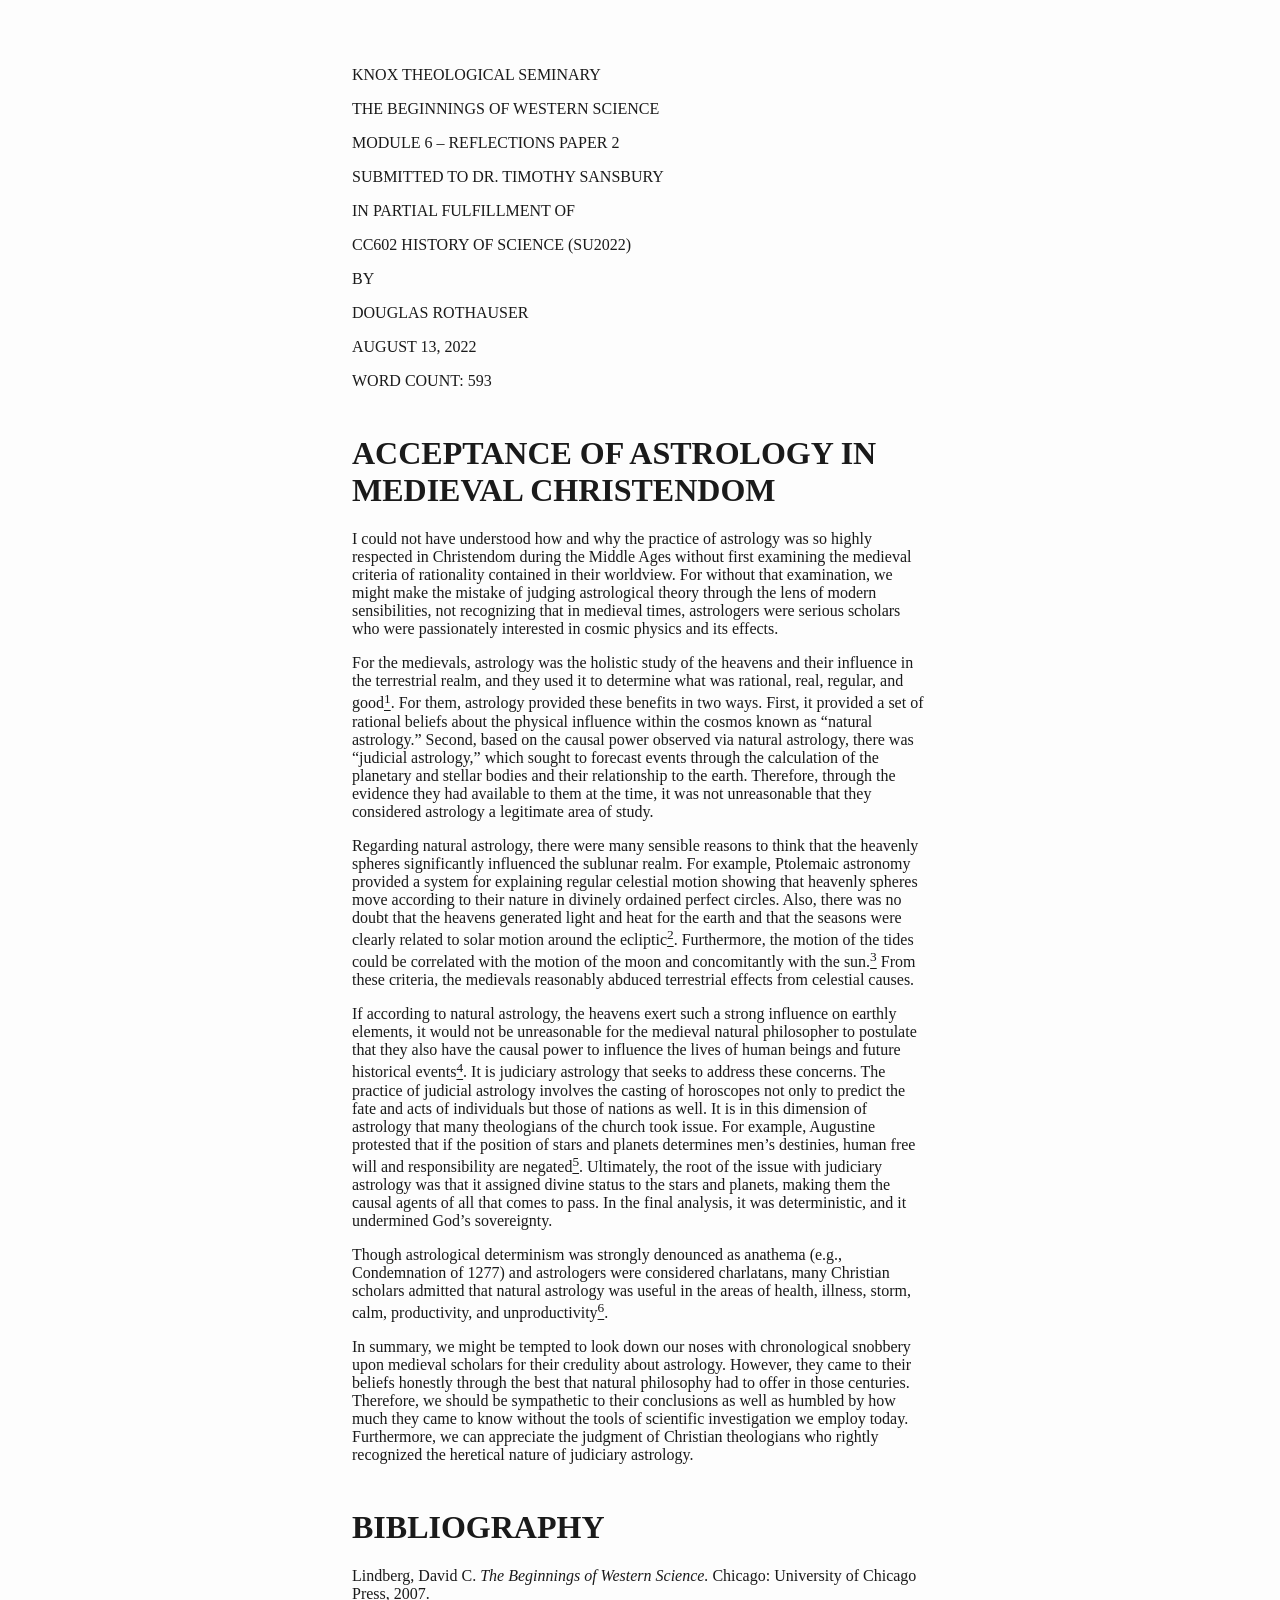
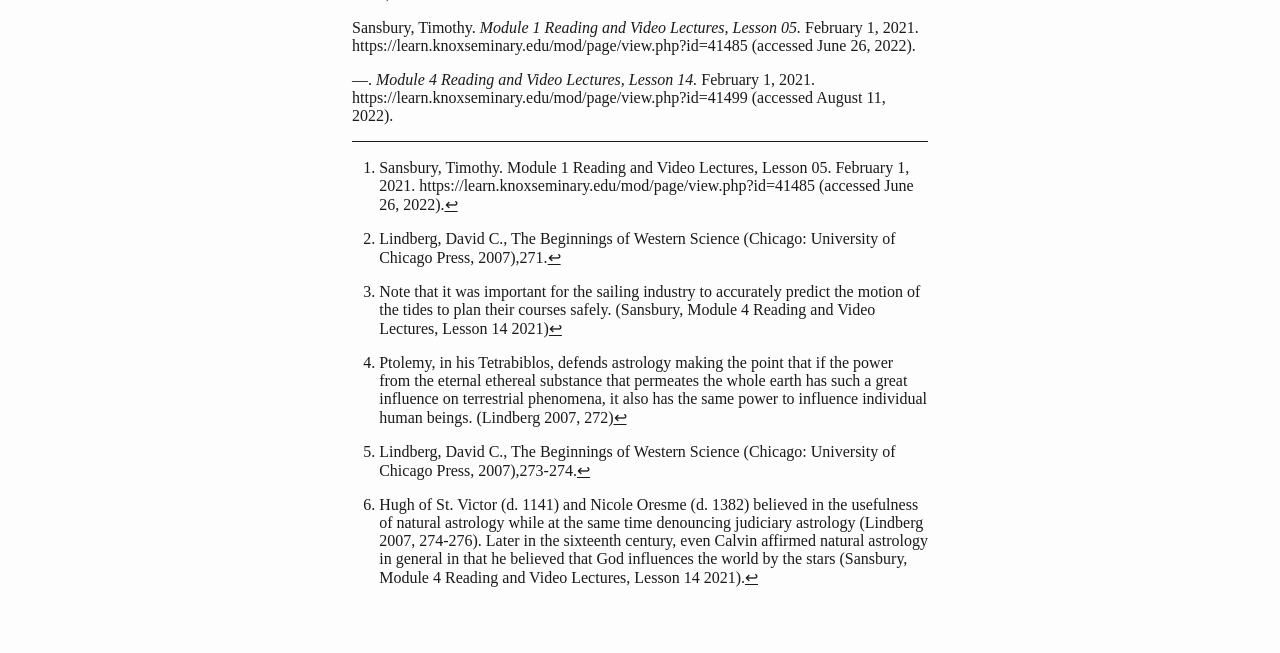
<file: AstrologyInMedievalChristendom.htm>
<!DOCTYPE html>
<html xmlns="http://www.w3.org/1999/xhtml">
<head>
  <meta charset="utf-8" />
  <meta name="generator" content="pandoc" />
  <meta name="viewport" content="width=device-width, initial-scale=1.0, user-scalable=yes" />
  <title>Module-06_Reflections-Paper-2</title>
  <style>
    /* Default styles provided by pandoc.
    ** See https://pandoc.org/MANUAL.html#variables-for-html for config info.
    */
    html {
      color: #1a1a1a;
      background-color: #fdfdfd;
    }
    body {
      margin: 0 auto;
      max-width: 36em;
      padding-left: 50px;
      padding-right: 50px;
      padding-top: 50px;
      padding-bottom: 50px;
      hyphens: auto;
      overflow-wrap: break-word;
      text-rendering: optimizeLegibility;
      font-kerning: normal;
    }
    @media (max-width: 600px) {
      body {
        font-size: 0.9em;
        padding: 12px;
      }
      h1 {
        font-size: 1.8em;
      }
    }
    @media print {
      html {
        background-color: white;
      }
      body {
        background-color: transparent;
        color: black;
        font-size: 12pt;
      }
      p, h2, h3 {
        orphans: 3;
        widows: 3;
      }
      h2, h3, h4 {
        page-break-after: avoid;
      }
    }
    p {
      margin: 1em 0;
    }
    a {
      color: #1a1a1a;
    }
    a:visited {
      color: #1a1a1a;
    }
    img {
      max-width: 100%;
    }
    svg {
      height: auto;
      max-width: 100%;
    }
    h1, h2, h3, h4, h5, h6 {
      margin-top: 1.4em;
    }
    h5, h6 {
      font-size: 1em;
      font-style: italic;
    }
    h6 {
      font-weight: normal;
    }
    ol, ul {
      padding-left: 1.7em;
      margin-top: 1em;
    }
    li > ol, li > ul {
      margin-top: 0;
    }
    blockquote {
      margin: 1em 0 1em 1.7em;
      padding-left: 1em;
      border-left: 2px solid #e6e6e6;
      color: #606060;
    }
    code {
      white-space: pre-wrap;
      font-family: Menlo, Monaco, Consolas, 'Lucida Console', monospace;
      font-size: 85%;
      margin: 0;
      hyphens: manual;
    }
    pre {
      margin: 1em 0;
      overflow: auto;
    }
    pre code {
      padding: 0;
      overflow: visible;
      overflow-wrap: normal;
    }
    .sourceCode {
     background-color: transparent;
     overflow: visible;
    }
    hr {
      border: none;
      border-top: 1px solid #1a1a1a;
      height: 1px;
      margin: 1em 0;
    }
    table {
      margin: 1em 0;
      border-collapse: collapse;
      width: 100%;
      overflow-x: auto;
      display: block;
      font-variant-numeric: lining-nums tabular-nums;
    }
    table caption {
      margin-bottom: 0.75em;
    }
    tbody {
      margin-top: 0.5em;
      border-top: 1px solid #1a1a1a;
      border-bottom: 1px solid #1a1a1a;
    }
    th {
      border-top: 1px solid #1a1a1a;
      padding: 0.25em 0.5em 0.25em 0.5em;
    }
    td {
      padding: 0.125em 0.5em 0.25em 0.5em;
    }
    header {
      margin-bottom: 4em;
      text-align: center;
    }
    #TOC li {
      list-style: none;
    }
    #TOC ul {
      padding-left: 1.3em;
    }
    #TOC > ul {
      padding-left: 0;
    }
    #TOC a:not(:hover) {
      text-decoration: none;
    }
    span.smallcaps{font-variant: small-caps;}
    div.columns{display: flex; gap: min(4vw, 1.5em);}
    div.column{flex: auto; overflow-x: auto;}
    div.hanging-indent{margin-left: 1.5em; text-indent: -1.5em;}
    /* The extra [class] is a hack that increases specificity enough to
       override a similar rule in reveal.js */
    ul.task-list[class]{list-style: none;}
    ul.task-list li input[type="checkbox"] {
      font-size: inherit;
      width: 0.8em;
      margin: 0 0.8em 0.2em -1.6em;
      vertical-align: middle;
    }
    .display.math{display: block; text-align: center; margin: 0.5rem auto;}
  </style>
</head>
<body>
<p>KNOX THEOLOGICAL SEMINARY</p>
<p>THE BEGINNINGS OF WESTERN SCIENCE</p>
<p>MODULE 6 – REFLECTIONS PAPER 2</p>
<p>SUBMITTED TO DR. TIMOTHY SANSBURY</p>
<p>IN PARTIAL FULFILLMENT OF</p>
<p>CC602 HISTORY OF SCIENCE (SU2022)</p>
<p>BY</p>
<p>DOUGLAS ROTHAUSER</p>
<p>AUGUST 13, 2022</p>
<p>WORD COUNT: 593</p>
<h1 id="acceptance-of-astrology-in-medieval-christendom">ACCEPTANCE OF
ASTROLOGY IN MEDIEVAL CHRISTENDOM</h1>
<p>I could not have understood how and why the practice of astrology was
so highly respected in Christendom during the Middle Ages without first
examining the medieval criteria of rationality contained in their
worldview. For without that examination, we might make the mistake of
judging astrological theory through the lens of modern sensibilities,
not recognizing that in medieval times, astrologers were serious
scholars who were passionately interested in cosmic physics and its
effects.</p>
<p>For the medievals, astrology was the holistic study of the heavens
and their influence in the terrestrial realm, and they used it to
determine what was rational, real, regular, and good<a href="#fn1"
class="footnote-ref" id="fnref1" role="doc-noteref"><sup>1</sup></a>.
For them, astrology provided these benefits in two ways. First, it
provided a set of rational beliefs about the physical influence within
the cosmos known as “natural astrology.” Second, based on the causal
power observed via natural astrology, there was “judicial astrology,”
which sought to forecast events through the calculation of the planetary
and stellar bodies and their relationship to the earth. Therefore,
through the evidence they had available to them at the time, it was not
unreasonable that they considered astrology a legitimate area of
study.</p>
<p>Regarding natural astrology, there were many sensible reasons to
think that the heavenly spheres significantly influenced the sublunar
realm. For example, Ptolemaic astronomy provided a system for explaining
regular celestial motion showing that heavenly spheres move according to
their nature in divinely ordained perfect circles. Also, there was no
doubt that the heavens generated light and heat for the earth and that
the seasons were clearly related to solar motion around the ecliptic<a
href="#fn2" class="footnote-ref" id="fnref2"
role="doc-noteref"><sup>2</sup></a>. Furthermore, the motion of the
tides could be correlated with the motion of the moon and concomitantly
with the sun.<a href="#fn3" class="footnote-ref" id="fnref3"
role="doc-noteref"><sup>3</sup></a> From these criteria, the medievals
reasonably abduced terrestrial effects from celestial causes.</p>
<p>If according to natural astrology, the heavens exert such a strong
influence on earthly elements, it would not be unreasonable for the
medieval natural philosopher to postulate that they also have the causal
power to influence the lives of human beings and future historical
events<a href="#fn4" class="footnote-ref" id="fnref4"
role="doc-noteref"><sup>4</sup></a>. It is judiciary astrology that
seeks to address these concerns. The practice of judicial astrology
involves the casting of horoscopes not only to predict the fate and acts
of individuals but those of nations as well. It is in this dimension of
astrology that many theologians of the church took issue. For example,
Augustine protested that if the position of stars and planets determines
men’s destinies, human free will and responsibility are negated<a
href="#fn5" class="footnote-ref" id="fnref5"
role="doc-noteref"><sup>5</sup></a>. Ultimately, the root of the issue
with judiciary astrology was that it assigned divine status to the stars
and planets, making them the causal agents of all that comes to pass. In
the final analysis, it was deterministic, and it undermined God’s
sovereignty.</p>
<p>Though astrological determinism was strongly denounced as anathema
(e.g., Condemnation of 1277) and astrologers were considered charlatans,
many Christian scholars admitted that natural astrology was useful in
the areas of health, illness, storm, calm, productivity, and
unproductivity<a href="#fn6" class="footnote-ref" id="fnref6"
role="doc-noteref"><sup>6</sup></a>.</p>
<p>In summary, we might be tempted to look down our noses with
chronological snobbery upon medieval scholars for their credulity about
astrology. However, they came to their beliefs honestly through the best
that natural philosophy had to offer in those centuries. Therefore, we
should be sympathetic to their conclusions as well as humbled by how
much they came to know without the tools of scientific investigation we
employ today. Furthermore, we can appreciate the judgment of Christian
theologians who rightly recognized the heretical nature of judiciary
astrology.</p>
<h1 id="bibliography">BIBLIOGRAPHY</h1>
<p>Lindberg, David C. <em>The Beginnings of Western Science.</em>
Chicago: University of Chicago Press, 2007.</p>
<p>Sansbury, Timothy. <em>Module 1 Reading and Video Lectures, Lesson
05.</em> February 1, 2021.
https://learn.knoxseminary.edu/mod/page/view.php?id=41485 (accessed June
26, 2022).</p>
<p>—. <em>Module 4 Reading and Video Lectures, Lesson 14.</em> February
1, 2021. https://learn.knoxseminary.edu/mod/page/view.php?id=41499
(accessed August 11, 2022).</p>
<section id="footnotes" class="footnotes footnotes-end-of-document"
role="doc-endnotes">
<hr />
<ol>
<li id="fn1"><p>Sansbury, Timothy. Module 1 Reading and Video Lectures,
Lesson 05. February 1, 2021.
https://learn.knoxseminary.edu/mod/page/view.php?id=41485 (accessed June
26, 2022).<a href="#fnref1" class="footnote-back"
role="doc-backlink">↩︎</a></p></li>
<li id="fn2"><p>Lindberg, David C., The Beginnings of Western Science
(Chicago: University of Chicago Press, 2007),271.<a href="#fnref2"
class="footnote-back" role="doc-backlink">↩︎</a></p></li>
<li id="fn3"><p>Note that it was important for the sailing industry to
accurately predict the motion of the tides to plan their courses safely.
(Sansbury, Module 4 Reading and Video Lectures, Lesson 14 2021)<a
href="#fnref3" class="footnote-back" role="doc-backlink">↩︎</a></p></li>
<li id="fn4"><p>Ptolemy, in his Tetrabiblos, defends astrology making
the point that if the power from the eternal ethereal substance that
permeates the whole earth has such a great influence on terrestrial
phenomena, it also has the same power to influence individual human
beings. (Lindberg 2007, 272)<a href="#fnref4" class="footnote-back"
role="doc-backlink">↩︎</a></p></li>
<li id="fn5"><p>Lindberg, David C., The Beginnings of Western Science
(Chicago: University of Chicago Press, 2007),273-274.<a href="#fnref5"
class="footnote-back" role="doc-backlink">↩︎</a></p></li>
<li id="fn6"><p>Hugh of St. Victor (d. 1141) and Nicole Oresme (d. 1382)
believed in the usefulness of natural astrology while at the same time
denouncing judiciary astrology (Lindberg 2007, 274-276). Later in the
sixteenth century, even Calvin affirmed natural astrology in general in
that he believed that God influences the world by the stars (Sansbury,
Module 4 Reading and Video Lectures, Lesson 14 2021).<a href="#fnref6"
class="footnote-back" role="doc-backlink">↩︎</a></p></li>
</ol>
</section>
</body>
</html>
</file>
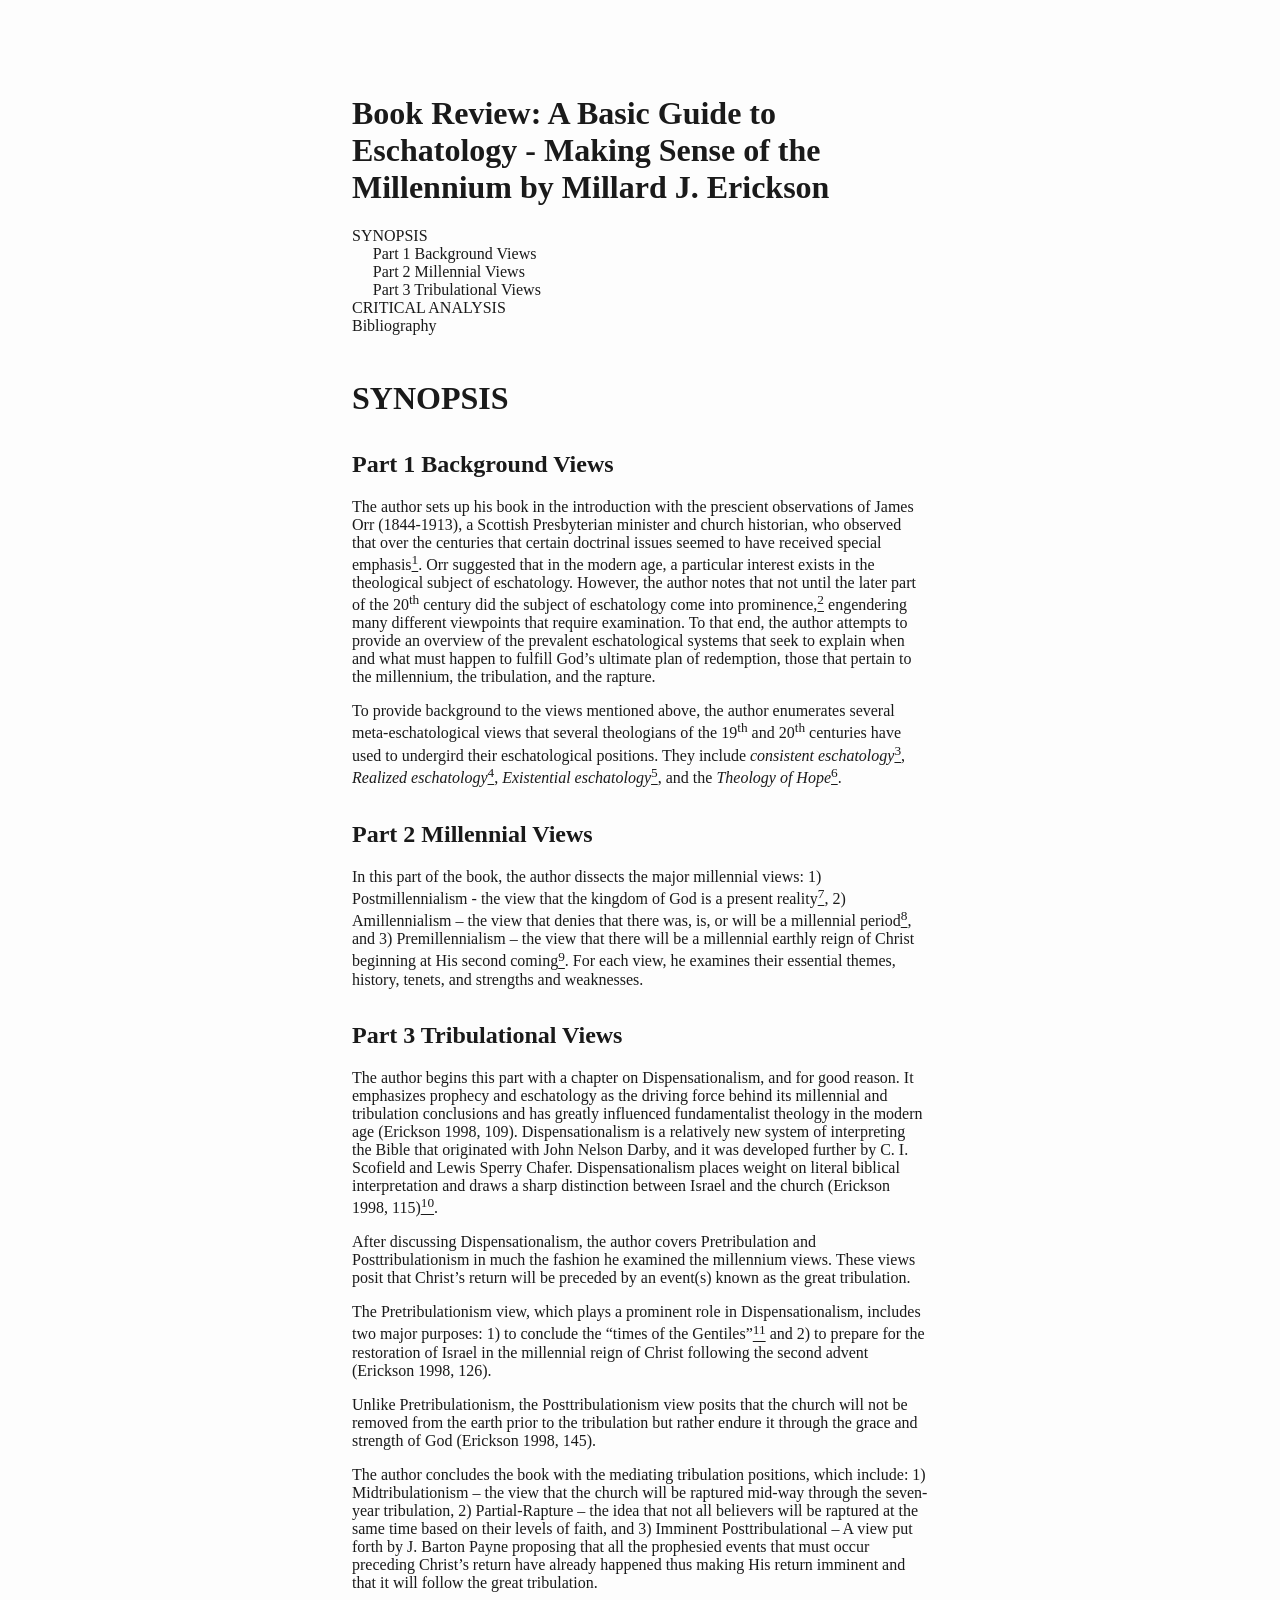
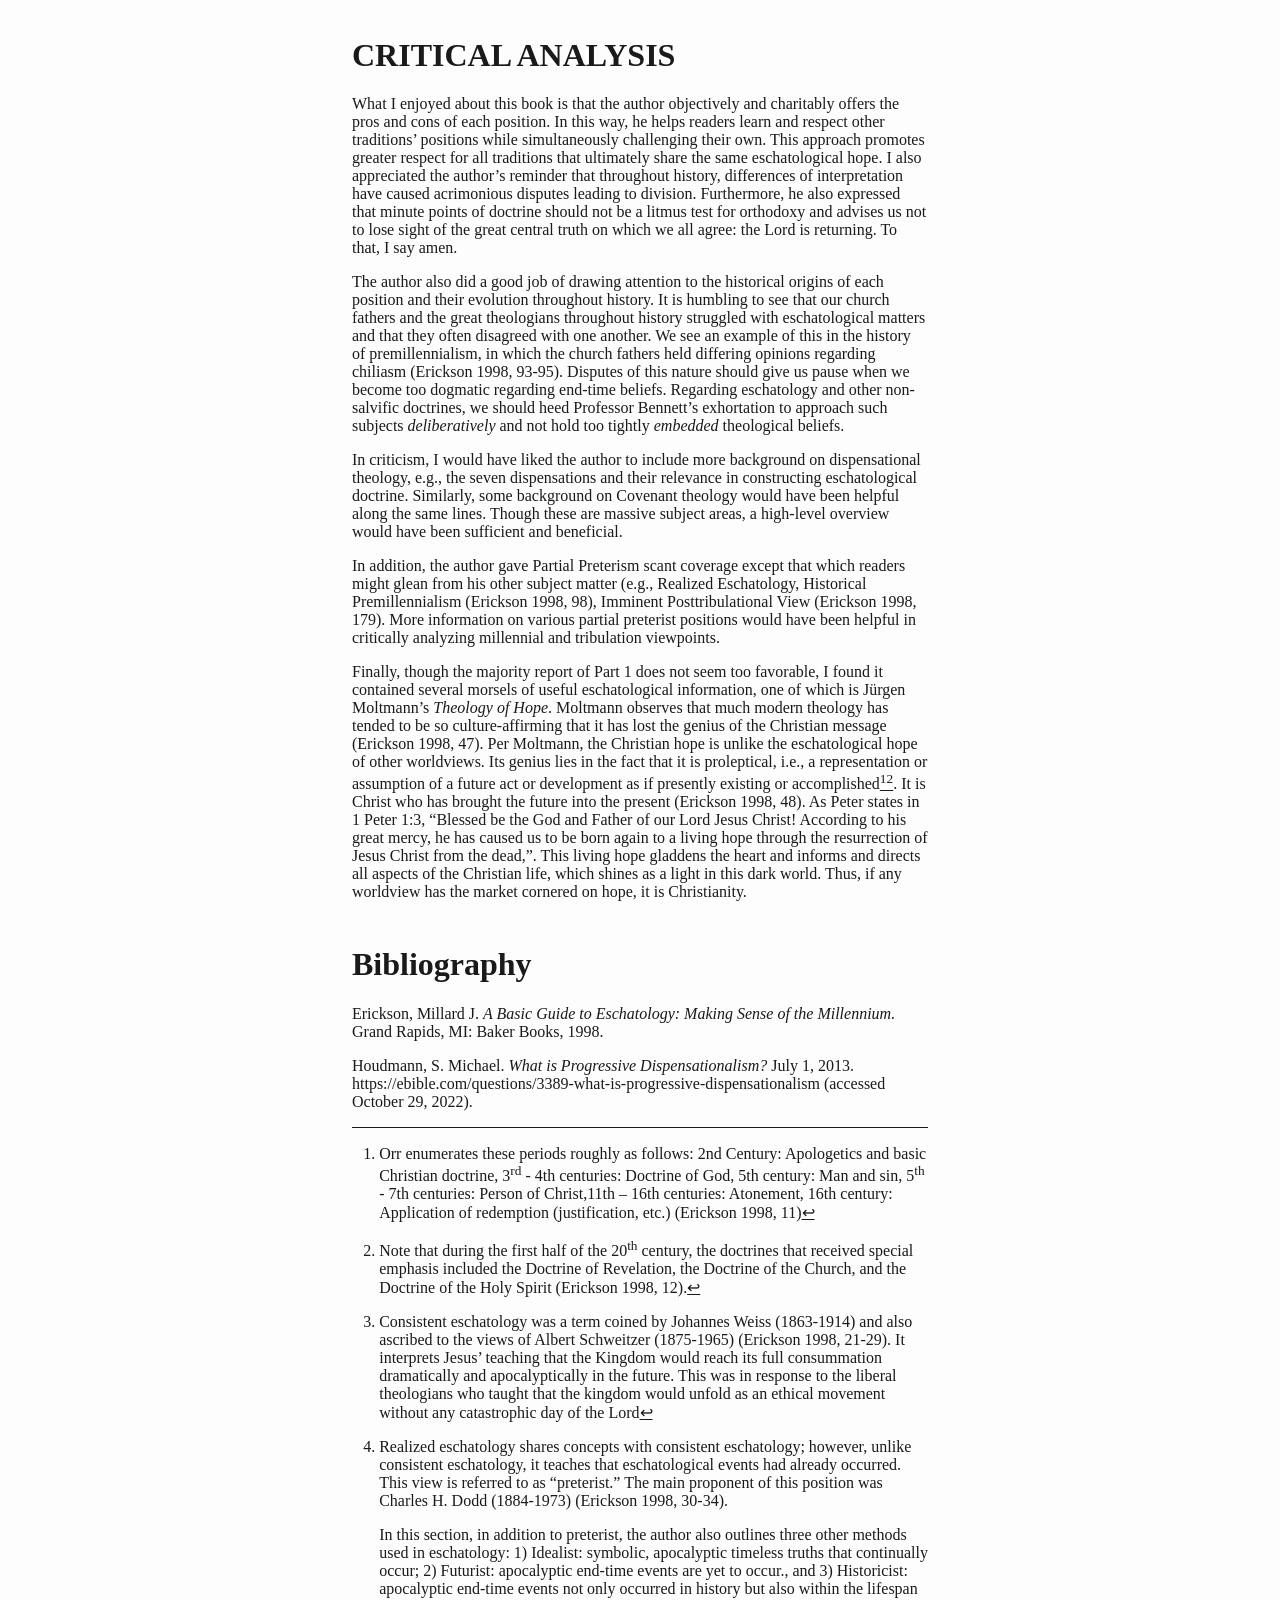
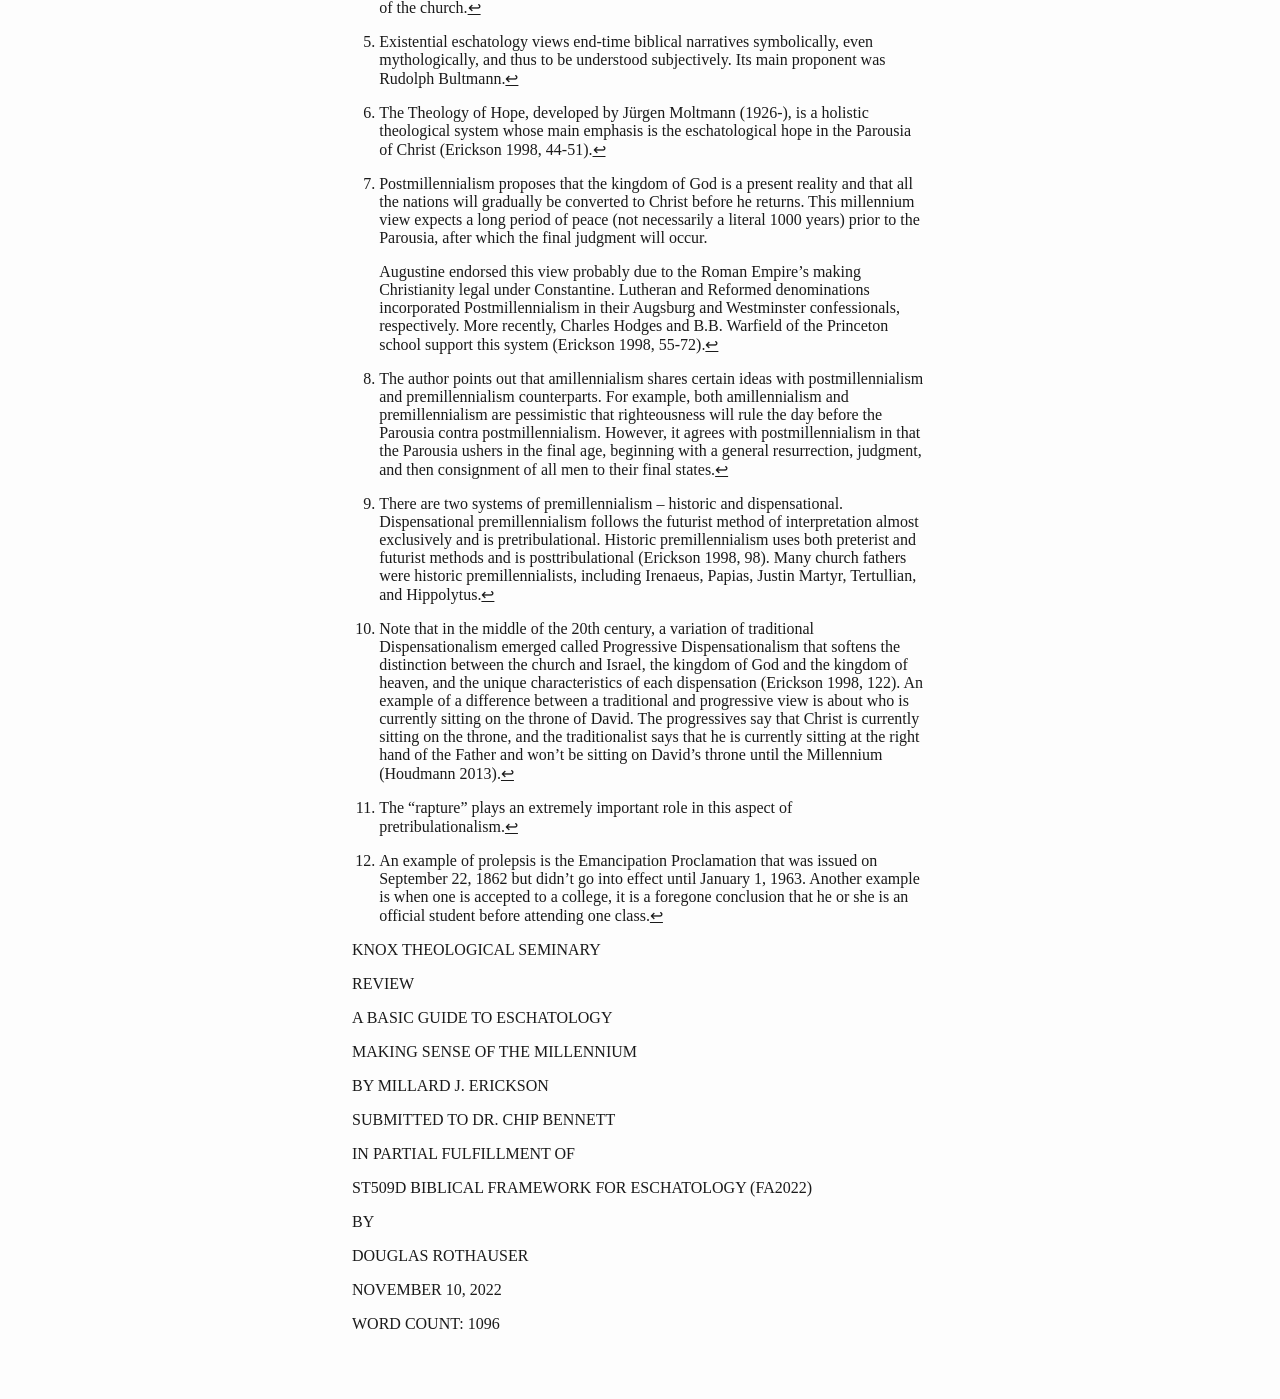
<file: Basic-Guide-to-Eschatology.htm>
<!DOCTYPE html>
<html xmlns="http://www.w3.org/1999/xhtml">
<head>
  <meta charset="utf-8" />
  <meta name="generator" content="pandoc" />
  <meta name="viewport" content="width=device-width, initial-scale=1.0, user-scalable=yes" />
  <title>Basic-Guide-to-Eschatology_Review_Rothauser</title>
  <style>
    /* Default styles provided by pandoc.
    ** See https://pandoc.org/MANUAL.html#variables-for-html for config info.
    */
    html {
      color: #1a1a1a;
      background-color: #fdfdfd;
    }
    body {
      margin: 0 auto;
      max-width: 36em;
      padding-left: 50px;
      padding-right: 50px;
      padding-top: 50px;
      padding-bottom: 50px;
      hyphens: auto;
      overflow-wrap: break-word;
      text-rendering: optimizeLegibility;
      font-kerning: normal;
    }
    @media (max-width: 600px) {
      body {
        font-size: 0.9em;
        padding: 12px;
      }
      h1 {
        font-size: 1.8em;
      }
    }
    @media print {
      html {
        background-color: white;
      }
      body {
        background-color: transparent;
        color: black;
        font-size: 12pt;
      }
      p, h2, h3 {
        orphans: 3;
        widows: 3;
      }
      h2, h3, h4 {
        page-break-after: avoid;
      }
    }
    p {
      margin: 1em 0;
    }
    a {
      color: #1a1a1a;
    }
    a:visited {
      color: #1a1a1a;
    }
    img {
      max-width: 100%;
    }
    svg {
      height: auto;
      max-width: 100%;
    }
    h1, h2, h3, h4, h5, h6 {
      margin-top: 1.4em;
    }
    h5, h6 {
      font-size: 1em;
      font-style: italic;
    }
    h6 {
      font-weight: normal;
    }
    ol, ul {
      padding-left: 1.7em;
      margin-top: 1em;
    }
    li > ol, li > ul {
      margin-top: 0;
    }
    blockquote {
      margin: 1em 0 1em 1.7em;
      padding-left: 1em;
      border-left: 2px solid #e6e6e6;
      color: #606060;
    }
    code {
      white-space: pre-wrap;
      font-family: Menlo, Monaco, Consolas, 'Lucida Console', monospace;
      font-size: 85%;
      margin: 0;
      hyphens: manual;
    }
    pre {
      margin: 1em 0;
      overflow: auto;
    }
    pre code {
      padding: 0;
      overflow: visible;
      overflow-wrap: normal;
    }
    .sourceCode {
     background-color: transparent;
     overflow: visible;
    }
    hr {
      border: none;
      border-top: 1px solid #1a1a1a;
      height: 1px;
      margin: 1em 0;
    }
    table {
      margin: 1em 0;
      border-collapse: collapse;
      width: 100%;
      overflow-x: auto;
      display: block;
      font-variant-numeric: lining-nums tabular-nums;
    }
    table caption {
      margin-bottom: 0.75em;
    }
    tbody {
      margin-top: 0.5em;
      border-top: 1px solid #1a1a1a;
      border-bottom: 1px solid #1a1a1a;
    }
    th {
      border-top: 1px solid #1a1a1a;
      padding: 0.25em 0.5em 0.25em 0.5em;
    }
    td {
      padding: 0.125em 0.5em 0.25em 0.5em;
    }
    header {
      margin-bottom: 4em;
      text-align: center;
    }
    #TOC li {
      list-style: none;
    }
    #TOC ul {
      padding-left: 1.3em;
    }
    #TOC > ul {
      padding-left: 0;
    }
    #TOC a:not(:hover) {
      text-decoration: none;
    }
    span.smallcaps{font-variant: small-caps;}
    div.columns{display: flex; gap: min(4vw, 1.5em);}
    div.column{flex: auto; overflow-x: auto;}
    div.hanging-indent{margin-left: 1.5em; text-indent: -1.5em;}
    /* The extra [class] is a hack that increases specificity enough to
       override a similar rule in reveal.js */
    ul.task-list[class]{list-style: none;}
    ul.task-list li input[type="checkbox"] {
      font-size: inherit;
      width: 0.8em;
      margin: 0 0.8em 0.2em -1.6em;
      vertical-align: middle;
    }
    .display.math{display: block; text-align: center; margin: 0.5rem auto;}
  </style>
</head>
<body>
<h1>Book Review: A Basic Guide to Eschatology - Making Sense of the Millennium by Millard J. Erickson</h1>
<nav id="TOC" role="doc-toc">
<ul>
<li><a href="#synopsis" id="toc-synopsis">SYNOPSIS</a>
<ul>
<li><a href="#part-1-background-views"
id="toc-part-1-background-views">Part 1 Background Views</a></li>
<li><a href="#part-2-millennial-views"
id="toc-part-2-millennial-views">Part 2 Millennial Views</a></li>
<li><a href="#part-3-tribulational-views"
id="toc-part-3-tribulational-views">Part 3 Tribulational Views</a></li>
</ul></li>
<li><a href="#critical-analysis" id="toc-critical-analysis">CRITICAL
ANALYSIS</a></li>
<li><a href="#bibliography" id="toc-bibliography">Bibliography</a></li>
</ul>
</nav>
<h1 id="synopsis">SYNOPSIS</h1>
<h2 id="part-1-background-views">Part 1 Background Views</h2>
<p>The author sets up his book in the introduction with the prescient
observations of James Orr (1844-1913), a Scottish Presbyterian minister
and church historian, who observed that over the centuries that certain
doctrinal issues seemed to have received special emphasis<a href="#fn1"
class="footnote-ref" id="fnref1" role="doc-noteref"><sup>1</sup></a>.
Orr suggested that in the modern age, a particular interest exists in
the theological subject of eschatology. However, the author notes that
not until the later part of the 20<sup>th</sup> century did the subject
of eschatology come into prominence,<a href="#fn2" class="footnote-ref"
id="fnref2" role="doc-noteref"><sup>2</sup></a> engendering many
different viewpoints that require examination. To that end, the author
attempts to provide an overview of the prevalent eschatological systems
that seek to explain when and what must happen to fulfill God’s ultimate
plan of redemption, those that pertain to the millennium, the
tribulation, and the rapture.</p>
<p>To provide background to the views mentioned above, the author
enumerates several meta-eschatological views that several theologians of
the 19<sup>th</sup> and 20<sup>th</sup> centuries have used to undergird
their eschatological positions. They include <em>consistent
eschatology</em><a href="#fn3" class="footnote-ref" id="fnref3"
role="doc-noteref"><sup>3</sup></a>, <em>Realized eschatology</em><a
href="#fn4" class="footnote-ref" id="fnref4"
role="doc-noteref"><sup>4</sup></a>, <em>Existential eschatology</em><a
href="#fn5" class="footnote-ref" id="fnref5"
role="doc-noteref"><sup>5</sup></a>, and the <em>Theology of Hope</em><a
href="#fn6" class="footnote-ref" id="fnref6"
role="doc-noteref"><sup>6</sup></a>.</p>
<h2 id="part-2-millennial-views">Part 2 Millennial Views</h2>
<p>In this part of the book, the author dissects the major millennial
views: 1) Postmillennialism - the view that the kingdom of God is a
present reality<a href="#fn7" class="footnote-ref" id="fnref7"
role="doc-noteref"><sup>7</sup></a>, 2) Amillennialism – the view that
denies that there was, is, or will be a millennial period<a href="#fn8"
class="footnote-ref" id="fnref8" role="doc-noteref"><sup>8</sup></a>,
and 3) Premillennialism – the view that there will be a millennial
earthly reign of Christ beginning at His second coming<a href="#fn9"
class="footnote-ref" id="fnref9" role="doc-noteref"><sup>9</sup></a>.
For each view, he examines their essential themes, history, tenets, and
strengths and weaknesses.</p>
<h2 id="part-3-tribulational-views">Part 3 Tribulational Views</h2>
<p>The author begins this part with a chapter on Dispensationalism, and
for good reason. It emphasizes prophecy and eschatology as the driving
force behind its millennial and tribulation conclusions and has greatly
influenced fundamentalist theology in the modern age (Erickson 1998,
109). Dispensationalism is a relatively new system of interpreting the
Bible that originated with John Nelson Darby, and it was developed
further by C. I. Scofield and Lewis Sperry Chafer. Dispensationalism
places weight on literal biblical interpretation and draws a sharp
distinction between Israel and the church (Erickson 1998, 115)<a
href="#fn10" class="footnote-ref" id="fnref10"
role="doc-noteref"><sup>10</sup></a>.</p>
<p>After discussing Dispensationalism, the author covers Pretribulation
and Posttribulationism in much the fashion he examined the millennium
views. These views posit that Christ’s return will be preceded by an
event(s) known as the great tribulation.</p>
<p>The Pretribulationism view, which plays a prominent role in
Dispensationalism, includes two major purposes: 1) to conclude the
“times of the Gentiles”<a href="#fn11" class="footnote-ref" id="fnref11"
role="doc-noteref"><sup>11</sup></a> and 2) to prepare for the
restoration of Israel in the millennial reign of Christ following the
second advent (Erickson 1998, 126).</p>
<p>Unlike Pretribulationism, the Posttribulationism view posits that the
church will not be removed from the earth prior to the tribulation but
rather endure it through the grace and strength of God (Erickson 1998,
145).</p>
<p>The author concludes the book with the mediating tribulation
positions, which include: 1) Midtribulationism – the view that the
church will be raptured mid-way through the seven-year tribulation, 2)
Partial-Rapture – the idea that not all believers will be raptured at
the same time based on their levels of faith, and 3) Imminent
Posttribulational – A view put forth by J. Barton Payne proposing that
all the prophesied events that must occur preceding Christ’s return have
already happened thus making His return imminent and that it will follow
the great tribulation.</p>
<h1 id="critical-analysis">CRITICAL ANALYSIS</h1>
<p>What I enjoyed about this book is that the author objectively and
charitably offers the pros and cons of each position. In this way, he
helps readers learn and respect other traditions’ positions while
simultaneously challenging their own. This approach promotes greater
respect for all traditions that ultimately share the same eschatological
hope. I also appreciated the author’s reminder that throughout history,
differences of interpretation have caused acrimonious disputes leading
to division. Furthermore, he also expressed that minute points of
doctrine should not be a litmus test for orthodoxy and advises us not to
lose sight of the great central truth on which we all agree: the Lord is
returning. To that, I say amen.</p>
<p>The author also did a good job of drawing attention to the historical
origins of each position and their evolution throughout history. It is
humbling to see that our church fathers and the great theologians
throughout history struggled with eschatological matters and that they
often disagreed with one another. We see an example of this in the
history of premillennialism, in which the church fathers held differing
opinions regarding chiliasm (Erickson 1998, 93-95). Disputes of this
nature should give us pause when we become too dogmatic regarding
end-time beliefs. Regarding eschatology and other non-salvific
doctrines, we should heed Professor Bennett’s exhortation to approach
such subjects <em>deliberatively</em> and not hold too tightly
<em>embedded</em> theological beliefs.</p>
<p>In criticism, I would have liked the author to include more
background on dispensational theology, e.g., the seven dispensations and
their relevance in constructing eschatological doctrine. Similarly, some
background on Covenant theology would have been helpful along the same
lines. Though these are massive subject areas, a high-level overview
would have been sufficient and beneficial.</p>
<p>In addition, the author gave Partial Preterism scant coverage except
that which readers might glean from his other subject matter (e.g.,
Realized Eschatology, Historical Premillennialism (Erickson 1998, 98),
Imminent Posttribulational View (Erickson 1998, 179). More information
on various partial preterist positions would have been helpful in
critically analyzing millennial and tribulation viewpoints.</p>
<p>Finally, though the majority report of Part 1 does not seem too
favorable, I found it contained several morsels of useful eschatological
information, one of which is Jürgen Moltmann’s <em>Theology of
Hope</em>. Moltmann observes that much modern theology has tended to be
so culture-affirming that it has lost the genius of the Christian
message (Erickson 1998, 47). Per Moltmann, the Christian hope is unlike
the eschatological hope of other worldviews. Its genius lies in the fact
that it is proleptical, i.e., a representation or assumption of a future
act or development as if presently existing or accomplished<a
href="#fn12" class="footnote-ref" id="fnref12"
role="doc-noteref"><sup>12</sup></a>. It is Christ who has brought the
future into the present (Erickson 1998, 48). As Peter states in 1 Peter
1:3, “Blessed be the God and Father of our Lord Jesus Christ! According
to his great mercy, he has caused us to be born again to a living hope
through the resurrection of Jesus Christ from the dead,”. This living
hope gladdens the heart and informs and directs all aspects of the
Christian life, which shines as a light in this dark world. Thus, if any
worldview has the market cornered on hope, it is Christianity.</p>
<h1 id="bibliography">Bibliography</h1>
<p>Erickson, Millard J. <em>A Basic Guide to Eschatology: Making Sense
of the Millennium.</em> Grand Rapids, MI: Baker Books, 1998.</p>
<p>Houdmann, S. Michael. <em>What is Progressive Dispensationalism?</em>
July 1, 2013.
https://ebible.com/questions/3389-what-is-progressive-dispensationalism
(accessed October 29, 2022).</p>
<section id="footnotes" class="footnotes footnotes-end-of-document"
role="doc-endnotes">
<hr />
<ol>
<li id="fn1"><p>Orr enumerates these periods roughly as follows: 2nd
Century: Apologetics and basic Christian doctrine, 3<sup>rd</sup> - 4th
centuries: Doctrine of God, 5th century: Man and sin, 5<sup>th</sup> -
7th centuries: Person of Christ,11th – 16th centuries: Atonement, 16th
century: Application of redemption (justification, etc.) (Erickson 1998,
11)<a href="#fnref1" class="footnote-back"
role="doc-backlink">↩︎</a></p></li>
<li id="fn2"><p>Note that during the first half of the 20<sup>th</sup>
century, the doctrines that received special emphasis included the
Doctrine of Revelation, the Doctrine of the Church, and the Doctrine of
the Holy Spirit (Erickson 1998, 12).<a href="#fnref2"
class="footnote-back" role="doc-backlink">↩︎</a></p></li>
<li id="fn3"><p>Consistent eschatology was a term coined by Johannes
Weiss (1863-1914) and also ascribed to the views of Albert Schweitzer
(1875-1965) (Erickson 1998, 21-29). It interprets Jesus’ teaching that
the Kingdom would reach its full consummation dramatically and
apocalyptically in the future. This was in response to the liberal
theologians who taught that the kingdom would unfold as an ethical
movement without any catastrophic day of the Lord<a href="#fnref3"
class="footnote-back" role="doc-backlink">↩︎</a></p></li>
<li id="fn4"><p>Realized eschatology shares concepts with consistent
eschatology; however, unlike consistent eschatology, it teaches that
eschatological events had already occurred. This view is referred to as
“preterist.” The main proponent of this position was Charles H. Dodd
(1884-1973) (Erickson 1998, 30-34).</p>
<p>In this section, in addition to preterist, the author also outlines
three other methods used in eschatology: 1) Idealist: symbolic,
apocalyptic timeless truths that continually occur; 2) Futurist:
apocalyptic end-time events are yet to occur., and 3) Historicist:
apocalyptic end-time events not only occurred in history but also within
the lifespan of the church.<a href="#fnref4" class="footnote-back"
role="doc-backlink">↩︎</a></p></li>
<li id="fn5"><p>Existential eschatology views end-time biblical
narratives symbolically, even mythologically, and thus to be understood
subjectively. Its main proponent was Rudolph Bultmann.<a href="#fnref5"
class="footnote-back" role="doc-backlink">↩︎</a></p></li>
<li id="fn6"><p>The Theology of Hope, developed by Jürgen Moltmann
(1926-), is a holistic theological system whose main emphasis is the
eschatological hope in the Parousia of Christ (Erickson 1998, 44-51).<a
href="#fnref6" class="footnote-back" role="doc-backlink">↩︎</a></p></li>
<li id="fn7"><p>Postmillennialism proposes that the kingdom of God is a
present reality and that all the nations will gradually be converted to
Christ before he returns. This millennium view expects a long period of
peace (not necessarily a literal 1000 years) prior to the Parousia,
after which the final judgment will occur.</p>
<p>Augustine endorsed this view probably due to the Roman Empire’s
making Christianity legal under Constantine. Lutheran and Reformed
denominations incorporated Postmillennialism in their Augsburg and
Westminster confessionals, respectively. More recently, Charles Hodges
and B.B. Warfield of the Princeton school support this system (Erickson
1998, 55-72).<a href="#fnref7" class="footnote-back"
role="doc-backlink">↩︎</a></p></li>
<li id="fn8"><p>The author points out that amillennialism shares certain
ideas with postmillennialism and premillennialism counterparts. For
example, both amillennialism and premillennialism are pessimistic that
righteousness will rule the day before the Parousia contra
postmillennialism. However, it agrees with postmillennialism in that the
Parousia ushers in the final age, beginning with a general resurrection,
judgment, and then consignment of all men to their final states.<a
href="#fnref8" class="footnote-back" role="doc-backlink">↩︎</a></p></li>
<li id="fn9"><p>There are two systems of premillennialism – historic and
dispensational. Dispensational premillennialism follows the futurist
method of interpretation almost exclusively and is pretribulational.
Historic premillennialism uses both preterist and futurist methods and
is posttribulational (Erickson 1998, 98). Many church fathers were
historic premillennialists, including Irenaeus, Papias, Justin Martyr,
Tertullian, and Hippolytus.<a href="#fnref9" class="footnote-back"
role="doc-backlink">↩︎</a></p></li>
<li id="fn10"><p>Note that in the middle of the 20th century, a
variation of traditional Dispensationalism emerged called Progressive
Dispensationalism that softens the distinction between the church and
Israel, the kingdom of God and the kingdom of heaven, and the unique
characteristics of each dispensation (Erickson 1998, 122). An example of
a difference between a traditional and progressive view is about who is
currently sitting on the throne of David. The progressives say that
Christ is currently sitting on the throne, and the traditionalist says
that he is currently sitting at the right hand of the Father and won’t
be sitting on David’s throne until the Millennium (Houdmann 2013).<a
href="#fnref10" class="footnote-back" role="doc-backlink">↩︎</a></p></li>
<li id="fn11"><p>The “rapture” plays an extremely important role in this
aspect of pretribulationalism.<a href="#fnref11" class="footnote-back"
role="doc-backlink">↩︎</a></p></li>
<li id="fn12"><p>An example of prolepsis is the Emancipation
Proclamation that was issued on September 22, 1862 but didn’t go into
effect until January 1, 1963. Another example is when one is accepted to
a college, it is a foregone conclusion that he or she is an official
student before attending one class.<a href="#fnref12"
class="footnote-back" role="doc-backlink">↩︎</a></p></li>
</ol>
</section>
<p>KNOX THEOLOGICAL SEMINARY</p>
<p>REVIEW</p>
<p>A BASIC GUIDE TO ESCHATOLOGY</p>
<p>MAKING SENSE OF THE MILLENNIUM</p>
<p>BY MILLARD J. ERICKSON</p>
<p>SUBMITTED TO DR. CHIP BENNETT</p>
<p>IN PARTIAL FULFILLMENT OF</p>
<p>ST509D BIBLICAL FRAMEWORK FOR ESCHATOLOGY (FA2022)</p>
<p>BY</p>
<p>DOUGLAS ROTHAUSER</p>
<p>NOVEMBER 10, 2022</p>
<p>WORD COUNT: 1096</p>
</body>
</html>
</file>
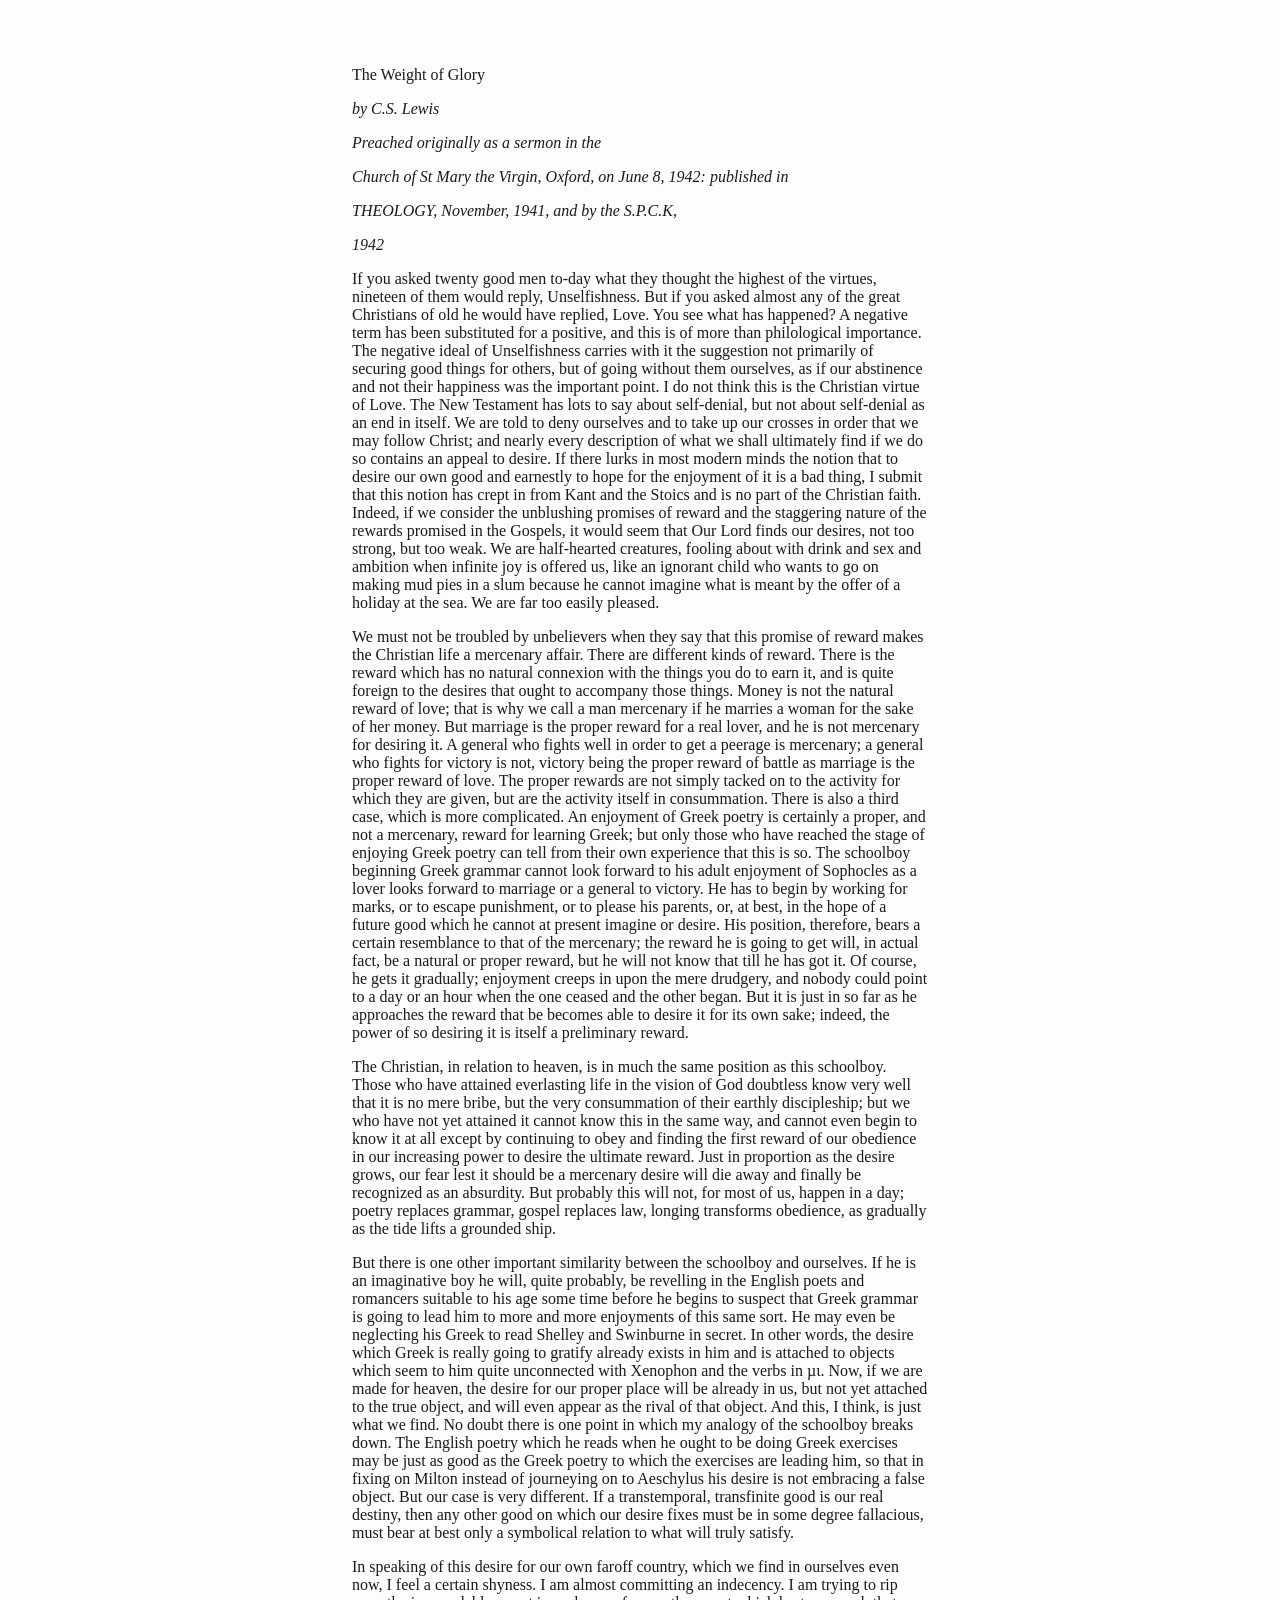
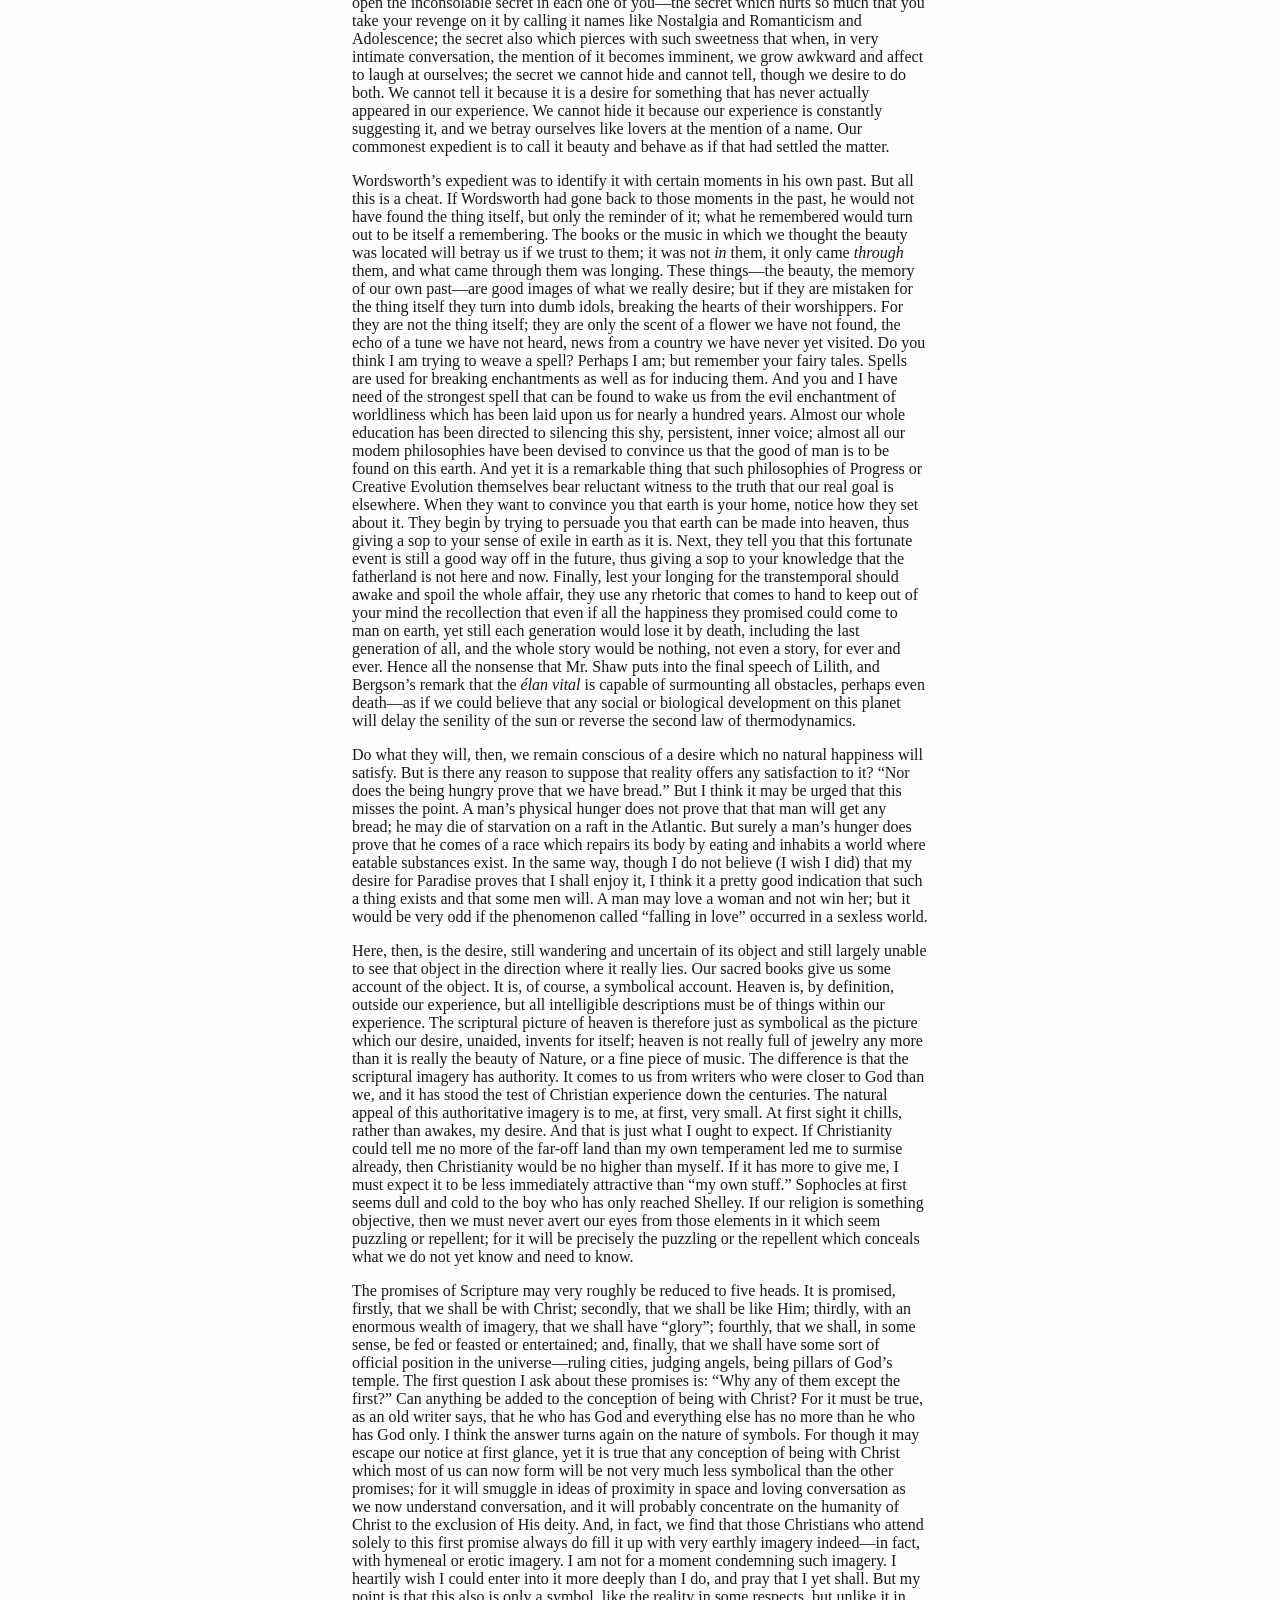
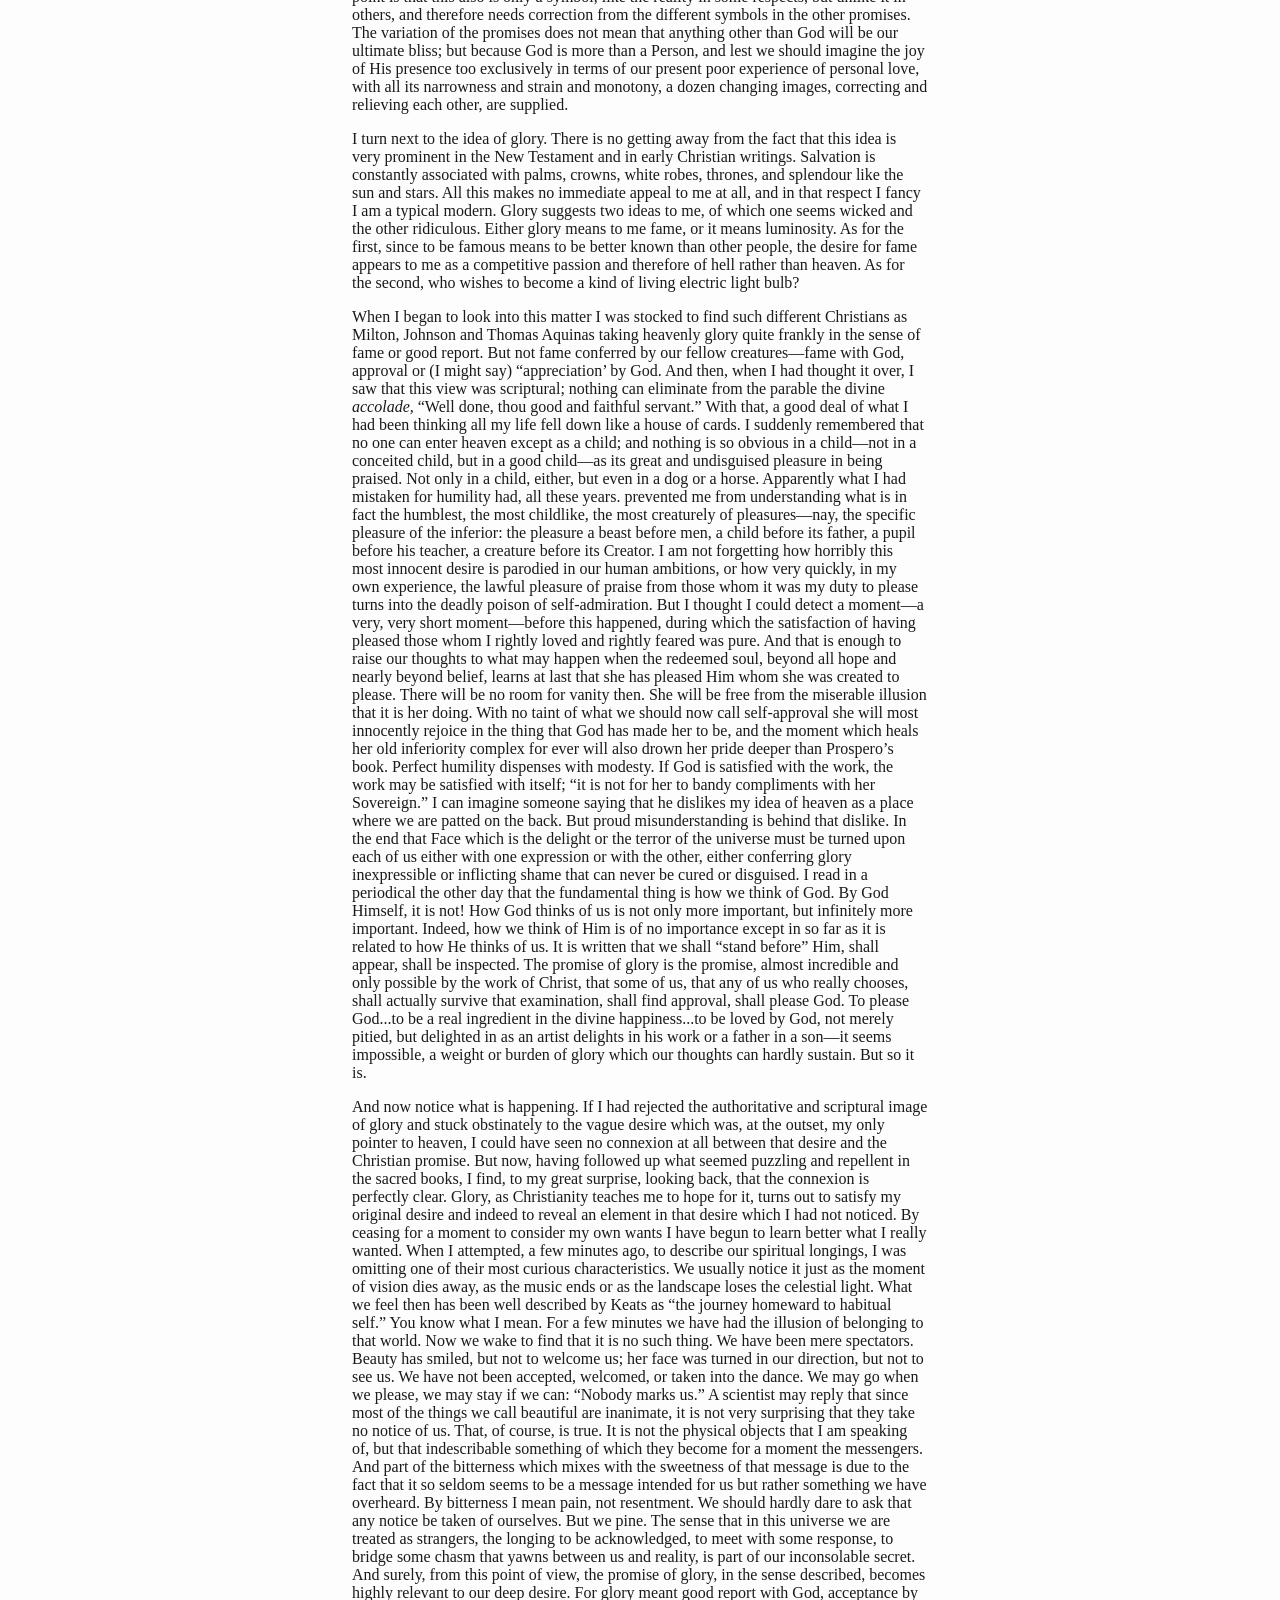
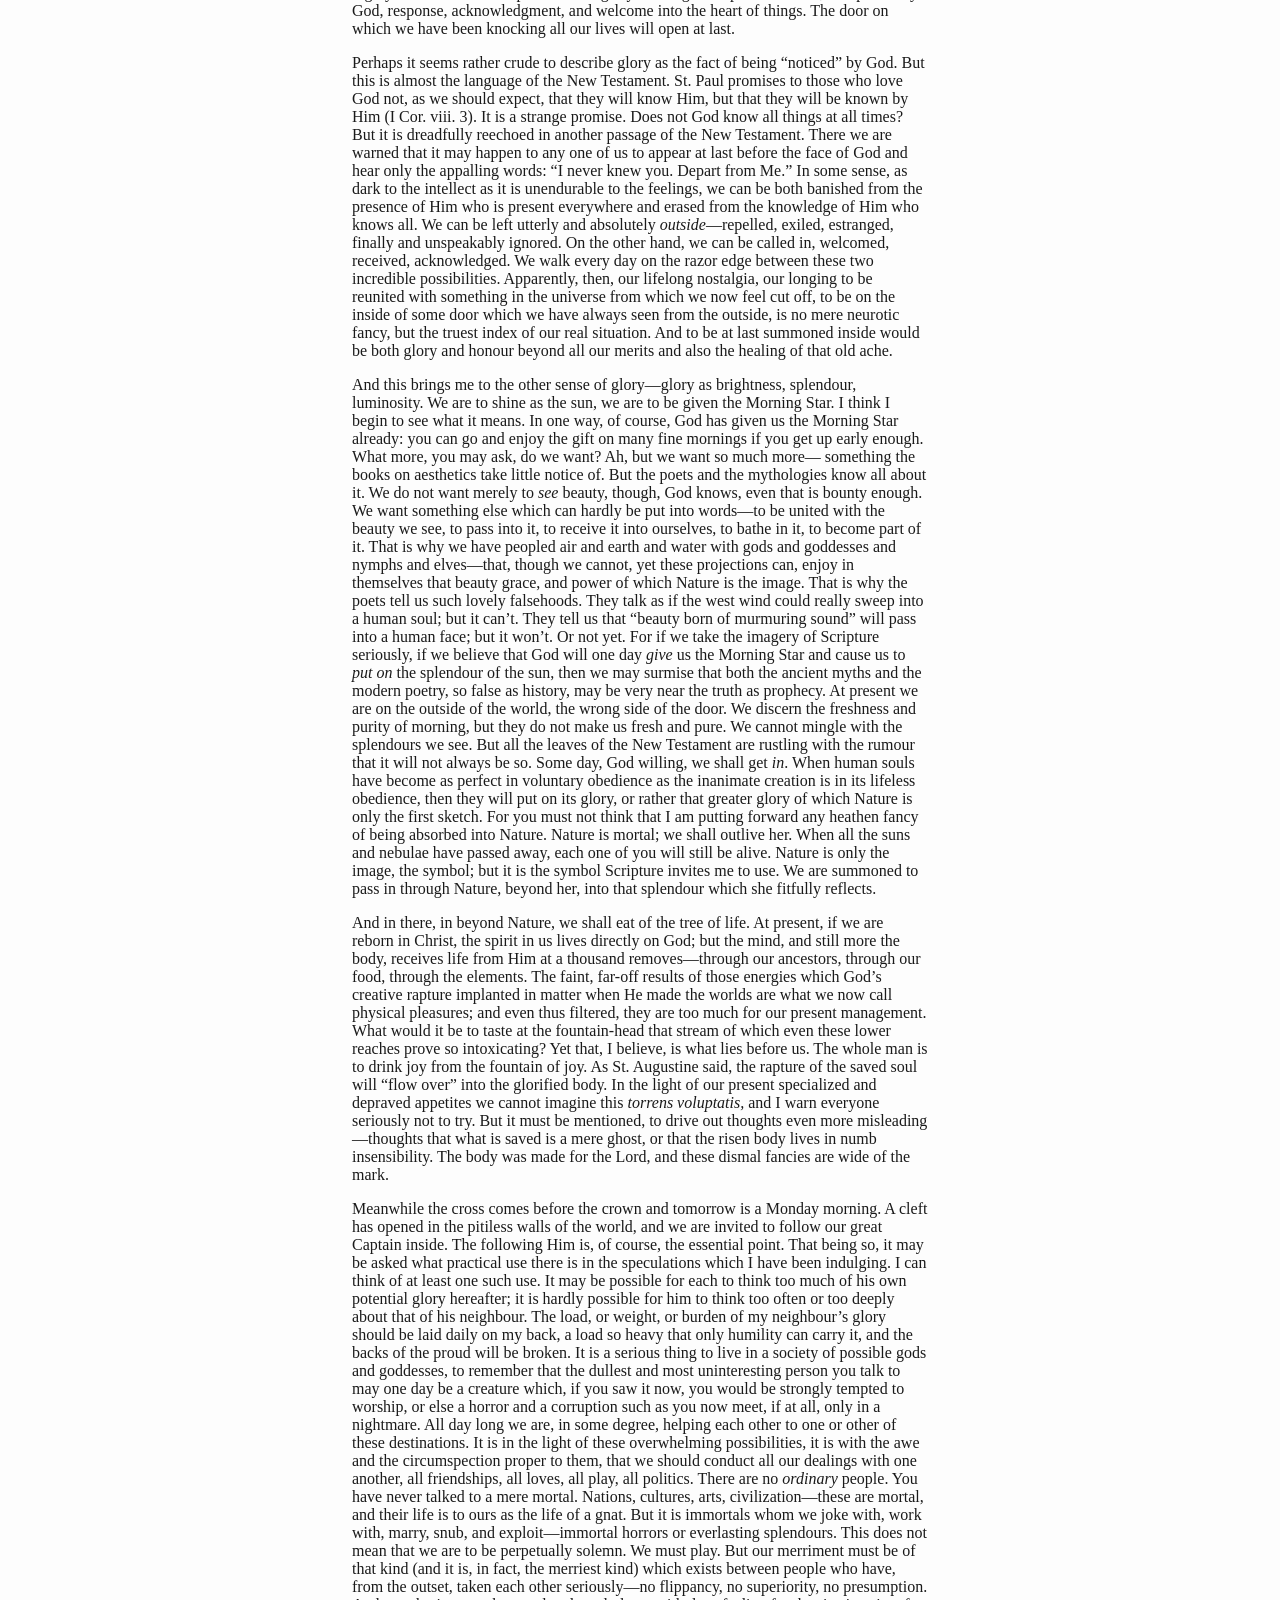
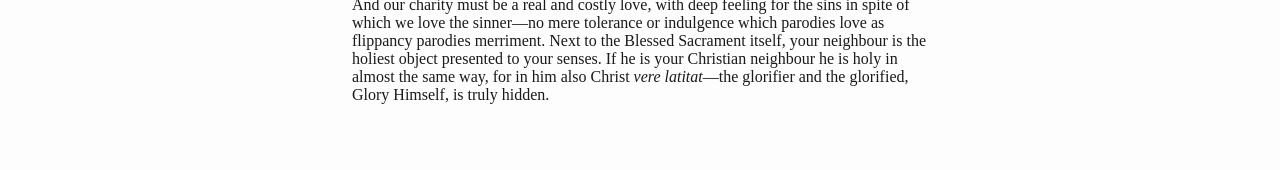
<file: CS-Lewis_weight-of-glory.htm>
<!DOCTYPE html>
<html xmlns="http://www.w3.org/1999/xhtml">
<head>
  <meta charset="utf-8" />
  <meta name="generator" content="pandoc" />
  <meta name="viewport" content="width=device-width, initial-scale=1.0, user-scalable=yes" />
  <title>CS-Lewis_weight-of-glory</title>
  <style>
    /* Default styles provided by pandoc.
    ** See https://pandoc.org/MANUAL.html#variables-for-html for config info.
    */
    html {
      color: #1a1a1a;
      background-color: #fdfdfd;
    }
    body {
      margin: 0 auto;
      max-width: 36em;
      padding-left: 50px;
      padding-right: 50px;
      padding-top: 50px;
      padding-bottom: 50px;
      hyphens: auto;
      overflow-wrap: break-word;
      text-rendering: optimizeLegibility;
      font-kerning: normal;
    }
    @media (max-width: 600px) {
      body {
        font-size: 0.9em;
        padding: 12px;
      }
      h1 {
        font-size: 1.8em;
      }
    }
    @media print {
      html {
        background-color: white;
      }
      body {
        background-color: transparent;
        color: black;
        font-size: 12pt;
      }
      p, h2, h3 {
        orphans: 3;
        widows: 3;
      }
      h2, h3, h4 {
        page-break-after: avoid;
      }
    }
    p {
      margin: 1em 0;
    }
    a {
      color: #1a1a1a;
    }
    a:visited {
      color: #1a1a1a;
    }
    img {
      max-width: 100%;
    }
    svg {
      height: auto;
      max-width: 100%;
    }
    h1, h2, h3, h4, h5, h6 {
      margin-top: 1.4em;
    }
    h5, h6 {
      font-size: 1em;
      font-style: italic;
    }
    h6 {
      font-weight: normal;
    }
    ol, ul {
      padding-left: 1.7em;
      margin-top: 1em;
    }
    li > ol, li > ul {
      margin-top: 0;
    }
    blockquote {
      margin: 1em 0 1em 1.7em;
      padding-left: 1em;
      border-left: 2px solid #e6e6e6;
      color: #606060;
    }
    code {
      white-space: pre-wrap;
      font-family: Menlo, Monaco, Consolas, 'Lucida Console', monospace;
      font-size: 85%;
      margin: 0;
      hyphens: manual;
    }
    pre {
      margin: 1em 0;
      overflow: auto;
    }
    pre code {
      padding: 0;
      overflow: visible;
      overflow-wrap: normal;
    }
    .sourceCode {
     background-color: transparent;
     overflow: visible;
    }
    hr {
      border: none;
      border-top: 1px solid #1a1a1a;
      height: 1px;
      margin: 1em 0;
    }
    table {
      margin: 1em 0;
      border-collapse: collapse;
      width: 100%;
      overflow-x: auto;
      display: block;
      font-variant-numeric: lining-nums tabular-nums;
    }
    table caption {
      margin-bottom: 0.75em;
    }
    tbody {
      margin-top: 0.5em;
      border-top: 1px solid #1a1a1a;
      border-bottom: 1px solid #1a1a1a;
    }
    th {
      border-top: 1px solid #1a1a1a;
      padding: 0.25em 0.5em 0.25em 0.5em;
    }
    td {
      padding: 0.125em 0.5em 0.25em 0.5em;
    }
    header {
      margin-bottom: 4em;
      text-align: center;
    }
    #TOC li {
      list-style: none;
    }
    #TOC ul {
      padding-left: 1.3em;
    }
    #TOC > ul {
      padding-left: 0;
    }
    #TOC a:not(:hover) {
      text-decoration: none;
    }
    span.smallcaps{font-variant: small-caps;}
    div.columns{display: flex; gap: min(4vw, 1.5em);}
    div.column{flex: auto; overflow-x: auto;}
    div.hanging-indent{margin-left: 1.5em; text-indent: -1.5em;}
    /* The extra [class] is a hack that increases specificity enough to
       override a similar rule in reveal.js */
    ul.task-list[class]{list-style: none;}
    ul.task-list li input[type="checkbox"] {
      font-size: inherit;
      width: 0.8em;
      margin: 0 0.8em 0.2em -1.6em;
      vertical-align: middle;
    }
    .display.math{display: block; text-align: center; margin: 0.5rem auto;}
  </style>
</head>
<body>
<p>The Weight of Glory</p>
<p><em>by C.S. Lewis</em></p>
<p><em>Preached originally as a sermon in the</em></p>
<p><em>Church of St Mary the Virgin, Oxford, on June 8, 1942: published
in</em></p>
<p><em>THEOLOGY, November, 1941, and by the S.P.C.K,</em></p>
<p><em>1942</em></p>
<p>If you asked twenty good men to-day what they thought the highest of
the virtues, nineteen of them would reply, Unselfishness. But if you
asked almost any of the great Christians of old he would have replied,
Love. You see what has happened? A negative term has been substituted
for a positive, and this is of more than philological importance. The
negative ideal of Unselfishness carries with it the suggestion not
primarily of securing good things for others, but of going without them
ourselves, as if our abstinence and not their happiness was the
important point. I do not think this is the Christian virtue of Love.
The New Testament has lots to say about self-denial, but not about
self-denial as an end in itself. We are told to deny ourselves and to
take up our crosses in order that we may follow Christ; and nearly every
description of what we shall ultimately find if we do so contains an
appeal to desire. If there lurks in most modern minds the notion that to
desire our own good and earnestly to hope for the enjoyment of it is a
bad thing, I submit that this notion has crept in from Kant and the
Stoics and is no part of the Christian faith. Indeed, if we consider the
unblushing promises of reward and the staggering nature of the rewards
promised in the Gospels, it would seem that Our Lord finds our desires,
not too strong, but too weak. We are half-hearted creatures, fooling
about with drink and sex and ambition when infinite joy is offered us,
like an ignorant child who wants to go on making mud pies in a slum
because he cannot imagine what is meant by the offer of a holiday at the
sea. We are far too easily pleased.</p>
<p>We must not be troubled by unbelievers when they say that this
promise of reward makes the Christian life a mercenary affair. There are
different kinds of reward. There is the reward which has no natural
connexion with the things you do to earn it, and is quite foreign to the
desires that ought to accompany those things. Money is not the natural
reward of love; that is why we call a man mercenary if he marries a
woman for the sake of her money. But marriage is the proper reward for a
real lover, and he is not mercenary for desiring it. A general who
fights well in order to get a peerage is mercenary; a general who fights
for victory is not, victory being the proper reward of battle as
marriage is the proper reward of love. The proper rewards are not simply
tacked on to the activity for which they are given, but are the activity
itself in consummation. There is also a third case, which is more
complicated. An enjoyment of Greek poetry is certainly a proper, and not
a mercenary, reward for learning Greek; but only those who have reached
the stage of enjoying Greek poetry can tell from their own experience
that this is so. The schoolboy beginning Greek grammar cannot look
forward to his adult enjoyment of Sophocles as a lover looks forward to
marriage or a general to victory. He has to begin by working for marks,
or to escape punishment, or to please his parents, or, at best, in the
hope of a future good which he cannot at present imagine or desire. His
position, therefore, bears a certain resemblance to that of the
mercenary; the reward he is going to get will, in actual fact, be a
natural or proper reward, but he will not know that till he has got it.
Of course, he gets it gradually; enjoyment creeps in upon the mere
drudgery, and nobody could point to a day or an hour when the one ceased
and the other began. But it is just in so far as he approaches the
reward that be becomes able to desire it for its own sake; indeed, the
power of so desiring it is itself a preliminary reward.</p>
<p>The Christian, in relation to heaven, is in much the same position as
this schoolboy. Those who have attained everlasting life in the vision
of God doubtless know very well that it is no mere bribe, but the very
consummation of their earthly discipleship; but we who have not yet
attained it cannot know this in the same way, and cannot even begin to
know it at all except by continuing to obey and finding the first reward
of our obedience in our increasing power to desire the ultimate reward.
Just in proportion as the desire grows, our fear lest it should be a
mercenary desire will die away and finally be recognized as an
absurdity. But probably this will not, for most of us, happen in a day;
poetry replaces grammar, gospel replaces law, longing transforms
obedience, as gradually as the tide lifts a grounded ship.</p>
<p>But there is one other important similarity between the schoolboy and
ourselves. If he is an imaginative boy he will, quite probably, be
revelling in the English poets and romancers suitable to his age some
time before he begins to suspect that Greek grammar is going to lead him
to more and more enjoyments of this same sort. He may even be neglecting
his Greek to read Shelley and Swinburne in secret. In other words, the
desire which Greek is really going to gratify already exists in him and
is attached to objects which seem to him quite unconnected with Xenophon
and the verbs in µι. Now, if we are made for heaven, the desire for our
proper place will be already in us, but not yet attached to the true
object, and will even appear as the rival of that object. And this, I
think, is just what we find. No doubt there is one point in which my
analogy of the schoolboy breaks down. The English poetry which he reads
when he ought to be doing Greek exercises may be just as good as the
Greek poetry to which the exercises are leading him, so that in fixing
on Milton instead of journeying on to Aeschylus his desire is not
embracing a false object. But our case is very different. If a
transtemporal, transfinite good is our real destiny, then any other good
on which our desire fixes must be in some degree fallacious, must bear
at best only a symbolical relation to what will truly satisfy.</p>
<p>In speaking of this desire for our own faroff country, which we find
in ourselves even now, I feel a certain shyness. I am almost committing
an indecency. I am trying to rip open the inconsolable secret in each
one of you—the secret which hurts so much that you take your revenge on
it by calling it names like Nostalgia and Romanticism and Adolescence;
the secret also which pierces with such sweetness that when, in very
intimate conversation, the mention of it becomes imminent, we grow
awkward and affect to laugh at ourselves; the secret we cannot hide and
cannot tell, though we desire to do both. We cannot tell it because it
is a desire for something that has never actually appeared in our
experience. We cannot hide it because our experience is constantly
suggesting it, and we betray ourselves like lovers at the mention of a
name. Our commonest expedient is to call it beauty and behave as if that
had settled the matter.</p>
<p>Wordsworth’s expedient was to identify it with certain moments in his
own past. But all this is a cheat. If Wordsworth had gone back to those
moments in the past, he would not have found the thing itself, but only
the reminder of it; what he remembered would turn out to be itself a
remembering. The books or the music in which we thought the beauty was
located will betray us if we trust to them; it was not <em>in</em> them,
it only came <em>through</em> them, and what came through them was
longing. These things—the beauty, the memory of our own past—are good
images of what we really desire; but if they are mistaken for the thing
itself they turn into dumb idols, breaking the hearts of their
worshippers. For they are not the thing itself; they are only the scent
of a flower we have not found, the echo of a tune we have not heard,
news from a country we have never yet visited. Do you think I am trying
to weave a spell? Perhaps I am; but remember your fairy tales. Spells
are used for breaking enchantments as well as for inducing them. And you
and I have need of the strongest spell that can be found to wake us from
the evil enchantment of worldliness which has been laid upon us for
nearly a hundred years. Almost our whole education has been directed to
silencing this shy, persistent, inner voice; almost all our modem
philosophies have been devised to convince us that the good of man is to
be found on this earth. And yet it is a remarkable thing that such
philosophies of Progress or Creative Evolution themselves bear reluctant
witness to the truth that our real goal is elsewhere. When they want to
convince you that earth is your home, notice how they set about it. They
begin by trying to persuade you that earth can be made into heaven, thus
giving a sop to your sense of exile in earth as it is. Next, they tell
you that this fortunate event is still a good way off in the future,
thus giving a sop to your knowledge that the fatherland is not here and
now. Finally, lest your longing for the transtemporal should awake and
spoil the whole affair, they use any rhetoric that comes to hand to keep
out of your mind the recollection that even if all the happiness they
promised could come to man on earth, yet still each generation would
lose it by death, including the last generation of all, and the whole
story would be nothing, not even a story, for ever and ever. Hence all
the nonsense that Mr. Shaw puts into the final speech of Lilith, and
Bergson’s remark that the <em>élan vital</em> is capable of surmounting
all obstacles, perhaps even death—as if we could believe that any social
or biological development on this planet will delay the senility of the
sun or reverse the second law of thermodynamics.</p>
<p>Do what they will, then, we remain conscious of a desire which no
natural happiness will satisfy. But is there any reason to suppose that
reality offers any satisfaction to it? “Nor does the being hungry prove
that we have bread.” But I think it may be urged that this misses the
point. A man’s physical hunger does not prove that that man will get any
bread; he may die of starvation on a raft in the Atlantic. But surely a
man’s hunger does prove that he comes of a race which repairs its body
by eating and inhabits a world where eatable substances exist. In the
same way, though I do not believe (I wish I did) that my desire for
Paradise proves that I shall enjoy it, I think it a pretty good
indication that such a thing exists and that some men will. A man may
love a woman and not win her; but it would be very odd if the phenomenon
called “falling in love” occurred in a sexless world.</p>
<p>Here, then, is the desire, still wandering and uncertain of its
object and still largely unable to see that object in the direction
where it really lies. Our sacred books give us some account of the
object. It is, of course, a symbolical account. Heaven is, by
definition, outside our experience, but all intelligible descriptions
must be of things within our experience. The scriptural picture of
heaven is therefore just as symbolical as the picture which our desire,
unaided, invents for itself; heaven is not really full of jewelry any
more than it is really the beauty of Nature, or a fine piece of music.
The difference is that the scriptural imagery has authority. It comes to
us from writers who were closer to God than we, and it has stood the
test of Christian experience down the centuries. The natural appeal of
this authoritative imagery is to me, at first, very small. At first
sight it chills, rather than awakes, my desire. And that is just what I
ought to expect. If Christianity could tell me no more of the far-off
land than my own temperament led me to surmise already, then
Christianity would be no higher than myself. If it has more to give me,
I must expect it to be less immediately attractive than “my own stuff.”
Sophocles at first seems dull and cold to the boy who has only reached
Shelley. If our religion is something objective, then we must never
avert our eyes from those elements in it which seem puzzling or
repellent; for it will be precisely the puzzling or the repellent which
conceals what we do not yet know and need to know.</p>
<p>The promises of Scripture may very roughly be reduced to five heads.
It is promised, firstly, that we shall be with Christ; secondly, that we
shall be like Him; thirdly, with an enormous wealth of imagery, that we
shall have “glory”; fourthly, that we shall, in some sense, be fed or
feasted or entertained; and, finally, that we shall have some sort of
official position in the universe—ruling cities, judging angels, being
pillars of God’s temple. The first question I ask about these promises
is: “Why any of them except the first?” Can anything be added to the
conception of being with Christ? For it must be true, as an old writer
says, that he who has God and everything else has no more than he who
has God only. I think the answer turns again on the nature of symbols.
For though it may escape our notice at first glance, yet it is true that
any conception of being with Christ which most of us can now form will
be not very much less symbolical than the other promises; for it will
smuggle in ideas of proximity in space and loving conversation as we now
understand conversation, and it will probably concentrate on the
humanity of Christ to the exclusion of His deity. And, in fact, we find
that those Christians who attend solely to this first promise always do
fill it up with very earthly imagery indeed—in fact, with hymeneal or
erotic imagery. I am not for a moment condemning such imagery. I
heartily wish I could enter into it more deeply than I do, and pray that
I yet shall. But my point is that this also is only a symbol, like the
reality in some respects, but unlike it in others, and therefore needs
correction from the different symbols in the other promises. The
variation of the promises does not mean that anything other than God
will be our ultimate bliss; but because God is more than a Person, and
lest we should imagine the joy of His presence too exclusively in terms
of our present poor experience of personal love, with all its narrowness
and strain and monotony, a dozen changing images, correcting and
relieving each other, are supplied.</p>
<p>I turn next to the idea of glory. There is no getting away from the
fact that this idea is very prominent in the New Testament and in early
Christian writings. Salvation is constantly associated with palms,
crowns, white robes, thrones, and splendour like the sun and stars. All
this makes no immediate appeal to me at all, and in that respect I fancy
I am a typical modern. Glory suggests two ideas to me, of which one
seems wicked and the other ridiculous. Either glory means to me fame, or
it means luminosity. As for the first, since to be famous means to be
better known than other people, the desire for fame appears to me as a
competitive passion and therefore of hell rather than heaven. As for the
second, who wishes to become a kind of living electric light bulb?</p>
<p>When I began to look into this matter I was stocked to find such
different Christians as Milton, Johnson and Thomas Aquinas taking
heavenly glory quite frankly in the sense of fame or good report. But
not fame conferred by our fellow creatures—fame with God, approval or (I
might say) “appreciation’ by God. And then, when I had thought it over,
I saw that this view was scriptural; nothing can eliminate from the
parable the divine <em>accolade,</em> “Well done, thou good and faithful
servant.” With that, a good deal of what I had been thinking all my life
fell down like a house of cards. I suddenly remembered that no one can
enter heaven except as a child; and nothing is so obvious in a child—not
in a conceited child, but in a good child—as its great and undisguised
pleasure in being praised. Not only in a child, either, but even in a
dog or a horse. Apparently what I had mistaken for humility had, all
these years. prevented me from understanding what is in fact the
humblest, the most childlike, the most creaturely of pleasures—nay, the
specific pleasure of the inferior: the pleasure a beast before men, a
child before its father, a pupil before his teacher, a creature before
its Creator. I am not forgetting how horribly this most innocent desire
is parodied in our human ambitions, or how very quickly, in my own
experience, the lawful pleasure of praise from those whom it was my duty
to please turns into the deadly poison of self-admiration. But I thought
I could detect a moment—a very, very short moment—before this happened,
during which the satisfaction of having pleased those whom I rightly
loved and rightly feared was pure. And that is enough to raise our
thoughts to what may happen when the redeemed soul, beyond all hope and
nearly beyond belief, learns at last that she has pleased Him whom she
was created to please. There will be no room for vanity then. She will
be free from the miserable illusion that it is her doing. With no taint
of what we should now call self-approval she will most innocently
rejoice in the thing that God has made her to be, and the moment which
heals her old inferiority complex for ever will also drown her pride
deeper than Prospero’s book. Perfect humility dispenses with modesty. If
God is satisfied with the work, the work may be satisfied with itself;
“it is not for her to bandy compliments with her Sovereign.” I can
imagine someone saying that he dislikes my idea of heaven as a place
where we are patted on the back. But proud misunderstanding is behind
that dislike. In the end that Face which is the delight or the terror of
the universe must be turned upon each of us either with one expression
or with the other, either conferring glory inexpressible or inflicting
shame that can never be cured or disguised. I read in a periodical the
other day that the fundamental thing is how we think of God. By God
Himself, it is not! How God thinks of us is not only more important, but
infinitely more important. Indeed, how we think of Him is of no
importance except in so far as it is related to how He thinks of us. It
is written that we shall “stand before” Him, shall appear, shall be
inspected. The promise of glory is the promise, almost incredible and
only possible by the work of Christ, that some of us, that any of us who
really chooses, shall actually survive that examination, shall find
approval, shall please God. To please God...to be a real ingredient in
the divine happiness...to be loved by God, not merely pitied, but
delighted in as an artist delights in his work or a father in a son—it
seems impossible, a weight or burden of glory which our thoughts can
hardly sustain. But so it is.</p>
<p>And now notice what is happening. If I had rejected the authoritative
and scriptural image of glory and stuck obstinately to the vague desire
which was, at the outset, my only pointer to heaven, I could have seen
no connexion at all between that desire and the Christian promise. But
now, having followed up what seemed puzzling and repellent in the sacred
books, I find, to my great surprise, looking back, that the connexion is
perfectly clear. Glory, as Christianity teaches me to hope for it, turns
out to satisfy my original desire and indeed to reveal an element in
that desire which I had not noticed. By ceasing for a moment to consider
my own wants I have begun to learn better what I really wanted. When I
attempted, a few minutes ago, to describe our spiritual longings, I was
omitting one of their most curious characteristics. We usually notice it
just as the moment of vision dies away, as the music ends or as the
landscape loses the celestial light. What we feel then has been well
described by Keats as “the journey homeward to habitual self.” You know
what I mean. For a few minutes we have had the illusion of belonging to
that world. Now we wake to find that it is no such thing. We have been
mere spectators. Beauty has smiled, but not to welcome us; her face was
turned in our direction, but not to see us. We have not been accepted,
welcomed, or taken into the dance. We may go when we please, we may stay
if we can: “Nobody marks us.” A scientist may reply that since most of
the things we call beautiful are inanimate, it is not very surprising
that they take no notice of us. That, of course, is true. It is not the
physical objects that I am speaking of, but that indescribable something
of which they become for a moment the messengers. And part of the
bitterness which mixes with the sweetness of that message is due to the
fact that it so seldom seems to be a message intended for us but rather
something we have overheard. By bitterness I mean pain, not resentment.
We should hardly dare to ask that any notice be taken of ourselves. But
we pine. The sense that in this universe we are treated as strangers,
the longing to be acknowledged, to meet with some response, to bridge
some chasm that yawns between us and reality, is part of our
inconsolable secret. And surely, from this point of view, the promise of
glory, in the sense described, becomes highly relevant to our deep
desire. For glory meant good report with God, acceptance by God,
response, acknowledgment, and welcome into the heart of things. The door
on which we have been knocking all our lives will open at last.</p>
<p>Perhaps it seems rather crude to describe glory as the fact of being
“noticed” by God. But this is almost the language of the New Testament.
St. Paul promises to those who love God not, as we should expect, that
they will know Him, but that they will be known by Him (I Cor. viii. 3).
It is a strange promise. Does not God know all things at all times? But
it is dreadfully reechoed in another passage of the New Testament. There
we are warned that it may happen to any one of us to appear at last
before the face of God and hear only the appalling words: “I never knew
you. Depart from Me.” In some sense, as dark to the intellect as it is
unendurable to the feelings, we can be both banished from the presence
of Him who is present everywhere and erased from the knowledge of Him
who knows all. We can be left utterly and absolutely
<em>outside</em>—repelled, exiled, estranged, finally and unspeakably
ignored. On the other hand, we can be called in, welcomed, received,
acknowledged. We walk every day on the razor edge between these two
incredible possibilities. Apparently, then, our lifelong nostalgia, our
longing to be reunited with something in the universe from which we now
feel cut off, to be on the inside of some door which we have always seen
from the outside, is no mere neurotic fancy, but the truest index of our
real situation. And to be at last summoned inside would be both glory
and honour beyond all our merits and also the healing of that old
ache.</p>
<p>And this brings me to the other sense of glory—glory as brightness,
splendour, luminosity. We are to shine as the sun, we are to be given
the Morning Star. I think I begin to see what it means. In one way, of
course, God has given us the Morning Star already: you can go and enjoy
the gift on many fine mornings if you get up early enough. What more,
you may ask, do we want? Ah, but we want so much more— something the
books on aesthetics take little notice of. But the poets and the
mythologies know all about it. We do not want merely to <em>see</em>
beauty, though, God knows, even that is bounty enough. We want something
else which can hardly be put into words—to be united with the beauty we
see, to pass into it, to receive it into ourselves, to bathe in it, to
become part of it. That is why we have peopled air and earth and water
with gods and goddesses and nymphs and elves—that, though we cannot, yet
these projections can, enjoy in themselves that beauty grace, and power
of which Nature is the image. That is why the poets tell us such lovely
falsehoods. They talk as if the west wind could really sweep into a
human soul; but it can’t. They tell us that “beauty born of murmuring
sound” will pass into a human face; but it won’t. Or not yet. For if we
take the imagery of Scripture seriously, if we believe that God will one
day <em>give</em> us the Morning Star and cause us to <em>put on</em>
the splendour of the sun, then we may surmise that both the ancient
myths and the modern poetry, so false as history, may be very near the
truth as prophecy. At present we are on the outside of the world, the
wrong side of the door. We discern the freshness and purity of morning,
but they do not make us fresh and pure. We cannot mingle with the
splendours we see. But all the leaves of the New Testament are rustling
with the rumour that it will not always be so. Some day, God willing, we
shall get <em>in</em>. When human souls have become as perfect in
voluntary obedience as the inanimate creation is in its lifeless
obedience, then they will put on its glory, or rather that greater glory
of which Nature is only the first sketch. For you must not think that I
am putting forward any heathen fancy of being absorbed into Nature.
Nature is mortal; we shall outlive her. When all the suns and nebulae
have passed away, each one of you will still be alive. Nature is only
the image, the symbol; but it is the symbol Scripture invites me to use.
We are summoned to pass in through Nature, beyond her, into that
splendour which she fitfully reflects.</p>
<p>And in there, in beyond Nature, we shall eat of the tree of life. At
present, if we are reborn in Christ, the spirit in us lives directly on
God; but the mind, and still more the body, receives life from Him at a
thousand removes—through our ancestors, through our food, through the
elements. The faint, far-off results of those energies which God’s
creative rapture implanted in matter when He made the worlds are what we
now call physical pleasures; and even thus filtered, they are too much
for our present management. What would it be to taste at the
fountain-head that stream of which even these lower reaches prove so
intoxicating? Yet that, I believe, is what lies before us. The whole man
is to drink joy from the fountain of joy. As St. Augustine said, the
rapture of the saved soul will “flow over” into the glorified body. In
the light of our present specialized and depraved appetites we cannot
imagine this <em>torrens voluptatis,</em> and I warn everyone seriously
not to try. But it must be mentioned, to drive out thoughts even more
misleading—thoughts that what is saved is a mere ghost, or that the
risen body lives in numb insensibility. The body was made for the Lord,
and these dismal fancies are wide of the mark.</p>
<p>Meanwhile the cross comes before the crown and tomorrow is a Monday
morning. A cleft has opened in the pitiless walls of the world, and we
are invited to follow our great Captain inside. The following Him is, of
course, the essential point. That being so, it may be asked what
practical use there is in the speculations which I have been indulging.
I can think of at least one such use. It may be possible for each to
think too much of his own potential glory hereafter; it is hardly
possible for him to think too often or too deeply about that of his
neighbour. The load, or weight, or burden of my neighbour’s glory should
be laid daily on my back, a load so heavy that only humility can carry
it, and the backs of the proud will be broken. It is a serious thing to
live in a society of possible gods and goddesses, to remember that the
dullest and most uninteresting person you talk to may one day be a
creature which, if you saw it now, you would be strongly tempted to
worship, or else a horror and a corruption such as you now meet, if at
all, only in a nightmare. All day long we are, in some degree, helping
each other to one or other of these destinations. It is in the light of
these overwhelming possibilities, it is with the awe and the
circumspection proper to them, that we should conduct all our dealings
with one another, all friendships, all loves, all play, all politics.
There are no <em>ordinary</em> people. You have never talked to a mere
mortal. Nations, cultures, arts, civilization—these are mortal, and
their life is to ours as the life of a gnat. But it is immortals whom we
joke with, work with, marry, snub, and exploit—immortal horrors or
everlasting splendours. This does not mean that we are to be perpetually
solemn. We must play. But our merriment must be of that kind (and it is,
in fact, the merriest kind) which exists between people who have, from
the outset, taken each other seriously—no flippancy, no superiority, no
presumption. And our charity must be a real and costly love, with deep
feeling for the sins in spite of which we love the sinner—no mere
tolerance or indulgence which parodies love as flippancy parodies
merriment. Next to the Blessed Sacrament itself, your neighbour is the
holiest object presented to your senses. If he is your Christian
neighbour he is holy in almost the same way, for in him also Christ
<em>vere latitat</em>—the glorifier and the glorified, Glory Himself, is
truly hidden.</p>
</body>
</html>
</file>
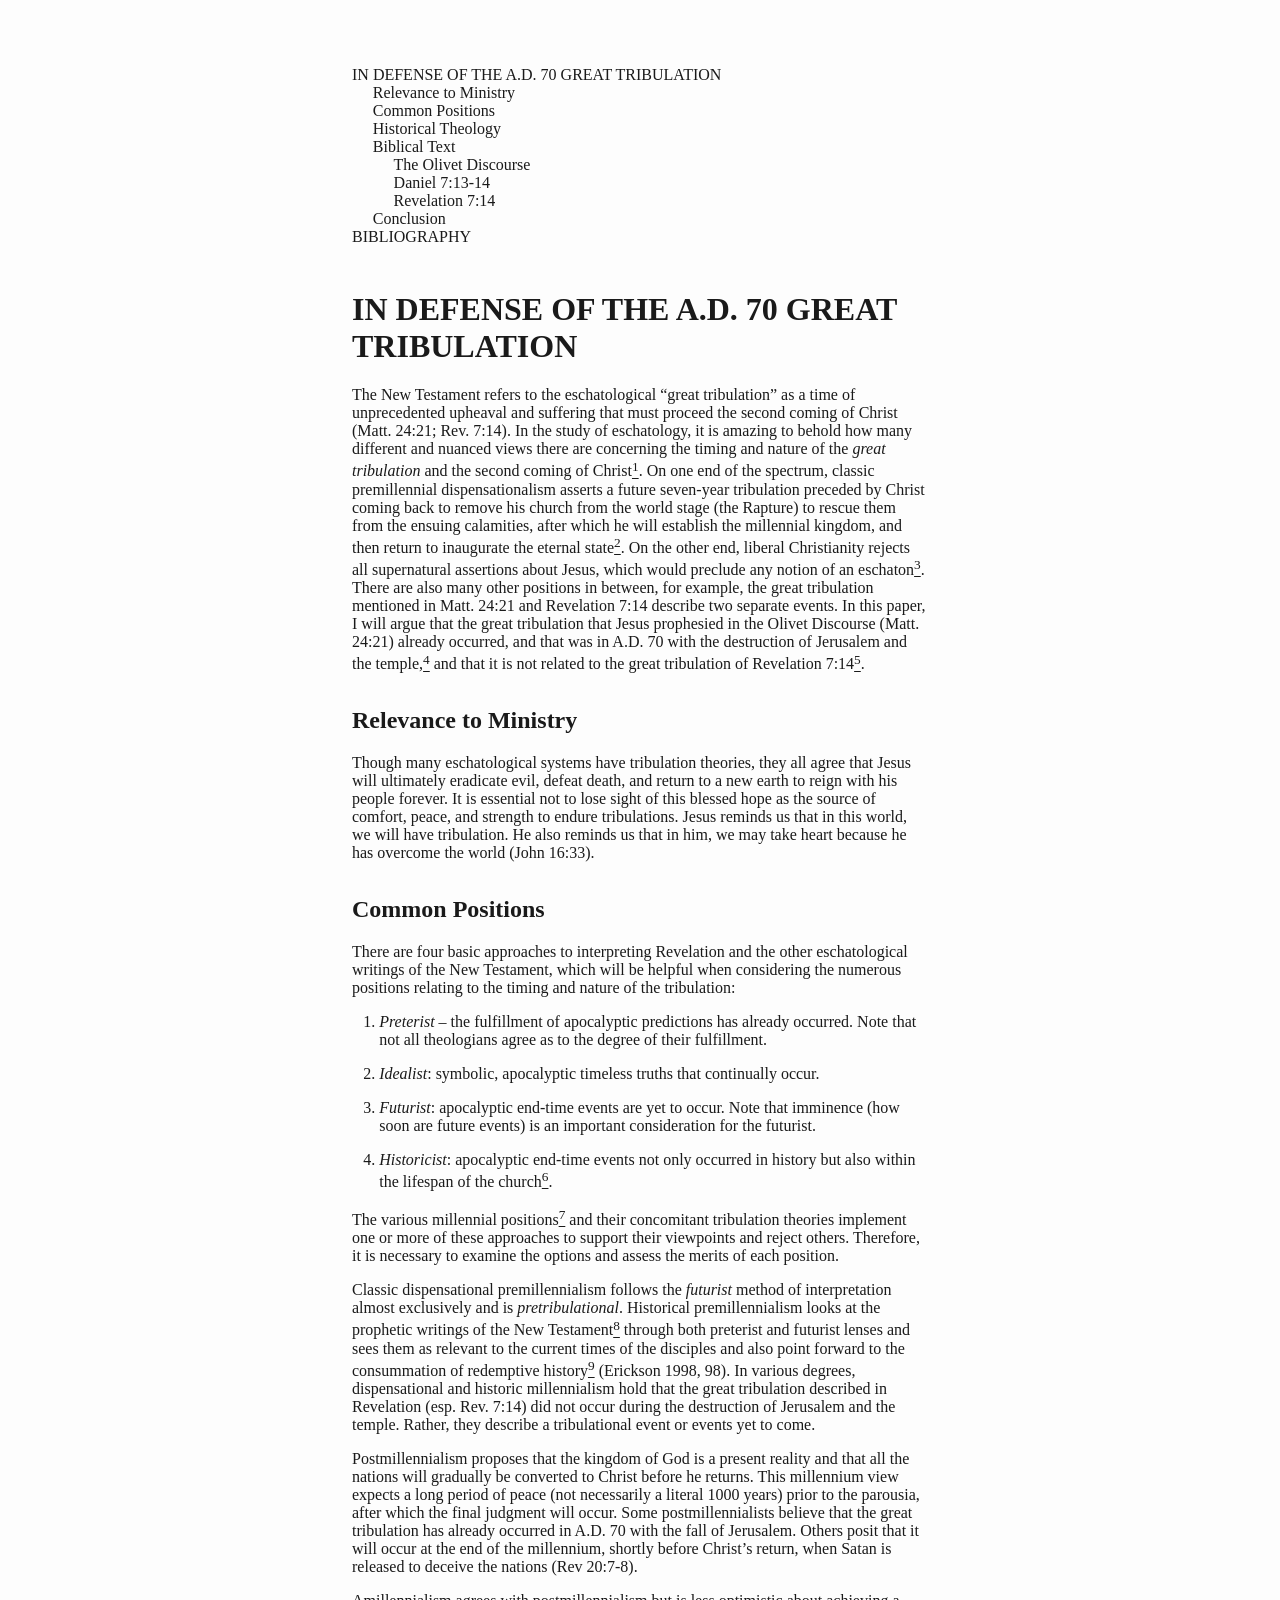
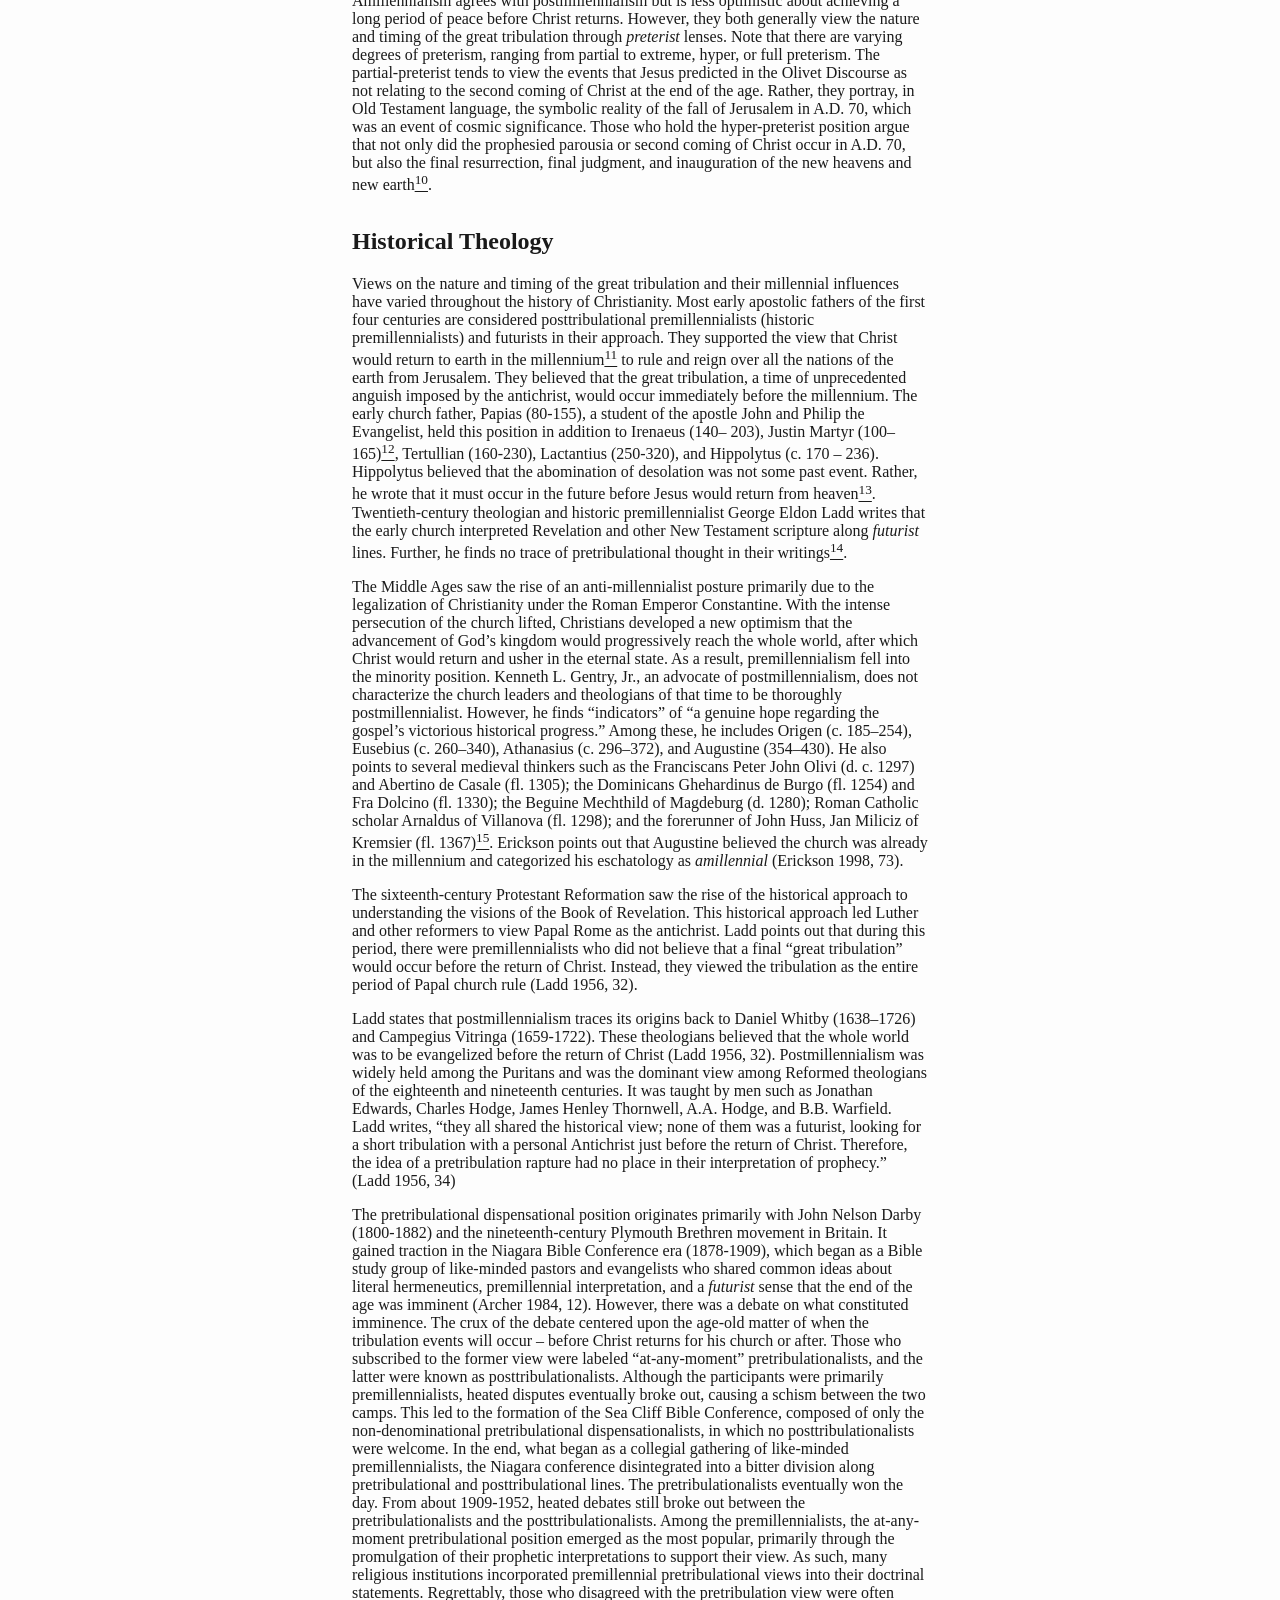
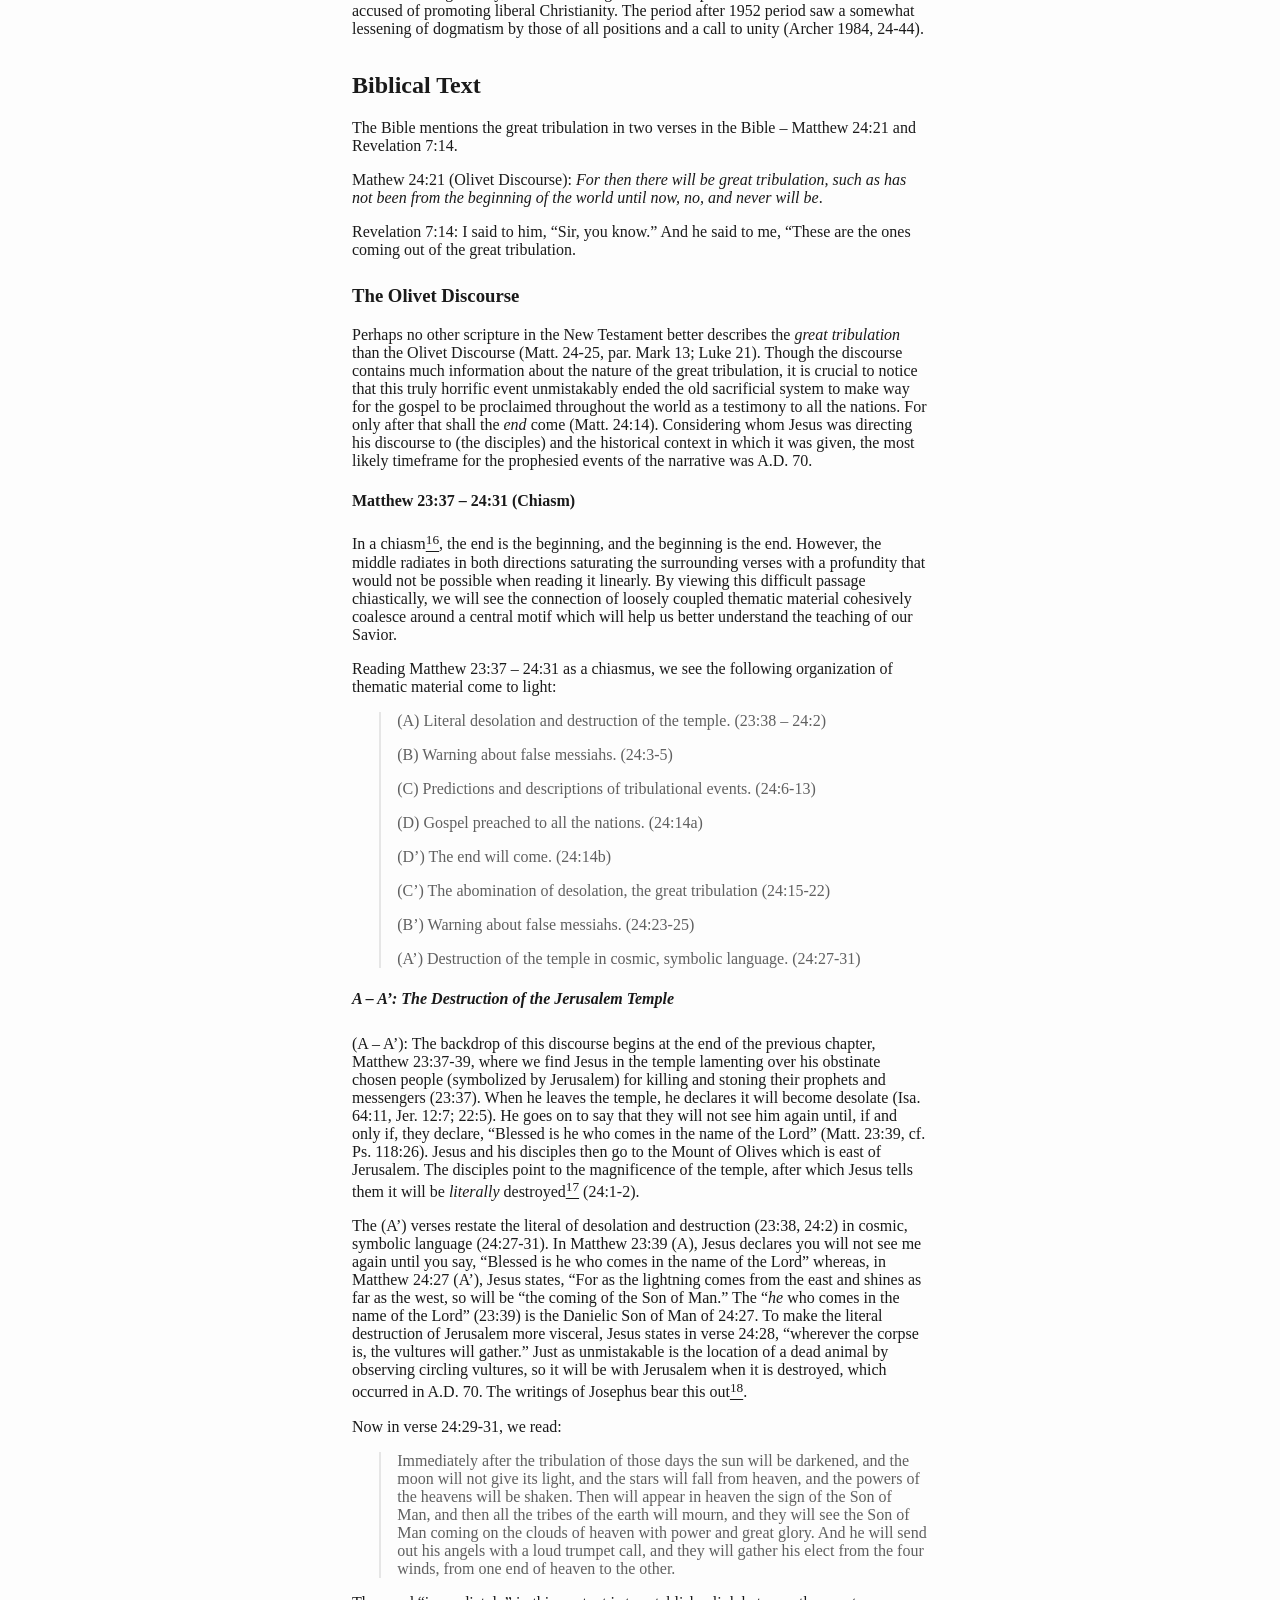
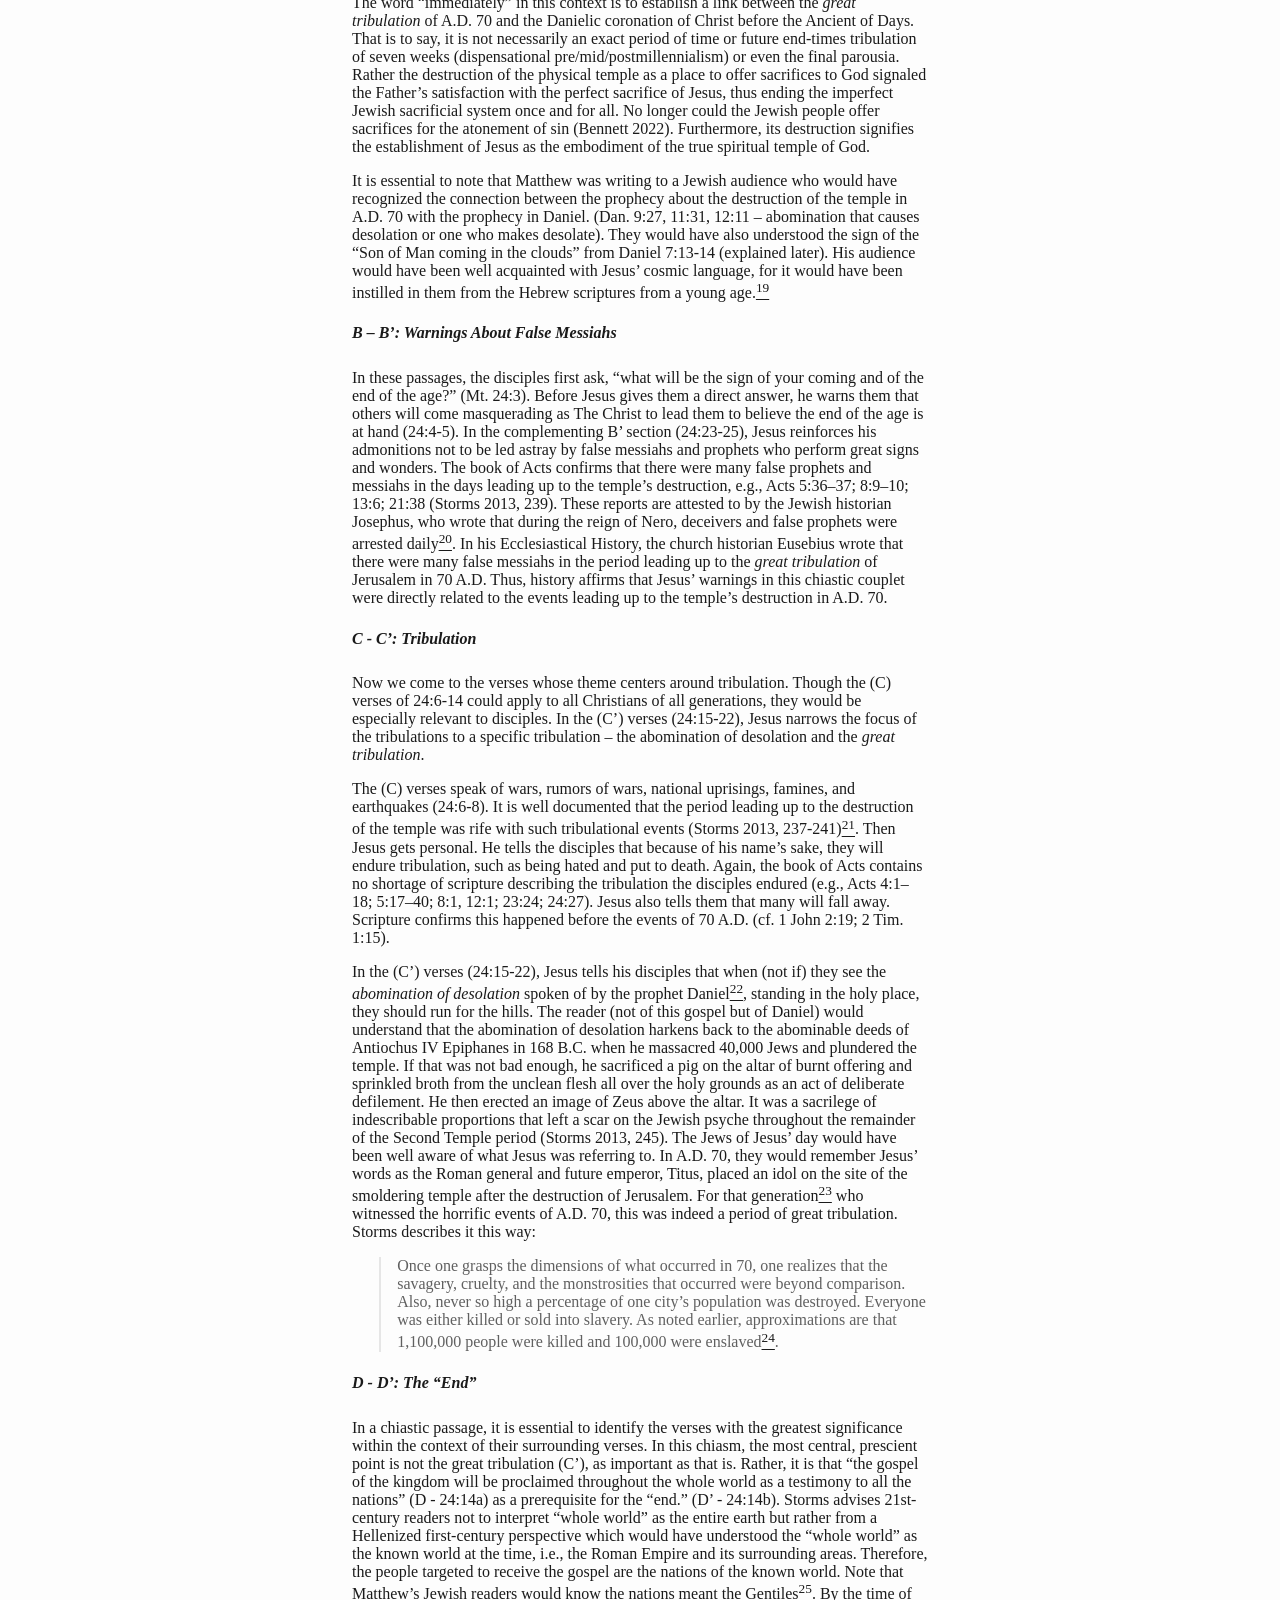
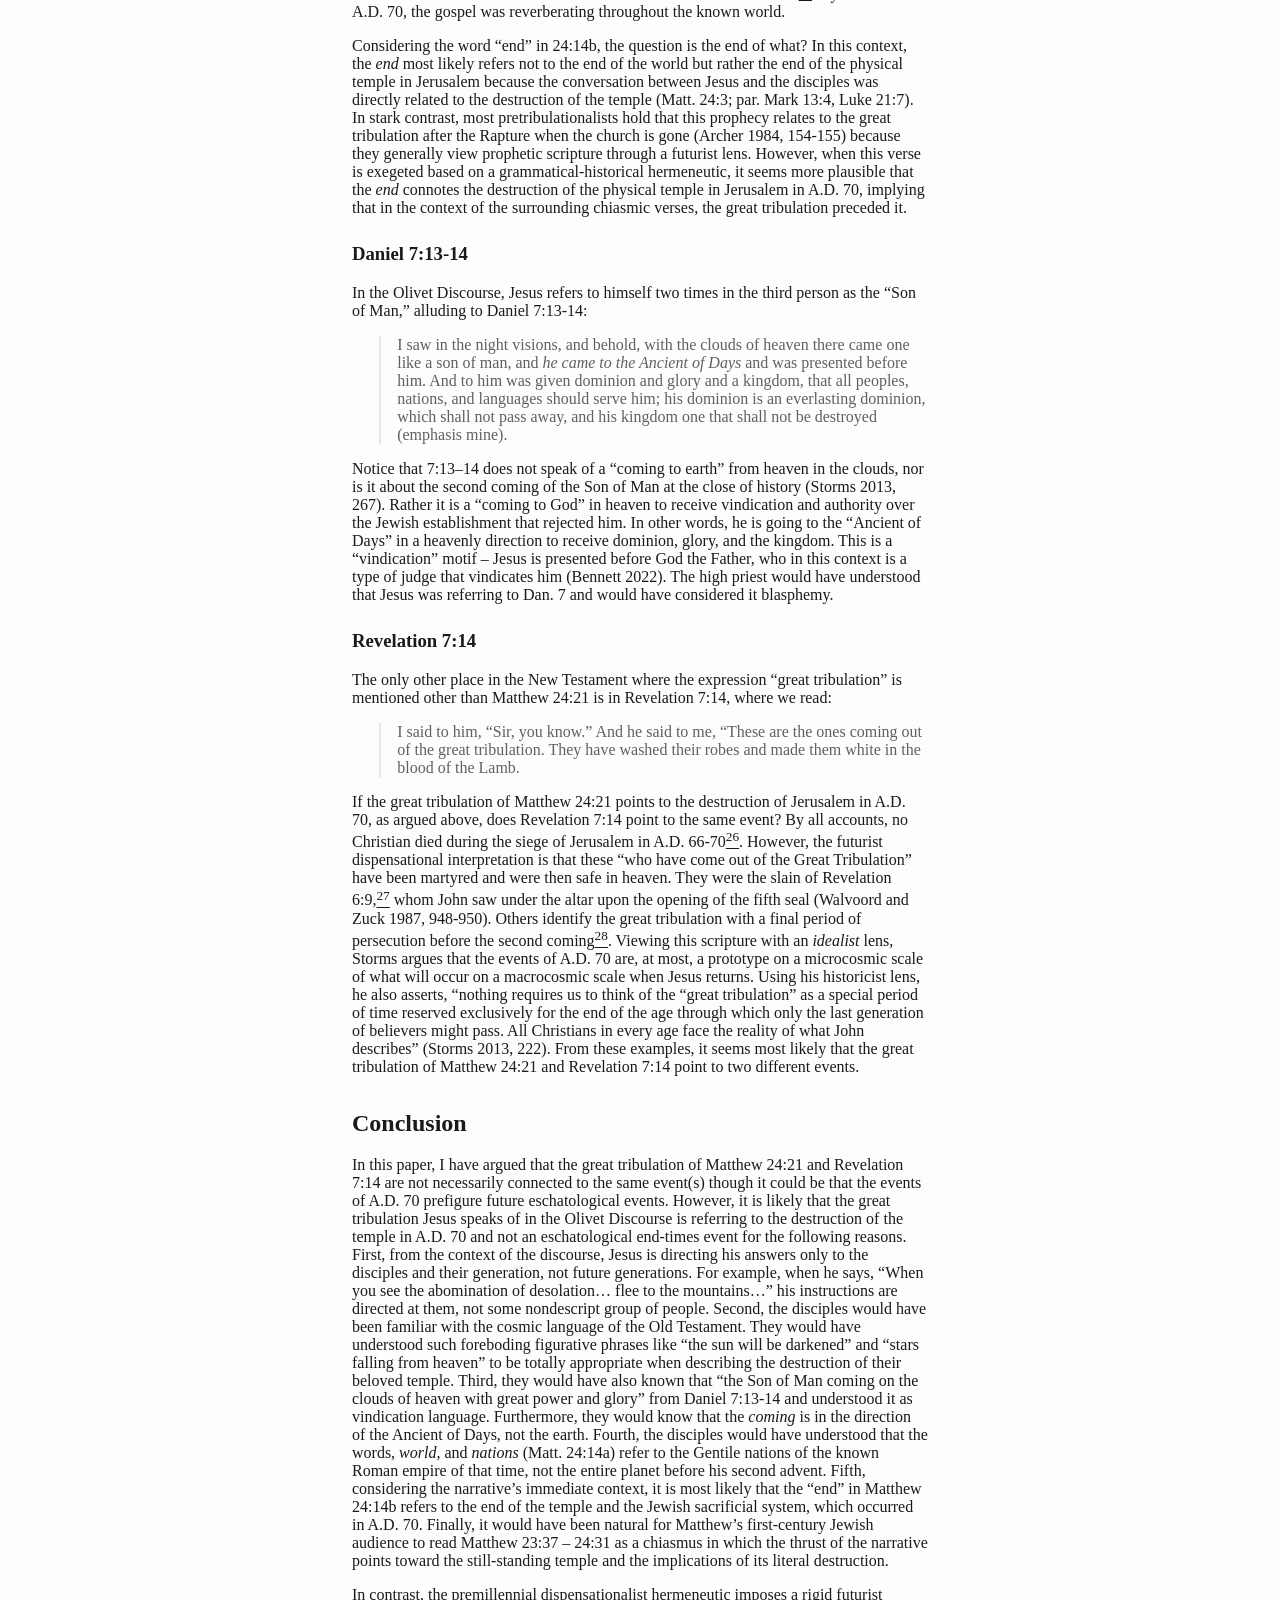
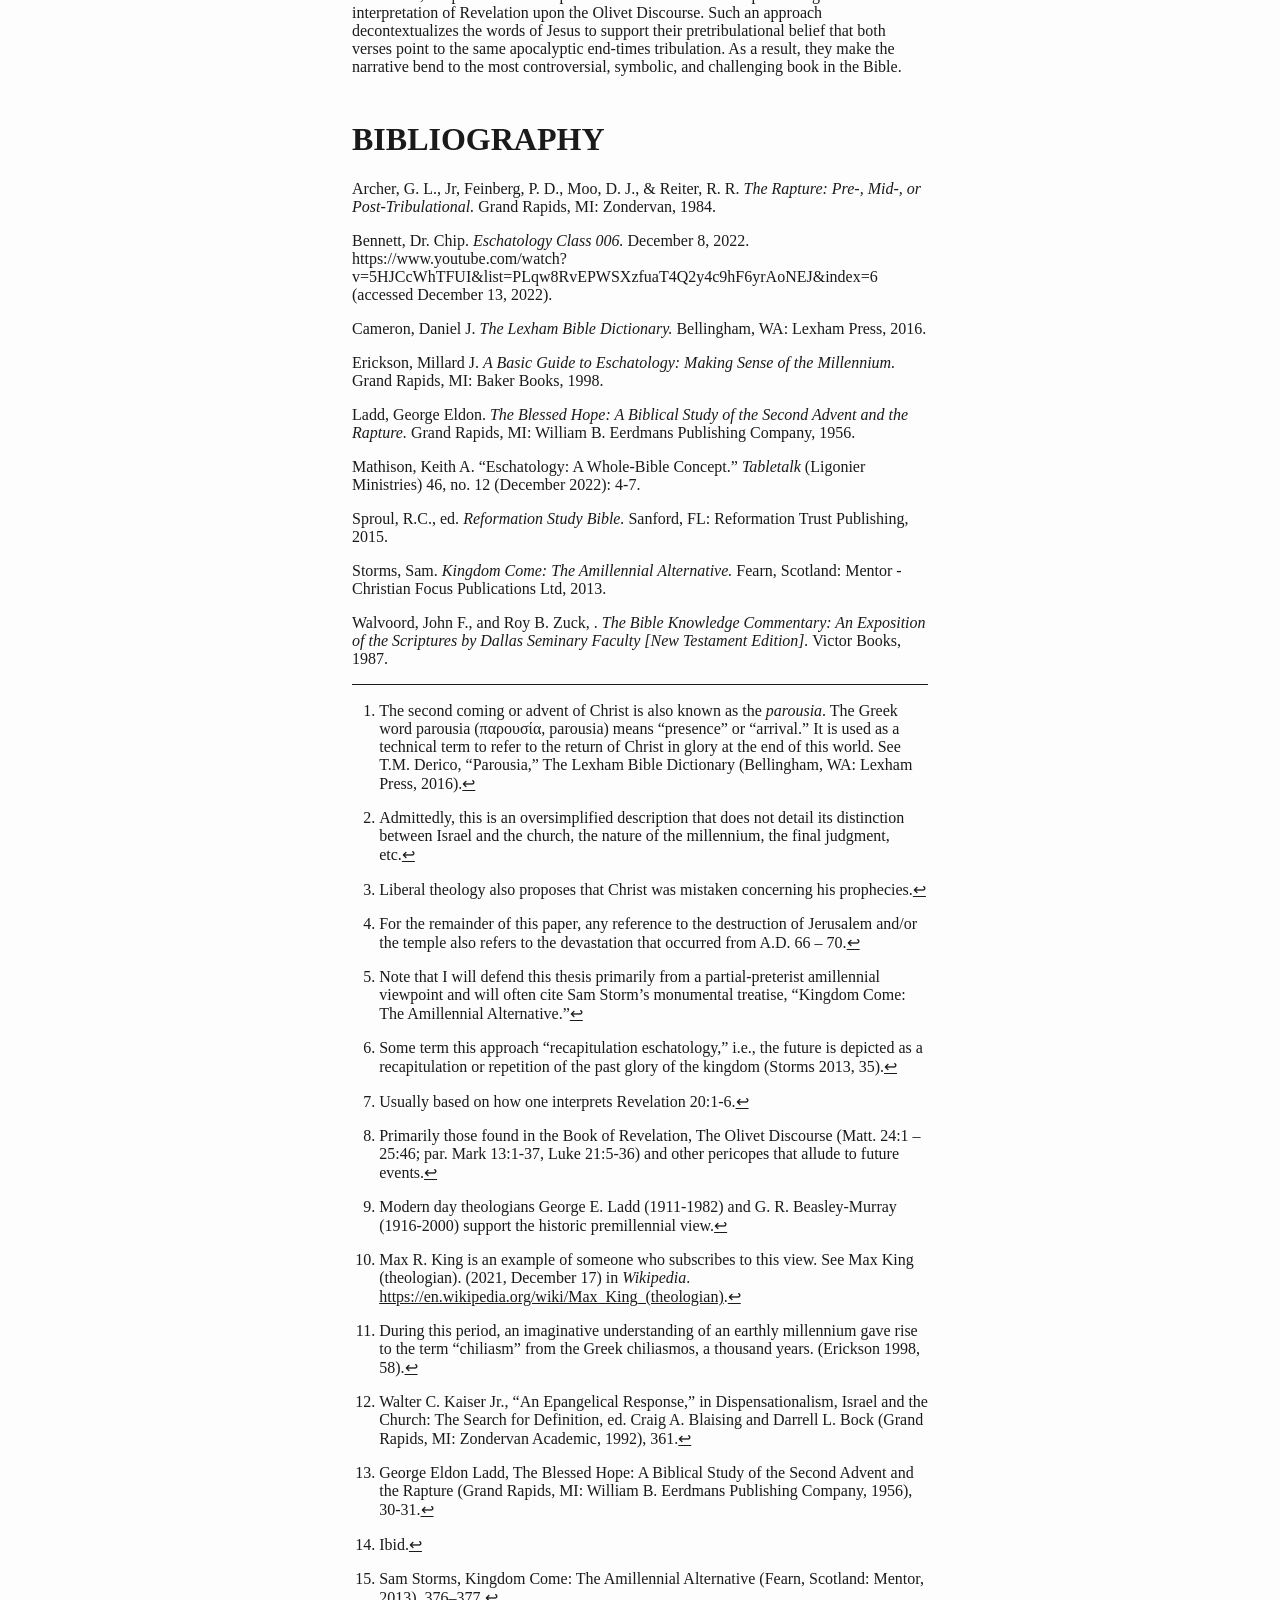
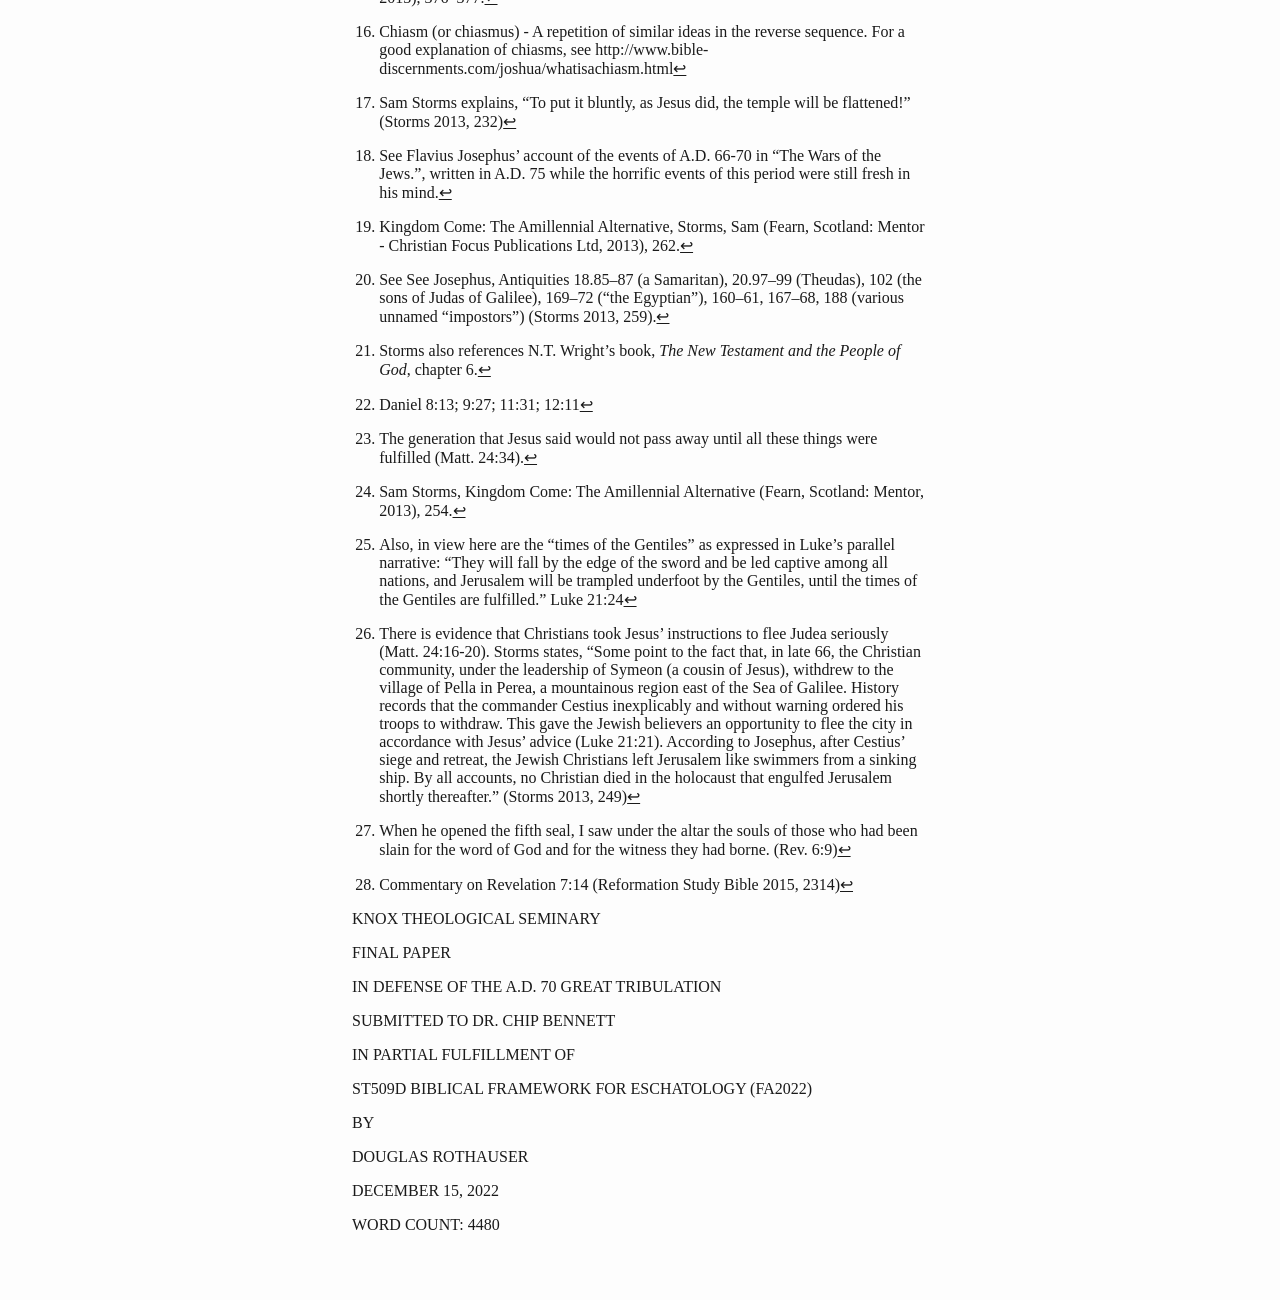
<file: Defense-of-70AD-Tribulation.htm>
<!DOCTYPE html>
<html xmlns="http://www.w3.org/1999/xhtml">
<head>
  <meta charset="utf-8" />
  <meta name="generator" content="pandoc" />
  <meta name="viewport" content="width=device-width, initial-scale=1.0, user-scalable=yes" />
  <title>Eschatology-Final-Paper-Rothauser</title>
  <style>
    /* Default styles provided by pandoc.
    ** See https://pandoc.org/MANUAL.html#variables-for-html for config info.
    */
    html {
      color: #1a1a1a;
      background-color: #fdfdfd;
    }
    body {
      margin: 0 auto;
      max-width: 36em;
      padding-left: 50px;
      padding-right: 50px;
      padding-top: 50px;
      padding-bottom: 50px;
      hyphens: auto;
      overflow-wrap: break-word;
      text-rendering: optimizeLegibility;
      font-kerning: normal;
    }
    @media (max-width: 600px) {
      body {
        font-size: 0.9em;
        padding: 12px;
      }
      h1 {
        font-size: 1.8em;
      }
    }
    @media print {
      html {
        background-color: white;
      }
      body {
        background-color: transparent;
        color: black;
        font-size: 12pt;
      }
      p, h2, h3 {
        orphans: 3;
        widows: 3;
      }
      h2, h3, h4 {
        page-break-after: avoid;
      }
    }
    p {
      margin: 1em 0;
    }
    a {
      color: #1a1a1a;
    }
    a:visited {
      color: #1a1a1a;
    }
    img {
      max-width: 100%;
    }
    svg {
      height: auto;
      max-width: 100%;
    }
    h1, h2, h3, h4, h5, h6 {
      margin-top: 1.4em;
    }
    h5, h6 {
      font-size: 1em;
      font-style: italic;
    }
    h6 {
      font-weight: normal;
    }
    ol, ul {
      padding-left: 1.7em;
      margin-top: 1em;
    }
    li > ol, li > ul {
      margin-top: 0;
    }
    blockquote {
      margin: 1em 0 1em 1.7em;
      padding-left: 1em;
      border-left: 2px solid #e6e6e6;
      color: #606060;
    }
    code {
      white-space: pre-wrap;
      font-family: Menlo, Monaco, Consolas, 'Lucida Console', monospace;
      font-size: 85%;
      margin: 0;
      hyphens: manual;
    }
    pre {
      margin: 1em 0;
      overflow: auto;
    }
    pre code {
      padding: 0;
      overflow: visible;
      overflow-wrap: normal;
    }
    .sourceCode {
     background-color: transparent;
     overflow: visible;
    }
    hr {
      border: none;
      border-top: 1px solid #1a1a1a;
      height: 1px;
      margin: 1em 0;
    }
    table {
      margin: 1em 0;
      border-collapse: collapse;
      width: 100%;
      overflow-x: auto;
      display: block;
      font-variant-numeric: lining-nums tabular-nums;
    }
    table caption {
      margin-bottom: 0.75em;
    }
    tbody {
      margin-top: 0.5em;
      border-top: 1px solid #1a1a1a;
      border-bottom: 1px solid #1a1a1a;
    }
    th {
      border-top: 1px solid #1a1a1a;
      padding: 0.25em 0.5em 0.25em 0.5em;
    }
    td {
      padding: 0.125em 0.5em 0.25em 0.5em;
    }
    header {
      margin-bottom: 4em;
      text-align: center;
    }
    #TOC li {
      list-style: none;
    }
    #TOC ul {
      padding-left: 1.3em;
    }
    #TOC > ul {
      padding-left: 0;
    }
    #TOC a:not(:hover) {
      text-decoration: none;
    }
    span.smallcaps{font-variant: small-caps;}
    div.columns{display: flex; gap: min(4vw, 1.5em);}
    div.column{flex: auto; overflow-x: auto;}
    div.hanging-indent{margin-left: 1.5em; text-indent: -1.5em;}
    /* The extra [class] is a hack that increases specificity enough to
       override a similar rule in reveal.js */
    ul.task-list[class]{list-style: none;}
    ul.task-list li input[type="checkbox"] {
      font-size: inherit;
      width: 0.8em;
      margin: 0 0.8em 0.2em -1.6em;
      vertical-align: middle;
    }
    .display.math{display: block; text-align: center; margin: 0.5rem auto;}
  </style>
</head>
<body>
<nav id="TOC" role="doc-toc">
<ul>
<li><a href="#in-defense-of-the-a.d.-70-great-tribulation"
id="toc-in-defense-of-the-a.d.-70-great-tribulation">IN DEFENSE OF THE
A.D. 70 GREAT TRIBULATION</a>
<ul>
<li><a href="#relevance-to-ministry"
id="toc-relevance-to-ministry">Relevance to Ministry</a></li>
<li><a href="#common-positions" id="toc-common-positions">Common
Positions</a></li>
<li><a href="#historical-theology"
id="toc-historical-theology">Historical Theology</a></li>
<li><a href="#biblical-text" id="toc-biblical-text">Biblical Text</a>
<ul>
<li><a href="#the-olivet-discourse" id="toc-the-olivet-discourse">The
Olivet Discourse</a></li>
<li><a href="#daniel-713-14" id="toc-daniel-713-14">Daniel
7:13-14</a></li>
<li><a href="#revelation-714" id="toc-revelation-714">Revelation
7:14</a></li>
</ul></li>
<li><a href="#conclusion" id="toc-conclusion">Conclusion</a></li>
</ul></li>
<li><a href="#bibliography" id="toc-bibliography">BIBLIOGRAPHY</a></li>
</ul>
</nav>

<h1 id="in-defense-of-the-a.d.-70-great-tribulation">IN DEFENSE OF THE
A.D. 70 GREAT TRIBULATION</h1>
<p>The New Testament refers to the eschatological “great tribulation” as
a time of unprecedented upheaval and suffering that must proceed the
second coming of Christ (Matt. 24:21; Rev. 7:14). In the study of
eschatology, it is amazing to behold how many different and nuanced
views there are concerning the timing and nature of the <em>great
tribulation</em> and the second coming of Christ<a href="#fn1"
class="footnote-ref" id="fnref1" role="doc-noteref"><sup>1</sup></a>. On
one end of the spectrum, classic premillennial dispensationalism asserts
a future seven-year tribulation preceded by Christ coming back to remove
his church from the world stage (the Rapture) to rescue them from the
ensuing calamities, after which he will establish the millennial
kingdom, and then return to inaugurate the eternal state<a href="#fn2"
class="footnote-ref" id="fnref2" role="doc-noteref"><sup>2</sup></a>. On
the other end, liberal Christianity rejects all supernatural assertions
about Jesus, which would preclude any notion of an eschaton<a
href="#fn3" class="footnote-ref" id="fnref3"
role="doc-noteref"><sup>3</sup></a>. There are also many other positions
in between, for example, the great tribulation mentioned in Matt. 24:21
and Revelation 7:14 describe two separate events. In this paper, I will
argue that the great tribulation that Jesus prophesied in the Olivet
Discourse (Matt. 24:21) already occurred, and that was in A.D. 70 with
the destruction of Jerusalem and the temple,<a href="#fn4"
class="footnote-ref" id="fnref4" role="doc-noteref"><sup>4</sup></a> and
that it is not related to the great tribulation of Revelation 7:14<a
href="#fn5" class="footnote-ref" id="fnref5"
role="doc-noteref"><sup>5</sup></a>.</p>
<h2 id="relevance-to-ministry">Relevance to Ministry</h2>
<p>Though many eschatological systems have tribulation theories, they
all agree that Jesus will ultimately eradicate evil, defeat death, and
return to a new earth to reign with his people forever. It is essential
not to lose sight of this blessed hope as the source of comfort, peace,
and strength to endure tribulations. Jesus reminds us that in this
world, we will have tribulation. He also reminds us that in him, we may
take heart because he has overcome the world (John 16:33).</p>
<h2 id="common-positions">Common Positions</h2>
<p>There are four basic approaches to interpreting Revelation and the
other eschatological writings of the New Testament, which will be
helpful when considering the numerous positions relating to the timing
and nature of the tribulation:</p>
<ol type="1">
<li><p><em>Preterist</em> – the fulfillment of apocalyptic predictions
has already occurred. Note that not all theologians agree as to the
degree of their fulfillment.</p></li>
<li><p><em>Idealist</em>: symbolic, apocalyptic timeless truths that
continually occur.</p></li>
<li><p><em>Futurist</em>: apocalyptic end-time events are yet to occur.
Note that imminence (how soon are future events) is an important
consideration for the futurist.</p></li>
<li><p><em>Historicist</em>: apocalyptic end-time events not only
occurred in history but also within the lifespan of the church<a
href="#fn6" class="footnote-ref" id="fnref6"
role="doc-noteref"><sup>6</sup></a>.</p></li>
</ol>
<p>The various millennial positions<a href="#fn7" class="footnote-ref"
id="fnref7" role="doc-noteref"><sup>7</sup></a> and their concomitant
tribulation theories implement one or more of these approaches to
support their viewpoints and reject others. Therefore, it is necessary
to examine the options and assess the merits of each position.</p>
<p>Classic dispensational premillennialism follows the <em>futurist</em>
method of interpretation almost exclusively and is
<em>pretribulational</em>. Historical premillennialism looks at the
prophetic writings of the New Testament<a href="#fn8"
class="footnote-ref" id="fnref8" role="doc-noteref"><sup>8</sup></a>
through both preterist and futurist lenses and sees them as relevant to
the current times of the disciples and also point forward to the
consummation of redemptive history<a href="#fn9" class="footnote-ref"
id="fnref9" role="doc-noteref"><sup>9</sup></a> (Erickson 1998, 98). In
various degrees, dispensational and historic millennialism hold that the
great tribulation described in Revelation (esp. Rev. 7:14) did not occur
during the destruction of Jerusalem and the temple. Rather, they
describe a tribulational event or events yet to come.</p>
<p>Postmillennialism proposes that the kingdom of God is a present
reality and that all the nations will gradually be converted to Christ
before he returns. This millennium view expects a long period of peace
(not necessarily a literal 1000 years) prior to the parousia, after
which the final judgment will occur. Some postmillennialists believe
that the great tribulation has already occurred in A.D. 70 with the fall
of Jerusalem. Others posit that it will occur at the end of the
millennium, shortly before Christ’s return, when Satan is released to
deceive the nations (Rev 20:7-8).</p>
<p>Amillennialism agrees with postmillennialism but is less optimistic
about achieving a long period of peace before Christ returns. However,
they both generally view the nature and timing of the great tribulation
through <em>preterist</em> lenses. Note that there are varying degrees
of preterism, ranging from partial to extreme, hyper, or full preterism.
The partial-preterist tends to view the events that Jesus predicted in
the Olivet Discourse as not relating to the second coming of Christ at
the end of the age. Rather, they portray, in Old Testament language, the
symbolic reality of the fall of Jerusalem in A.D. 70, which was an event
of cosmic significance. Those who hold the hyper-preterist position
argue that not only did the prophesied parousia or second coming of
Christ occur in A.D. 70, but also the final resurrection, final
judgment, and inauguration of the new heavens and new earth<a
href="#fn10" class="footnote-ref" id="fnref10"
role="doc-noteref"><sup>10</sup></a>.</p>
<h2 id="historical-theology">Historical Theology</h2>
<p>Views on the nature and timing of the great tribulation and their
millennial influences have varied throughout the history of
Christianity. Most early apostolic fathers of the first four centuries
are considered posttribulational premillennialists (historic
premillennialists) and futurists in their approach. They supported the
view that Christ would return to earth in the millennium<a href="#fn11"
class="footnote-ref" id="fnref11" role="doc-noteref"><sup>11</sup></a>
to rule and reign over all the nations of the earth from Jerusalem. They
believed that the great tribulation, a time of unprecedented anguish
imposed by the antichrist, would occur immediately before the
millennium. The early church father, Papias (80-155), a student of the
apostle John and Philip the Evangelist, held this position in addition
to Irenaeus (140– 203), Justin Martyr (100–165)<a href="#fn12"
class="footnote-ref" id="fnref12" role="doc-noteref"><sup>12</sup></a>,
Tertullian (160-230), Lactantius (250-320), and Hippolytus (c. 170 –
236). Hippolytus believed that the abomination of desolation was not
some past event. Rather, he wrote that it must occur in the future
before Jesus would return from heaven<a href="#fn13"
class="footnote-ref" id="fnref13" role="doc-noteref"><sup>13</sup></a>.
Twentieth-century theologian and historic premillennialist George Eldon
Ladd writes that the early church interpreted Revelation and other New
Testament scripture along <em>futurist</em> lines. Further, he finds no
trace of pretribulational thought in their writings<a href="#fn14"
class="footnote-ref" id="fnref14"
role="doc-noteref"><sup>14</sup></a>.</p>
<p>The Middle Ages saw the rise of an anti-millennialist posture
primarily due to the legalization of Christianity under the Roman
Emperor Constantine. With the intense persecution of the church lifted,
Christians developed a new optimism that the advancement of God’s
kingdom would progressively reach the whole world, after which Christ
would return and usher in the eternal state. As a result,
premillennialism fell into the minority position. Kenneth L. Gentry,
Jr., an advocate of postmillennialism, does not characterize the church
leaders and theologians of that time to be thoroughly postmillennialist.
However, he finds “indicators” of “a genuine hope regarding the gospel’s
victorious historical progress.” Among these, he includes Origen (c.
185–254), Eusebius (c. 260–340), Athanasius (c. 296–372), and Augustine
(354–430). He also points to several medieval thinkers such as the
Franciscans Peter John Olivi (d. c. 1297) and Abertino de Casale (fl.
1305); the Dominicans Ghehardinus de Burgo (fl. 1254) and Fra Dolcino
(fl. 1330); the Beguine Mechthild of Magdeburg (d. 1280); Roman Catholic
scholar Arnaldus of Villanova (fl. 1298); and the forerunner of John
Huss, Jan Miliciz of Kremsier (fl. 1367)<a href="#fn15"
class="footnote-ref" id="fnref15" role="doc-noteref"><sup>15</sup></a>.
Erickson points out that Augustine believed the church was already in
the millennium and categorized his eschatology as <em>amillennial</em>
(Erickson 1998, 73).</p>
<p>The sixteenth-century Protestant Reformation saw the rise of the
historical approach to understanding the visions of the Book of
Revelation. This historical approach led Luther and other reformers to
view Papal Rome as the antichrist. Ladd points out that during this
period, there were premillennialists who did not believe that a final
“great tribulation” would occur before the return of Christ. Instead,
they viewed the tribulation as the entire period of Papal church rule
(Ladd 1956, 32).</p>
<p>Ladd states that postmillennialism traces its origins back to Daniel
Whitby (1638–1726) and Campegius Vitringa (1659-1722). These theologians
believed that the whole world was to be evangelized before the return of
Christ (Ladd 1956, 32). Postmillennialism was widely held among the
Puritans and was the dominant view among Reformed theologians of the
eighteenth and nineteenth centuries. It was taught by men such as
Jonathan Edwards, Charles Hodge, James Henley Thornwell, A.A. Hodge, and
B.B. Warfield. Ladd writes, “they all shared the historical view; none
of them was a futurist, looking for a short tribulation with a personal
Antichrist just before the return of Christ. Therefore, the idea of a
pretribulation rapture had no place in their interpretation of
prophecy.” (Ladd 1956, 34)</p>
<p>The pretribulational dispensational position originates primarily
with John Nelson Darby (1800-1882) and the nineteenth-century Plymouth
Brethren movement in Britain. It gained traction in the Niagara Bible
Conference era (1878-1909), which began as a Bible study group of
like-minded pastors and evangelists who shared common ideas about
literal hermeneutics, premillennial interpretation, and a
<em>futurist</em> sense that the end of the age was imminent (Archer
1984, 12). However, there was a debate on what constituted imminence.
The crux of the debate centered upon the age-old matter of when the
tribulation events will occur – before Christ returns for his church or
after. Those who subscribed to the former view were labeled
“at-any-moment” pretribulationalists, and the latter were known as
posttribulationalists. Although the participants were primarily
premillennialists, heated disputes eventually broke out, causing a
schism between the two camps. This led to the formation of the Sea Cliff
Bible Conference, composed of only the non-denominational
pretribulational dispensationalists, in which no posttribulationalists
were welcome. In the end, what began as a collegial gathering of
like-minded premillennialists, the Niagara conference disintegrated into
a bitter division along pretribulational and posttribulational lines.
The pretribulationalists eventually won the day. From about 1909-1952,
heated debates still broke out between the pretribulationalists and the
posttribulationalists. Among the premillennialists, the at-any-moment
pretribulational position emerged as the most popular, primarily through
the promulgation of their prophetic interpretations to support their
view. As such, many religious institutions incorporated premillennial
pretribulational views into their doctrinal statements. Regrettably,
those who disagreed with the pretribulation view were often accused of
promoting liberal Christianity. The period after 1952 period saw a
somewhat lessening of dogmatism by those of all positions and a call to
unity (Archer 1984, 24-44).</p>
<h2 id="biblical-text">Biblical Text</h2>
<p>The Bible mentions the great tribulation in two verses in the Bible –
Matthew 24:21 and Revelation 7:14.</p>
<p>Mathew 24:21 (Olivet Discourse): <em>For then there will be great
tribulation, such as has not been from the beginning of the world until
now, no, and never will be</em>.</p>
<p>Revelation 7:14: I said to him, “Sir, you know.” And he said to me,
“These are the ones coming out of the great tribulation.</p>
<h3 id="the-olivet-discourse">The Olivet Discourse</h3>
<p>Perhaps no other scripture in the New Testament better describes the
<em>great tribulation</em> than the Olivet Discourse (Matt. 24-25, par.
Mark 13; Luke 21). Though the discourse contains much information about
the nature of the great tribulation, it is crucial to notice that this
truly horrific event unmistakably ended the old sacrificial system to
make way for the gospel to be proclaimed throughout the world as a
testimony to all the nations. For only after that shall the <em>end</em>
come (Matt. 24:14). Considering whom Jesus was directing his discourse
to (the disciples) and the historical context in which it was given, the
most likely timeframe for the prophesied events of the narrative was
A.D. 70.</p>
<h4 id="matthew-2337-2431-chiasm">Matthew 23:37 – 24:31 (Chiasm)</h4>
<p>In a chiasm<a href="#fn16" class="footnote-ref" id="fnref16"
role="doc-noteref"><sup>16</sup></a>, the end is the beginning, and the
beginning is the end. However, the middle radiates in both directions
saturating the surrounding verses with a profundity that would not be
possible when reading it linearly. By viewing this difficult passage
chiastically, we will see the connection of loosely coupled thematic
material cohesively coalesce around a central motif which will help us
better understand the teaching of our Savior.</p>
<p>Reading Matthew 23:37 – 24:31 as a chiasmus, we see the following
organization of thematic material come to light:</p>
<blockquote>
<p>(A) Literal desolation and destruction of the temple. (23:38 –
24:2)</p>
<p>(B) Warning about false messiahs. (24:3-5)</p>
<p>(C) Predictions and descriptions of tribulational events.
(24:6-13)</p>
<p>(D) Gospel preached to all the nations. (24:14a)</p>
<p>(D’) The end will come. (24:14b)</p>
<p>(C’) The abomination of desolation, the great tribulation
(24:15-22)</p>
<p>(B’) Warning about false messiahs. (24:23-25)</p>
<p>(A’) Destruction of the temple in cosmic, symbolic language.
(24:27-31)</p>
</blockquote>
<h5 id="a-a-the-destruction-of-the-jerusalem-temple">A – A’: The
Destruction of the Jerusalem Temple</h5>
<p>(A – A’): The backdrop of this discourse begins at the end of the
previous chapter, Matthew 23:37-39, where we find Jesus in the temple
lamenting over his obstinate chosen people (symbolized by Jerusalem) for
killing and stoning their prophets and messengers (23:37). When he
leaves the temple, he declares it will become desolate (Isa. 64:11, Jer.
12:7; 22:5). He goes on to say that they will not see him again until,
if and only if, they declare, “Blessed is he who comes in the name of
the Lord” (Matt. 23:39, cf. Ps. 118:26). Jesus and his disciples then go
to the Mount of Olives which is east of Jerusalem. The disciples point
to the magnificence of the temple, after which Jesus tells them it will
be <em>literally</em> destroyed<a href="#fn17" class="footnote-ref"
id="fnref17" role="doc-noteref"><sup>17</sup></a> (24:1-2).</p>
<p>The (A’) verses restate the literal of desolation and destruction
(23:38, 24:2) in cosmic, symbolic language (24:27-31). In Matthew 23:39
(A), Jesus declares you will not see me again until you say, “Blessed is
he who comes in the name of the Lord” whereas, in Matthew 24:27 (A’),
Jesus states, “For as the lightning comes from the east and shines as
far as the west, so will be “the coming of the Son of Man.” The
“<em>he</em> who comes in the name of the Lord” (23:39) is the Danielic
Son of Man of 24:27. To make the literal destruction of Jerusalem more
visceral, Jesus states in verse 24:28, “wherever the corpse is, the
vultures will gather.” Just as unmistakable is the location of a dead
animal by observing circling vultures, so it will be with Jerusalem when
it is destroyed, which occurred in A.D. 70. The writings of Josephus
bear this out<a href="#fn18" class="footnote-ref" id="fnref18"
role="doc-noteref"><sup>18</sup></a>.</p>
<p>Now in verse 24:29-31, we read:</p>
<blockquote>
<p>Immediately after the tribulation of those days the sun will be
darkened, and the moon will not give its light, and the stars will fall
from heaven, and the powers of the heavens will be shaken. Then will
appear in heaven the sign of the Son of Man, and then all the tribes of
the earth will mourn, and they will see the Son of Man coming on the
clouds of heaven with power and great glory. And he will send out his
angels with a loud trumpet call, and they will gather his elect from the
four winds, from one end of heaven to the other.</p>
</blockquote>
<p>The word “immediately” in this context is to establish a link between
the <em>great tribulation</em> of A.D. 70 and the Danielic coronation of
Christ before the Ancient of Days. That is to say, it is not necessarily
an exact period of time or future end-times tribulation of seven weeks
(dispensational pre/mid/postmillennialism) or even the final parousia.
Rather the destruction of the physical temple as a place to offer
sacrifices to God signaled the Father’s satisfaction with the perfect
sacrifice of Jesus, thus ending the imperfect Jewish sacrificial system
once and for all. No longer could the Jewish people offer sacrifices for
the atonement of sin (Bennett 2022). Furthermore, its destruction
signifies the establishment of Jesus as the embodiment of the true
spiritual temple of God.</p>
<p>It is essential to note that Matthew was writing to a Jewish audience
who would have recognized the connection between the prophecy about the
destruction of the temple in A.D. 70 with the prophecy in Daniel. (Dan.
9:27, 11:31, 12:11 – abomination that causes desolation or one who makes
desolate). They would have also understood the sign of the “Son of Man
coming in the clouds” from Daniel 7:13-14 (explained later). His
audience would have been well acquainted with Jesus’ cosmic language,
for it would have been instilled in them from the Hebrew scriptures from
a young age.<a href="#fn19" class="footnote-ref" id="fnref19"
role="doc-noteref"><sup>19</sup></a></p>
<h5 id="b-b-warnings-about-false-messiahs">B – B’: Warnings About False
Messiahs</h5>
<p>In these passages, the disciples first ask, “what will be the sign of
your coming and of the end of the age?” (Mt. 24:3). Before Jesus gives
them a direct answer, he warns them that others will come masquerading
as The Christ to lead them to believe the end of the age is at hand
(24:4-5). In the complementing B’ section (24:23-25), Jesus reinforces
his admonitions not to be led astray by false messiahs and prophets who
perform great signs and wonders. The book of Acts confirms that there
were many false prophets and messiahs in the days leading up to the
temple’s destruction, e.g., Acts 5:36–37; 8:9–10; 13:6; 21:38 (Storms
2013, 239). These reports are attested to by the Jewish historian
Josephus, who wrote that during the reign of Nero, deceivers and false
prophets were arrested daily<a href="#fn20" class="footnote-ref"
id="fnref20" role="doc-noteref"><sup>20</sup></a>. In his Ecclesiastical
History, the church historian Eusebius wrote that there were many false
messiahs in the period leading up to the <em>great tribulation</em> of
Jerusalem in 70 A.D. Thus, history affirms that Jesus’ warnings in this
chiastic couplet were directly related to the events leading up to the
temple’s destruction in A.D. 70.</p>
<h5 id="c---c-tribulation">C - C’: Tribulation</h5>
<p>Now we come to the verses whose theme centers around tribulation.
Though the (C) verses of 24:6-14 could apply to all Christians of all
generations, they would be especially relevant to disciples. In the (C’)
verses (24:15-22), Jesus narrows the focus of the tribulations to a
specific tribulation – the abomination of desolation and the <em>great
tribulation</em>.</p>
<p>The (C) verses speak of wars, rumors of wars, national uprisings,
famines, and earthquakes (24:6-8). It is well documented that the period
leading up to the destruction of the temple was rife with such
tribulational events (Storms 2013, 237-241)<a href="#fn21"
class="footnote-ref" id="fnref21" role="doc-noteref"><sup>21</sup></a>.
Then Jesus gets personal. He tells the disciples that because of his
name’s sake, they will endure tribulation, such as being hated and put
to death. Again, the book of Acts contains no shortage of scripture
describing the tribulation the disciples endured (e.g., Acts 4:1–18;
5:17–40; 8:1, 12:1; 23:24; 24:27). Jesus also tells them that many will
fall away. Scripture confirms this happened before the events of 70 A.D.
(cf. 1 John 2:19; 2 Tim. 1:15).</p>
<p>In the (C’) verses (24:15-22), Jesus tells his disciples that when
(not if) they see the <em>abomination of desolation</em> spoken of by
the prophet Daniel<a href="#fn22" class="footnote-ref" id="fnref22"
role="doc-noteref"><sup>22</sup></a>, standing in the holy place, they
should run for the hills. The reader (not of this gospel but of Daniel)
would understand that the abomination of desolation harkens back to the
abominable deeds of Antiochus IV Epiphanes in 168 B.C. when he massacred
40,000 Jews and plundered the temple. If that was not bad enough, he
sacrificed a pig on the altar of burnt offering and sprinkled broth from
the unclean flesh all over the holy grounds as an act of deliberate
defilement. He then erected an image of Zeus above the altar. It was a
sacrilege of indescribable proportions that left a scar on the Jewish
psyche throughout the remainder of the Second Temple period (Storms
2013, 245). The Jews of Jesus’ day would have been well aware of what
Jesus was referring to. In A.D. 70, they would remember Jesus’ words as
the Roman general and future emperor, Titus, placed an idol on the site
of the smoldering temple after the destruction of Jerusalem. For that
generation<a href="#fn23" class="footnote-ref" id="fnref23"
role="doc-noteref"><sup>23</sup></a> who witnessed the horrific events
of A.D. 70, this was indeed a period of great tribulation. Storms
describes it this way:</p>
<blockquote>
<p>Once one grasps the dimensions of what occurred in 70, one realizes
that the savagery, cruelty, and the monstrosities that occurred were
beyond comparison. Also, never so high a percentage of one city’s
population was destroyed. Everyone was either killed or sold into
slavery. As noted earlier, approximations are that 1,100,000 people were
killed and 100,000 were enslaved<a href="#fn24" class="footnote-ref"
id="fnref24" role="doc-noteref"><sup>24</sup></a>.</p>
</blockquote>
<h5 id="d---d-the-end">D - D’: The “End” </h5>
<p>In a chiastic passage, it is essential to identify the verses with
the greatest significance within the context of their surrounding
verses. In this chiasm, the most central, prescient point is not the
great tribulation (C’), as important as that is. Rather, it is that “the
gospel of the kingdom will be proclaimed throughout the whole world as a
testimony to all the nations” (D - 24:14a) as a prerequisite for the
“end.” (D’ - 24:14b). Storms advises 21st-century readers not to
interpret “whole world” as the entire earth but rather from a Hellenized
first-century perspective which would have understood the “whole world”
as the known world at the time, i.e., the Roman Empire and its
surrounding areas. Therefore, the people targeted to receive the gospel
are the nations of the known world. Note that Matthew’s Jewish readers
would know the nations meant the Gentiles<a href="#fn25"
class="footnote-ref" id="fnref25" role="doc-noteref"><sup>25</sup></a>.
By the time of A.D. 70, the gospel was reverberating throughout the
known world.</p>
<p>Considering the word “end” in 24:14b, the question is the end of
what? In this context, the <em>end</em> most likely refers not to the
end of the world but rather the end of the physical temple in Jerusalem
because the conversation between Jesus and the disciples was directly
related to the destruction of the temple (Matt. 24:3; par. Mark 13:4,
Luke 21:7). In stark contrast, most pretribulationalists hold that this
prophecy relates to the great tribulation after the Rapture when the
church is gone (Archer 1984, 154-155) because they generally view
prophetic scripture through a futurist lens. However, when this verse is
exegeted based on a grammatical-historical hermeneutic, it seems more
plausible that the <em>end</em> connotes the destruction of the physical
temple in Jerusalem in A.D. 70, implying that in the context of the
surrounding chiasmic verses, the great tribulation preceded it.</p>
<h3 id="daniel-713-14">Daniel 7:13-14</h3>
<p>In the Olivet Discourse, Jesus refers to himself two times in the
third person as the “Son of Man,” alluding to Daniel 7:13-14:</p>
<blockquote>
<p>I saw in the night visions, and behold, with the clouds of heaven
there came one like a son of man, and <em>he came to the Ancient of
Days</em> and was presented before him. And to him was given dominion
and glory and a kingdom, that all peoples, nations, and languages should
serve him; his dominion is an everlasting dominion, which shall not pass
away, and his kingdom one that shall not be destroyed (emphasis
mine).</p>
</blockquote>
<p>Notice that 7:13–14 does not speak of a “coming to earth” from heaven
in the clouds, nor is it about the second coming of the Son of Man at
the close of history (Storms 2013, 267). Rather it is a “coming to God”
in heaven to receive vindication and authority over the Jewish
establishment that rejected him. In other words, he is going to the
“Ancient of Days” in a heavenly direction to receive dominion, glory,
and the kingdom. This is a “vindication” motif – Jesus is presented
before God the Father, who in this context is a type of judge that
vindicates him (Bennett 2022). The high priest would have understood
that Jesus was referring to Dan. 7 and would have considered it
blasphemy.</p>
<h3 id="revelation-714">Revelation 7:14</h3>
<p>The only other place in the New Testament where the expression “great
tribulation” is mentioned other than Matthew 24:21 is in Revelation
7:14, where we read:</p>
<blockquote>
<p>I said to him, “Sir, you know.” And he said to me, “These are the
ones coming out of the great tribulation. They have washed their robes
and made them white in the blood of the Lamb.</p>
</blockquote>
<p>If the great tribulation of Matthew 24:21 points to the destruction
of Jerusalem in A.D. 70, as argued above, does Revelation 7:14 point to
the same event? By all accounts, no Christian died during the siege of
Jerusalem in A.D. 66-70<a href="#fn26" class="footnote-ref" id="fnref26"
role="doc-noteref"><sup>26</sup></a>. However, the futurist
dispensational interpretation is that these “who have come out of the
Great Tribulation” have been martyred and were then safe in heaven. They
were the slain of Revelation 6:9,<a href="#fn27" class="footnote-ref"
id="fnref27" role="doc-noteref"><sup>27</sup></a> whom John saw under
the altar upon the opening of the fifth seal (Walvoord and Zuck 1987,
948-950). Others identify the great tribulation with a final period of
persecution before the second coming<a href="#fn28" class="footnote-ref"
id="fnref28" role="doc-noteref"><sup>28</sup></a>. Viewing this
scripture with an <em>idealist</em> lens, Storms argues that the events
of A.D. 70 are, at most, a prototype on a microcosmic scale of what will
occur on a macrocosmic scale when Jesus returns. Using his historicist
lens, he also asserts, “nothing requires us to think of the “great
tribulation” as a special period of time reserved exclusively for the
end of the age through which only the last generation of believers might
pass. All Christians in every age face the reality of what John
describes” (Storms 2013, 222). From these examples, it seems most likely
that the great tribulation of Matthew 24:21 and Revelation 7:14 point to
two different events.</p>
<h2 id="conclusion">Conclusion</h2>
<p>In this paper, I have argued that the great tribulation of Matthew
24:21 and Revelation 7:14 are not necessarily connected to the same
event(s) though it could be that the events of A.D. 70 prefigure future
eschatological events. However, it is likely that the great tribulation
Jesus speaks of in the Olivet Discourse is referring to the destruction
of the temple in A.D. 70 and not an eschatological end-times event for
the following reasons. First, from the context of the discourse, Jesus
is directing his answers only to the disciples and their generation, not
future generations. For example, when he says, “When you see the
abomination of desolation… flee to the mountains…” his instructions are
directed at them, not some nondescript group of people. Second, the
disciples would have been familiar with the cosmic language of the Old
Testament. They would have understood such foreboding figurative phrases
like “the sun will be darkened” and “stars falling from heaven” to be
totally appropriate when describing the destruction of their beloved
temple. Third, they would have also known that “the Son of Man coming on
the clouds of heaven with great power and glory” from Daniel 7:13-14 and
understood it as vindication language. Furthermore, they would know that
the <em>coming</em> is in the direction of the Ancient of Days, not the
earth. Fourth, the disciples would have understood that the words,
<em>world,</em> and <em>nations</em> (Matt. 24:14a) refer to the Gentile
nations of the known Roman empire of that time, not the entire planet
before his second advent. Fifth, considering the narrative’s immediate
context, it is most likely that the “end” in Matthew 24:14b refers to
the end of the temple and the Jewish sacrificial system, which occurred
in A.D. 70. Finally, it would have been natural for Matthew’s
first-century Jewish audience to read Matthew 23:37 – 24:31 as a
chiasmus in which the thrust of the narrative points toward the
still-standing temple and the implications of its literal
destruction.</p>
<p>In contrast, the premillennial dispensationalist hermeneutic imposes
a rigid futurist interpretation of Revelation upon the Olivet Discourse.
Such an approach decontextualizes the words of Jesus to support their
pretribulational belief that both verses point to the same apocalyptic
end-times tribulation. As a result, they make the narrative bend to the
most controversial, symbolic, and challenging book in the Bible.</p>
<h1 id="bibliography">BIBLIOGRAPHY</h1>
<p>Archer, G. L., Jr, Feinberg, P. D., Moo, D. J., &amp; Reiter, R. R.
<em>The Rapture: Pre-, Mid-, or Post-Tribulational.</em> Grand Rapids,
MI: Zondervan, 1984.</p>
<p>Bennett, Dr. Chip. <em>Eschatology Class 006.</em> December 8, 2022.
https://www.youtube.com/watch?v=5HJCcWhTFUI&amp;list=PLqw8RvEPWSXzfuaT4Q2y4c9hF6yrAoNEJ&amp;index=6
(accessed December 13, 2022).</p>
<p>Cameron, Daniel J. <em>The Lexham Bible Dictionary.</em> Bellingham,
WA: Lexham Press, 2016.</p>
<p>Erickson, Millard J. <em>A Basic Guide to Eschatology: Making Sense
of the Millennium.</em> Grand Rapids, MI: Baker Books, 1998.</p>
<p>Ladd, George Eldon. <em>The Blessed Hope: A Biblical Study of the
Second Advent and the Rapture.</em> Grand Rapids, MI: William B.
Eerdmans Publishing Company, 1956.</p>
<p>Mathison, Keith A. “Eschatology: A Whole-Bible Concept.”
<em>Tabletalk</em> (Ligonier Ministries) 46, no. 12 (December 2022):
4-7.</p>
<p>Sproul, R.C., ed. <em>Reformation Study Bible.</em> Sanford, FL:
Reformation Trust Publishing, 2015.</p>
<p>Storms, Sam. <em>Kingdom Come: The Amillennial Alternative.</em>
Fearn, Scotland: Mentor - Christian Focus Publications Ltd, 2013.</p>
<p>Walvoord, John F., and Roy B. Zuck, . <em>The Bible Knowledge
Commentary: An Exposition of the Scriptures by Dallas Seminary Faculty
[New Testament Edition].</em> Victor Books, 1987.</p>
<section id="footnotes" class="footnotes footnotes-end-of-document"
role="doc-endnotes">
<hr />
<ol>
<li id="fn1"><p>The second coming or advent of Christ is also known as
the <em>parousia</em>. The Greek word parousia (παρουσία, parousia)
means “presence” or “arrival.” It is used as a technical term to refer
to the return of Christ in glory at the end of this world. See T.M.
Derico, “Parousia,” The Lexham Bible Dictionary (Bellingham, WA: Lexham
Press, 2016).<a href="#fnref1" class="footnote-back"
role="doc-backlink">↩︎</a></p></li>
<li id="fn2"><p>Admittedly, this is an oversimplified description that
does not detail its distinction between Israel and the church, the
nature of the millennium, the final judgment, etc.<a href="#fnref2"
class="footnote-back" role="doc-backlink">↩︎</a></p></li>
<li id="fn3"><p>Liberal theology also proposes that Christ was mistaken
concerning his prophecies.<a href="#fnref3" class="footnote-back"
role="doc-backlink">↩︎</a></p></li>
<li id="fn4"><p>For the remainder of this paper, any reference to the
destruction of Jerusalem and/or the temple also refers to the
devastation that occurred from A.D. 66 – 70.<a href="#fnref4"
class="footnote-back" role="doc-backlink">↩︎</a></p></li>
<li id="fn5"><p>Note that I will defend this thesis primarily from a
partial-preterist amillennial viewpoint and will often cite Sam Storm’s
monumental treatise, “Kingdom Come: The Amillennial Alternative.”<a
href="#fnref5" class="footnote-back" role="doc-backlink">↩︎</a></p></li>
<li id="fn6"><p>Some term this approach “recapitulation eschatology,”
i.e., the future is depicted as a recapitulation or repetition of the
past glory of the kingdom (Storms 2013, 35).<a href="#fnref6"
class="footnote-back" role="doc-backlink">↩︎</a></p></li>
<li id="fn7"><p>Usually based on how one interprets Revelation 20:1-6.<a
href="#fnref7" class="footnote-back" role="doc-backlink">↩︎</a></p></li>
<li id="fn8"><p>Primarily those found in the Book of Revelation, The
Olivet Discourse (Matt. 24:1 – 25:46; par. Mark 13:1-37, Luke 21:5-36)
and other pericopes that allude to future events.<a href="#fnref8"
class="footnote-back" role="doc-backlink">↩︎</a></p></li>
<li id="fn9"><p>Modern day theologians George E. Ladd (1911-1982) and G.
R. Beasley-Murray (1916-2000) support the historic premillennial view.<a
href="#fnref9" class="footnote-back" role="doc-backlink">↩︎</a></p></li>
<li id="fn10"><p>Max R. King is an example of someone who subscribes to
this view. See Max King (theologian). (2021, December 17) in
<em>Wikipedia</em>. <a
href="https://en.wikipedia.org/wiki/Max_King_(theologian)">https://en.wikipedia.org/wiki/Max_King_(theologian)</a>.<a
href="#fnref10" class="footnote-back" role="doc-backlink">↩︎</a></p></li>
<li id="fn11"><p>During this period, an imaginative understanding of an
earthly millennium gave rise to the term “chiliasm” from the Greek
chiliasmos, a thousand years. (Erickson 1998, 58).<a href="#fnref11"
class="footnote-back" role="doc-backlink">↩︎</a></p></li>
<li id="fn12"><p>Walter C. Kaiser Jr., “An Epangelical Response,” in
Dispensationalism, Israel and the Church: The Search for Definition, ed.
Craig A. Blaising and Darrell L. Bock (Grand Rapids, MI: Zondervan
Academic, 1992), 361.<a href="#fnref12" class="footnote-back"
role="doc-backlink">↩︎</a></p></li>
<li id="fn13"><p>George Eldon Ladd, The Blessed Hope: A Biblical Study
of the Second Advent and the Rapture (Grand Rapids, MI: William B.
Eerdmans Publishing Company, 1956), 30-31.<a href="#fnref13"
class="footnote-back" role="doc-backlink">↩︎</a></p></li>
<li id="fn14"><p>Ibid.<a href="#fnref14" class="footnote-back"
role="doc-backlink">↩︎</a></p></li>
<li id="fn15"><p>Sam Storms, Kingdom Come: The Amillennial Alternative
(Fearn, Scotland: Mentor, 2013), 376–377.<a href="#fnref15"
class="footnote-back" role="doc-backlink">↩︎</a></p></li>
<li id="fn16"><p>Chiasm (or chiasmus) - A repetition of similar ideas in
the reverse sequence. For a good explanation of chiasms, see
http://www.bible-discernments.com/joshua/whatisachiasm.html<a
href="#fnref16" class="footnote-back" role="doc-backlink">↩︎</a></p></li>
<li id="fn17"><p>Sam Storms explains, “To put it bluntly, as Jesus did,
the temple will be flattened!” (Storms 2013, 232)<a href="#fnref17"
class="footnote-back" role="doc-backlink">↩︎</a></p></li>
<li id="fn18"><p>See Flavius Josephus’ account of the events of A.D.
66-70 in “The Wars of the Jews.”, written in A.D. 75 while the horrific
events of this period were still fresh in his mind.<a href="#fnref18"
class="footnote-back" role="doc-backlink">↩︎</a></p></li>
<li id="fn19"><p>Kingdom Come: The Amillennial Alternative, Storms, Sam
(Fearn, Scotland: Mentor - Christian Focus Publications Ltd, 2013),
262.<a href="#fnref19" class="footnote-back"
role="doc-backlink">↩︎</a></p></li>
<li id="fn20"><p>See See Josephus, Antiquities 18.85–87 (a Samaritan),
20.97–99 (Theudas), 102 (the sons of Judas of Galilee), 169–72 (“the
Egyptian”), 160–61, 167–68, 188 (various unnamed “impostors”) (Storms
2013, 259).<a href="#fnref20" class="footnote-back"
role="doc-backlink">↩︎</a></p></li>
<li id="fn21"><p>Storms also references N.T. Wright’s book, <em>The New
Testament and the People of God</em>, chapter 6.<a href="#fnref21"
class="footnote-back" role="doc-backlink">↩︎</a></p></li>
<li id="fn22"><p>Daniel 8:13; 9:27; 11:31; 12:11<a href="#fnref22"
class="footnote-back" role="doc-backlink">↩︎</a></p></li>
<li id="fn23"><p>The generation that Jesus said would not pass away
until all these things were fulfilled (Matt. 24:34).<a href="#fnref23"
class="footnote-back" role="doc-backlink">↩︎</a></p></li>
<li id="fn24"><p>Sam Storms, Kingdom Come: The Amillennial Alternative
(Fearn, Scotland: Mentor, 2013), 254.<a href="#fnref24"
class="footnote-back" role="doc-backlink">↩︎</a></p></li>
<li id="fn25"><p>Also, in view here are the “times of the Gentiles” as
expressed in Luke’s parallel narrative: “They will fall by the edge of
the sword and be led captive among all nations, and Jerusalem will be
trampled underfoot by the Gentiles, until the times of the Gentiles are
fulfilled.” Luke 21:24<a href="#fnref25" class="footnote-back"
role="doc-backlink">↩︎</a></p></li>
<li id="fn26"><p>There is evidence that Christians took Jesus’
instructions to flee Judea seriously (Matt. 24:16-20). Storms states,
“Some point to the fact that, in late 66, the Christian community, under
the leadership of Symeon (a cousin of Jesus), withdrew to the village of
Pella in Perea, a mountainous region east of the Sea of Galilee. History
records that the commander Cestius inexplicably and without warning
ordered his troops to withdraw. This gave the Jewish believers an
opportunity to flee the city in accordance with Jesus’ advice (Luke
21:21). According to Josephus, after Cestius’ siege and retreat, the
Jewish Christians left Jerusalem like swimmers from a sinking ship. By
all accounts, no Christian died in the holocaust that engulfed Jerusalem
shortly thereafter.” (Storms 2013, 249)<a href="#fnref26"
class="footnote-back" role="doc-backlink">↩︎</a></p></li>
<li id="fn27"><p>When he opened the fifth seal, I saw under the altar
the souls of those who had been slain for the word of God and for the
witness they had borne. (Rev. 6:9)<a href="#fnref27"
class="footnote-back" role="doc-backlink">↩︎</a></p></li>
<li id="fn28"><p>Commentary on Revelation 7:14 (Reformation Study Bible
2015, 2314)<a href="#fnref28" class="footnote-back"
role="doc-backlink">↩︎</a></p></li>
</ol>
</section>
<script>
  var refTagger = {
    settings: {
      bibleVersion: "ESV"
    }
  };
</script>
<script src="https://api.reftagger.com/v2/RefTagger.js"></script>
<p>KNOX THEOLOGICAL SEMINARY</p>
<p>FINAL PAPER</p>
<p>IN DEFENSE OF THE A.D. 70 GREAT TRIBULATION</p>
<p>SUBMITTED TO DR. CHIP BENNETT</p>
<p>IN PARTIAL FULFILLMENT OF</p>
<p>ST509D BIBLICAL FRAMEWORK FOR ESCHATOLOGY (FA2022)</p>
<p>BY</p>
<p>DOUGLAS ROTHAUSER</p>
<p>DECEMBER 15, 2022</p>
<p>WORD COUNT: 4480</p>
</body>
</html>
</file>
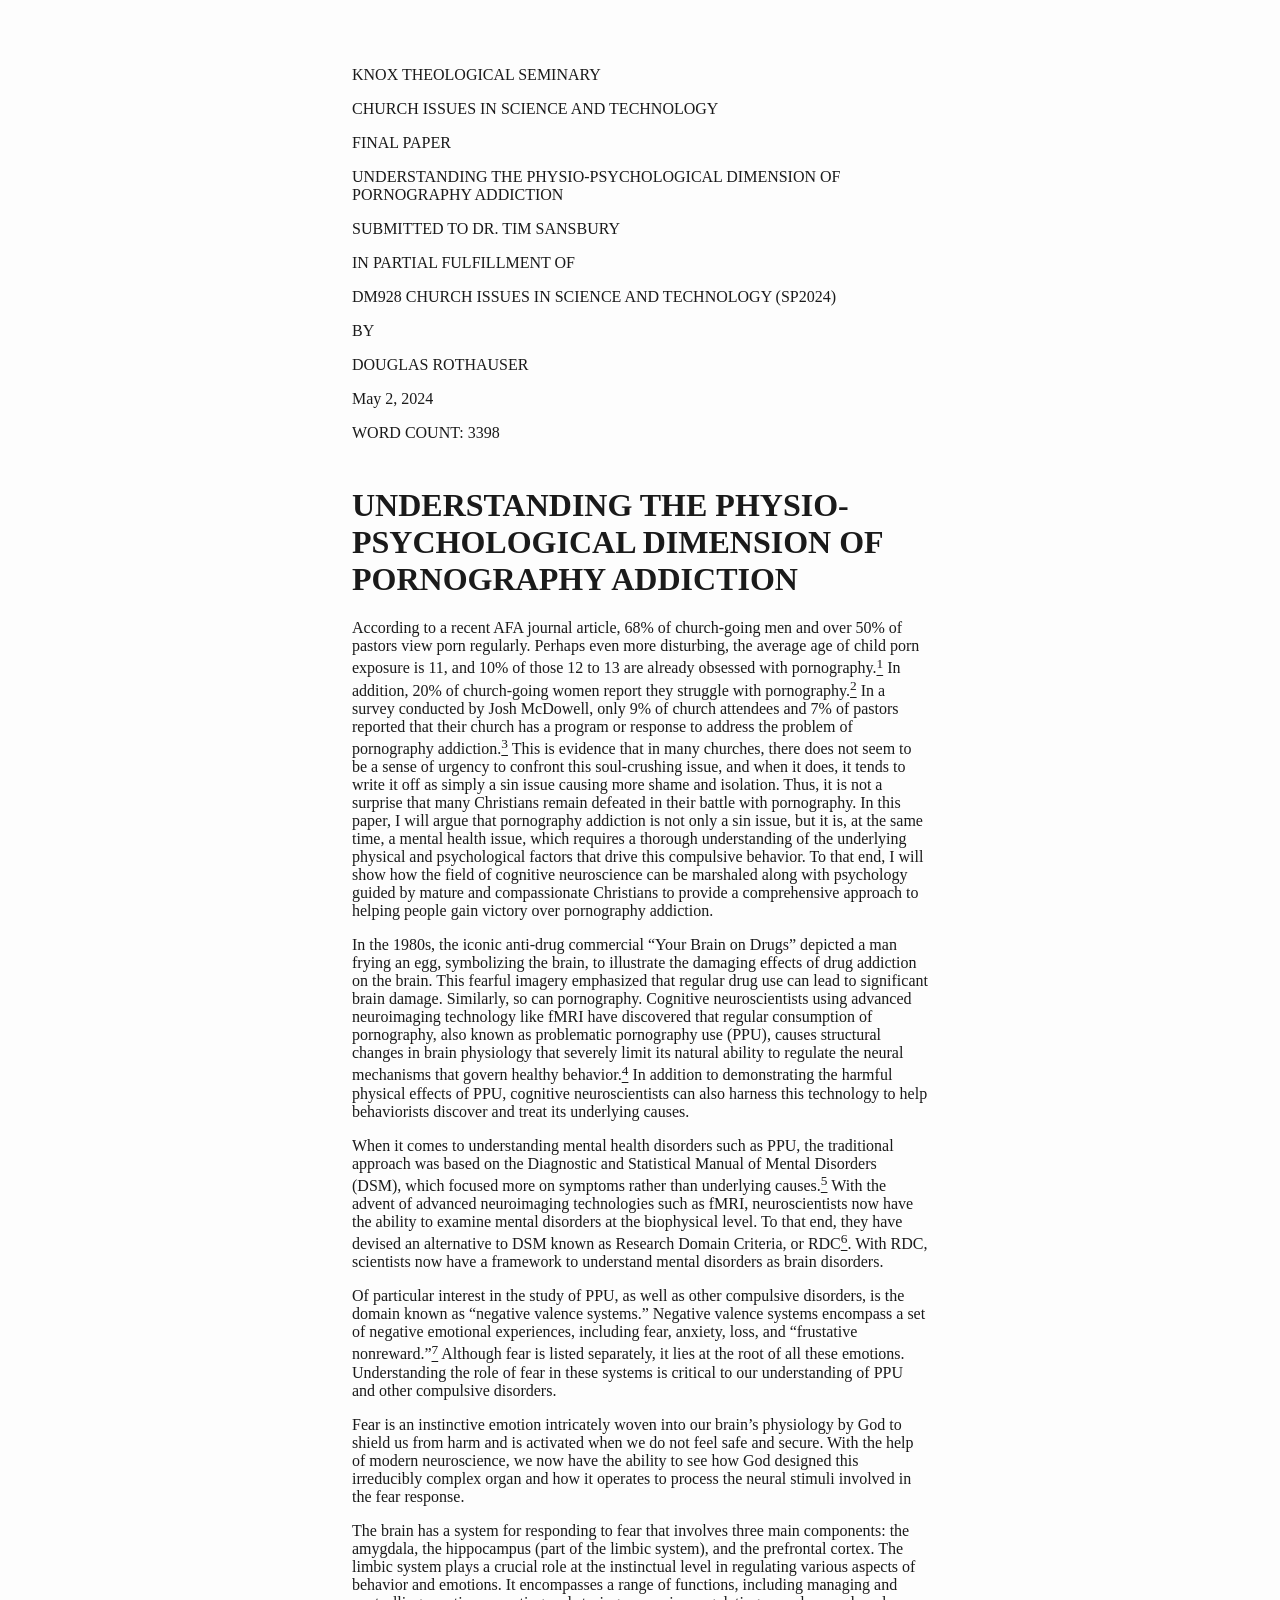
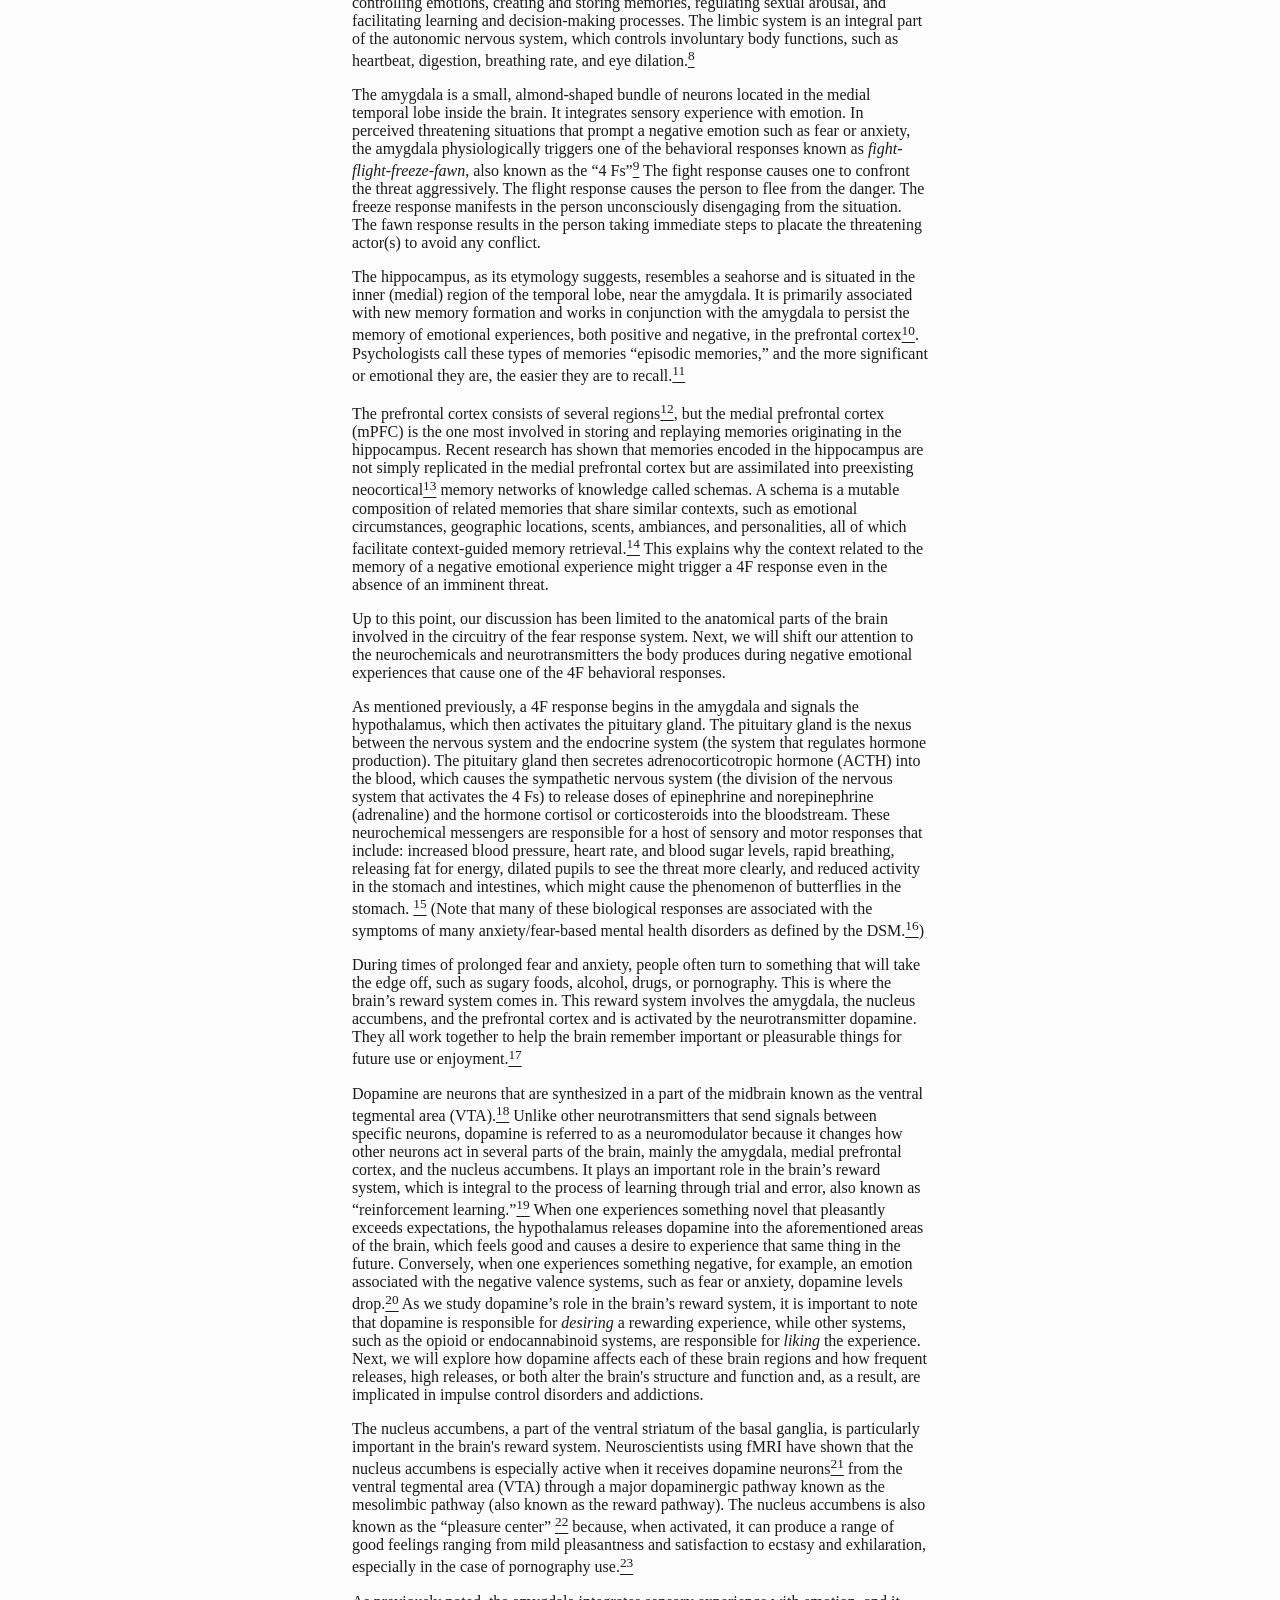
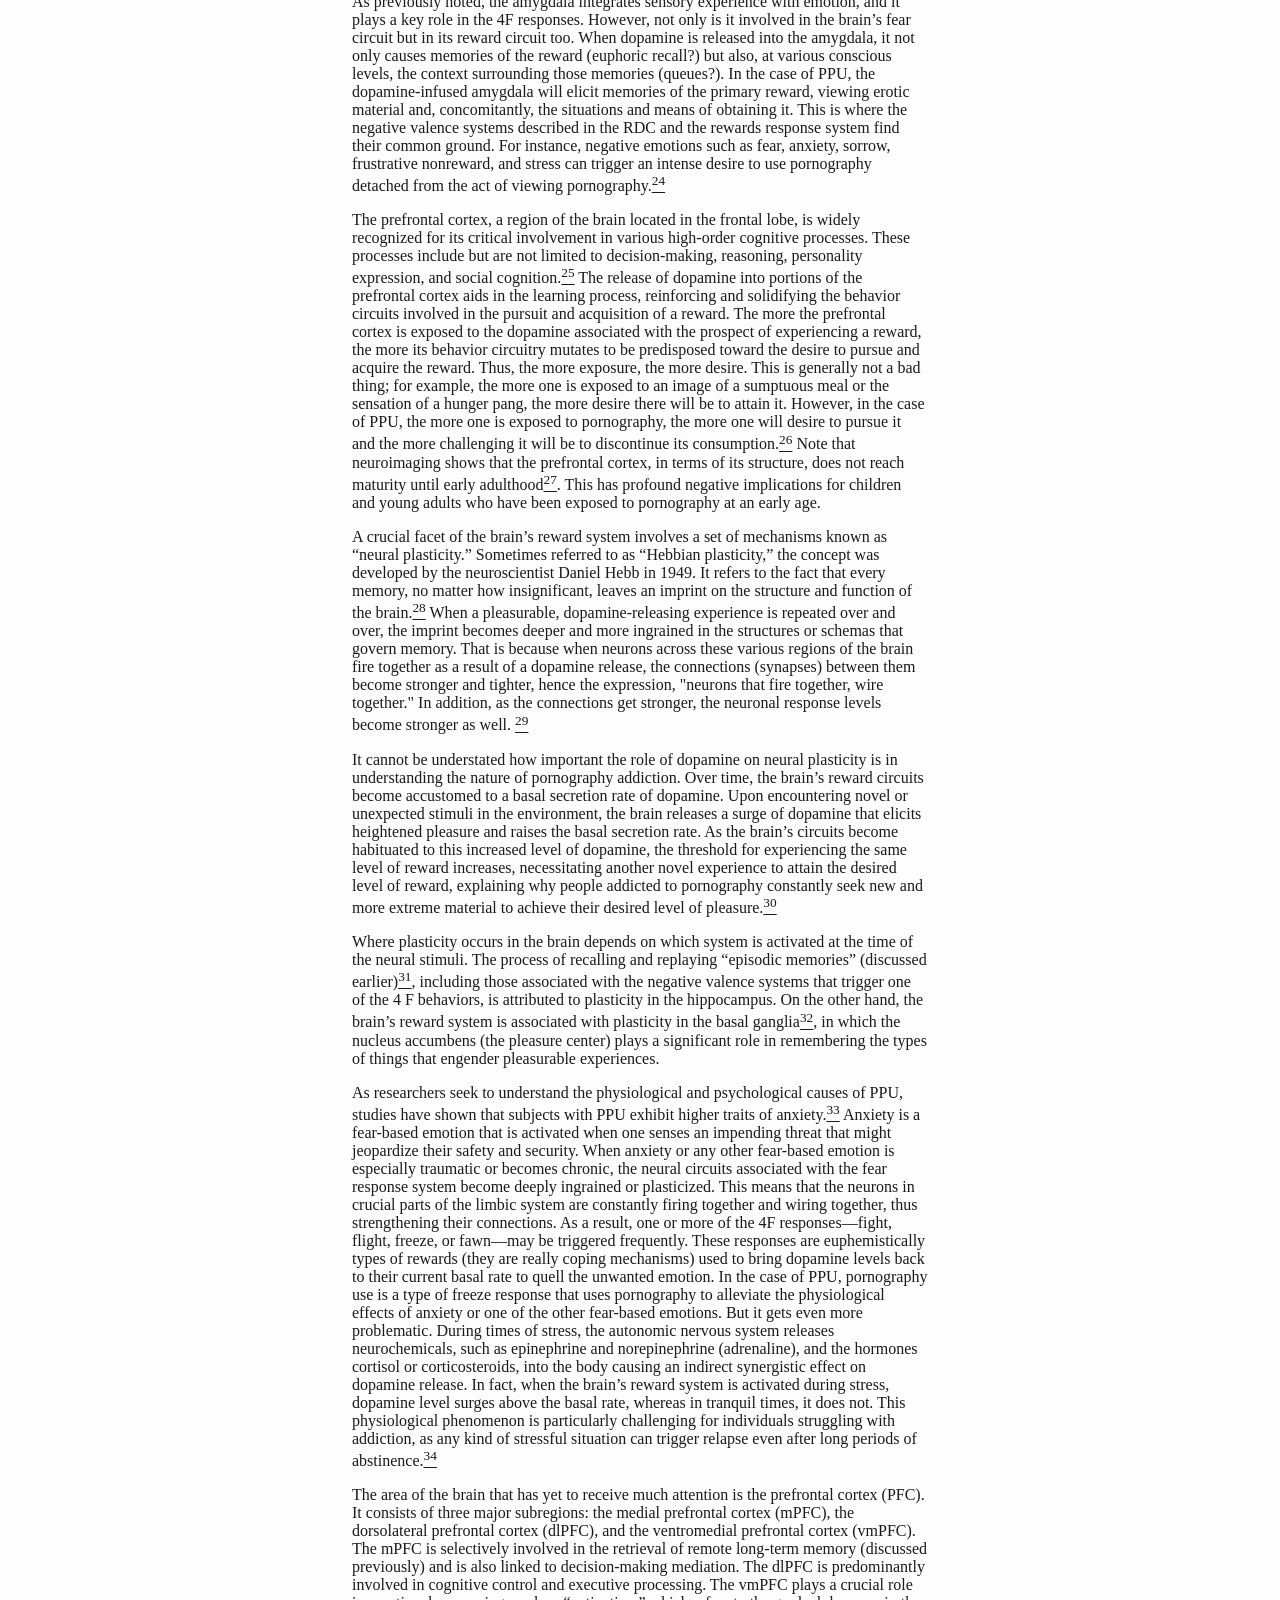
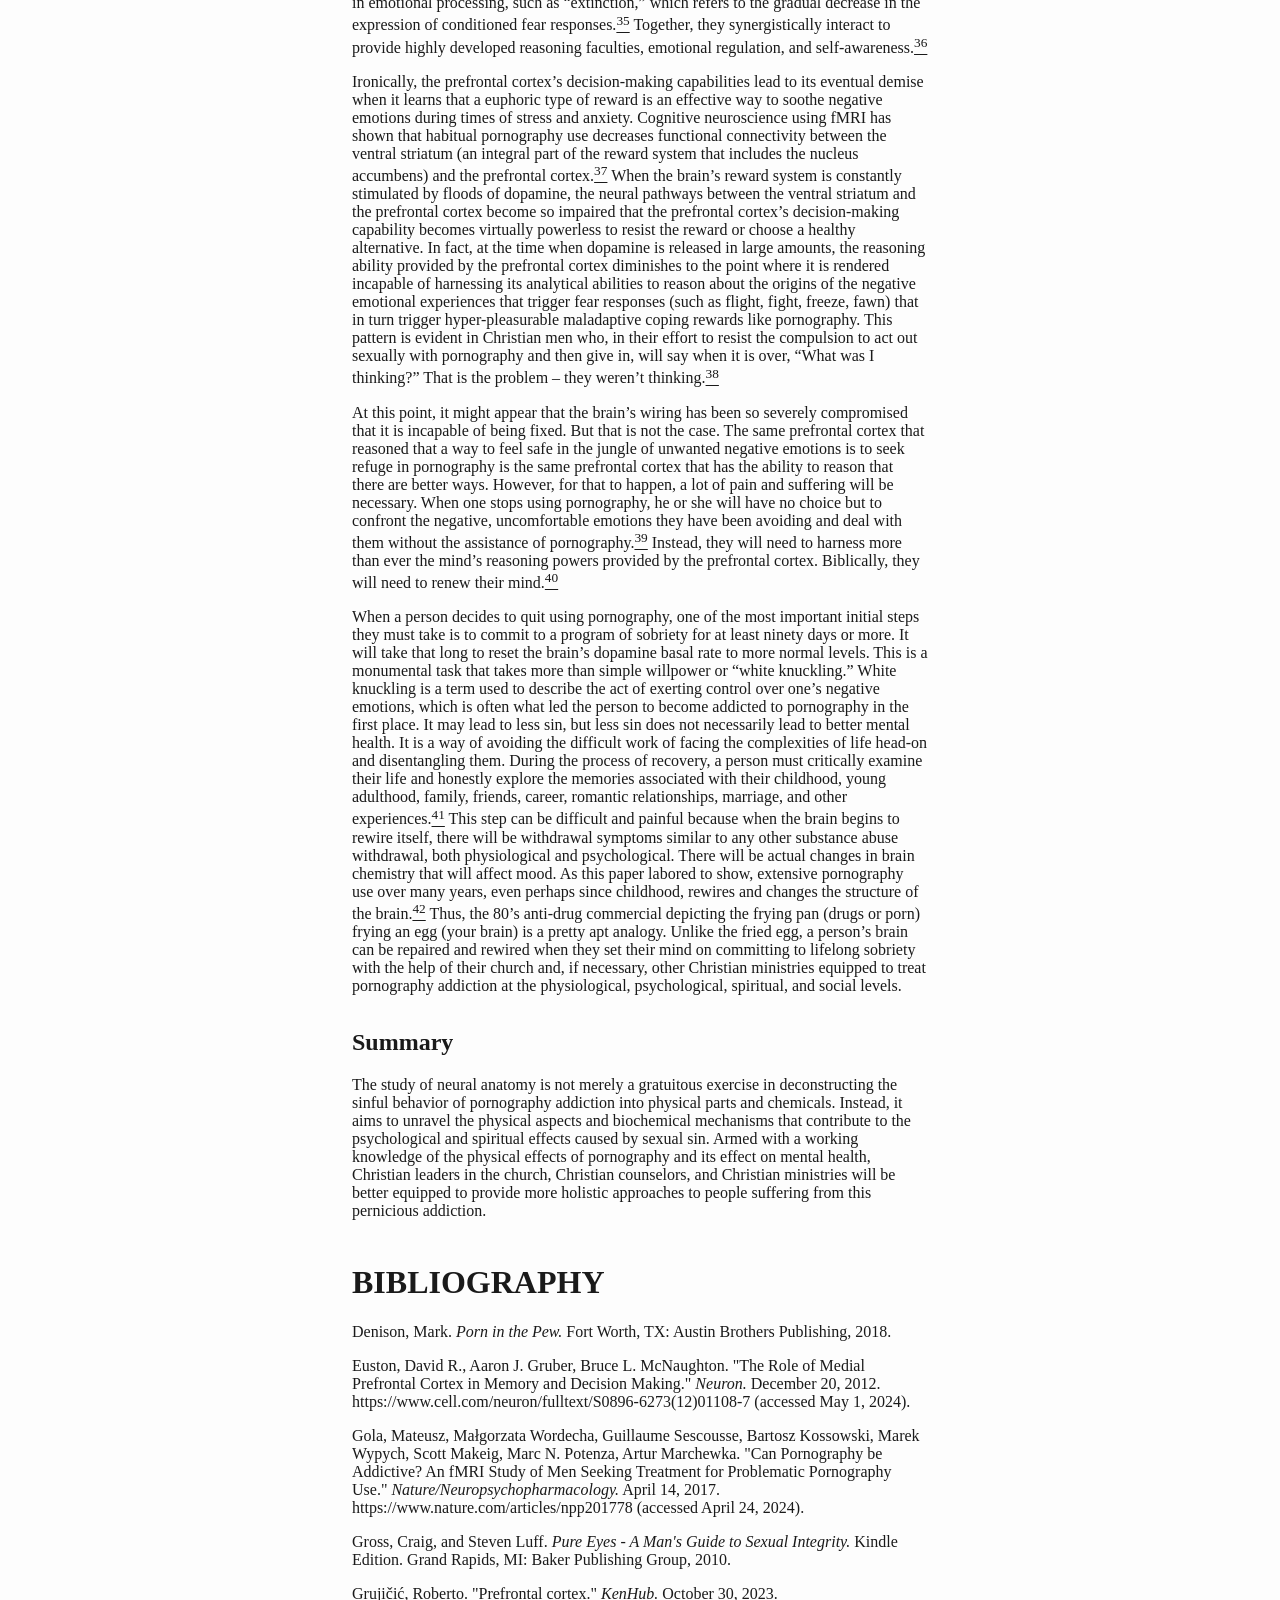
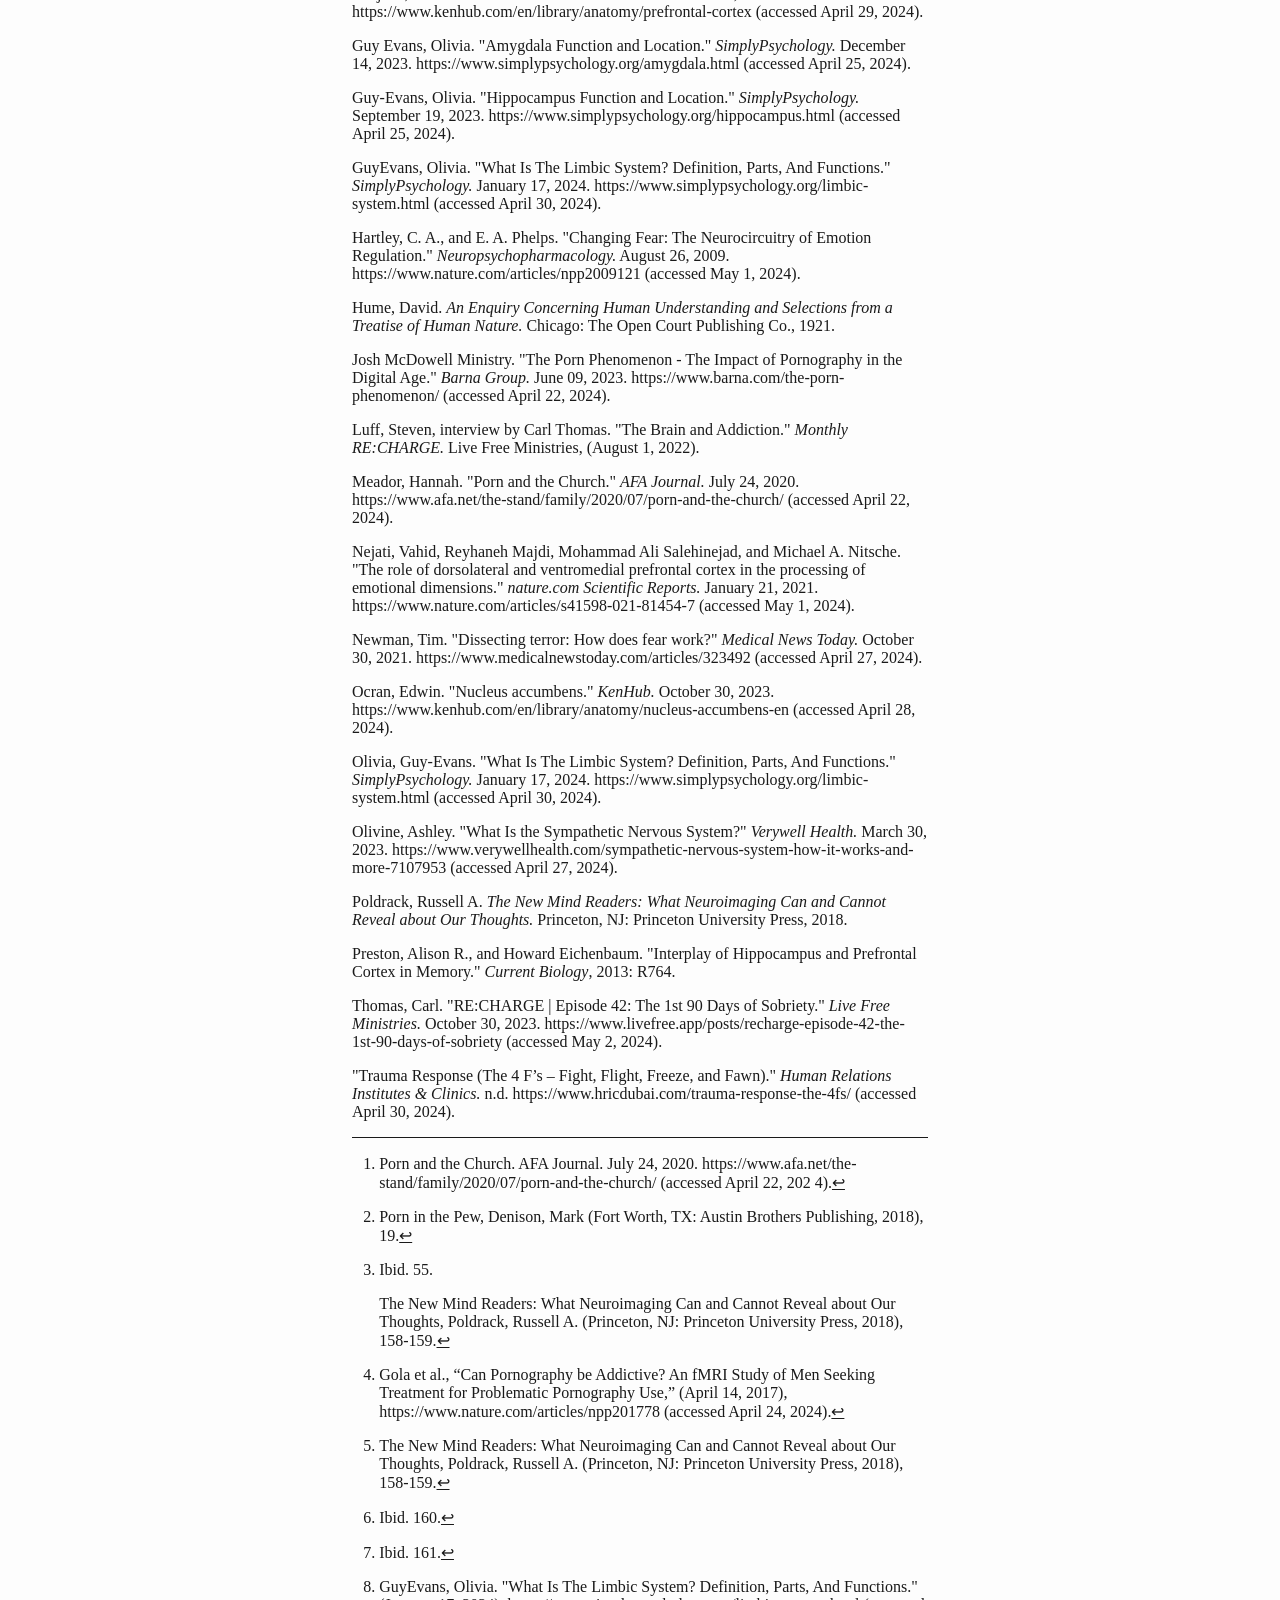
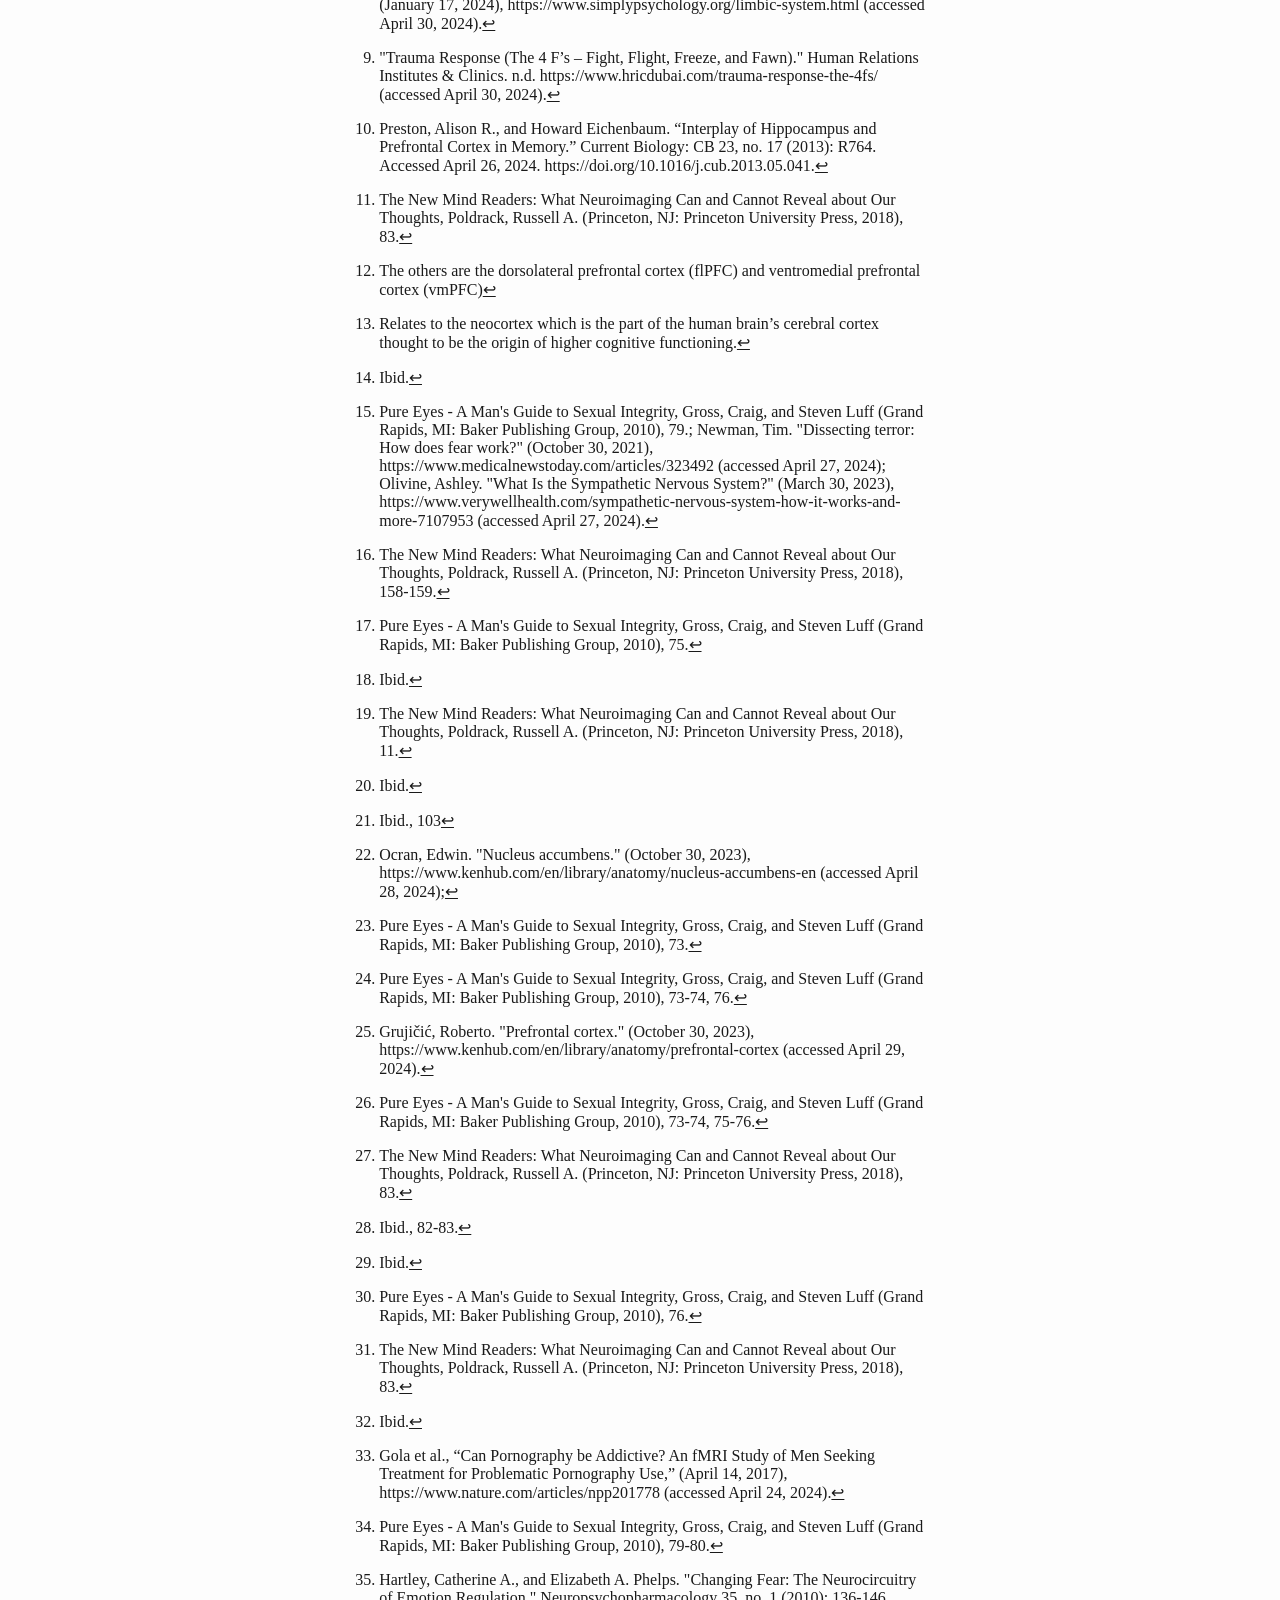
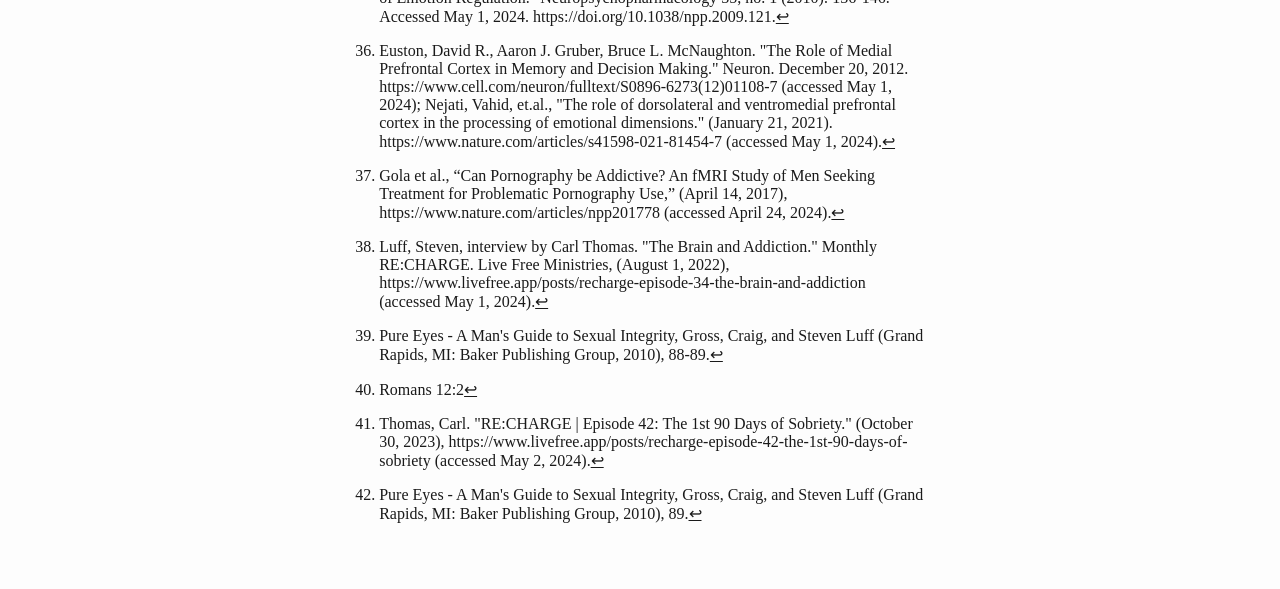
<file: DM928-Final-Paper.htm>
<!DOCTYPE html>
<html xmlns="http://www.w3.org/1999/xhtml">
<head>
  <meta charset="utf-8" />
  <meta name="generator" content="pandoc" />
  <meta name="viewport" content="width=device-width, initial-scale=1.0, user-scalable=yes" />
  <title>DM928-Final-Paper</title>
  <style>
    /* Default styles provided by pandoc.
    ** See https://pandoc.org/MANUAL.html#variables-for-html for config info.
    */
    html {
      color: #1a1a1a;
      background-color: #fdfdfd;
    }
    body {
      margin: 0 auto;
      max-width: 36em;
      padding-left: 50px;
      padding-right: 50px;
      padding-top: 50px;
      padding-bottom: 50px;
      hyphens: auto;
      overflow-wrap: break-word;
      text-rendering: optimizeLegibility;
      font-kerning: normal;
    }
    @media (max-width: 600px) {
      body {
        font-size: 0.9em;
        padding: 12px;
      }
      h1 {
        font-size: 1.8em;
      }
    }
    @media print {
      html {
        background-color: white;
      }
      body {
        background-color: transparent;
        color: black;
        font-size: 12pt;
      }
      p, h2, h3 {
        orphans: 3;
        widows: 3;
      }
      h2, h3, h4 {
        page-break-after: avoid;
      }
    }
    p {
      margin: 1em 0;
    }
    a {
      color: #1a1a1a;
    }
    a:visited {
      color: #1a1a1a;
    }
    img {
      max-width: 100%;
    }
    svg {
      height: auto;
      max-width: 100%;
    }
    h1, h2, h3, h4, h5, h6 {
      margin-top: 1.4em;
    }
    h5, h6 {
      font-size: 1em;
      font-style: italic;
    }
    h6 {
      font-weight: normal;
    }
    ol, ul {
      padding-left: 1.7em;
      margin-top: 1em;
    }
    li > ol, li > ul {
      margin-top: 0;
    }
    blockquote {
      margin: 1em 0 1em 1.7em;
      padding-left: 1em;
      border-left: 2px solid #e6e6e6;
      color: #606060;
    }
    code {
      white-space: pre-wrap;
      font-family: Menlo, Monaco, Consolas, 'Lucida Console', monospace;
      font-size: 85%;
      margin: 0;
      hyphens: manual;
    }
    pre {
      margin: 1em 0;
      overflow: auto;
    }
    pre code {
      padding: 0;
      overflow: visible;
      overflow-wrap: normal;
    }
    .sourceCode {
     background-color: transparent;
     overflow: visible;
    }
    hr {
      border: none;
      border-top: 1px solid #1a1a1a;
      height: 1px;
      margin: 1em 0;
    }
    table {
      margin: 1em 0;
      border-collapse: collapse;
      width: 100%;
      overflow-x: auto;
      display: block;
      font-variant-numeric: lining-nums tabular-nums;
    }
    table caption {
      margin-bottom: 0.75em;
    }
    tbody {
      margin-top: 0.5em;
      border-top: 1px solid #1a1a1a;
      border-bottom: 1px solid #1a1a1a;
    }
    th {
      border-top: 1px solid #1a1a1a;
      padding: 0.25em 0.5em 0.25em 0.5em;
    }
    td {
      padding: 0.125em 0.5em 0.25em 0.5em;
    }
    header {
      margin-bottom: 4em;
      text-align: center;
    }
    #TOC li {
      list-style: none;
    }
    #TOC ul {
      padding-left: 1.3em;
    }
    #TOC > ul {
      padding-left: 0;
    }
    #TOC a:not(:hover) {
      text-decoration: none;
    }
    span.smallcaps{font-variant: small-caps;}
    div.columns{display: flex; gap: min(4vw, 1.5em);}
    div.column{flex: auto; overflow-x: auto;}
    div.hanging-indent{margin-left: 1.5em; text-indent: -1.5em;}
    /* The extra [class] is a hack that increases specificity enough to
       override a similar rule in reveal.js */
    ul.task-list[class]{list-style: none;}
    ul.task-list li input[type="checkbox"] {
      font-size: inherit;
      width: 0.8em;
      margin: 0 0.8em 0.2em -1.6em;
      vertical-align: middle;
    }
    .display.math{display: block; text-align: center; margin: 0.5rem auto;}
  </style>
</head>
<body>
<p>KNOX THEOLOGICAL SEMINARY</p>
<p>CHURCH ISSUES IN SCIENCE AND TECHNOLOGY</p>
<p>FINAL PAPER</p>
<p>UNDERSTANDING THE PHYSIO-PSYCHOLOGICAL DIMENSION OF PORNOGRAPHY
ADDICTION</p>
<p>SUBMITTED TO DR. TIM SANSBURY</p>
<p>IN PARTIAL FULFILLMENT OF</p>
<p>DM928 CHURCH ISSUES IN SCIENCE AND TECHNOLOGY (SP2024)</p>
<p>BY</p>
<p>DOUGLAS ROTHAUSER</p>
<p>May 2, 2024</p>
<p>WORD COUNT: 3398</p>
<h1
id="understanding-the-physio-psychological-dimension-of-pornography-addiction">UNDERSTANDING
THE PHYSIO-PSYCHOLOGICAL DIMENSION OF PORNOGRAPHY ADDICTION</h1>
<p>According to a recent AFA journal article, 68% of church-going men
and over 50% of pastors view porn regularly. Perhaps even more
disturbing, the average age of child porn exposure is 11, and 10% of
those 12 to 13 are already obsessed with pornography.<a href="#fn1"
class="footnote-ref" id="fnref1" role="doc-noteref"><sup>1</sup></a> In
addition, 20% of church-going women report they struggle with
pornography.<a href="#fn2" class="footnote-ref" id="fnref2"
role="doc-noteref"><sup>2</sup></a> In a survey conducted by Josh
McDowell, only 9% of church attendees and 7% of pastors reported that
their church has a program or response to address the problem of
pornography addiction.<a href="#fn3" class="footnote-ref" id="fnref3"
role="doc-noteref"><sup>3</sup></a> This is evidence that in many
churches, there does not seem to be a sense of urgency to confront this
soul-crushing issue, and when it does, it tends to write it off as
simply a sin issue causing more shame and isolation. Thus, it is not a
surprise that many Christians remain defeated in their battle with
pornography. In this paper, I will argue that pornography addiction is
not only a sin issue, but it is, at the same time, a mental health
issue, which requires a thorough understanding of the underlying
physical and psychological factors that drive this compulsive behavior.
To that end, I will show how the field of cognitive neuroscience can be
marshaled along with psychology guided by mature and compassionate
Christians to provide a comprehensive approach to helping people gain
victory over pornography addiction.</p>
<p>In the 1980s, the iconic anti-drug commercial “Your Brain on Drugs”
depicted a man frying an egg, symbolizing the brain, to illustrate the
damaging effects of drug addiction on the brain. This fearful imagery
emphasized that regular drug use can lead to significant brain damage.
Similarly, so can pornography. Cognitive neuroscientists using advanced
neuroimaging technology like fMRI have discovered that regular
consumption of pornography, also known as problematic pornography use
(PPU), causes structural changes in brain physiology that severely limit
its natural ability to regulate the neural mechanisms that govern
healthy behavior.<a href="#fn4" class="footnote-ref" id="fnref4"
role="doc-noteref"><sup>4</sup></a> In addition to demonstrating the
harmful physical effects of PPU, cognitive neuroscientists can also
harness this technology to help behaviorists discover and treat its
underlying causes.</p>
<p>When it comes to understanding mental health disorders such as PPU,
the traditional approach was based on the Diagnostic and Statistical
Manual of Mental Disorders (DSM), which focused more on symptoms rather
than underlying causes.<a href="#fn5" class="footnote-ref" id="fnref5"
role="doc-noteref"><sup>5</sup></a> With the advent of advanced
neuroimaging technologies such as fMRI, neuroscientists now have the
ability to examine mental disorders at the biophysical level. To that
end, they have devised an alternative to DSM known as Research Domain
Criteria, or RDC<a href="#fn6" class="footnote-ref" id="fnref6"
role="doc-noteref"><sup>6</sup></a>. With RDC, scientists now have a
framework to understand mental disorders as brain disorders.</p>
<p>Of particular interest in the study of PPU, as well as other
compulsive disorders, is the domain known as “negative valence systems.”
Negative valence systems encompass a set of negative emotional
experiences, including fear, anxiety, loss, and “frustative
nonreward.”<a href="#fn7" class="footnote-ref" id="fnref7"
role="doc-noteref"><sup>7</sup></a> Although fear is listed separately,
it lies at the root of all these emotions. Understanding the role of
fear in these systems is critical to our understanding of PPU and other
compulsive disorders.</p>
<p>Fear is an instinctive emotion intricately woven into our brain’s
physiology by God to shield us from harm and is activated when we do not
feel safe and secure. With the help of modern neuroscience, we now have
the ability to see how God designed this irreducibly complex organ and
how it operates to process the neural stimuli involved in the fear
response.</p>
<p>The brain has a system for responding to fear that involves three
main components: the amygdala, the hippocampus (part of the limbic
system), and the prefrontal cortex. The limbic system plays a crucial
role at the instinctual level in regulating various aspects of behavior
and emotions. It encompasses a range of functions, including managing
and controlling emotions, creating and storing memories, regulating
sexual arousal, and facilitating learning and decision-making processes.
The limbic system is an integral part of the autonomic nervous system,
which controls involuntary body functions, such as heartbeat, digestion,
breathing rate, and eye dilation.<a href="#fn8" class="footnote-ref"
id="fnref8" role="doc-noteref"><sup>8</sup></a></p>
<p>The amygdala is a small, almond-shaped bundle of neurons located in
the medial temporal lobe inside the brain. It integrates sensory
experience with emotion. In perceived threatening situations that prompt
a negative emotion such as fear or anxiety, the amygdala physiologically
triggers one of the behavioral responses known as
<em>fight-flight-freeze-fawn</em>, also known as the “4 Fs”<a
href="#fn9" class="footnote-ref" id="fnref9"
role="doc-noteref"><sup>9</sup></a> The fight response causes one to
confront the threat aggressively. The flight response causes the person
to flee from the danger. The freeze response manifests in the person
unconsciously disengaging from the situation. The fawn response results
in the person taking immediate steps to placate the threatening actor(s)
to avoid any conflict.</p>
<p>The hippocampus, as its etymology suggests, resembles a seahorse and
is situated in the inner (medial) region of the temporal lobe, near the
amygdala. It is primarily associated with new memory formation and works
in conjunction with the amygdala to persist the memory of emotional
experiences, both positive and negative, in the prefrontal cortex<a
href="#fn10" class="footnote-ref" id="fnref10"
role="doc-noteref"><sup>10</sup></a>. Psychologists call these types of
memories “episodic memories,” and the more significant or emotional they
are, the easier they are to recall.<a href="#fn11" class="footnote-ref"
id="fnref11" role="doc-noteref"><sup>11</sup></a></p>
<p>The prefrontal cortex consists of several regions<a href="#fn12"
class="footnote-ref" id="fnref12" role="doc-noteref"><sup>12</sup></a>,
but the medial prefrontal cortex (mPFC) is the one most involved in
storing and replaying memories originating in the hippocampus. Recent
research has shown that memories encoded in the hippocampus are not
simply replicated in the medial prefrontal cortex but are assimilated
into preexisting neocortical<a href="#fn13" class="footnote-ref"
id="fnref13" role="doc-noteref"><sup>13</sup></a> memory networks of
knowledge called schemas. A schema is a mutable composition of related
memories that share similar contexts, such as emotional circumstances,
geographic locations, scents, ambiances, and personalities, all of which
facilitate context-guided memory retrieval.<a href="#fn14"
class="footnote-ref" id="fnref14" role="doc-noteref"><sup>14</sup></a>
This explains why the context related to the memory of a negative
emotional experience might trigger a 4F response even in the absence of
an imminent threat.</p>
<p>Up to this point, our discussion has been limited to the anatomical
parts of the brain involved in the circuitry of the fear response
system. Next, we will shift our attention to the neurochemicals and
neurotransmitters the body produces during negative emotional
experiences that cause one of the 4F behavioral responses.</p>
<p>As mentioned previously, a 4F response begins in the amygdala and
signals the hypothalamus, which then activates the pituitary gland. The
pituitary gland is the nexus between the nervous system and the
endocrine system (the system that regulates hormone production). The
pituitary gland then secretes adrenocorticotropic hormone (ACTH) into
the blood, which causes the sympathetic nervous system (the division of
the nervous system that activates the 4 Fs) to release doses of
epinephrine and norepinephrine (adrenaline) and the hormone cortisol or
corticosteroids into the bloodstream. These neurochemical messengers are
responsible for a host of sensory and motor responses that include:
increased blood pressure, heart rate, and blood sugar levels, rapid
breathing, releasing fat for energy, dilated pupils to see the threat
more clearly, and reduced activity in the stomach and intestines, which
might cause the phenomenon of butterflies in the stomach. <a
href="#fn15" class="footnote-ref" id="fnref15"
role="doc-noteref"><sup>15</sup></a> (Note that many of these biological
responses are associated with the symptoms of many anxiety/fear-based
mental health disorders as defined by the DSM.<a href="#fn16"
class="footnote-ref" id="fnref16"
role="doc-noteref"><sup>16</sup></a>)</p>
<p>During times of prolonged fear and anxiety, people often turn to
something that will take the edge off, such as sugary foods, alcohol,
drugs, or pornography. This is where the brain’s reward system comes in.
This reward system involves the amygdala, the nucleus accumbens, and the
prefrontal cortex and is activated by the neurotransmitter dopamine.
They all work together to help the brain remember important or
pleasurable things for future use or enjoyment.<a href="#fn17"
class="footnote-ref" id="fnref17"
role="doc-noteref"><sup>17</sup></a></p>
<p>Dopamine are neurons that are synthesized in a part of the midbrain
known as the ventral tegmental area (VTA).<a href="#fn18"
class="footnote-ref" id="fnref18" role="doc-noteref"><sup>18</sup></a>
Unlike other neurotransmitters that send signals between specific
neurons, dopamine is referred to as a neuromodulator because it changes
how other neurons act in several parts of the brain, mainly the
amygdala, medial prefrontal cortex, and the nucleus accumbens. It plays
an important role in the brain’s reward system, which is integral to the
process of learning through trial and error, also known as
“reinforcement learning.”<a href="#fn19" class="footnote-ref"
id="fnref19" role="doc-noteref"><sup>19</sup></a> When one experiences
something novel that pleasantly exceeds expectations, the hypothalamus
releases dopamine into the aforementioned areas of the brain, which
feels good and causes a desire to experience that same thing in the
future. Conversely, when one experiences something negative, for
example, an emotion associated with the negative valence systems, such
as fear or anxiety, dopamine levels drop.<a href="#fn20"
class="footnote-ref" id="fnref20" role="doc-noteref"><sup>20</sup></a>
As we study dopamine’s role in the brain’s reward system, it is
important to note that dopamine is responsible for <em>desiring</em> a
rewarding experience, while other systems, such as the opioid or
endocannabinoid systems, are responsible for <em>liking</em> the
experience. Next, we will explore how dopamine affects each of these
brain regions and how frequent releases, high releases, or both alter
the brain's structure and function and, as a result, are implicated in
impulse control disorders and addictions.</p>
<p>The nucleus accumbens, a part of the ventral striatum of the basal
ganglia, is particularly important in the brain's reward system.
Neuroscientists using fMRI have shown that the nucleus accumbens is
especially active when it receives dopamine neurons<a href="#fn21"
class="footnote-ref" id="fnref21" role="doc-noteref"><sup>21</sup></a>
from the ventral tegmental area (VTA) through a major dopaminergic
pathway known as the mesolimbic pathway (also known as the reward
pathway). The nucleus accumbens is also known as the “pleasure center”
<a href="#fn22" class="footnote-ref" id="fnref22"
role="doc-noteref"><sup>22</sup></a> because, when activated, it can
produce a range of good feelings ranging from mild pleasantness and
satisfaction to ecstasy and exhilaration, especially in the case of
pornography use.<a href="#fn23" class="footnote-ref" id="fnref23"
role="doc-noteref"><sup>23</sup></a></p>
<p>As previously noted, the amygdala integrates sensory experience with
emotion, and it plays a key role in the 4F responses. However, not only
is it involved in the brain’s fear circuit but in its reward circuit
too. When dopamine is released into the amygdala, it not only causes
memories of the reward (euphoric recall?) but also, at various conscious
levels, the context surrounding those memories (queues?). In the case of
PPU, the dopamine-infused amygdala will elicit memories of the primary
reward, viewing erotic material and, concomitantly, the situations and
means of obtaining it. This is where the negative valence systems
described in the RDC and the rewards response system find their common
ground. For instance, negative emotions such as fear, anxiety, sorrow,
frustrative nonreward, and stress can trigger an intense desire to use
pornography detached from the act of viewing pornography.<a href="#fn24"
class="footnote-ref" id="fnref24"
role="doc-noteref"><sup>24</sup></a></p>
<p>The prefrontal cortex, a region of the brain located in the frontal
lobe, is widely recognized for its critical involvement in various
high-order cognitive processes. These processes include but are not
limited to decision-making, reasoning, personality expression, and
social cognition.<a href="#fn25" class="footnote-ref" id="fnref25"
role="doc-noteref"><sup>25</sup></a> The release of dopamine into
portions of the prefrontal cortex aids in the learning process,
reinforcing and solidifying the behavior circuits involved in the
pursuit and acquisition of a reward. The more the prefrontal cortex is
exposed to the dopamine associated with the prospect of experiencing a
reward, the more its behavior circuitry mutates to be predisposed toward
the desire to pursue and acquire the reward. Thus, the more exposure,
the more desire. This is generally not a bad thing; for example, the
more one is exposed to an image of a sumptuous meal or the sensation of
a hunger pang, the more desire there will be to attain it. However, in
the case of PPU, the more one is exposed to pornography, the more one
will desire to pursue it and the more challenging it will be to
discontinue its consumption.<a href="#fn26" class="footnote-ref"
id="fnref26" role="doc-noteref"><sup>26</sup></a> Note that neuroimaging
shows that the prefrontal cortex, in terms of its structure, does not
reach maturity until early adulthood<a href="#fn27" class="footnote-ref"
id="fnref27" role="doc-noteref"><sup>27</sup></a>. This has profound
negative implications for children and young adults who have been
exposed to pornography at an early age.</p>
<p>A crucial facet of the brain’s reward system involves a set of
mechanisms known as “neural plasticity.” Sometimes referred to as
“Hebbian plasticity,” the concept was developed by the neuroscientist
Daniel Hebb in 1949. It refers to the fact that every memory, no matter
how insignificant, leaves an imprint on the structure and function of
the brain.<a href="#fn28" class="footnote-ref" id="fnref28"
role="doc-noteref"><sup>28</sup></a> When a pleasurable,
dopamine-releasing experience is repeated over and over, the imprint
becomes deeper and more ingrained in the structures or schemas that
govern memory. That is because when neurons across these various regions
of the brain fire together as a result of a dopamine release, the
connections (synapses) between them become stronger and tighter, hence
the expression, "neurons that fire together, wire together." In
addition, as the connections get stronger, the neuronal response levels
become stronger as well. <a href="#fn29" class="footnote-ref"
id="fnref29" role="doc-noteref"><sup>29</sup></a></p>
<p>It cannot be understated how important the role of dopamine on neural
plasticity is in understanding the nature of pornography addiction. Over
time, the brain’s reward circuits become accustomed to a basal secretion
rate of dopamine. Upon encountering novel or unexpected stimuli in the
environment, the brain releases a surge of dopamine that elicits
heightened pleasure and raises the basal secretion rate. As the brain’s
circuits become habituated to this increased level of dopamine, the
threshold for experiencing the same level of reward increases,
necessitating another novel experience to attain the desired level of
reward, explaining why people addicted to pornography constantly seek
new and more extreme material to achieve their desired level of
pleasure.<a href="#fn30" class="footnote-ref" id="fnref30"
role="doc-noteref"><sup>30</sup></a></p>
<p>Where plasticity occurs in the brain depends on which system is
activated at the time of the neural stimuli. The process of recalling
and replaying “episodic memories” (discussed earlier)<a href="#fn31"
class="footnote-ref" id="fnref31" role="doc-noteref"><sup>31</sup></a>,
including those associated with the negative valence systems that
trigger one of the 4 F behaviors, is attributed to plasticity in the
hippocampus. On the other hand, the brain’s reward system is associated
with plasticity in the basal ganglia<a href="#fn32" class="footnote-ref"
id="fnref32" role="doc-noteref"><sup>32</sup></a>, in which the nucleus
accumbens (the pleasure center) plays a significant role in remembering
the types of things that engender pleasurable experiences.</p>
<p>As researchers seek to understand the physiological and psychological
causes of PPU, studies have shown that subjects with PPU exhibit higher
traits of anxiety.<a href="#fn33" class="footnote-ref" id="fnref33"
role="doc-noteref"><sup>33</sup></a> Anxiety is a fear-based emotion
that is activated when one senses an impending threat that might
jeopardize their safety and security. When anxiety or any other
fear-based emotion is especially traumatic or becomes chronic, the
neural circuits associated with the fear response system become deeply
ingrained or plasticized. This means that the neurons in crucial parts
of the limbic system are constantly firing together and wiring together,
thus strengthening their connections. As a result, one or more of the 4F
responses—fight, flight, freeze, or fawn—may be triggered frequently.
These responses are euphemistically types of rewards (they are really
coping mechanisms) used to bring dopamine levels back to their current
basal rate to quell the unwanted emotion. In the case of PPU,
pornography use is a type of freeze response that uses pornography to
alleviate the physiological effects of anxiety or one of the other
fear-based emotions. But it gets even more problematic. During times of
stress, the autonomic nervous system releases neurochemicals, such as
epinephrine and norepinephrine (adrenaline), and the hormones cortisol
or corticosteroids, into the body causing an indirect synergistic effect
on dopamine release. In fact, when the brain’s reward system is
activated during stress, dopamine level surges above the basal rate,
whereas in tranquil times, it does not. This physiological phenomenon is
particularly challenging for individuals struggling with addiction, as
any kind of stressful situation can trigger relapse even after long
periods of abstinence.<a href="#fn34" class="footnote-ref" id="fnref34"
role="doc-noteref"><sup>34</sup></a></p>
<p>The area of the brain that has yet to receive much attention is the
prefrontal cortex (PFC). It consists of three major subregions: the
medial prefrontal cortex (mPFC), the dorsolateral prefrontal cortex
(dlPFC), and the ventromedial prefrontal cortex (vmPFC). The mPFC is
selectively involved in the retrieval of remote long-term memory
(discussed previously) and is also linked to decision-making mediation.
The dlPFC is predominantly involved in cognitive control and executive
processing. The vmPFC plays a crucial role in emotional processing, such
as “extinction,” which refers to the gradual decrease in the expression
of conditioned fear responses.<a href="#fn35" class="footnote-ref"
id="fnref35" role="doc-noteref"><sup>35</sup></a> Together, they
synergistically interact to provide highly developed reasoning
faculties, emotional regulation, and self-awareness.<a href="#fn36"
class="footnote-ref" id="fnref36"
role="doc-noteref"><sup>36</sup></a></p>
<p>Ironically, the prefrontal cortex’s decision-making capabilities lead
to its eventual demise when it learns that a euphoric type of reward is
an effective way to soothe negative emotions during times of stress and
anxiety. Cognitive neuroscience using fMRI has shown that habitual
pornography use decreases functional connectivity between the ventral
striatum (an integral part of the reward system that includes the
nucleus accumbens) and the prefrontal cortex.<a href="#fn37"
class="footnote-ref" id="fnref37" role="doc-noteref"><sup>37</sup></a>
When the brain’s reward system is constantly stimulated by floods of
dopamine, the neural pathways between the ventral striatum and the
prefrontal cortex become so impaired that the prefrontal cortex’s
decision-making capability becomes virtually powerless to resist the
reward or choose a healthy alternative. In fact, at the time when
dopamine is released in large amounts, the reasoning ability provided by
the prefrontal cortex diminishes to the point where it is rendered
incapable of harnessing its analytical abilities to reason about the
origins of the negative emotional experiences that trigger fear
responses (such as flight, fight, freeze, fawn) that in turn trigger
hyper-pleasurable maladaptive coping rewards like pornography. This
pattern is evident in Christian men who, in their effort to resist the
compulsion to act out sexually with pornography and then give in, will
say when it is over, “What was I thinking?” That is the problem – they
weren’t thinking.<a href="#fn38" class="footnote-ref" id="fnref38"
role="doc-noteref"><sup>38</sup></a></p>
<p>At this point, it might appear that the brain’s wiring has been so
severely compromised that it is incapable of being fixed. But that is
not the case. The same prefrontal cortex that reasoned that a way to
feel safe in the jungle of unwanted negative emotions is to seek refuge
in pornography is the same prefrontal cortex that has the ability to
reason that there are better ways. However, for that to happen, a lot of
pain and suffering will be necessary. When one stops using pornography,
he or she will have no choice but to confront the negative,
uncomfortable emotions they have been avoiding and deal with them
without the assistance of pornography.<a href="#fn39"
class="footnote-ref" id="fnref39" role="doc-noteref"><sup>39</sup></a>
Instead, they will need to harness more than ever the mind’s reasoning
powers provided by the prefrontal cortex. Biblically, they will need to
renew their mind.<a href="#fn40" class="footnote-ref" id="fnref40"
role="doc-noteref"><sup>40</sup></a></p>
<p>When a person decides to quit using pornography, one of the most
important initial steps they must take is to commit to a program of
sobriety for at least ninety days or more. It will take that long to
reset the brain’s dopamine basal rate to more normal levels. This is a
monumental task that takes more than simple willpower or “white
knuckling.” White knuckling is a term used to describe the act of
exerting control over one’s negative emotions, which is often what led
the person to become addicted to pornography in the first place. It may
lead to less sin, but less sin does not necessarily lead to better
mental health. It is a way of avoiding the difficult work of facing the
complexities of life head-on and disentangling them. During the process
of recovery, a person must critically examine their life and honestly
explore the memories associated with their childhood, young adulthood,
family, friends, career, romantic relationships, marriage, and other
experiences.<a href="#fn41" class="footnote-ref" id="fnref41"
role="doc-noteref"><sup>41</sup></a> This step can be difficult and
painful because when the brain begins to rewire itself, there will be
withdrawal symptoms similar to any other substance abuse withdrawal,
both physiological and psychological. There will be actual changes in
brain chemistry that will affect mood. As this paper labored to show,
extensive pornography use over many years, even perhaps since childhood,
rewires and changes the structure of the brain.<a href="#fn42"
class="footnote-ref" id="fnref42" role="doc-noteref"><sup>42</sup></a>
Thus, the 80’s anti-drug commercial depicting the frying pan (drugs or
porn) frying an egg (your brain) is a pretty apt analogy. Unlike the
fried egg, a person’s brain can be repaired and rewired when they set
their mind on committing to lifelong sobriety with the help of their
church and, if necessary, other Christian ministries equipped to treat
pornography addiction at the physiological, psychological, spiritual,
and social levels.</p>
<h2 id="summary">Summary</h2>
<p>The study of neural anatomy is not merely a gratuitous exercise in
deconstructing the sinful behavior of pornography addiction into
physical parts and chemicals. Instead, it aims to unravel the physical
aspects and biochemical mechanisms that contribute to the psychological
and spiritual effects caused by sexual sin. Armed with a working
knowledge of the physical effects of pornography and its effect on
mental health, Christian leaders in the church, Christian counselors,
and Christian ministries will be better equipped to provide more
holistic approaches to people suffering from this pernicious
addiction.</p>
<h1 id="bibliography">BIBLIOGRAPHY</h1>
<p>Denison, Mark. <em>Porn in the Pew.</em> Fort Worth, TX: Austin
Brothers Publishing, 2018.</p>
<p>Euston, David R., Aaron J. Gruber, Bruce L. McNaughton. "The Role of
Medial Prefrontal Cortex in Memory and Decision Making."
<em>Neuron.</em> December 20, 2012.
https://www.cell.com/neuron/fulltext/S0896-6273(12)01108-7 (accessed May
1, 2024).</p>
<p>Gola, Mateusz, Małgorzata Wordecha, Guillaume Sescousse, Bartosz
Kossowski, Marek Wypych, Scott Makeig, Marc N. Potenza, Artur Marchewka.
"Can Pornography be Addictive? An fMRI Study of Men Seeking Treatment
for Problematic Pornography Use."
<em>Nature/Neuropsychopharmacology.</em> April 14, 2017.
https://www.nature.com/articles/npp201778 (accessed April 24, 2024).</p>
<p>Gross, Craig, and Steven Luff. <em>Pure Eyes - A Man's Guide to
Sexual Integrity.</em> Kindle Edition. Grand Rapids, MI: Baker
Publishing Group, 2010.</p>
<p>Grujičić, Roberto. "Prefrontal cortex." <em>KenHub.</em> October 30,
2023. https://www.kenhub.com/en/library/anatomy/prefrontal-cortex
(accessed April 29, 2024).</p>
<p>Guy Evans, Olivia. "Amygdala Function and Location."
<em>SimplyPsychology.</em> December 14, 2023.
https://www.simplypsychology.org/amygdala.html (accessed April 25,
2024).</p>
<p>Guy-Evans, Olivia. "Hippocampus Function and Location."
<em>SimplyPsychology.</em> September 19, 2023.
https://www.simplypsychology.org/hippocampus.html (accessed April 25,
2024).</p>
<p>GuyEvans, Olivia. "What Is The Limbic System? Definition, Parts, And
Functions." <em>SimplyPsychology.</em> January 17, 2024.
https://www.simplypsychology.org/limbic-system.html (accessed April 30,
2024).</p>
<p>Hartley, C. A., and E. A. Phelps. "Changing Fear: The Neurocircuitry
of Emotion Regulation." <em>Neuropsychopharmacology.</em> August 26,
2009. https://www.nature.com/articles/npp2009121 (accessed May 1,
2024).</p>
<p>Hume, David. <em>An Enquiry Concerning Human Understanding and
Selections from a Treatise of Human Nature.</em> Chicago: The Open Court
Publishing Co., 1921.</p>
<p>Josh McDowell Ministry. "The Porn Phenomenon - The Impact of
Pornography in the Digital Age." <em>Barna Group.</em> June 09, 2023.
https://www.barna.com/the-porn-phenomenon/ (accessed April 22,
2024).</p>
<p>Luff, Steven, interview by Carl Thomas. "The Brain and Addiction."
<em>Monthly RE:CHARGE.</em> Live Free Ministries, (August 1, 2022).</p>
<p>Meador, Hannah. "Porn and the Church." <em>AFA Journal.</em> July 24,
2020. https://www.afa.net/the-stand/family/2020/07/porn-and-the-church/
(accessed April 22, 2024).</p>
<p>Nejati, Vahid, Reyhaneh Majdi, Mohammad Ali Salehinejad, and Michael
A. Nitsche. "The role of dorsolateral and ventromedial prefrontal cortex
in the processing of emotional dimensions." <em>nature.com Scientific
Reports.</em> January 21, 2021.
https://www.nature.com/articles/s41598-021-81454-7 (accessed May 1,
2024).</p>
<p>Newman, Tim. "Dissecting terror: How does fear work?" <em>Medical
News Today.</em> October 30, 2021.
https://www.medicalnewstoday.com/articles/323492 (accessed April 27,
2024).</p>
<p>Ocran, Edwin. "Nucleus accumbens." <em>KenHub.</em> October 30, 2023.
https://www.kenhub.com/en/library/anatomy/nucleus-accumbens-en (accessed
April 28, 2024).</p>
<p>Olivia, Guy-Evans. "What Is The Limbic System? Definition, Parts, And
Functions." <em>SimplyPsychology.</em> January 17, 2024.
https://www.simplypsychology.org/limbic-system.html (accessed April 30,
2024).</p>
<p>Olivine, Ashley. "What Is the Sympathetic Nervous System?"
<em>Verywell Health.</em> March 30, 2023.
https://www.verywellhealth.com/sympathetic-nervous-system-how-it-works-and-more-7107953
(accessed April 27, 2024).</p>
<p>Poldrack, Russell A. <em>The New Mind Readers: What Neuroimaging Can
and Cannot Reveal about Our Thoughts.</em> Princeton, NJ: Princeton
University Press, 2018.</p>
<p>Preston, Alison R., and Howard Eichenbaum. "Interplay of Hippocampus
and Prefrontal Cortex in Memory." <em>Current Biology</em>, 2013:
R764.</p>
<p>Thomas, Carl. "RE:CHARGE | Episode 42: The 1st 90 Days of Sobriety."
<em>Live Free Ministries.</em> October 30, 2023.
https://www.livefree.app/posts/recharge-episode-42-the-1st-90-days-of-sobriety
(accessed May 2, 2024).</p>
<p>"Trauma Response (The 4 F’s – Fight, Flight, Freeze, and Fawn)."
<em>Human Relations Institutes &amp; Clinics.</em> n.d.
https://www.hricdubai.com/trauma-response-the-4fs/ (accessed April 30,
2024).</p>
<section id="footnotes" class="footnotes footnotes-end-of-document"
role="doc-endnotes">
<hr />
<ol>
<li id="fn1"><p>Porn and the Church. AFA Journal. July 24, 2020.
https://www.afa.net/the-stand/family/2020/07/porn-and-the-church/
(accessed April 22, 202 4).<a href="#fnref1" class="footnote-back"
role="doc-backlink">↩︎</a></p></li>
<li id="fn2"><p>Porn in the Pew, Denison, Mark (Fort Worth, TX: Austin
Brothers Publishing, 2018), 19.<a href="#fnref2" class="footnote-back"
role="doc-backlink">↩︎</a></p></li>
<li id="fn3"><p>Ibid. 55.</p>
<p>The New Mind Readers: What Neuroimaging Can and Cannot Reveal about
Our Thoughts, Poldrack, Russell A. (Princeton, NJ: Princeton University
Press, 2018), 158-159.<a href="#fnref3" class="footnote-back"
role="doc-backlink">↩︎</a></p></li>
<li id="fn4"><p>Gola et al., “Can Pornography be Addictive? An fMRI
Study of Men Seeking Treatment for Problematic Pornography Use,” (April
14, 2017), https://www.nature.com/articles/npp201778 (accessed April 24,
2024).<a href="#fnref4" class="footnote-back"
role="doc-backlink">↩︎</a></p></li>
<li id="fn5"><p>The New Mind Readers: What Neuroimaging Can and Cannot
Reveal about Our Thoughts, Poldrack, Russell A. (Princeton, NJ:
Princeton University Press, 2018), 158-159.<a href="#fnref5"
class="footnote-back" role="doc-backlink">↩︎</a></p></li>
<li id="fn6"><p>Ibid. 160.<a href="#fnref6" class="footnote-back"
role="doc-backlink">↩︎</a></p></li>
<li id="fn7"><p>Ibid. 161.<a href="#fnref7" class="footnote-back"
role="doc-backlink">↩︎</a></p></li>
<li id="fn8"><p>GuyEvans, Olivia. "What Is The Limbic System?
Definition, Parts, And Functions." (January 17, 2024),
https://www.simplypsychology.org/limbic-system.html (accessed April 30,
2024).<a href="#fnref8" class="footnote-back"
role="doc-backlink">↩︎</a></p></li>
<li id="fn9"><p>"Trauma Response (The 4 F’s – Fight, Flight, Freeze, and
Fawn)." Human Relations Institutes &amp; Clinics. n.d.
https://www.hricdubai.com/trauma-response-the-4fs/ (accessed April 30,
2024).<a href="#fnref9" class="footnote-back"
role="doc-backlink">↩︎</a></p></li>
<li id="fn10"><p>Preston, Alison R., and Howard Eichenbaum. “Interplay
of Hippocampus and Prefrontal Cortex in Memory.” Current Biology: CB 23,
no. 17 (2013): R764. Accessed April 26, 2024.
https://doi.org/10.1016/j.cub.2013.05.041.<a href="#fnref10"
class="footnote-back" role="doc-backlink">↩︎</a></p></li>
<li id="fn11"><p>The New Mind Readers: What Neuroimaging Can and Cannot
Reveal about Our Thoughts, Poldrack, Russell A. (Princeton, NJ:
Princeton University Press, 2018), 83.<a href="#fnref11"
class="footnote-back" role="doc-backlink">↩︎</a></p></li>
<li id="fn12"><p>The others are the dorsolateral prefrontal cortex
(flPFC) and ventromedial prefrontal cortex (vmPFC)<a href="#fnref12"
class="footnote-back" role="doc-backlink">↩︎</a></p></li>
<li id="fn13"><p>Relates to the neocortex which is the part of the human
brain’s cerebral cortex thought to be the origin of higher cognitive
functioning.<a href="#fnref13" class="footnote-back"
role="doc-backlink">↩︎</a></p></li>
<li id="fn14"><p>Ibid.<a href="#fnref14" class="footnote-back"
role="doc-backlink">↩︎</a></p></li>
<li id="fn15"><p>Pure Eyes - A Man's Guide to Sexual Integrity, Gross,
Craig, and Steven Luff (Grand Rapids, MI: Baker Publishing Group, 2010),
79.; Newman, Tim. "Dissecting terror: How does fear work?" (October 30,
2021), https://www.medicalnewstoday.com/articles/323492 (accessed April
27, 2024); Olivine, Ashley. "What Is the Sympathetic Nervous System?"
(March 30, 2023),
https://www.verywellhealth.com/sympathetic-nervous-system-how-it-works-and-more-7107953
(accessed April 27, 2024).<a href="#fnref15" class="footnote-back"
role="doc-backlink">↩︎</a></p></li>
<li id="fn16"><p>The New Mind Readers: What Neuroimaging Can and Cannot
Reveal about Our Thoughts, Poldrack, Russell A. (Princeton, NJ:
Princeton University Press, 2018), 158-159.<a href="#fnref16"
class="footnote-back" role="doc-backlink">↩︎</a></p></li>
<li id="fn17"><p>Pure Eyes - A Man's Guide to Sexual Integrity, Gross,
Craig, and Steven Luff (Grand Rapids, MI: Baker Publishing Group, 2010),
75.<a href="#fnref17" class="footnote-back"
role="doc-backlink">↩︎</a></p></li>
<li id="fn18"><p>Ibid.<a href="#fnref18" class="footnote-back"
role="doc-backlink">↩︎</a></p></li>
<li id="fn19"><p>The New Mind Readers: What Neuroimaging Can and Cannot
Reveal about Our Thoughts, Poldrack, Russell A. (Princeton, NJ:
Princeton University Press, 2018), 11.<a href="#fnref19"
class="footnote-back" role="doc-backlink">↩︎</a></p></li>
<li id="fn20"><p>Ibid.<a href="#fnref20" class="footnote-back"
role="doc-backlink">↩︎</a></p></li>
<li id="fn21"><p>Ibid., 103<a href="#fnref21" class="footnote-back"
role="doc-backlink">↩︎</a></p></li>
<li id="fn22"><p>Ocran, Edwin. "Nucleus accumbens." (October 30, 2023),
https://www.kenhub.com/en/library/anatomy/nucleus-accumbens-en (accessed
April 28, 2024);<a href="#fnref22" class="footnote-back"
role="doc-backlink">↩︎</a></p></li>
<li id="fn23"><p>Pure Eyes - A Man's Guide to Sexual Integrity, Gross,
Craig, and Steven Luff (Grand Rapids, MI: Baker Publishing Group, 2010),
73.<a href="#fnref23" class="footnote-back"
role="doc-backlink">↩︎</a></p></li>
<li id="fn24"><p>Pure Eyes - A Man's Guide to Sexual Integrity, Gross,
Craig, and Steven Luff (Grand Rapids, MI: Baker Publishing Group, 2010),
73-74, 76.<a href="#fnref24" class="footnote-back"
role="doc-backlink">↩︎</a></p></li>
<li id="fn25"><p>Grujičić, Roberto. "Prefrontal cortex." (October 30,
2023), https://www.kenhub.com/en/library/anatomy/prefrontal-cortex
(accessed April 29, 2024).<a href="#fnref25" class="footnote-back"
role="doc-backlink">↩︎</a></p></li>
<li id="fn26"><p>Pure Eyes - A Man's Guide to Sexual Integrity, Gross,
Craig, and Steven Luff (Grand Rapids, MI: Baker Publishing Group, 2010),
73-74, 75-76.<a href="#fnref26" class="footnote-back"
role="doc-backlink">↩︎</a></p></li>
<li id="fn27"><p>The New Mind Readers: What Neuroimaging Can and Cannot
Reveal about Our Thoughts, Poldrack, Russell A. (Princeton, NJ:
Princeton University Press, 2018), 83.<a href="#fnref27"
class="footnote-back" role="doc-backlink">↩︎</a></p></li>
<li id="fn28"><p>Ibid., 82-83.<a href="#fnref28" class="footnote-back"
role="doc-backlink">↩︎</a></p></li>
<li id="fn29"><p>Ibid.<a href="#fnref29" class="footnote-back"
role="doc-backlink">↩︎</a></p></li>
<li id="fn30"><p>Pure Eyes - A Man's Guide to Sexual Integrity, Gross,
Craig, and Steven Luff (Grand Rapids, MI: Baker Publishing Group, 2010),
76.<a href="#fnref30" class="footnote-back"
role="doc-backlink">↩︎</a></p></li>
<li id="fn31"><p>The New Mind Readers: What Neuroimaging Can and Cannot
Reveal about Our Thoughts, Poldrack, Russell A. (Princeton, NJ:
Princeton University Press, 2018), 83.<a href="#fnref31"
class="footnote-back" role="doc-backlink">↩︎</a></p></li>
<li id="fn32"><p>Ibid.<a href="#fnref32" class="footnote-back"
role="doc-backlink">↩︎</a></p></li>
<li id="fn33"><p>Gola et al., “Can Pornography be Addictive? An fMRI
Study of Men Seeking Treatment for Problematic Pornography Use,” (April
14, 2017), https://www.nature.com/articles/npp201778 (accessed April 24,
2024).<a href="#fnref33" class="footnote-back"
role="doc-backlink">↩︎</a></p></li>
<li id="fn34"><p>Pure Eyes - A Man's Guide to Sexual Integrity, Gross,
Craig, and Steven Luff (Grand Rapids, MI: Baker Publishing Group, 2010),
79-80.<a href="#fnref34" class="footnote-back"
role="doc-backlink">↩︎</a></p></li>
<li id="fn35"><p>Hartley, Catherine A., and Elizabeth A. Phelps.
"Changing Fear: The Neurocircuitry of Emotion Regulation."
Neuropsychopharmacology 35, no. 1 (2010): 136-146. Accessed May 1, 2024.
https://doi.org/10.1038/npp.2009.121.<a href="#fnref35"
class="footnote-back" role="doc-backlink">↩︎</a></p></li>
<li id="fn36"><p>Euston, David R., Aaron J. Gruber, Bruce L. McNaughton.
"The Role of Medial Prefrontal Cortex in Memory and Decision Making."
Neuron. December 20, 2012.
https://www.cell.com/neuron/fulltext/S0896-6273(12)01108-7 (accessed May
1, 2024); Nejati, Vahid, et.al., "The role of dorsolateral and
ventromedial prefrontal cortex in the processing of emotional
dimensions." (January 21, 2021).
https://www.nature.com/articles/s41598-021-81454-7 (accessed May 1,
2024).<a href="#fnref36" class="footnote-back"
role="doc-backlink">↩︎</a></p></li>
<li id="fn37"><p>Gola et al., “Can Pornography be Addictive? An fMRI
Study of Men Seeking Treatment for Problematic Pornography Use,” (April
14, 2017), https://www.nature.com/articles/npp201778 (accessed April 24,
2024).<a href="#fnref37" class="footnote-back"
role="doc-backlink">↩︎</a></p></li>
<li id="fn38"><p>Luff, Steven, interview by Carl Thomas. "The Brain and
Addiction." Monthly RE:CHARGE. Live Free Ministries, (August 1, 2022),
https://www.livefree.app/posts/recharge-episode-34-the-brain-and-addiction
(accessed May 1, 2024).<a href="#fnref38" class="footnote-back"
role="doc-backlink">↩︎</a></p></li>
<li id="fn39"><p>Pure Eyes - A Man's Guide to Sexual Integrity, Gross,
Craig, and Steven Luff (Grand Rapids, MI: Baker Publishing Group, 2010),
88-89.<a href="#fnref39" class="footnote-back"
role="doc-backlink">↩︎</a></p></li>
<li id="fn40"><p>Romans 12:2<a href="#fnref40" class="footnote-back"
role="doc-backlink">↩︎</a></p></li>
<li id="fn41"><p>Thomas, Carl. "RE:CHARGE | Episode 42: The 1st 90 Days
of Sobriety." (October 30, 2023),
https://www.livefree.app/posts/recharge-episode-42-the-1st-90-days-of-sobriety
(accessed May 2, 2024).<a href="#fnref41" class="footnote-back"
role="doc-backlink">↩︎</a></p></li>
<li id="fn42"><p>Pure Eyes - A Man's Guide to Sexual Integrity, Gross,
Craig, and Steven Luff (Grand Rapids, MI: Baker Publishing Group, 2010),
89.<a href="#fnref42" class="footnote-back"
role="doc-backlink">↩︎</a></p></li>
</ol>
</section>
</body>
</html>
</file>
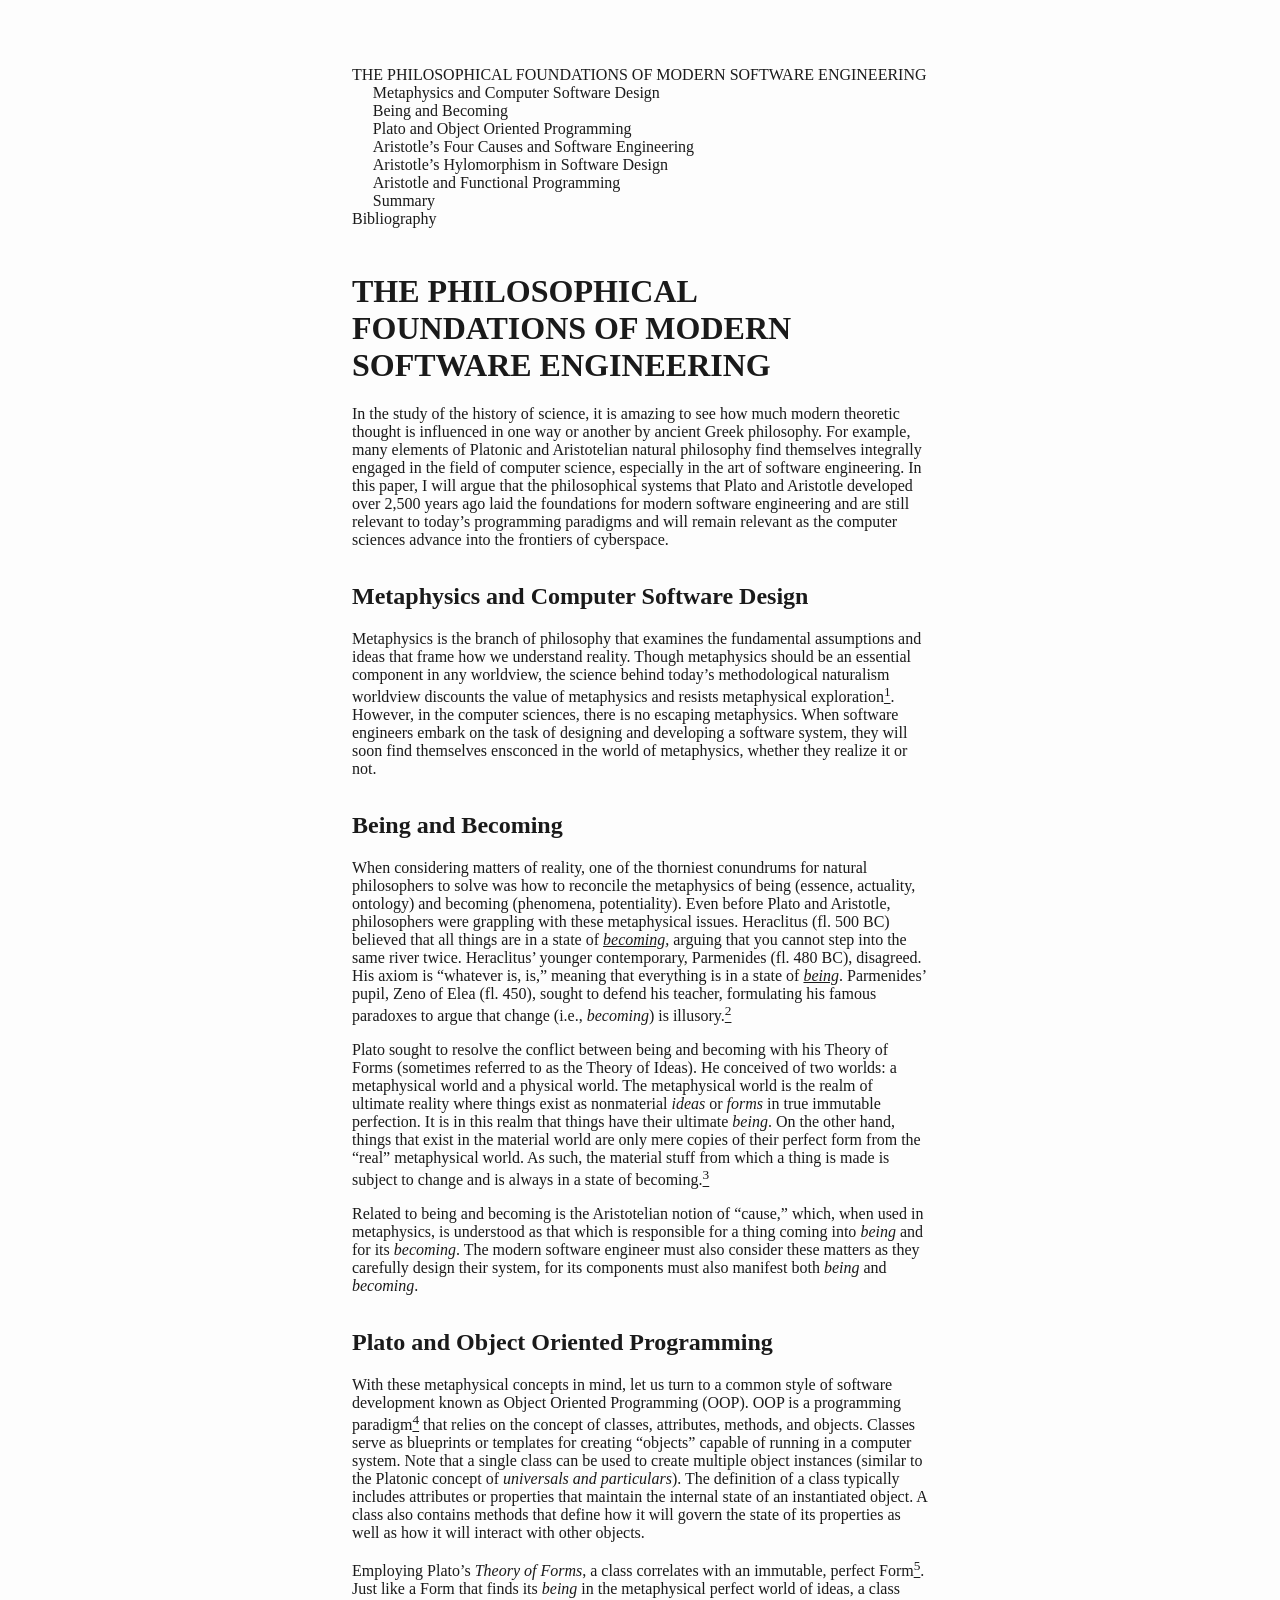
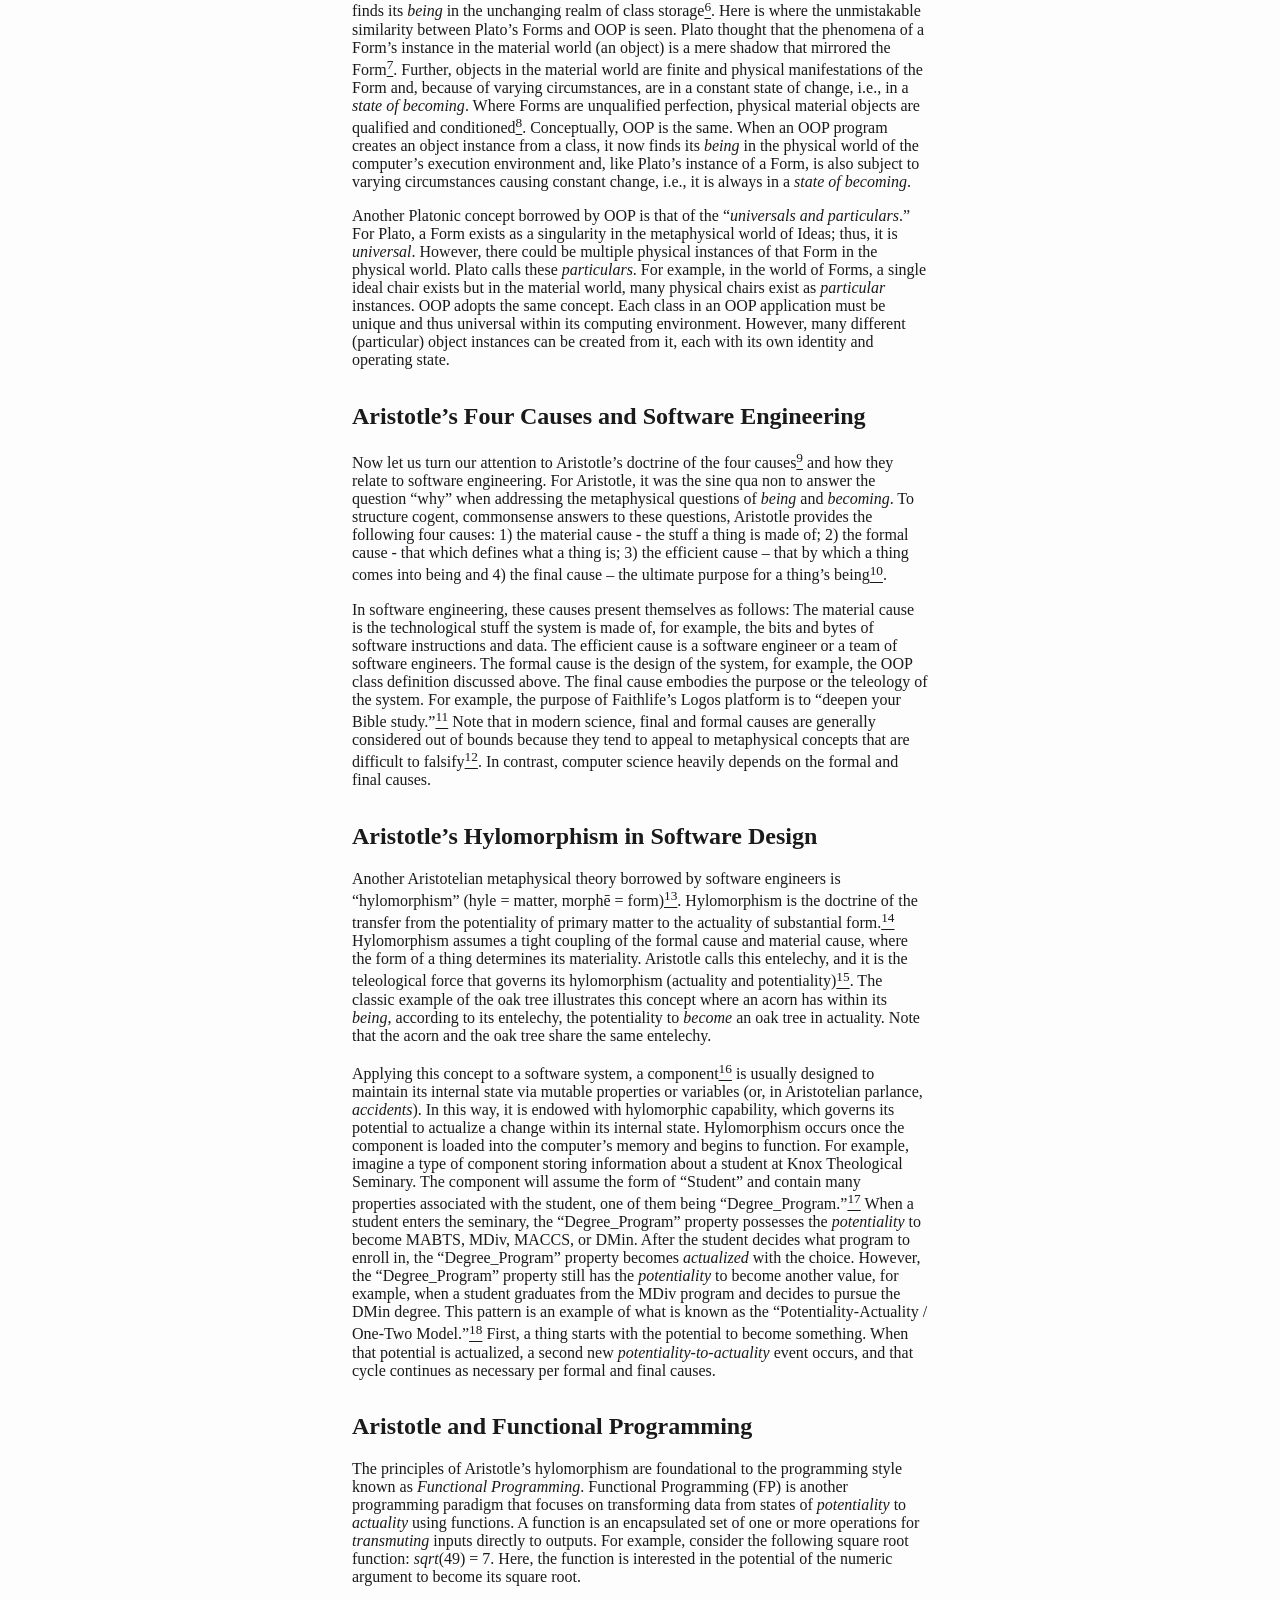
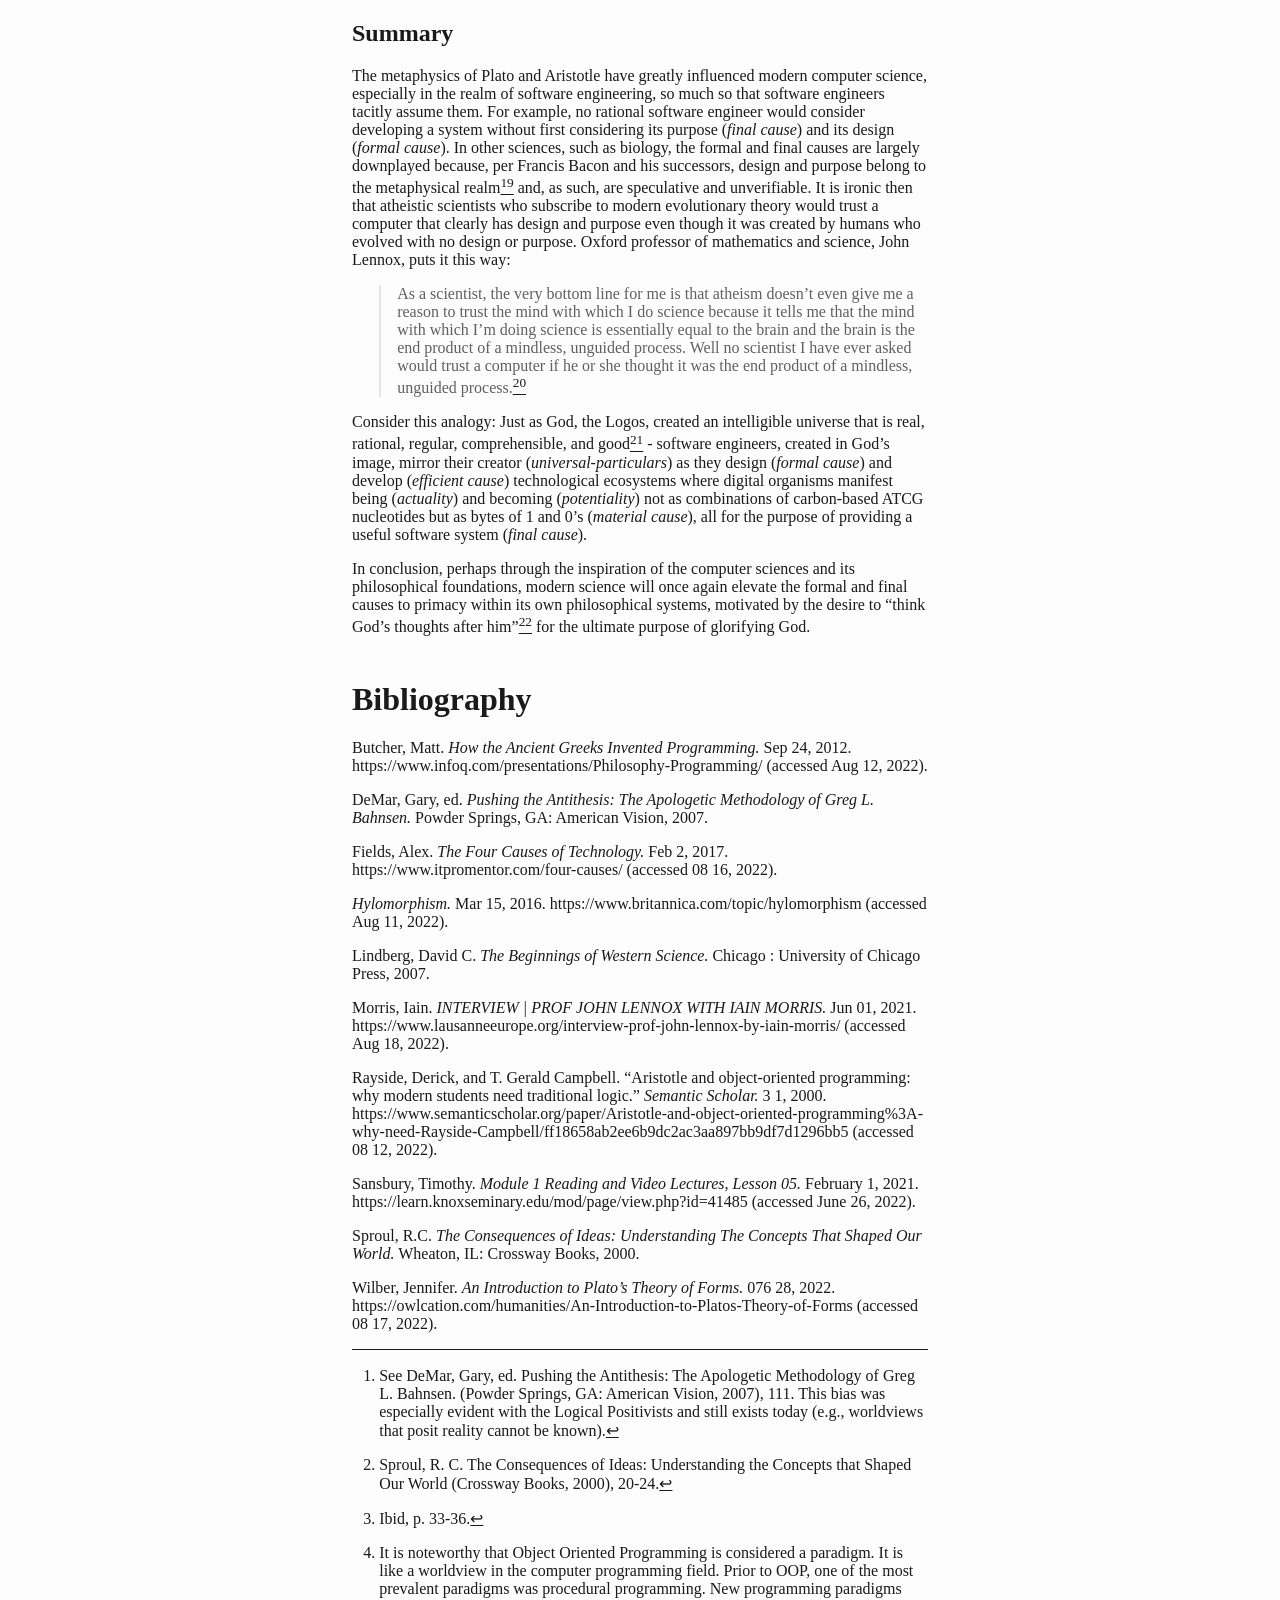
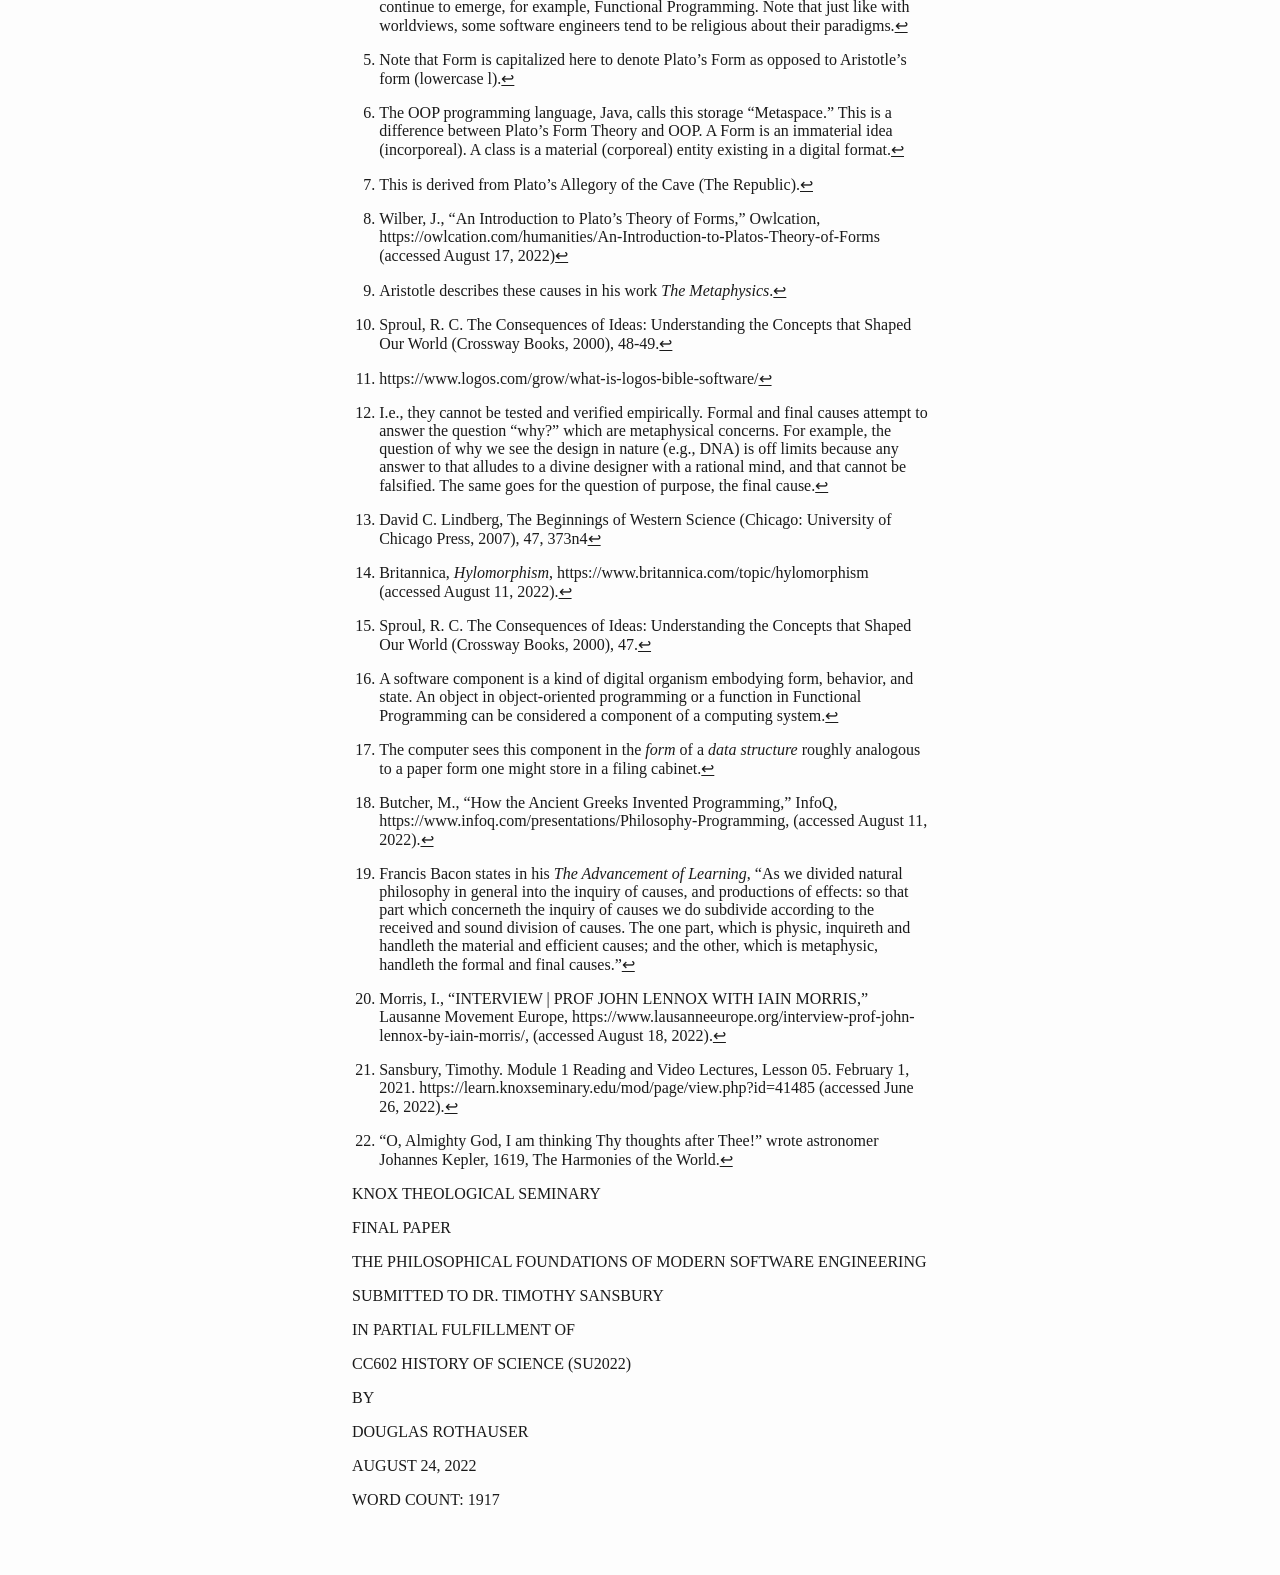
<file: History-Of-Science-Final-Paper-Rothauser.htm>
<!DOCTYPE html>
<html xmlns="http://www.w3.org/1999/xhtml">
<head>
  <meta charset="utf-8" />
  <meta name="generator" content="pandoc" />
  <meta name="viewport" content="width=device-width, initial-scale=1.0, user-scalable=yes" />
  <title>History-Of-Science-Final-Paper-Rothauser</title>
  <style>
    /* Default styles provided by pandoc.
    ** See https://pandoc.org/MANUAL.html#variables-for-html for config info.
    */
    html {
      color: #1a1a1a;
      background-color: #fdfdfd;
    }
    body {
      margin: 0 auto;
      max-width: 36em;
      padding-left: 50px;
      padding-right: 50px;
      padding-top: 50px;
      padding-bottom: 50px;
      hyphens: auto;
      overflow-wrap: break-word;
      text-rendering: optimizeLegibility;
      font-kerning: normal;
    }
    @media (max-width: 600px) {
      body {
        font-size: 0.9em;
        padding: 12px;
      }
      h1 {
        font-size: 1.8em;
      }
    }
    @media print {
      html {
        background-color: white;
      }
      body {
        background-color: transparent;
        color: black;
        font-size: 12pt;
      }
      p, h2, h3 {
        orphans: 3;
        widows: 3;
      }
      h2, h3, h4 {
        page-break-after: avoid;
      }
    }
    p {
      margin: 1em 0;
    }
    a {
      color: #1a1a1a;
    }
    a:visited {
      color: #1a1a1a;
    }
    img {
      max-width: 100%;
    }
    svg {
      height: auto;
      max-width: 100%;
    }
    h1, h2, h3, h4, h5, h6 {
      margin-top: 1.4em;
    }
    h5, h6 {
      font-size: 1em;
      font-style: italic;
    }
    h6 {
      font-weight: normal;
    }
    ol, ul {
      padding-left: 1.7em;
      margin-top: 1em;
    }
    li > ol, li > ul {
      margin-top: 0;
    }
    blockquote {
      margin: 1em 0 1em 1.7em;
      padding-left: 1em;
      border-left: 2px solid #e6e6e6;
      color: #606060;
    }
    code {
      white-space: pre-wrap;
      font-family: Menlo, Monaco, Consolas, 'Lucida Console', monospace;
      font-size: 85%;
      margin: 0;
      hyphens: manual;
    }
    pre {
      margin: 1em 0;
      overflow: auto;
    }
    pre code {
      padding: 0;
      overflow: visible;
      overflow-wrap: normal;
    }
    .sourceCode {
     background-color: transparent;
     overflow: visible;
    }
    hr {
      border: none;
      border-top: 1px solid #1a1a1a;
      height: 1px;
      margin: 1em 0;
    }
    table {
      margin: 1em 0;
      border-collapse: collapse;
      width: 100%;
      overflow-x: auto;
      display: block;
      font-variant-numeric: lining-nums tabular-nums;
    }
    table caption {
      margin-bottom: 0.75em;
    }
    tbody {
      margin-top: 0.5em;
      border-top: 1px solid #1a1a1a;
      border-bottom: 1px solid #1a1a1a;
    }
    th {
      border-top: 1px solid #1a1a1a;
      padding: 0.25em 0.5em 0.25em 0.5em;
    }
    td {
      padding: 0.125em 0.5em 0.25em 0.5em;
    }
    header {
      margin-bottom: 4em;
      text-align: center;
    }
    #TOC li {
      list-style: none;
    }
    #TOC ul {
      padding-left: 1.3em;
    }
    #TOC > ul {
      padding-left: 0;
    }
    #TOC a:not(:hover) {
      text-decoration: none;
    }
    span.smallcaps{font-variant: small-caps;}
    div.columns{display: flex; gap: min(4vw, 1.5em);}
    div.column{flex: auto; overflow-x: auto;}
    div.hanging-indent{margin-left: 1.5em; text-indent: -1.5em;}
    /* The extra [class] is a hack that increases specificity enough to
       override a similar rule in reveal.js */
    ul.task-list[class]{list-style: none;}
    ul.task-list li input[type="checkbox"] {
      font-size: inherit;
      width: 0.8em;
      margin: 0 0.8em 0.2em -1.6em;
      vertical-align: middle;
    }
    .display.math{display: block; text-align: center; margin: 0.5rem auto;}
  </style>
</head>
<body>
<nav id="TOC" role="doc-toc">
<ul>
<li><a
href="#the-philosophical-foundations-of-modern-software-engineering"
id="toc-the-philosophical-foundations-of-modern-software-engineering">THE
PHILOSOPHICAL FOUNDATIONS OF MODERN SOFTWARE ENGINEERING</a>
<ul>
<li><a href="#metaphysics-and-computer-software-design"
id="toc-metaphysics-and-computer-software-design">Metaphysics and
Computer Software Design</a></li>
<li><a href="#being-and-becoming" id="toc-being-and-becoming">Being and
Becoming</a></li>
<li><a href="#plato-and-object-oriented-programming"
id="toc-plato-and-object-oriented-programming">Plato and Object Oriented
Programming</a></li>
<li><a href="#aristotles-four-causes-and-software-engineering"
id="toc-aristotles-four-causes-and-software-engineering">Aristotle’s
Four Causes and Software Engineering</a></li>
<li><a href="#aristotles-hylomorphism-in-software-design"
id="toc-aristotles-hylomorphism-in-software-design">Aristotle’s
Hylomorphism in Software Design </a></li>
<li><a href="#aristotle-and-functional-programming"
id="toc-aristotle-and-functional-programming">Aristotle and Functional
Programming</a></li>
<li><a href="#summary" id="toc-summary">Summary</a></li>
</ul></li>
<li><a href="#bibliography" id="toc-bibliography">Bibliography</a></li>
</ul>
</nav>
<h1
id="the-philosophical-foundations-of-modern-software-engineering">THE
PHILOSOPHICAL FOUNDATIONS OF MODERN SOFTWARE ENGINEERING</h1>
<p>In the study of the history of science, it is amazing to see how much
modern theoretic thought is influenced in one way or another by ancient
Greek philosophy. For example, many elements of Platonic and
Aristotelian natural philosophy find themselves integrally engaged in
the field of computer science, especially in the art of software
engineering. In this paper, I will argue that the philosophical systems
that Plato and Aristotle developed over 2,500 years ago laid the
foundations for modern software engineering and are still relevant to
today’s programming paradigms and will remain relevant as the computer
sciences advance into the frontiers of cyberspace.</p>
<h2 id="metaphysics-and-computer-software-design">Metaphysics and
Computer Software Design</h2>
<p>Metaphysics is the branch of philosophy that examines the fundamental
assumptions and ideas that frame how we understand reality. Though
metaphysics should be an essential component in any worldview, the
science behind today’s methodological naturalism worldview discounts the
value of metaphysics and resists metaphysical exploration<a href="#fn1"
class="footnote-ref" id="fnref1" role="doc-noteref"><sup>1</sup></a>.
However, in the computer sciences, there is no escaping metaphysics.
When software engineers embark on the task of designing and developing a
software system, they will soon find themselves ensconced in the world
of metaphysics, whether they realize it or not.</p>
<h2 id="being-and-becoming">Being and Becoming</h2>
<p>When considering matters of reality, one of the thorniest conundrums
for natural philosophers to solve was how to reconcile the metaphysics
of being (essence, actuality, ontology) and becoming (phenomena,
potentiality). Even before Plato and Aristotle, philosophers were
grappling with these metaphysical issues. Heraclitus (fl. 500 BC)
believed that all things are in a state of <em><u>becoming</u></em>,
arguing that you cannot step into the same river twice. Heraclitus’
younger contemporary, Parmenides (fl. 480 BC), disagreed. His axiom is
“whatever is, is,” meaning that everything is in a state of
<em><u>being</u></em>. Parmenides’ pupil, Zeno of Elea (fl. 450), sought
to defend his teacher, formulating his famous paradoxes to argue that
change (i.e., <em>becoming</em>) is illusory.<a href="#fn2"
class="footnote-ref" id="fnref2" role="doc-noteref"><sup>2</sup></a></p>
<p>Plato sought to resolve the conflict between being and becoming with
his Theory of Forms (sometimes referred to as the Theory of Ideas). He
conceived of two worlds: a metaphysical world and a physical world. The
metaphysical world is the realm of ultimate reality where things exist
as nonmaterial <em>ideas</em> or <em>forms</em> in true immutable
perfection. It is in this realm that things have their ultimate
<em>being</em>. On the other hand, things that exist in the material
world are only mere copies of their perfect form from the “real”
metaphysical world. As such, the material stuff from which a thing is
made is subject to change and is always in a state of becoming.<a
href="#fn3" class="footnote-ref" id="fnref3"
role="doc-noteref"><sup>3</sup></a></p>
<p>Related to being and becoming is the Aristotelian notion of “cause,”
which, when used in metaphysics, is understood as that which is
responsible for a thing coming into <em>being</em> and for its
<em>becoming</em>. The modern software engineer must also consider these
matters as they carefully design their system, for its components must
also manifest both <em>being</em> and <em>becoming</em>.</p>
<h2 id="plato-and-object-oriented-programming">Plato and Object Oriented
Programming</h2>
<p>With these metaphysical concepts in mind, let us turn to a common
style of software development known as Object Oriented Programming
(OOP). OOP is a programming paradigm<a href="#fn4" class="footnote-ref"
id="fnref4" role="doc-noteref"><sup>4</sup></a> that relies on the
concept of classes, attributes, methods, and objects. Classes serve as
blueprints or templates for creating “objects” capable of running in a
computer system. Note that a single class can be used to create multiple
object instances (similar to the Platonic concept of <em>universals and
particulars</em>). The definition of a class typically includes
attributes or properties that maintain the internal state of an
instantiated object. A class also contains methods that define how it
will govern the state of its properties as well as how it will interact
with other objects.</p>
<p>Employing Plato’s <em>Theory of Forms</em>, a class correlates with
an immutable, perfect Form<a href="#fn5" class="footnote-ref"
id="fnref5" role="doc-noteref"><sup>5</sup></a>. Just like a Form that
finds its <em>being</em> in the metaphysical perfect world of ideas, a
class finds its <em>being</em> in the unchanging realm of class
storage<a href="#fn6" class="footnote-ref" id="fnref6"
role="doc-noteref"><sup>6</sup></a>. Here is where the unmistakable
similarity between Plato’s Forms and OOP is seen. Plato thought that the
phenomena of a Form’s instance in the material world (an object) is a
mere shadow that mirrored the Form<a href="#fn7" class="footnote-ref"
id="fnref7" role="doc-noteref"><sup>7</sup></a>. Further, objects in the
material world are finite and physical manifestations of the Form and,
because of varying circumstances, are in a constant state of change,
i.e., in a <em>state of becoming</em>. Where Forms are unqualified
perfection, physical material objects are qualified and conditioned<a
href="#fn8" class="footnote-ref" id="fnref8"
role="doc-noteref"><sup>8</sup></a>. Conceptually, OOP is the same. When
an OOP program creates an object instance from a class, it now finds its
<em>being</em> in the physical world of the computer’s execution
environment and, like Plato’s instance of a Form, is also subject to
varying circumstances causing constant change, i.e., it is always in a
<em>state of becoming</em>.</p>
<p>Another Platonic concept borrowed by OOP is that of the
“<em>universals and particulars</em>.” For Plato, a Form exists as a
singularity in the metaphysical world of Ideas; thus, it is
<em>universal</em>. However, there could be multiple physical instances
of that Form in the physical world. Plato calls these
<em>particulars</em>. For example, in the world of Forms, a single ideal
chair exists but in the material world, many physical chairs exist as
<em>particular</em> instances. OOP adopts the same concept. Each class
in an OOP application must be unique and thus universal within its
computing environment. However, many different (particular) object
instances can be created from it, each with its own identity and
operating state.</p>
<h2 id="aristotles-four-causes-and-software-engineering">Aristotle’s
Four Causes and Software Engineering</h2>
<p>Now let us turn our attention to Aristotle’s doctrine of the four
causes<a href="#fn9" class="footnote-ref" id="fnref9"
role="doc-noteref"><sup>9</sup></a> and how they relate to software
engineering. For Aristotle, it was the sine qua non to answer the
question “why” when addressing the metaphysical questions of
<em>being</em> and <em>becoming</em>. To structure cogent, commonsense
answers to these questions, Aristotle provides the following four
causes: 1) the material cause - the stuff a thing is made of; 2) the
formal cause - that which defines what a thing is; 3) the efficient
cause – that by which a thing comes into being and 4) the final cause –
the ultimate purpose for a thing’s being<a href="#fn10"
class="footnote-ref" id="fnref10"
role="doc-noteref"><sup>10</sup></a>.</p>
<p>In software engineering, these causes present themselves as follows:
The material cause is the technological stuff the system is made of, for
example, the bits and bytes of software instructions and data. The
efficient cause is a software engineer or a team of software engineers.
The formal cause is the design of the system, for example, the OOP class
definition discussed above. The final cause embodies the purpose or the
teleology of the system. For example, the purpose of Faithlife’s Logos
platform is to “deepen your Bible study.”<a href="#fn11"
class="footnote-ref" id="fnref11" role="doc-noteref"><sup>11</sup></a>
Note that in modern science, final and formal causes are generally
considered out of bounds because they tend to appeal to metaphysical
concepts that are difficult to falsify<a href="#fn12"
class="footnote-ref" id="fnref12" role="doc-noteref"><sup>12</sup></a>.
In contrast, computer science heavily depends on the formal and final
causes.</p>
<h2 id="aristotles-hylomorphism-in-software-design">Aristotle’s
Hylomorphism in Software Design </h2>
<p>Another Aristotelian metaphysical theory borrowed by software
engineers is “hylomorphism” (hyle = matter, morphē = form)<a
href="#fn13" class="footnote-ref" id="fnref13"
role="doc-noteref"><sup>13</sup></a>. Hylomorphism is the doctrine of
the transfer from the potentiality of primary matter to the actuality of
substantial form.<a href="#fn14" class="footnote-ref" id="fnref14"
role="doc-noteref"><sup>14</sup></a> Hylomorphism assumes a tight
coupling of the formal cause and material cause, where the form of a
thing determines its materiality. Aristotle calls this entelechy, and it
is the teleological force that governs its hylomorphism (actuality and
potentiality)<a href="#fn15" class="footnote-ref" id="fnref15"
role="doc-noteref"><sup>15</sup></a>. The classic example of the oak
tree illustrates this concept where an acorn has within its
<em>being</em>, according to its entelechy, the potentiality to
<em>become</em> an oak tree in actuality. Note that the acorn and the
oak tree share the same entelechy.</p>
<p>Applying this concept to a software system, a component<a
href="#fn16" class="footnote-ref" id="fnref16"
role="doc-noteref"><sup>16</sup></a> is usually designed to maintain its
internal state via mutable properties or variables (or, in Aristotelian
parlance, <em>accidents</em>). In this way, it is endowed with
hylomorphic capability, which governs its potential to actualize a
change within its internal state. Hylomorphism occurs once the component
is loaded into the computer’s memory and begins to function. For
example, imagine a type of component storing information about a student
at Knox Theological Seminary. The component will assume the form of
“Student” and contain many properties associated with the student, one
of them being “Degree_Program.”<a href="#fn17" class="footnote-ref"
id="fnref17" role="doc-noteref"><sup>17</sup></a> When a student enters
the seminary, the “Degree_Program” property possesses the
<em>potentiality</em> to become MABTS, MDiv, MACCS, or DMin. After the
student decides what program to enroll in, the “Degree_Program” property
becomes <em>actualized</em> with the choice. However, the
“Degree_Program” property still has the <em>potentiality</em> to become
another value, for example, when a student graduates from the MDiv
program and decides to pursue the DMin degree. This pattern is an
example of what is known as the “Potentiality-Actuality / One-Two
Model.”<a href="#fn18" class="footnote-ref" id="fnref18"
role="doc-noteref"><sup>18</sup></a> First, a thing starts with the
potential to become something. When that potential is actualized, a
second new <em>potentiality-to-actuality</em> event occurs, and that
cycle continues as necessary per formal and final causes.</p>
<h2 id="aristotle-and-functional-programming">Aristotle and Functional
Programming</h2>
<p>The principles of Aristotle’s hylomorphism are foundational to the
programming style known as <em>Functional Programming</em>. Functional
Programming (FP) is another programming paradigm that focuses on
transforming data from states of <em>potentiality</em> to
<em>actuality</em> using functions. A function is an encapsulated set of
one or more operations for <em>transmuting</em> inputs directly to
outputs. For example, consider the following square root function:
<em>sqrt</em>(49) = 7. Here, the function is interested in the potential
of the numeric argument to become its square root.</p>
<h2 id="summary">Summary</h2>
<p>The metaphysics of Plato and Aristotle have greatly influenced modern
computer science, especially in the realm of software engineering, so
much so that software engineers tacitly assume them. For example, no
rational software engineer would consider developing a system without
first considering its purpose (<em>final cause</em>) and its design
(<em>formal cause</em>). In other sciences, such as biology, the formal
and final causes are largely downplayed because, per Francis Bacon and
his successors, design and purpose belong to the metaphysical realm<a
href="#fn19" class="footnote-ref" id="fnref19"
role="doc-noteref"><sup>19</sup></a> and, as such, are speculative and
unverifiable. It is ironic then that atheistic scientists who subscribe
to modern evolutionary theory would trust a computer that clearly has
design and purpose even though it was created by humans who evolved with
no design or purpose. Oxford professor of mathematics and science, John
Lennox, puts it this way:</p>
<blockquote>
<p>As a scientist, the very bottom line for me is that atheism doesn’t
even give me a reason to trust the mind with which I do science because
it tells me that the mind with which I’m doing science is essentially
equal to the brain and the brain is the end product of a mindless,
unguided process. Well no scientist I have ever asked would trust a
computer if he or she thought it was the end product of a mindless,
unguided process.<a href="#fn20" class="footnote-ref" id="fnref20"
role="doc-noteref"><sup>20</sup></a></p>
</blockquote>
<p>Consider this analogy: Just as God, the Logos, created an
intelligible universe that is real, rational, regular, comprehensible,
and good<a href="#fn21" class="footnote-ref" id="fnref21"
role="doc-noteref"><sup>21</sup></a> - software engineers, created in
God’s image, mirror their creator (<em>universal-particulars</em>) as
they design (<em>formal cause</em>) and develop (<em>efficient
cause</em>) technological ecosystems where digital organisms manifest
being (<em>actuality</em>) and becoming (<em>potentiality</em>) not as
combinations of carbon-based ATCG nucleotides but as bytes of 1 and 0’s
(<em>material cause</em>), all for the purpose of providing a useful
software system (<em>final cause</em>).</p>
<p>In conclusion, perhaps through the inspiration of the computer
sciences and its philosophical foundations, modern science will once
again elevate the formal and final causes to primacy within its own
philosophical systems, motivated by the desire to “think God’s thoughts
after him”<a href="#fn22" class="footnote-ref" id="fnref22"
role="doc-noteref"><sup>22</sup></a> for the ultimate purpose of
glorifying God.</p>
<h1 id="bibliography">Bibliography</h1>
<p>Butcher, Matt. <em>How the Ancient Greeks Invented Programming.</em>
Sep 24, 2012.
https://www.infoq.com/presentations/Philosophy-Programming/ (accessed
Aug 12, 2022).</p>
<p>DeMar, Gary, ed. <em>Pushing the Antithesis: The Apologetic
Methodology of Greg L. Bahnsen.</em> Powder Springs, GA: American
Vision, 2007.</p>
<p>Fields, Alex. <em>The Four Causes of Technology.</em> Feb 2, 2017.
https://www.itpromentor.com/four-causes/ (accessed 08 16, 2022).</p>
<p><em>Hylomorphism.</em> Mar 15, 2016.
https://www.britannica.com/topic/hylomorphism (accessed Aug 11,
2022).</p>
<p>Lindberg, David C. <em>The Beginnings of Western Science.</em>
Chicago : University of Chicago Press, 2007.</p>
<p>Morris, Iain. <em>INTERVIEW | PROF JOHN LENNOX WITH IAIN MORRIS.</em>
Jun 01, 2021.
https://www.lausanneeurope.org/interview-prof-john-lennox-by-iain-morris/
(accessed Aug 18, 2022).</p>
<p>Rayside, Derick, and T. Gerald Campbell. “Aristotle and
object-oriented programming: why modern students need traditional
logic.” <em>Semantic Scholar.</em> 3 1, 2000.
https://www.semanticscholar.org/paper/Aristotle-and-object-oriented-programming%3A-why-need-Rayside-Campbell/ff18658ab2ee6b9dc2ac3aa897bb9df7d1296bb5
(accessed 08 12, 2022).</p>
<p>Sansbury, Timothy. <em>Module 1 Reading and Video Lectures, Lesson
05.</em> February 1, 2021.
https://learn.knoxseminary.edu/mod/page/view.php?id=41485 (accessed June
26, 2022).</p>
<p>Sproul, R.C. <em>The Consequences of Ideas: Understanding The
Concepts That Shaped Our World.</em> Wheaton, IL: Crossway Books,
2000.</p>
<p>Wilber, Jennifer. <em>An Introduction to Plato’s Theory of
Forms.</em> 076 28, 2022.
https://owlcation.com/humanities/An-Introduction-to-Platos-Theory-of-Forms
(accessed 08 17, 2022).</p>
<section id="footnotes" class="footnotes footnotes-end-of-document"
role="doc-endnotes">
<hr />
<ol>
<li id="fn1"><p>See DeMar, Gary, ed. Pushing the Antithesis: The
Apologetic Methodology of Greg L. Bahnsen. (Powder Springs, GA: American
Vision, 2007), 111. This bias was especially evident with the Logical
Positivists and still exists today (e.g., worldviews that posit reality
cannot be known).<a href="#fnref1" class="footnote-back"
role="doc-backlink">↩︎</a></p></li>
<li id="fn2"><p>Sproul, R. C. The Consequences of Ideas: Understanding
the Concepts that Shaped Our World (Crossway Books, 2000), 20-24.<a
href="#fnref2" class="footnote-back" role="doc-backlink">↩︎</a></p></li>
<li id="fn3"><p>Ibid, p. 33-36.<a href="#fnref3" class="footnote-back"
role="doc-backlink">↩︎</a></p></li>
<li id="fn4"><p>It is noteworthy that Object Oriented Programming is
considered a paradigm. It is like a worldview in the computer
programming field. Prior to OOP, one of the most prevalent paradigms was
procedural programming. New programming paradigms continue to emerge,
for example, Functional Programming. Note that just like with
worldviews, some software engineers tend to be religious about their
paradigms.<a href="#fnref4" class="footnote-back"
role="doc-backlink">↩︎</a></p></li>
<li id="fn5"><p>Note that Form is capitalized here to denote Plato’s
Form as opposed to Aristotle’s form (lowercase l).<a href="#fnref5"
class="footnote-back" role="doc-backlink">↩︎</a></p></li>
<li id="fn6"><p>The OOP programming language, Java, calls this storage
“Metaspace.” This is a difference between Plato’s Form Theory and OOP. A
Form is an immaterial idea (incorporeal). A class is a material
(corporeal) entity existing in a digital format.<a href="#fnref6"
class="footnote-back" role="doc-backlink">↩︎</a></p></li>
<li id="fn7"><p>This is derived from Plato’s Allegory of the Cave (The
Republic).<a href="#fnref7" class="footnote-back"
role="doc-backlink">↩︎</a></p></li>
<li id="fn8"><p>Wilber, J., “An Introduction to Plato’s Theory of
Forms,” Owlcation,
https://owlcation.com/humanities/An-Introduction-to-Platos-Theory-of-Forms
(accessed August 17, 2022)<a href="#fnref8" class="footnote-back"
role="doc-backlink">↩︎</a></p></li>
<li id="fn9"><p>Aristotle describes these causes in his work <em>The
Metaphysics</em>.<a href="#fnref9" class="footnote-back"
role="doc-backlink">↩︎</a></p></li>
<li id="fn10"><p>Sproul, R. C. The Consequences of Ideas: Understanding
the Concepts that Shaped Our World (Crossway Books, 2000), 48-49.<a
href="#fnref10" class="footnote-back" role="doc-backlink">↩︎</a></p></li>
<li
id="fn11"><p>https://www.logos.com/grow/what-is-logos-bible-software/<a
href="#fnref11" class="footnote-back" role="doc-backlink">↩︎</a></p></li>
<li id="fn12"><p>I.e., they cannot be tested and verified empirically.
Formal and final causes attempt to answer the question “why?” which are
metaphysical concerns. For example, the question of why we see the
design in nature (e.g., DNA) is off limits because any answer to that
alludes to a divine designer with a rational mind, and that cannot be
falsified. The same goes for the question of purpose, the final cause.<a
href="#fnref12" class="footnote-back" role="doc-backlink">↩︎</a></p></li>
<li id="fn13"><p>David C. Lindberg, The Beginnings of Western Science
(Chicago: University of Chicago Press, 2007), 47, 373n4<a
href="#fnref13" class="footnote-back" role="doc-backlink">↩︎</a></p></li>
<li id="fn14"><p>Britannica, <em>Hylomorphism</em>,
https://www.britannica.com/topic/hylomorphism (accessed August 11,
2022).<a href="#fnref14" class="footnote-back"
role="doc-backlink">↩︎</a></p></li>
<li id="fn15"><p>Sproul, R. C. The Consequences of Ideas: Understanding
the Concepts that Shaped Our World (Crossway Books, 2000), 47.<a
href="#fnref15" class="footnote-back" role="doc-backlink">↩︎</a></p></li>
<li id="fn16"><p>A software component is a kind of digital organism
embodying form, behavior, and state. An object in object-oriented
programming or a function in Functional Programming can be considered a
component of a computing system.<a href="#fnref16" class="footnote-back"
role="doc-backlink">↩︎</a></p></li>
<li id="fn17"><p>The computer sees this component in the <em>form</em>
of a <em>data structure</em> roughly analogous to a paper form one might
store in a filing cabinet.<a href="#fnref17" class="footnote-back"
role="doc-backlink">↩︎</a></p></li>
<li id="fn18"><p>Butcher, M., “How the Ancient Greeks Invented
Programming,” InfoQ,
https://www.infoq.com/presentations/Philosophy-Programming, (accessed
August 11, 2022).<a href="#fnref18" class="footnote-back"
role="doc-backlink">↩︎</a></p></li>
<li id="fn19"><p>Francis Bacon states in his <em>The Advancement of
Learning</em>, “As we divided natural philosophy in general into the
inquiry of causes, and productions of effects: so that part which
concerneth the inquiry of causes we do subdivide according to the
received and sound division of causes. The one part, which is physic,
inquireth and handleth the material and efficient causes; and the other,
which is metaphysic, handleth the formal and final causes.”<a
href="#fnref19" class="footnote-back" role="doc-backlink">↩︎</a></p></li>
<li id="fn20"><p>Morris, I., “INTERVIEW | PROF JOHN LENNOX WITH IAIN
MORRIS,” Lausanne Movement Europe,
https://www.lausanneeurope.org/interview-prof-john-lennox-by-iain-morris/,
(accessed August 18, 2022).<a href="#fnref20" class="footnote-back"
role="doc-backlink">↩︎</a></p></li>
<li id="fn21"><p>Sansbury, Timothy. Module 1 Reading and Video Lectures,
Lesson 05. February 1, 2021.
https://learn.knoxseminary.edu/mod/page/view.php?id=41485 (accessed June
26, 2022).<a href="#fnref21" class="footnote-back"
role="doc-backlink">↩︎</a></p></li>
<li id="fn22"><p>“O, Almighty God, I am thinking Thy thoughts after
Thee!” wrote astronomer Johannes Kepler, 1619, The Harmonies of the
World.<a href="#fnref22" class="footnote-back"
role="doc-backlink">↩︎</a></p></li>
</ol>
</section>
<p>KNOX THEOLOGICAL SEMINARY</p>
<p>FINAL PAPER</p>
<p>THE PHILOSOPHICAL FOUNDATIONS OF MODERN SOFTWARE ENGINEERING</p>
<p>SUBMITTED TO DR. TIMOTHY SANSBURY</p>
<p>IN PARTIAL FULFILLMENT OF</p>
<p>CC602 HISTORY OF SCIENCE (SU2022)</p>
<p>BY</p>
<p>DOUGLAS ROTHAUSER</p>
<p>AUGUST 24, 2022</p>
<p>WORD COUNT: 1917</p>
</body>
</html>
</file>
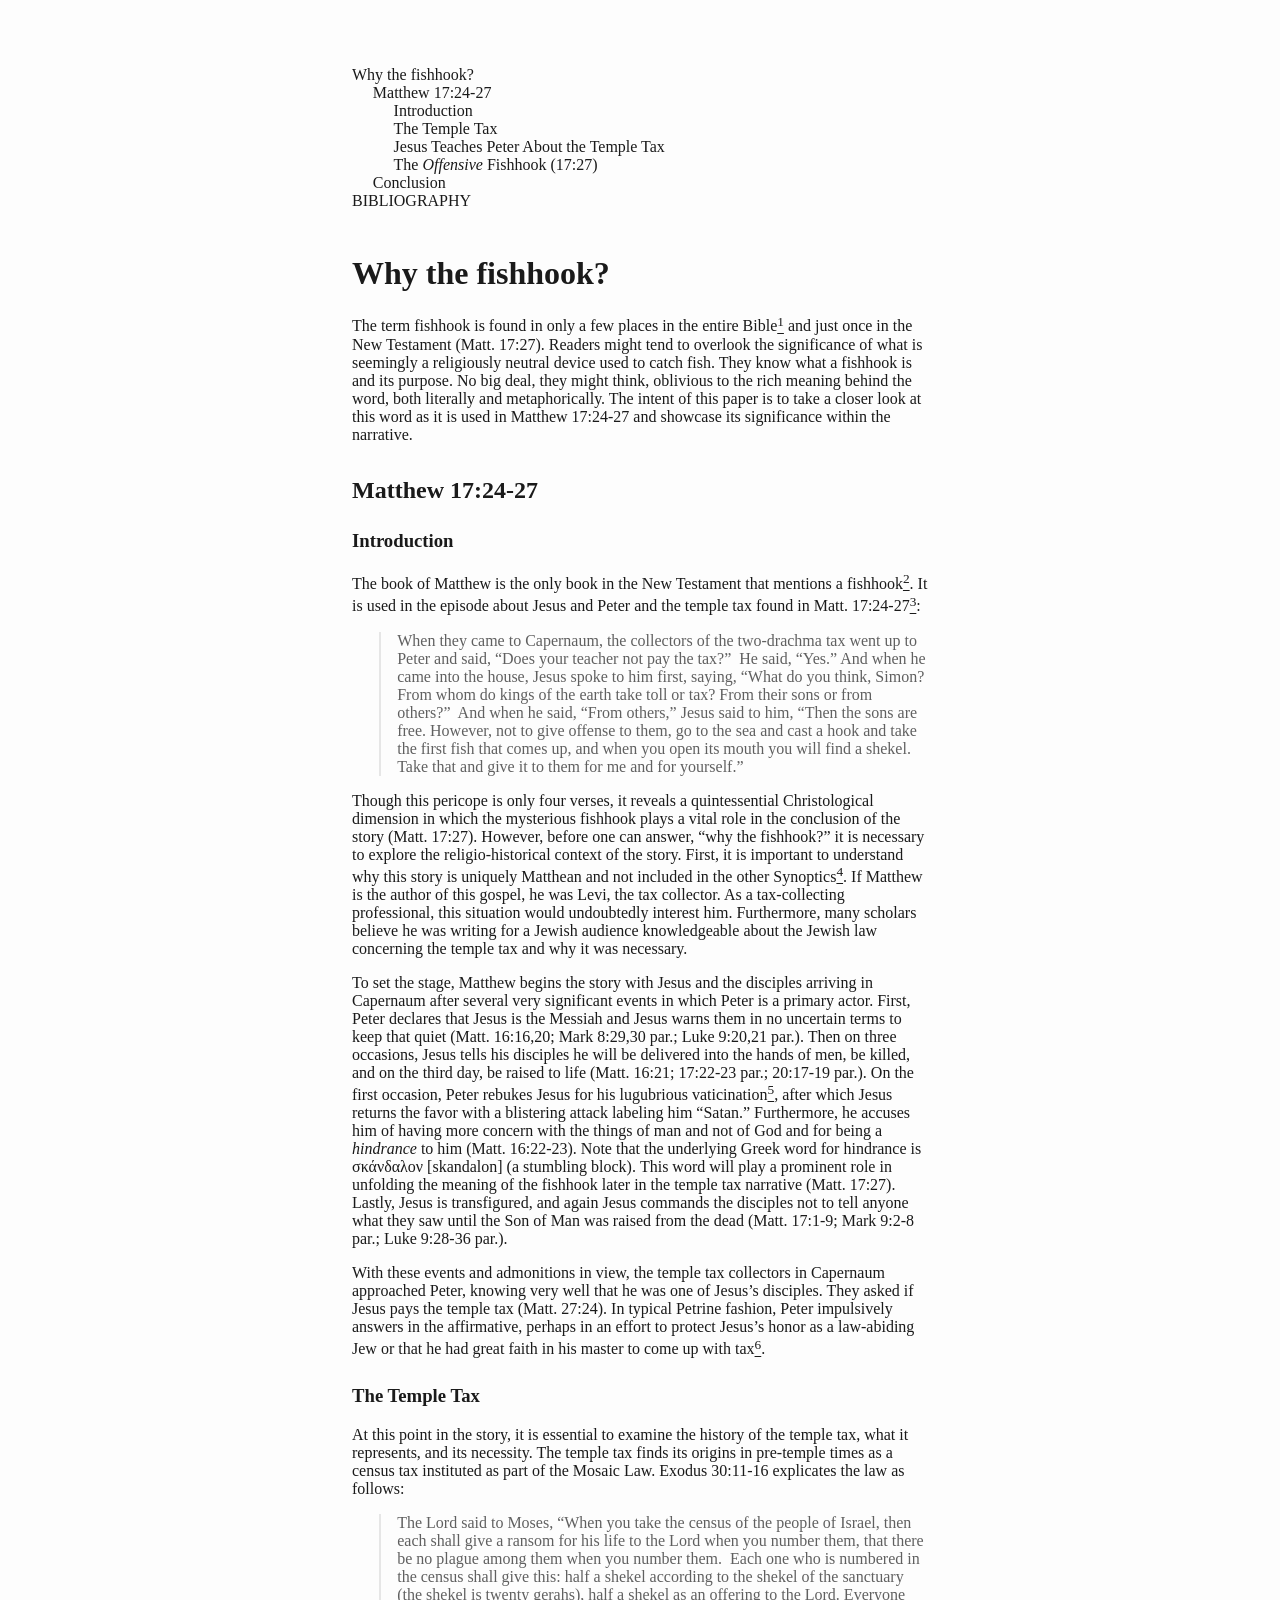
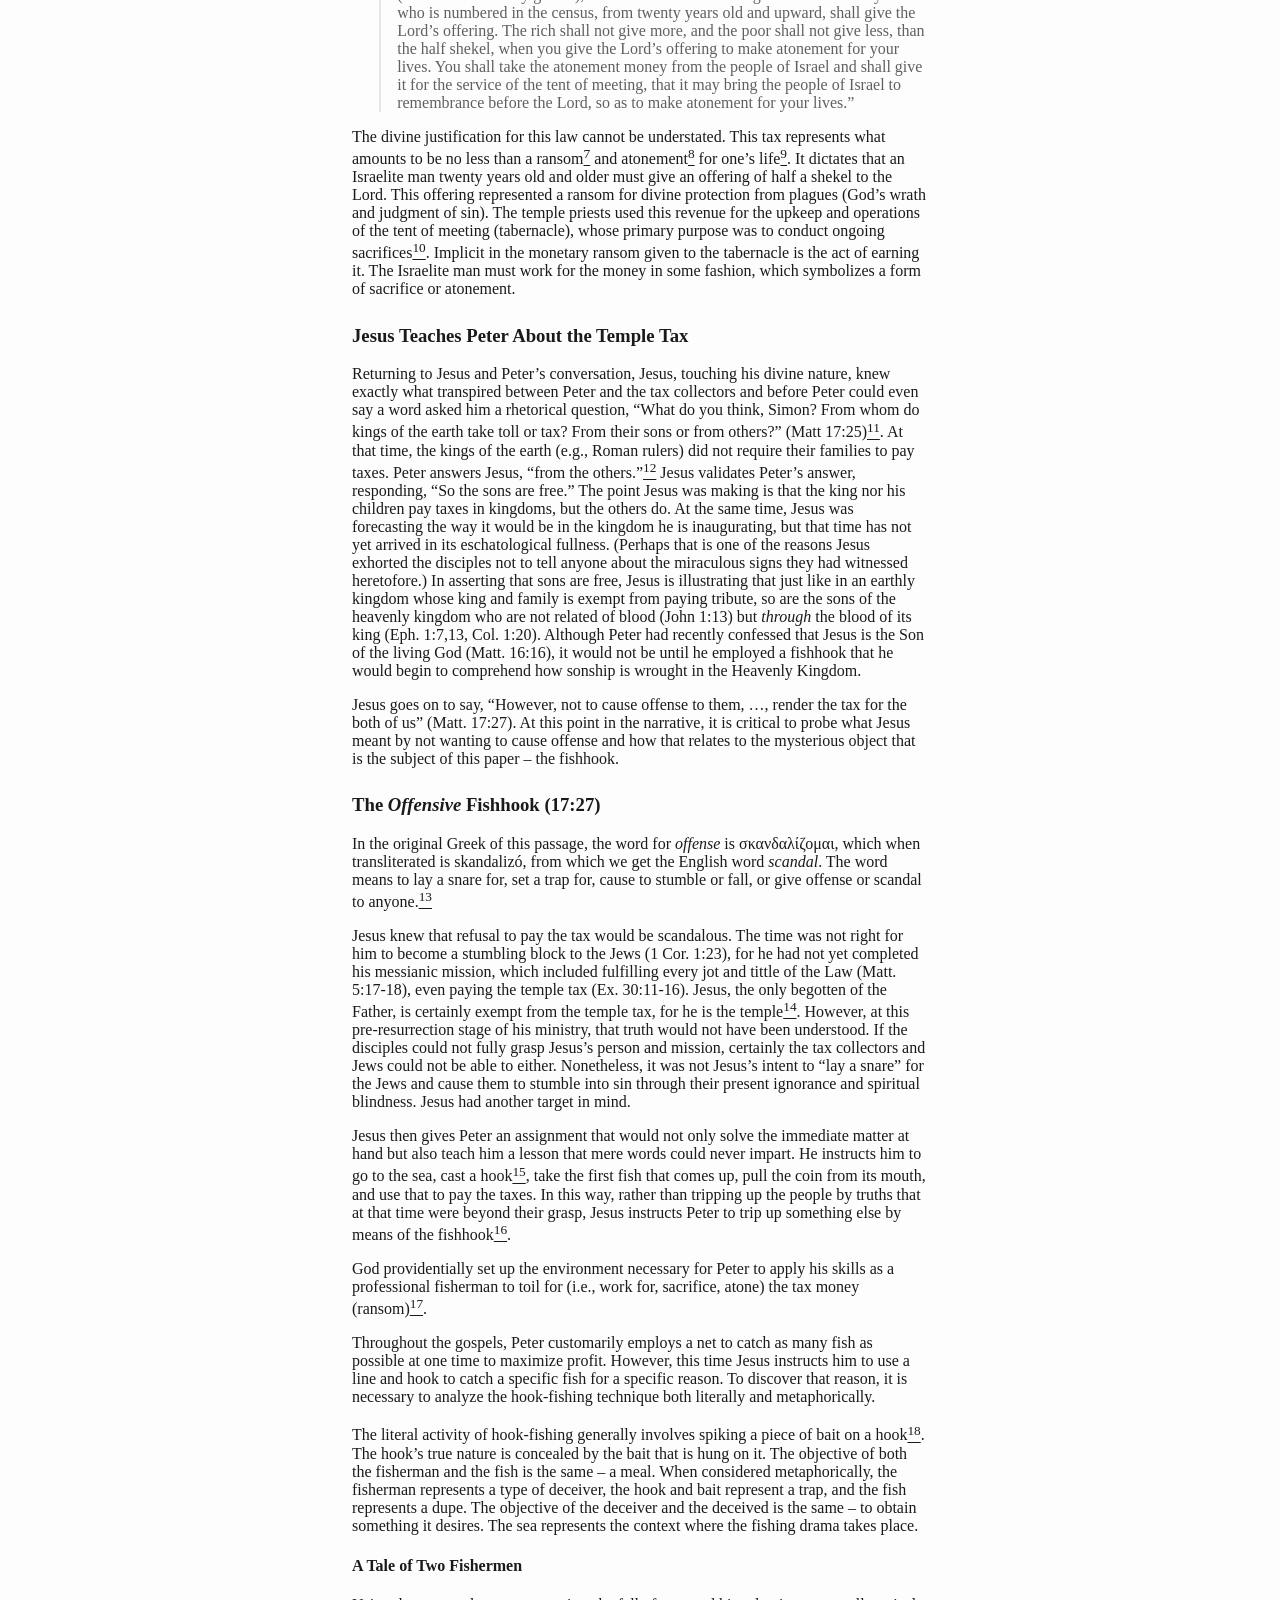
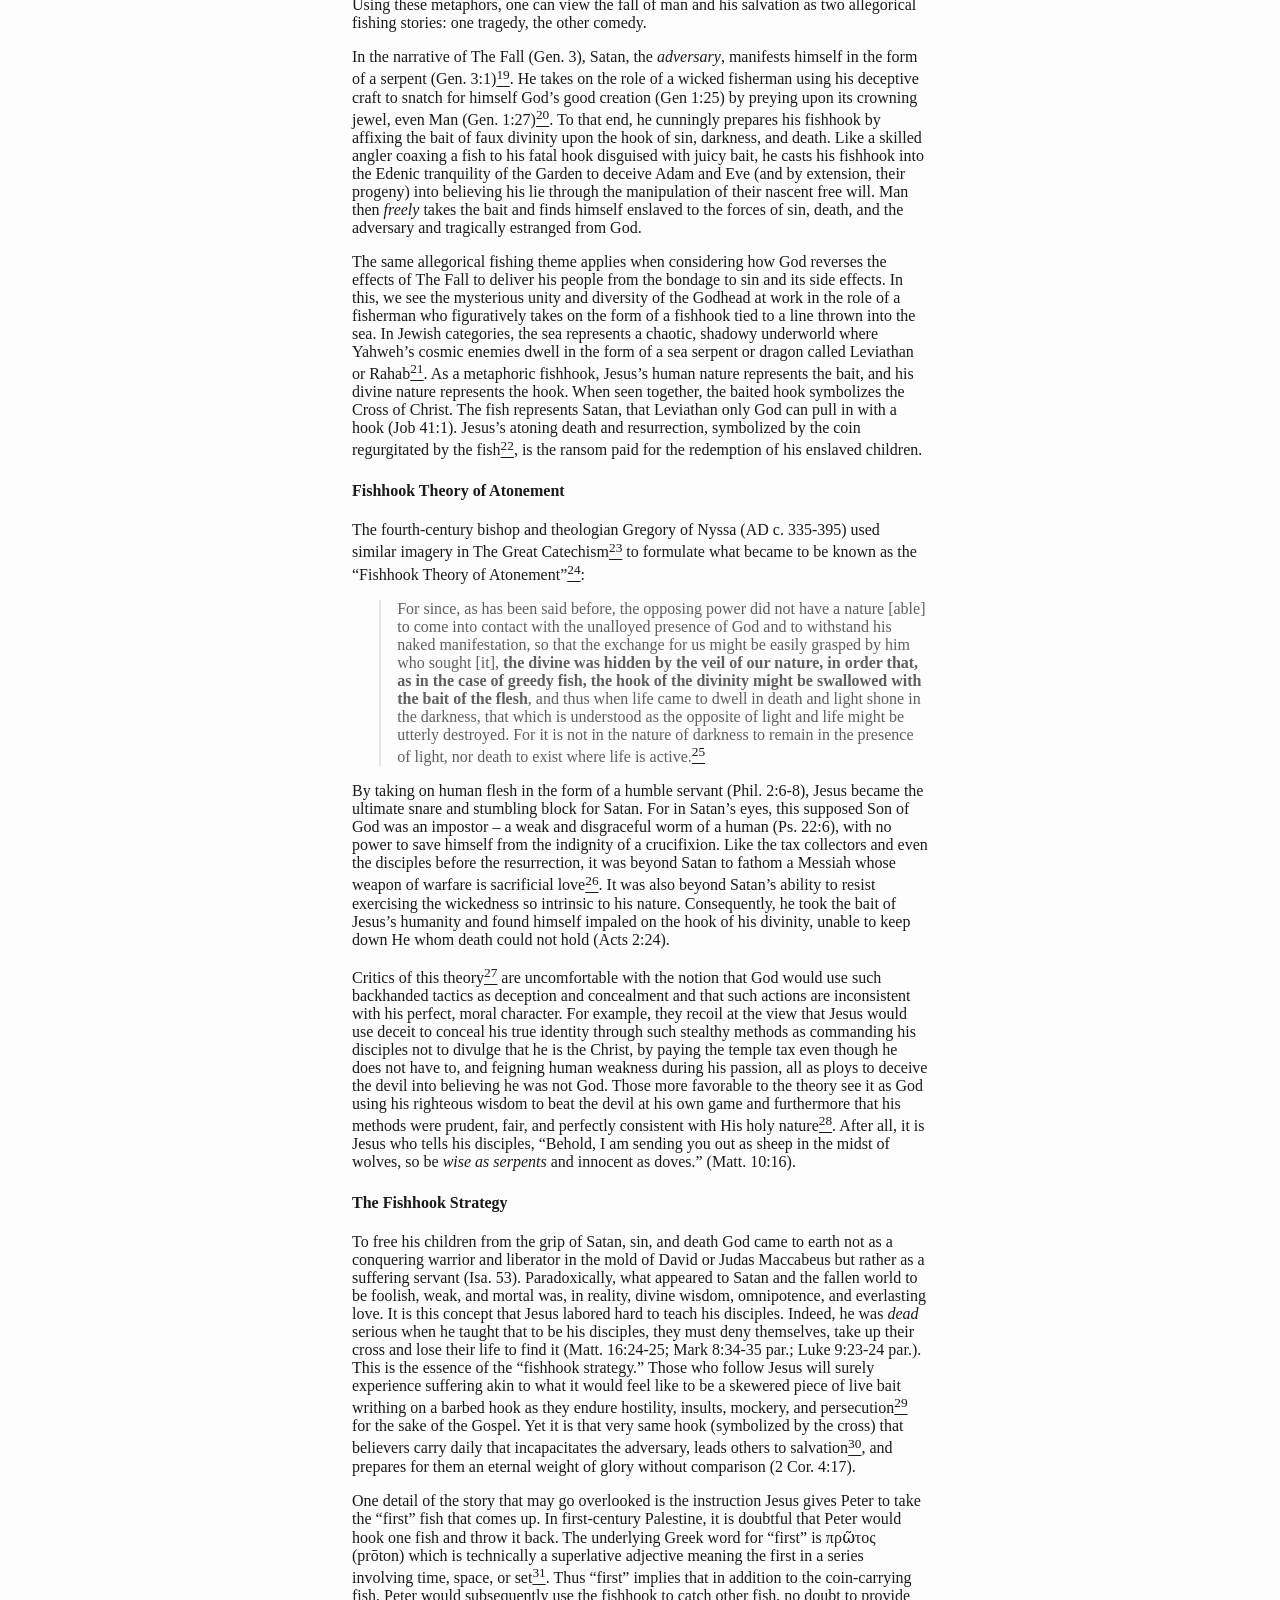
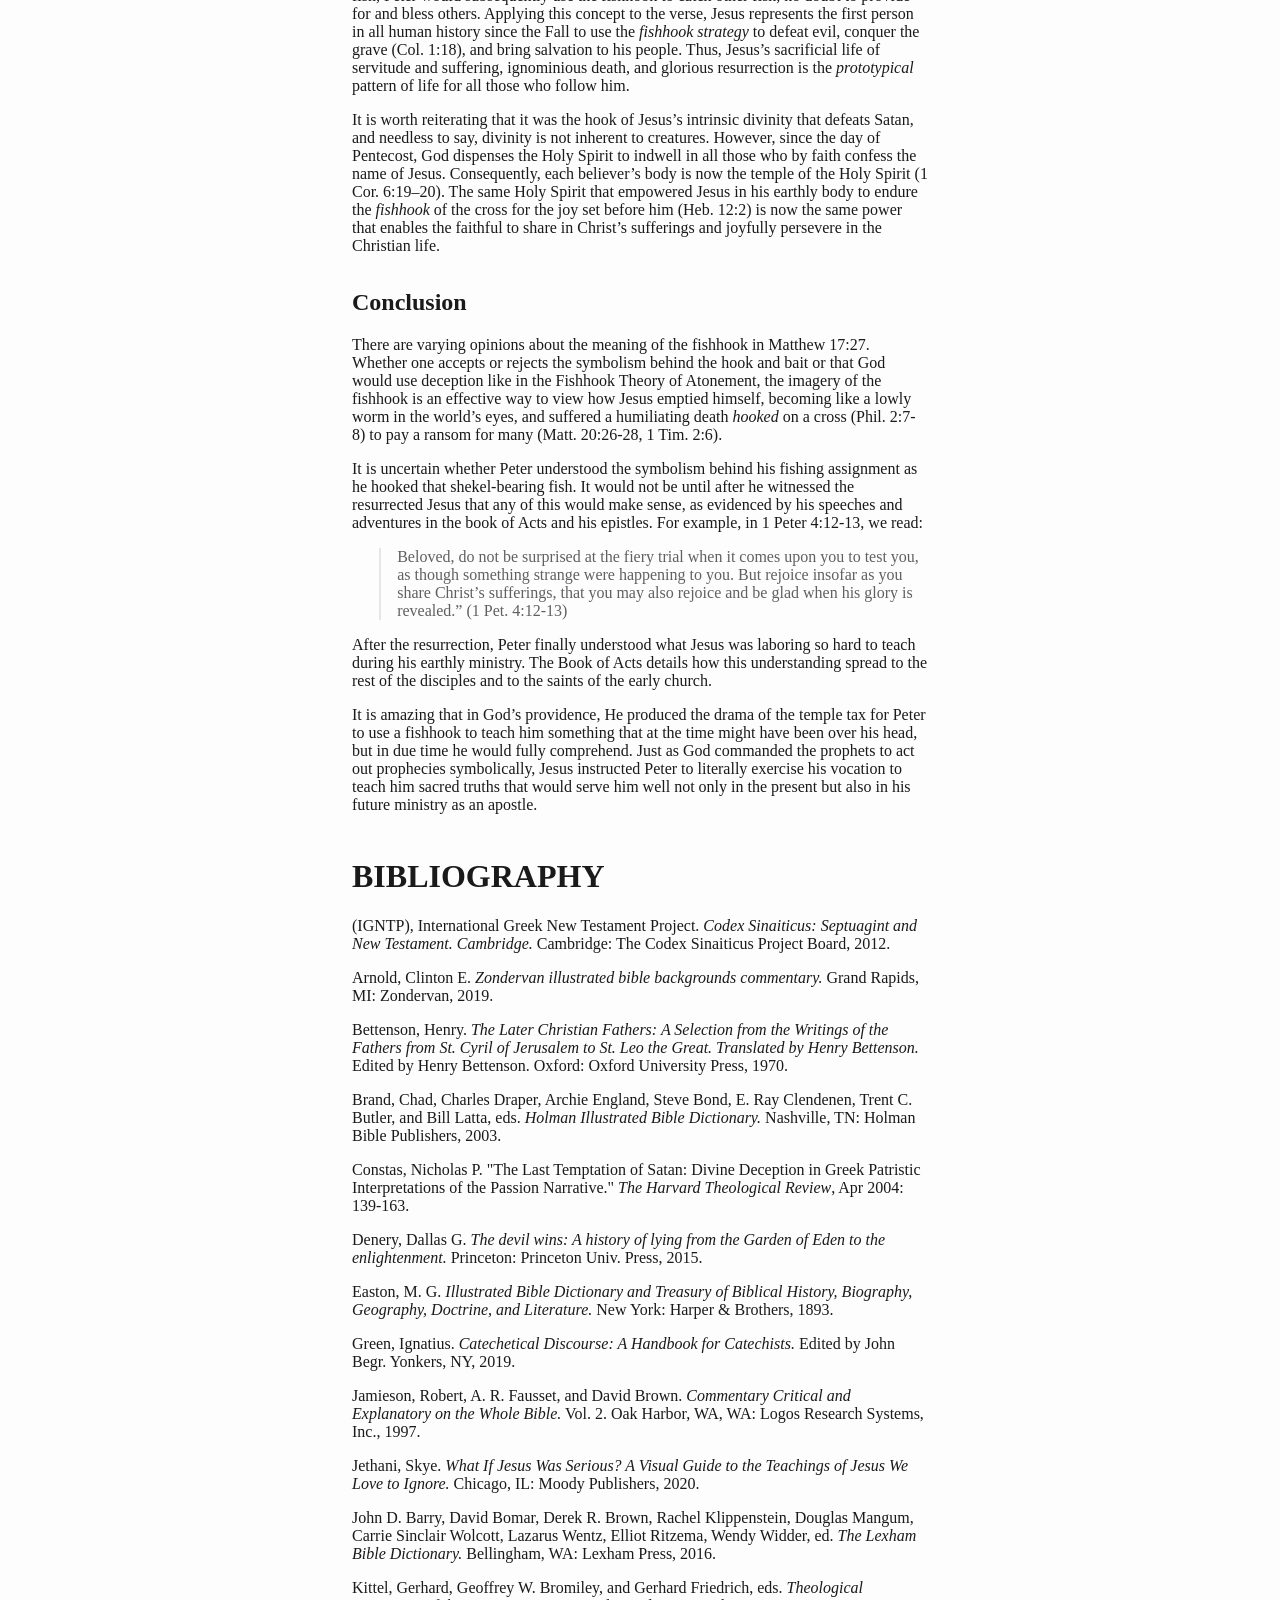
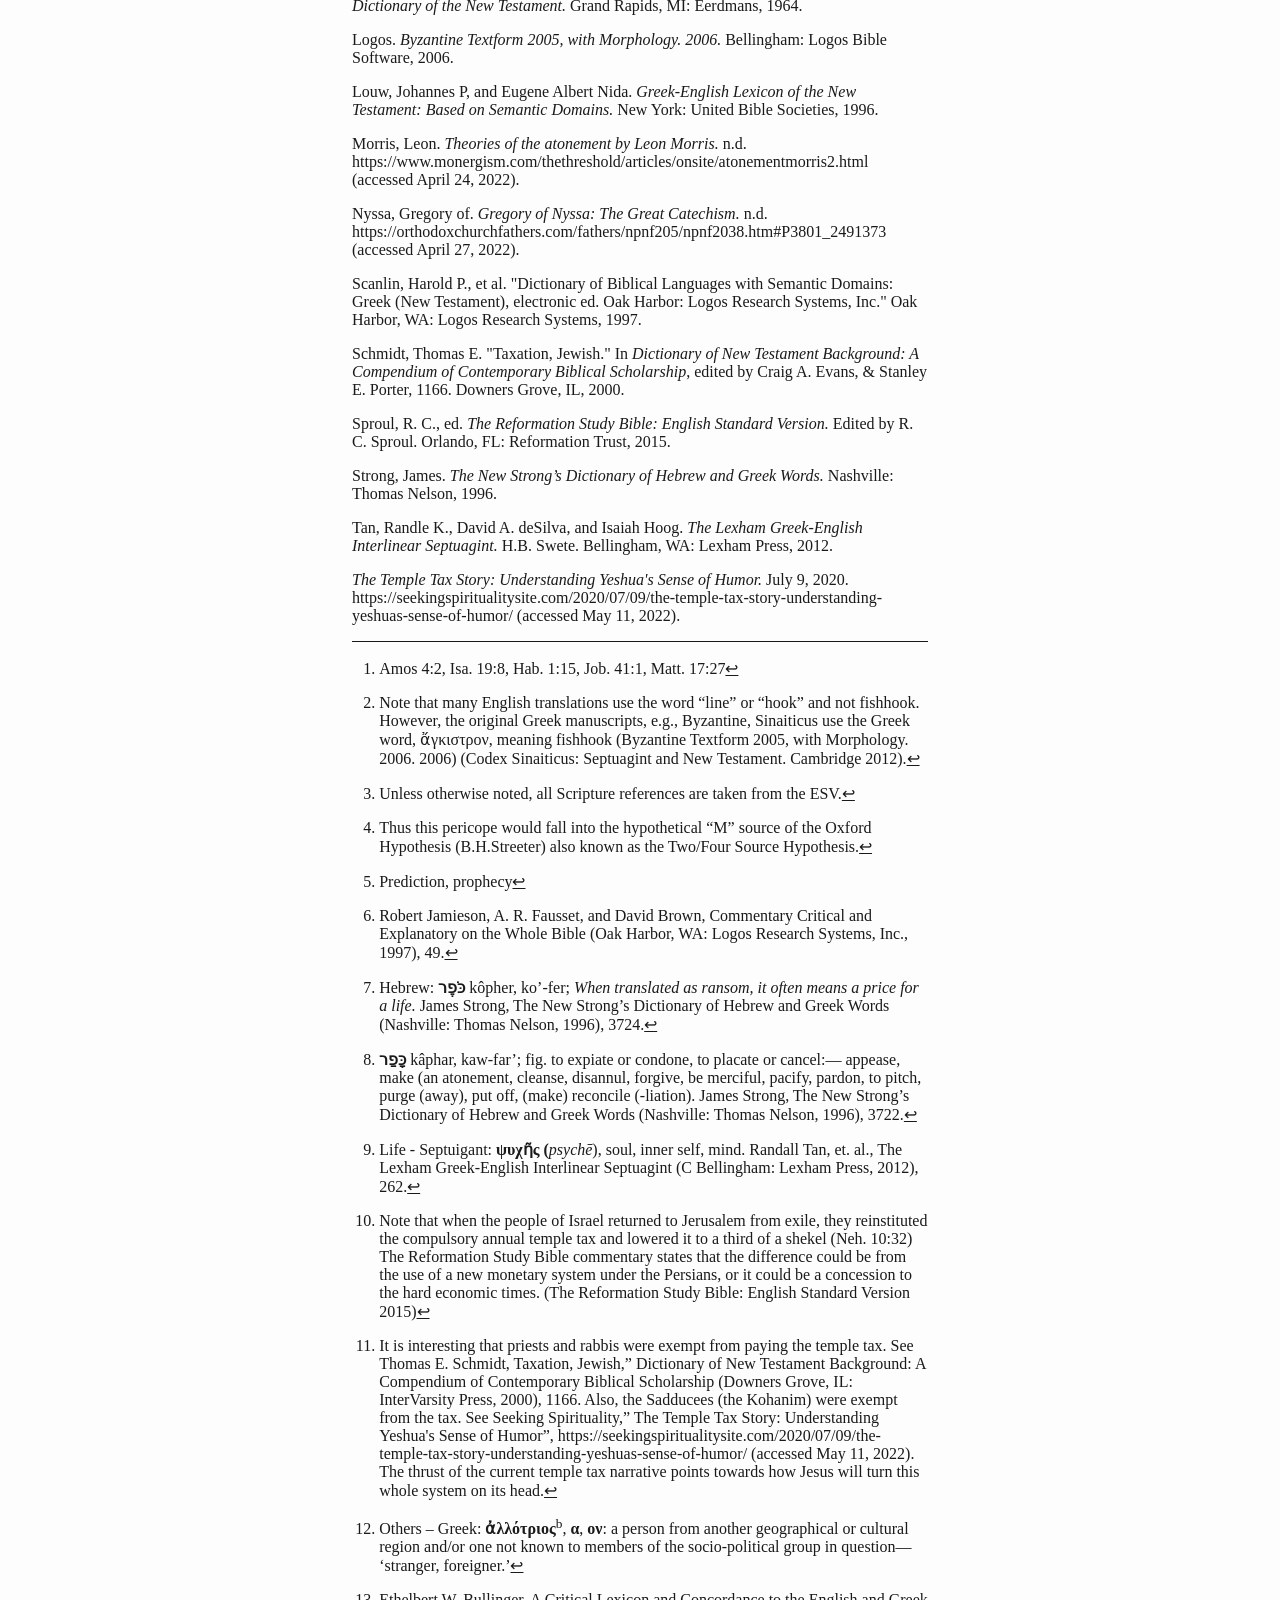
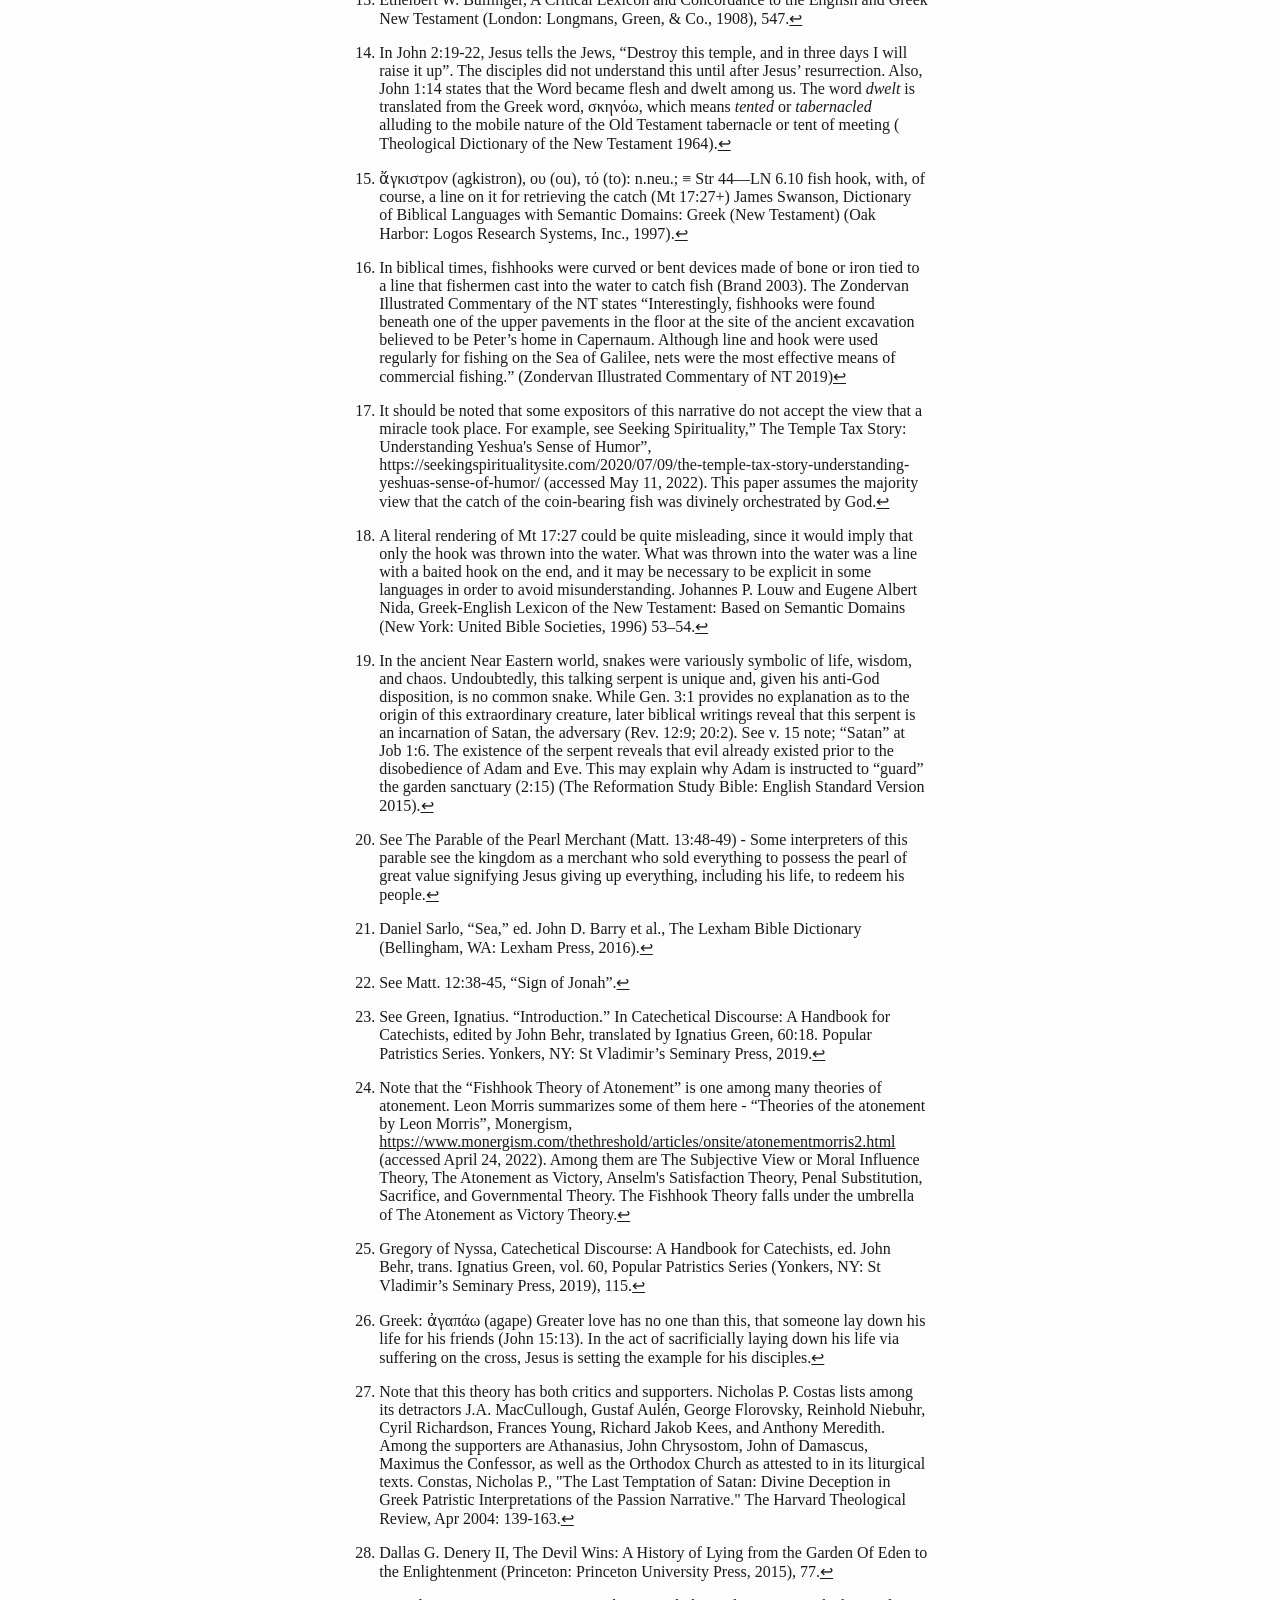
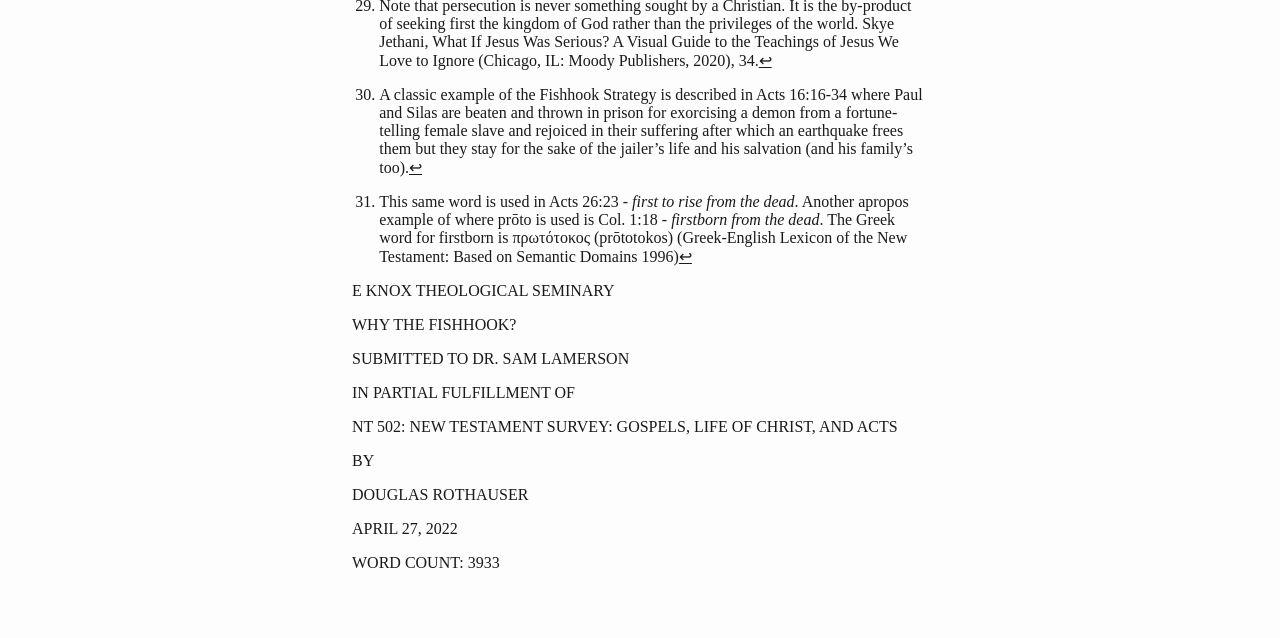
<file: NT502-Why-The-Fishhook.htm>
<!DOCTYPE html>
<html xmlns="http://www.w3.org/1999/xhtml">
<head>
  <meta charset="utf-8" />
  <meta name="generator" content="pandoc" />
  <meta name="viewport" content="width=device-width, initial-scale=1.0, user-scalable=yes" />
  <title>NT502-Why-The-Fishhook</title>
  <style>
    /* Default styles provided by pandoc.
    ** See https://pandoc.org/MANUAL.html#variables-for-html for config info.
    */
    html {
      color: #1a1a1a;
      background-color: #fdfdfd;
    }
    body {
      margin: 0 auto;
      max-width: 36em;
      padding-left: 50px;
      padding-right: 50px;
      padding-top: 50px;
      padding-bottom: 50px;
      hyphens: auto;
      overflow-wrap: break-word;
      text-rendering: optimizeLegibility;
      font-kerning: normal;
    }
    @media (max-width: 600px) {
      body {
        font-size: 0.9em;
        padding: 12px;
      }
      h1 {
        font-size: 1.8em;
      }
    }
    @media print {
      html {
        background-color: white;
      }
      body {
        background-color: transparent;
        color: black;
        font-size: 12pt;
      }
      p, h2, h3 {
        orphans: 3;
        widows: 3;
      }
      h2, h3, h4 {
        page-break-after: avoid;
      }
    }
    p {
      margin: 1em 0;
    }
    a {
      color: #1a1a1a;
    }
    a:visited {
      color: #1a1a1a;
    }
    img {
      max-width: 100%;
    }
    svg {
      height: auto;
      max-width: 100%;
    }
    h1, h2, h3, h4, h5, h6 {
      margin-top: 1.4em;
    }
    h5, h6 {
      font-size: 1em;
      font-style: italic;
    }
    h6 {
      font-weight: normal;
    }
    ol, ul {
      padding-left: 1.7em;
      margin-top: 1em;
    }
    li > ol, li > ul {
      margin-top: 0;
    }
    blockquote {
      margin: 1em 0 1em 1.7em;
      padding-left: 1em;
      border-left: 2px solid #e6e6e6;
      color: #606060;
    }
    code {
      white-space: pre-wrap;
      font-family: Menlo, Monaco, Consolas, 'Lucida Console', monospace;
      font-size: 85%;
      margin: 0;
      hyphens: manual;
    }
    pre {
      margin: 1em 0;
      overflow: auto;
    }
    pre code {
      padding: 0;
      overflow: visible;
      overflow-wrap: normal;
    }
    .sourceCode {
     background-color: transparent;
     overflow: visible;
    }
    hr {
      border: none;
      border-top: 1px solid #1a1a1a;
      height: 1px;
      margin: 1em 0;
    }
    table {
      margin: 1em 0;
      border-collapse: collapse;
      width: 100%;
      overflow-x: auto;
      display: block;
      font-variant-numeric: lining-nums tabular-nums;
    }
    table caption {
      margin-bottom: 0.75em;
    }
    tbody {
      margin-top: 0.5em;
      border-top: 1px solid #1a1a1a;
      border-bottom: 1px solid #1a1a1a;
    }
    th {
      border-top: 1px solid #1a1a1a;
      padding: 0.25em 0.5em 0.25em 0.5em;
    }
    td {
      padding: 0.125em 0.5em 0.25em 0.5em;
    }
    header {
      margin-bottom: 4em;
      text-align: center;
    }
    #TOC li {
      list-style: none;
    }
    #TOC ul {
      padding-left: 1.3em;
    }
    #TOC > ul {
      padding-left: 0;
    }
    #TOC a:not(:hover) {
      text-decoration: none;
    }
    span.smallcaps{font-variant: small-caps;}
    div.columns{display: flex; gap: min(4vw, 1.5em);}
    div.column{flex: auto; overflow-x: auto;}
    div.hanging-indent{margin-left: 1.5em; text-indent: -1.5em;}
    /* The extra [class] is a hack that increases specificity enough to
       override a similar rule in reveal.js */
    ul.task-list[class]{list-style: none;}
    ul.task-list li input[type="checkbox"] {
      font-size: inherit;
      width: 0.8em;
      margin: 0 0.8em 0.2em -1.6em;
      vertical-align: middle;
    }
    .display.math{display: block; text-align: center; margin: 0.5rem auto;}
  </style>
</head>
<body>
<nav id="TOC" role="doc-toc">
<ul>
<li><a href="#why-the-fishhook" id="toc-why-the-fishhook">Why the
fishhook?</a>
<ul>
<li><a href="#matthew-1724-27" id="toc-matthew-1724-27">Matthew
17:24-27</a>
<ul>
<li><a href="#introduction" id="toc-introduction">Introduction</a></li>
<li><a href="#the-temple-tax" id="toc-the-temple-tax">The Temple
Tax</a></li>
<li><a href="#jesus-teaches-peter-about-the-temple-tax"
id="toc-jesus-teaches-peter-about-the-temple-tax">Jesus Teaches Peter
About the Temple Tax</a></li>
<li><a href="#the-offensive-fishhook-1727"
id="toc-the-offensive-fishhook-1727">The <em>Offensive</em> Fishhook
(17:27)</a></li>
</ul></li>
<li><a href="#conclusion" id="toc-conclusion">Conclusion</a></li>
</ul></li>
<li><a href="#bibliography" id="toc-bibliography">BIBLIOGRAPHY</a></li>
</ul>
</nav>
<h1 id="why-the-fishhook">Why the fishhook?</h1>
<p>The term fishhook is found in only a few places in the entire Bible<a
href="#fn1" class="footnote-ref" id="fnref1"
role="doc-noteref"><sup>1</sup></a> and just once in the New Testament
(Matt. 17:27). Readers might tend to overlook the significance of what
is seemingly a religiously neutral device used to catch fish. They know
what a fishhook is and its purpose. No big deal, they might think,
oblivious to the rich meaning behind the word, both literally and
metaphorically. The intent of this paper is to take a closer look at
this word as it is used in Matthew 17:24-27 and showcase its
significance within the narrative.</p>
<h2 id="matthew-1724-27">Matthew 17:24-27</h2>
<h3 id="introduction">Introduction</h3>
<p>The book of Matthew is the only book in the New Testament that
mentions a fishhook<a href="#fn2" class="footnote-ref" id="fnref2"
role="doc-noteref"><sup>2</sup></a>. It is used in the episode about
Jesus and Peter and the temple tax found in Matt. 17:24-27<a href="#fn3"
class="footnote-ref" id="fnref3"
role="doc-noteref"><sup>3</sup></a>:</p>
<blockquote>
<p>When they came to Capernaum, the collectors of the two-drachma tax
went up to Peter and said, “Does your teacher not pay the tax?”  He
said, “Yes.” And when he came into the house, Jesus spoke to him first,
saying, “What do you think, Simon? From whom do kings of the earth take
toll or tax? From their sons or from others?”  And when he said, “From
others,” Jesus said to him, “Then the sons are free. However, not to
give offense to them, go to the sea and cast a hook and take the first
fish that comes up, and when you open its mouth you will find a shekel.
Take that and give it to them for me and for yourself.”</p>
</blockquote>
<p>Though this pericope is only four verses, it reveals a quintessential
Christological dimension in which the mysterious fishhook plays a vital
role in the conclusion of the story (Matt. 17:27). However, before one
can answer, “why the fishhook?” it is necessary to explore the
religio-historical context of the story. First, it is important to
understand why this story is uniquely Matthean and not included in the
other Synoptics<a href="#fn4" class="footnote-ref" id="fnref4"
role="doc-noteref"><sup>4</sup></a>. If Matthew is the author of this
gospel, he was Levi, the tax collector. As a tax-collecting
professional, this situation would undoubtedly interest him.
Furthermore, many scholars believe he was writing for a Jewish audience
knowledgeable about the Jewish law concerning the temple tax and why it
was necessary.</p>
<p>To set the stage, Matthew begins the story with Jesus and the
disciples arriving in Capernaum after several very significant events in
which Peter is a primary actor. First, Peter declares that Jesus is the
Messiah and Jesus warns them in no uncertain terms to keep that quiet
(Matt. 16:16,20; Mark 8:29,30 par.; Luke 9:20,21 par.). Then on three
occasions, Jesus tells his disciples he will be delivered into the hands
of men, be killed, and on the third day, be raised to life (Matt. 16:21;
17:22-23 par.; 20:17-19 par.). On the first occasion, Peter rebukes
Jesus for his lugubrious vaticination<a href="#fn5" class="footnote-ref"
id="fnref5" role="doc-noteref"><sup>5</sup></a>, after which Jesus
returns the favor with a blistering attack labeling him “Satan.”
Furthermore, he accuses him of having more concern with the things of
man and not of God and for being a <em>hindrance</em> to him (Matt.
16:22-23). Note that the underlying Greek word for hindrance is
σκάνδαλον [skandalon] (a stumbling block). This word will play a
prominent role in unfolding the meaning of the fishhook later in the
temple tax narrative (Matt. 17:27). Lastly, Jesus is transfigured, and
again Jesus commands the disciples not to tell anyone what they saw
until the Son of Man was raised from the dead (Matt. 17:1-9; Mark 9:2-8
par.; Luke 9:28-36 par.).</p>
<p>With these events and admonitions in view, the temple tax collectors
in Capernaum approached Peter, knowing very well that he was one of
Jesus’s disciples. They asked if Jesus pays the temple tax (Matt.
27:24). In typical Petrine fashion, Peter impulsively answers in the
affirmative, perhaps in an effort to protect Jesus’s honor as a
law-abiding Jew or that he had great faith in his master to come up with
tax<a href="#fn6" class="footnote-ref" id="fnref6"
role="doc-noteref"><sup>6</sup></a>.</p>
<h3 id="the-temple-tax">The Temple Tax</h3>
<p>At this point in the story, it is essential to examine the history of
the temple tax, what it represents, and its necessity. The temple tax
finds its origins in pre-temple times as a census tax instituted as part
of the Mosaic Law. Exodus 30:11-16 explicates the law as follows:</p>
<blockquote>
<p>The Lord said to Moses, “When you take the census of the people of
Israel, then each shall give a ransom for his life to the Lord when you
number them, that there be no plague among them when you number them.
 Each one who is numbered in the census shall give this: half a shekel
according to the shekel of the sanctuary (the shekel is twenty gerahs),
half a shekel as an offering to the Lord. Everyone who is numbered in
the census, from twenty years old and upward, shall give the Lord’s
offering. The rich shall not give more, and the poor shall not give
less, than the half shekel, when you give the Lord’s offering to make
atonement for your lives. You shall take the atonement money from the
people of Israel and shall give it for the service of the tent of
meeting, that it may bring the people of Israel to remembrance before
the Lord, so as to make atonement for your lives.”</p>
</blockquote>
<p>The divine justification for this law cannot be understated. This tax
represents what amounts to be no less than a ransom<a href="#fn7"
class="footnote-ref" id="fnref7" role="doc-noteref"><sup>7</sup></a> and
atonement<a href="#fn8" class="footnote-ref" id="fnref8"
role="doc-noteref"><sup>8</sup></a> for one’s life<a href="#fn9"
class="footnote-ref" id="fnref9" role="doc-noteref"><sup>9</sup></a>. It
dictates that an Israelite man twenty years old and older must give an
offering of half a shekel to the Lord. This offering represented a
ransom for divine protection from plagues (God’s wrath and judgment of
sin). The temple priests used this revenue for the upkeep and operations
of the tent of meeting (tabernacle), whose primary purpose was to
conduct ongoing sacrifices<a href="#fn10" class="footnote-ref"
id="fnref10" role="doc-noteref"><sup>10</sup></a>. Implicit in the
monetary ransom given to the tabernacle is the act of earning it. The
Israelite man must work for the money in some fashion, which symbolizes
a form of sacrifice or atonement.</p>
<h3 id="jesus-teaches-peter-about-the-temple-tax">Jesus Teaches Peter
About the Temple Tax</h3>
<p>Returning to Jesus and Peter’s conversation, Jesus, touching his
divine nature, knew exactly what transpired between Peter and the tax
collectors and before Peter could even say a word asked him a rhetorical
question, “What do you think, Simon? From whom do kings of the earth
take toll or tax? From their sons or from others?” (Matt 17:25)<a
href="#fn11" class="footnote-ref" id="fnref11"
role="doc-noteref"><sup>11</sup></a>. At that time, the kings of the
earth (e.g., Roman rulers) did not require their families to pay taxes.
Peter answers Jesus, “from the others.”<a href="#fn12"
class="footnote-ref" id="fnref12" role="doc-noteref"><sup>12</sup></a>
Jesus validates Peter’s answer, responding, “So the sons are free.” The
point Jesus was making is that the king nor his children pay taxes in
kingdoms, but the others do. At the same time, Jesus was forecasting the
way it would be in the kingdom he is inaugurating, but that time has not
yet arrived in its eschatological fullness. (Perhaps that is one of the
reasons Jesus exhorted the disciples not to tell anyone about the
miraculous signs they had witnessed heretofore.) In asserting that sons
are free, Jesus is illustrating that just like in an earthly kingdom
whose king and family is exempt from paying tribute, so are the sons of
the heavenly kingdom who are not related of blood (John 1:13) but
<em>through</em> the blood of its king (Eph. 1:7,13, Col. 1:20).
Although Peter had recently confessed that Jesus is the Son of the
living God (Matt. 16:16), it would not be until he employed a fishhook
that he would begin to comprehend how sonship is wrought in the Heavenly
Kingdom.</p>
<p>Jesus goes on to say, “However, not to cause offense to them, …,
render the tax for the both of us” (Matt. 17:27). At this point in the
narrative, it is critical to probe what Jesus meant by not wanting to
cause offense and how that relates to the mysterious object that is the
subject of this paper – the fishhook.</p>
<h3 id="the-offensive-fishhook-1727">The <em>Offensive</em> Fishhook
(17:27)</h3>
<p>In the original Greek of this passage, the word for <em>offense</em>
is σκανδαλίζομαι, which when transliterated is skandalizó, from which we
get the English word <em>scandal</em>. The word means to lay a snare
for, set a trap for, cause to stumble or fall, or give offense or
scandal to anyone.<a href="#fn13" class="footnote-ref" id="fnref13"
role="doc-noteref"><sup>13</sup></a></p>
<p>Jesus knew that refusal to pay the tax would be scandalous. The time
was not right for him to become a stumbling block to the Jews (1 Cor.
1:23), for he had not yet completed his messianic mission, which
included fulfilling every jot and tittle of the Law (Matt. 5:17-18),
even paying the temple tax (Ex. 30:11-16). Jesus, the only begotten of
the Father, is certainly exempt from the temple tax, for he is the
temple<a href="#fn14" class="footnote-ref" id="fnref14"
role="doc-noteref"><sup>14</sup></a>. However, at this pre-resurrection
stage of his ministry, that truth would not have been understood. If the
disciples could not fully grasp Jesus’s person and mission, certainly
the tax collectors and Jews could not be able to either. Nonetheless, it
was not Jesus’s intent to “lay a snare” for the Jews and cause them to
stumble into sin through their present ignorance and spiritual
blindness. Jesus had another target in mind.</p>
<p>Jesus then gives Peter an assignment that would not only solve the
immediate matter at hand but also teach him a lesson that mere words
could never impart. He instructs him to go to the sea, cast a hook<a
href="#fn15" class="footnote-ref" id="fnref15"
role="doc-noteref"><sup>15</sup></a>, take the first fish that comes up,
pull the coin from its mouth, and use that to pay the taxes. In this
way, rather than tripping up the people by truths that at that time were
beyond their grasp, Jesus instructs Peter to trip up something else by
means of the fishhook<a href="#fn16" class="footnote-ref" id="fnref16"
role="doc-noteref"><sup>16</sup></a>.</p>
<p>God providentially set up the environment necessary for Peter to
apply his skills as a professional fisherman to toil for (i.e., work
for, sacrifice, atone) the tax money (ransom)<a href="#fn17"
class="footnote-ref" id="fnref17"
role="doc-noteref"><sup>17</sup></a>.</p>
<p>Throughout the gospels, Peter customarily employs a net to catch as
many fish as possible at one time to maximize profit. However, this time
Jesus instructs him to use a line and hook to catch a specific fish for
a specific reason. To discover that reason, it is necessary to analyze
the hook-fishing technique both literally and metaphorically.</p>
<p>The literal activity of hook-fishing generally involves spiking a
piece of bait on a hook<a href="#fn18" class="footnote-ref" id="fnref18"
role="doc-noteref"><sup>18</sup></a>. The hook’s true nature is
concealed by the bait that is hung on it. The objective of both the
fisherman and the fish is the same – a meal. When considered
metaphorically, the fisherman represents a type of deceiver, the hook
and bait represent a trap, and the fish represents a dupe. The objective
of the deceiver and the deceived is the same – to obtain something it
desires. The sea represents the context where the fishing drama takes
place.</p>
<h4 id="a-tale-of-two-fishermen">A Tale of Two Fishermen </h4>
<p>Using these metaphors, one can view the fall of man and his salvation
as two allegorical fishing stories: one tragedy, the other comedy.</p>
<p>In the narrative of The Fall (Gen. 3), Satan, the <em>adversary</em>,
manifests himself in the form of a serpent (Gen. 3:1)<a href="#fn19"
class="footnote-ref" id="fnref19" role="doc-noteref"><sup>19</sup></a>.
He takes on the role of a wicked fisherman using his deceptive craft to
snatch for himself God’s good creation (Gen 1:25) by preying upon its
crowning jewel, even Man (Gen. 1:27)<a href="#fn20" class="footnote-ref"
id="fnref20" role="doc-noteref"><sup>20</sup></a>. To that end, he
cunningly prepares his fishhook by affixing the bait of faux divinity
upon the hook of sin, darkness, and death. Like a skilled angler coaxing
a fish to his fatal hook disguised with juicy bait, he casts his
fishhook into the Edenic tranquility of the Garden to deceive Adam and
Eve (and by extension, their progeny) into believing his lie through the
manipulation of their nascent free will. Man then <em>freely</em> takes
the bait and finds himself enslaved to the forces of sin, death, and the
adversary and tragically estranged from God.</p>
<p>The same allegorical fishing theme applies when considering how God
reverses the effects of The Fall to deliver his people from the bondage
to sin and its side effects. In this, we see the mysterious unity and
diversity of the Godhead at work in the role of a fisherman who
figuratively takes on the form of a fishhook tied to a line thrown into
the sea. In Jewish categories, the sea represents a chaotic, shadowy
underworld where Yahweh’s cosmic enemies dwell in the form of a sea
serpent or dragon called Leviathan or Rahab<a href="#fn21"
class="footnote-ref" id="fnref21" role="doc-noteref"><sup>21</sup></a>.
As a metaphoric fishhook, Jesus’s human nature represents the bait, and
his divine nature represents the hook. When seen together, the baited
hook symbolizes the Cross of Christ. The fish represents Satan, that
Leviathan only God can pull in with a hook (Job 41:1). Jesus’s atoning
death and resurrection, symbolized by the coin regurgitated by the
fish<a href="#fn22" class="footnote-ref" id="fnref22"
role="doc-noteref"><sup>22</sup></a>, is the ransom paid for the
redemption of his enslaved children.</p>
<h4 id="fishhook-theory-of-atonement">Fishhook Theory of Atonement</h4>
<p>The fourth-century bishop and theologian Gregory of Nyssa (AD c.
335-395) used similar imagery in The Great Catechism<a href="#fn23"
class="footnote-ref" id="fnref23" role="doc-noteref"><sup>23</sup></a>
to formulate what became to be known as the “Fishhook Theory of
Atonement”<a href="#fn24" class="footnote-ref" id="fnref24"
role="doc-noteref"><sup>24</sup></a>:</p>
<blockquote>
<p>For since, as has been said before, the opposing power did not have a
nature [able] to come into contact with the unalloyed presence of God
and to withstand his naked manifestation, so that the exchange for us
might be easily grasped by him who sought [it], <strong>the divine was
hidden by the veil of our nature, in order that, as in the case of
greedy fish, the hook of the divinity might be swallowed with the bait
of the flesh</strong>, and thus when life came to dwell in death and
light shone in the darkness, that which is understood as the opposite of
light and life might be utterly destroyed. For it is not in the nature
of darkness to remain in the presence of light, nor death to exist where
life is active.<a href="#fn25" class="footnote-ref" id="fnref25"
role="doc-noteref"><sup>25</sup></a></p>
</blockquote>
<p>By taking on human flesh in the form of a humble servant (Phil.
2:6-8), Jesus became the ultimate snare and stumbling block for Satan.
For in Satan’s eyes, this supposed Son of God was an impostor – a weak
and disgraceful worm of a human (Ps. 22:6), with no power to save
himself from the indignity of a crucifixion. Like the tax collectors and
even the disciples before the resurrection, it was beyond Satan to
fathom a Messiah whose weapon of warfare is sacrificial love<a
href="#fn26" class="footnote-ref" id="fnref26"
role="doc-noteref"><sup>26</sup></a>. It was also beyond Satan’s ability
to resist exercising the wickedness so intrinsic to his nature.
Consequently, he took the bait of Jesus’s humanity and found himself
impaled on the hook of his divinity, unable to keep down He whom death
could not hold (Acts 2:24).</p>
<p>Critics of this theory<a href="#fn27" class="footnote-ref"
id="fnref27" role="doc-noteref"><sup>27</sup></a> are uncomfortable with
the notion that God would use such backhanded tactics as deception and
concealment and that such actions are inconsistent with his perfect,
moral character. For example, they recoil at the view that Jesus would
use deceit to conceal his true identity through such stealthy methods as
commanding his disciples not to divulge that he is the Christ, by paying
the temple tax even though he does not have to, and feigning human
weakness during his passion, all as ploys to deceive the devil into
believing he was not God. Those more favorable to the theory see it as
God using his righteous wisdom to beat the devil at his own game and
furthermore that his methods were prudent, fair, and perfectly
consistent with His holy nature<a href="#fn28" class="footnote-ref"
id="fnref28" role="doc-noteref"><sup>28</sup></a>. After all, it is
Jesus who tells his disciples, “Behold, I am sending you out as sheep in
the midst of wolves, so be <em>wise as serpents</em> and innocent as
doves.” (Matt. 10:16).</p>
<h4 id="the-fishhook-strategy">The Fishhook Strategy</h4>
<p>To free his children from the grip of Satan, sin, and death God came
to earth not as a conquering warrior and liberator in the mold of David
or Judas Maccabeus but rather as a suffering servant (Isa. 53).
Paradoxically, what appeared to Satan and the fallen world to be
foolish, weak, and mortal was, in reality, divine wisdom, omnipotence,
and everlasting love. It is this concept that Jesus labored hard to
teach his disciples. Indeed, he was <em>dead</em> serious when he taught
that to be his disciples, they must deny themselves, take up their cross
and lose their life to find it (Matt. 16:24-25; Mark 8:34-35 par.; Luke
9:23-24 par.). This is the essence of the “fishhook strategy.” Those who
follow Jesus will surely experience suffering akin to what it would feel
like to be a skewered piece of live bait writhing on a barbed hook as
they endure hostility, insults, mockery, and persecution<a href="#fn29"
class="footnote-ref" id="fnref29" role="doc-noteref"><sup>29</sup></a>
for the sake of the Gospel. Yet it is that very same hook (symbolized by
the cross) that believers carry daily that incapacitates the adversary,
leads others to salvation<a href="#fn30" class="footnote-ref"
id="fnref30" role="doc-noteref"><sup>30</sup></a>, and prepares for them
an eternal weight of glory without comparison (2 Cor. 4:17).</p>
<p>One detail of the story that may go overlooked is the instruction
Jesus gives Peter to take the “first” fish that comes up. In
first-century Palestine, it is doubtful that Peter would hook one fish
and throw it back. The underlying Greek word for “first” is πρῶτος
(prōton) which is technically a superlative adjective meaning the first
in a series involving time, space, or set<a href="#fn31"
class="footnote-ref" id="fnref31" role="doc-noteref"><sup>31</sup></a>.
Thus “first” implies that in addition to the coin-carrying fish, Peter
would subsequently use the fishhook to catch other fish, no doubt to
provide for and bless others. Applying this concept to the verse, Jesus
represents the first person in all human history since the Fall to use
the <em>fishhook strategy</em> to defeat evil, conquer the grave (Col.
1:18), and bring salvation to his people. Thus, Jesus’s sacrificial life
of servitude and suffering, ignominious death, and glorious resurrection
is the <em>prototypical</em> pattern of life for all those who follow
him.</p>
<p>It is worth reiterating that it was the hook of Jesus’s intrinsic
divinity that defeats Satan, and needless to say, divinity is not
inherent to creatures. However, since the day of Pentecost, God
dispenses the Holy Spirit to indwell in all those who by faith confess
the name of Jesus. Consequently, each believer’s body is now the temple
of the Holy Spirit (1 Cor. 6:19–20). The same Holy Spirit that empowered
Jesus in his earthly body to endure the <em>fishhook</em> of the cross
for the joy set before him (Heb. 12:2) is now the same power that
enables the faithful to share in Christ’s sufferings and joyfully
persevere in the Christian life.</p>
<h2 id="conclusion">Conclusion</h2>
<p>There are varying opinions about the meaning of the fishhook in
Matthew 17:27. Whether one accepts or rejects the symbolism behind the
hook and bait or that God would use deception like in the Fishhook
Theory of Atonement, the imagery of the fishhook is an effective way to
view how Jesus emptied himself, becoming like a lowly worm in the
world’s eyes, and suffered a humiliating death <em>hooked</em> on a
cross (Phil. 2:7-8) to pay a ransom for many (Matt. 20:26-28, 1 Tim.
2:6).</p>
<p>It is uncertain whether Peter understood the symbolism behind his
fishing assignment as he hooked that shekel-bearing fish. It would not
be until after he witnessed the resurrected Jesus that any of this would
make sense, as evidenced by his speeches and adventures in the book of
Acts and his epistles. For example, in 1 Peter 4:12-13, we read:</p>
<blockquote>
<p>Beloved, do not be surprised at the fiery trial when it comes upon
you to test you, as though something strange were happening to you. But
rejoice insofar as you share Christ’s sufferings, that you may also
rejoice and be glad when his glory is revealed.” (1 Pet. 4:12-13)</p>
</blockquote>
<p>After the resurrection, Peter finally understood what Jesus was
laboring so hard to teach during his earthly ministry. The Book of Acts
details how this understanding spread to the rest of the disciples and
to the saints of the early church.</p>
<p>It is amazing that in God’s providence, He produced the drama of the
temple tax for Peter to use a fishhook to teach him something that at
the time might have been over his head, but in due time he would fully
comprehend. Just as God commanded the prophets to act out prophecies
symbolically, Jesus instructed Peter to literally exercise his vocation
to teach him sacred truths that would serve him well not only in the
present but also in his future ministry as an apostle.</p>
<h1 id="bibliography">BIBLIOGRAPHY</h1>
<p>(IGNTP), International Greek New Testament Project. <em>Codex
Sinaiticus: Septuagint and New Testament. Cambridge.</em> Cambridge: The
Codex Sinaiticus Project Board, 2012.</p>
<p>Arnold, Clinton E. <em>Zondervan illustrated bible backgrounds
commentary.</em> Grand Rapids, MI: Zondervan, 2019.</p>
<p>Bettenson, Henry. <em>The Later Christian Fathers: A Selection from
the Writings of the Fathers from St. Cyril of Jerusalem to St. Leo the
Great. Translated by Henry Bettenson.</em> Edited by Henry Bettenson.
Oxford: Oxford University Press, 1970.</p>
<p>Brand, Chad, Charles Draper, Archie England, Steve Bond, E. Ray
Clendenen, Trent C. Butler, and Bill Latta, eds. <em>Holman Illustrated
Bible Dictionary.</em> Nashville, TN: Holman Bible Publishers, 2003.</p>
<p>Constas, Nicholas P. "The Last Temptation of Satan: Divine Deception
in Greek Patristic Interpretations of the Passion Narrative." <em>The
Harvard Theological Review</em>, Apr 2004: 139-163.</p>
<p>Denery, Dallas G. <em>The devil wins: A history of lying from the
Garden of Eden to the enlightenment.</em> Princeton: Princeton Univ.
Press, 2015.</p>
<p>Easton, M. G. <em>Illustrated Bible Dictionary and Treasury of
Biblical History, Biography, Geography, Doctrine, and Literature.</em>
New York: Harper &amp; Brothers, 1893.</p>
<p>Green, Ignatius. <em>Catechetical Discourse: A Handbook for
Catechists.</em> Edited by John Begr. Yonkers, NY, 2019.</p>
<p>Jamieson, Robert, A. R. Fausset, and David Brown. <em>Commentary
Critical and Explanatory on the Whole Bible.</em> Vol. 2. Oak Harbor,
WA, WA: Logos Research Systems, Inc., 1997.</p>
<p>Jethani, Skye. <em>What If Jesus Was Serious? A Visual Guide to the
Teachings of Jesus We Love to Ignore.</em> Chicago, IL: Moody
Publishers, 2020.</p>
<p>John D. Barry, David Bomar, Derek R. Brown, Rachel Klippenstein,
Douglas Mangum, Carrie Sinclair Wolcott, Lazarus Wentz, Elliot Ritzema,
Wendy Widder, ed. <em>The Lexham Bible Dictionary.</em> Bellingham, WA:
Lexham Press, 2016.</p>
<p>Kittel, Gerhard, Geoffrey W. Bromiley, and Gerhard Friedrich, eds.
<em>Theological Dictionary of the New Testament.</em> Grand Rapids, MI:
Eerdmans, 1964.</p>
<p>Logos. <em>Byzantine Textform 2005, with Morphology. 2006.</em>
Bellingham: Logos Bible Software, 2006.</p>
<p>Louw, Johannes P, and Eugene Albert Nida. <em>Greek-English Lexicon
of the New Testament: Based on Semantic Domains.</em> New York: United
Bible Societies, 1996.</p>
<p>Morris, Leon. <em>Theories of the atonement by Leon Morris.</em> n.d.
https://www.monergism.com/thethreshold/articles/onsite/atonementmorris2.html
(accessed April 24, 2022).</p>
<p>Nyssa, Gregory of. <em>Gregory of Nyssa: The Great Catechism.</em>
n.d.
https://orthodoxchurchfathers.com/fathers/npnf205/npnf2038.htm#P3801_2491373
(accessed April 27, 2022).</p>
<p>Scanlin, Harold P., et al. "Dictionary of Biblical Languages with
Semantic Domains: Greek (New Testament), electronic ed. Oak Harbor:
Logos Research Systems, Inc." Oak Harbor, WA: Logos Research Systems,
1997.</p>
<p>Schmidt, Thomas E. "Taxation, Jewish." In <em>Dictionary of New
Testament Background: A Compendium of Contemporary Biblical
Scholarship</em>, edited by Craig A. Evans, &amp; Stanley E. Porter,
1166. Downers Grove, IL, 2000.</p>
<p>Sproul, R. C., ed. <em>The Reformation Study Bible: English Standard
Version.</em> Edited by R. C. Sproul. Orlando, FL: Reformation Trust,
2015.</p>
<p>Strong, James. <em>The New Strong’s Dictionary of Hebrew and Greek
Words.</em> Nashville: Thomas Nelson, 1996.</p>
<p>Tan, Randle K., David A. deSilva, and Isaiah Hoog. <em>The Lexham
Greek-English Interlinear Septuagint.</em> H.B. Swete. Bellingham, WA:
Lexham Press, 2012.</p>
<p><em>The Temple Tax Story: Understanding Yeshua's Sense of Humor.</em>
July 9, 2020.
https://seekingspiritualitysite.com/2020/07/09/the-temple-tax-story-understanding-yeshuas-sense-of-humor/
(accessed May 11, 2022).</p>
<section id="footnotes" class="footnotes footnotes-end-of-document"
role="doc-endnotes">
<hr />
<ol>
<li id="fn1"><p>Amos 4:2, Isa. 19:8, Hab. 1:15, Job. 41:1, Matt. 17:27<a
href="#fnref1" class="footnote-back" role="doc-backlink">↩︎</a></p></li>
<li id="fn2"><p>Note that many English translations use the word “line”
or “hook” and not fishhook. However, the original Greek manuscripts,
e.g., Byzantine, Sinaiticus use the Greek word, ἄγκιστρον, meaning
fishhook (Byzantine Textform 2005, with Morphology. 2006. 2006) (Codex
Sinaiticus: Septuagint and New Testament. Cambridge 2012).<a
href="#fnref2" class="footnote-back" role="doc-backlink">↩︎</a></p></li>
<li id="fn3"><p>Unless otherwise noted, all Scripture references are
taken from the ESV.<a href="#fnref3" class="footnote-back"
role="doc-backlink">↩︎</a></p></li>
<li id="fn4"><p>Thus this pericope would fall into the hypothetical “M”
source of the Oxford Hypothesis (B.H.Streeter) also known as the
Two/Four Source Hypothesis.<a href="#fnref4" class="footnote-back"
role="doc-backlink">↩︎</a></p></li>
<li id="fn5"><p>Prediction, prophecy<a href="#fnref5"
class="footnote-back" role="doc-backlink">↩︎</a></p></li>
<li id="fn6"><p>Robert Jamieson, A. R. Fausset, and David Brown,
Commentary Critical and Explanatory on the Whole Bible (Oak Harbor, WA:
Logos Research Systems, Inc., 1997), 49.<a href="#fnref6"
class="footnote-back" role="doc-backlink">↩︎</a></p></li>
<li id="fn7"><p>Hebrew: <span dir="rtl"><strong>כֹּפֶר</strong></span>
kôpher, ko’-fer; <em>When translated as ransom, it often means a price
for a life.</em> James Strong, The New Strong’s Dictionary of Hebrew and
Greek Words (Nashville: Thomas Nelson, 1996), 3724.<a href="#fnref7"
class="footnote-back" role="doc-backlink">↩︎</a></p></li>
<li id="fn8"><p><strong><span dir="rtl">כָּפַר</span></strong> kâphar,
kaw-far’; fig. to expiate or condone, to placate or cancel:— appease,
make (an atonement, cleanse, disannul, forgive, be merciful, pacify,
pardon, to pitch, purge (away), put off, (make) reconcile (-liation).
James Strong, The New Strong’s Dictionary of Hebrew and Greek Words
(Nashville: Thomas Nelson, 1996), 3722.<a href="#fnref8"
class="footnote-back" role="doc-backlink">↩︎</a></p></li>
<li id="fn9"><p>Life - Septuigant: <strong>ψυχῆς
(</strong><em>psychē</em>), soul, inner self, mind. Randall Tan, et.
al., The Lexham Greek-English Interlinear Septuagint (C Bellingham:
Lexham Press, 2012), 262.<a href="#fnref9" class="footnote-back"
role="doc-backlink">↩︎</a></p></li>
<li id="fn10"><p>Note that when the people of Israel returned to
Jerusalem from exile, they reinstituted the compulsory annual temple tax
and lowered it to a third of a shekel (Neh. 10:32) The Reformation Study
Bible commentary states that the difference could be from the use of a
new monetary system under the Persians, or it could be a concession to
the hard economic times. (The Reformation Study Bible: English Standard
Version 2015)<a href="#fnref10" class="footnote-back"
role="doc-backlink">↩︎</a></p></li>
<li id="fn11"><p>It is interesting that priests and rabbis were exempt
from paying the temple tax. See Thomas E. Schmidt, Taxation, Jewish,”
Dictionary of New Testament Background: A Compendium of Contemporary
Biblical Scholarship (Downers Grove, IL: InterVarsity Press, 2000),
1166. Also, the Sadducees (the Kohanim) were exempt from the tax. See
Seeking Spirituality,” The Temple Tax Story: Understanding Yeshua's
Sense of Humor”,
https://seekingspiritualitysite.com/2020/07/09/the-temple-tax-story-understanding-yeshuas-sense-of-humor/
(accessed May 11, 2022). The thrust of the current temple tax narrative
points towards how Jesus will turn this whole system on its head.<a
href="#fnref11" class="footnote-back" role="doc-backlink">↩︎</a></p></li>
<li id="fn12"><p>Others – Greek: <strong>ἀλλότριος</strong><sup>b</sup>,
<strong>α</strong>, <strong>ον</strong>: a person from another
geographical or cultural region and/or one not known to members of the
socio-political group in question— ‘stranger, foreigner.’<a
href="#fnref12" class="footnote-back" role="doc-backlink">↩︎</a></p></li>
<li id="fn13"><p>Ethelbert W. Bullinger, A Critical Lexicon and
Concordance to the English and Greek New Testament (London: Longmans,
Green, &amp; Co., 1908), 547.<a href="#fnref13" class="footnote-back"
role="doc-backlink">↩︎</a></p></li>
<li id="fn14"><p>In John 2:19-22, Jesus tells the Jews, “Destroy this
temple, and in three days I will raise it up”. The disciples did not
understand this until after Jesus’ resurrection. Also, John 1:14 states
that the Word became flesh and dwelt among us. The word <em>dwelt</em>
is translated from the Greek word, σκηνόω, which means <em>tented</em>
or <em>tabernacled</em> alluding to the mobile nature of the Old
Testament tabernacle or tent of meeting ( Theological Dictionary of the
New Testament 1964).<a href="#fnref14" class="footnote-back"
role="doc-backlink">↩︎</a></p></li>
<li id="fn15"><p>ἄγκιστρον (agkistron), ου (ou), τό (to): n.neu.; ≡ Str
44—LN 6.10 fish hook, with, of course, a line on it for retrieving the
catch (Mt 17:27+) James Swanson, Dictionary of Biblical Languages with
Semantic Domains: Greek (New Testament) (Oak Harbor: Logos Research
Systems, Inc., 1997).<a href="#fnref15" class="footnote-back"
role="doc-backlink">↩︎</a></p></li>
<li id="fn16"><p>In biblical times, fishhooks were curved or bent
devices made of bone or iron tied to a line that fishermen cast into the
water to catch fish (Brand 2003). The Zondervan Illustrated Commentary
of the NT states “Interestingly, fishhooks were found beneath one of the
upper pavements in the floor at the site of the ancient excavation
believed to be Peter’s home in Capernaum. Although line and hook were
used regularly for fishing on the Sea of Galilee, nets were the most
effective means of commercial fishing.” (Zondervan Illustrated
Commentary of NT 2019)<a href="#fnref16" class="footnote-back"
role="doc-backlink">↩︎</a></p></li>
<li id="fn17"><p>It should be noted that some expositors of this
narrative do not accept the view that a miracle took place. For example,
see Seeking Spirituality,” The Temple Tax Story: Understanding Yeshua's
Sense of Humor”,
https://seekingspiritualitysite.com/2020/07/09/the-temple-tax-story-understanding-yeshuas-sense-of-humor/
(accessed May 11, 2022). This paper assumes the majority view that the
catch of the coin-bearing fish was divinely orchestrated by God.<a
href="#fnref17" class="footnote-back" role="doc-backlink">↩︎</a></p></li>
<li id="fn18"><p>A literal rendering of Mt 17:27 could be quite
misleading, since it would imply that only the hook was thrown into the
water. What was thrown into the water was a line with a baited hook on
the end, and it may be necessary to be explicit in some languages in
order to avoid misunderstanding. Johannes P. Louw and Eugene Albert
Nida, Greek-English Lexicon of the New Testament: Based on Semantic
Domains (New York: United Bible Societies, 1996) 53–54.<a
href="#fnref18" class="footnote-back" role="doc-backlink">↩︎</a></p></li>
<li id="fn19"><p>In the ancient Near Eastern world, snakes were
variously symbolic of life, wisdom, and chaos. Undoubtedly, this talking
serpent is unique and, given his anti-God disposition, is no common
snake. While Gen. 3:1 provides no explanation as to the origin of this
extraordinary creature, later biblical writings reveal that this serpent
is an incarnation of Satan, the adversary (Rev. 12:9; 20:2). See v. 15
note; “Satan” at Job 1:6. The existence of the serpent reveals that evil
already existed prior to the disobedience of Adam and Eve. This may
explain why Adam is instructed to “guard” the garden sanctuary (2:15)
(The Reformation Study Bible: English Standard Version 2015).<a
href="#fnref19" class="footnote-back" role="doc-backlink">↩︎</a></p></li>
<li id="fn20"><p>See The Parable of the Pearl Merchant (Matt. 13:48-49)
- Some interpreters of this parable see the kingdom as a merchant who
sold everything to possess the pearl of great value signifying Jesus
giving up everything, including his life, to redeem his people.<a
href="#fnref20" class="footnote-back" role="doc-backlink">↩︎</a></p></li>
<li id="fn21"><p>Daniel Sarlo, “Sea,” ed. John D. Barry et al., The
Lexham Bible Dictionary (Bellingham, WA: Lexham Press, 2016).<a
href="#fnref21" class="footnote-back" role="doc-backlink">↩︎</a></p></li>
<li id="fn22"><p>See Matt. 12:38-45, “Sign of Jonah”.<a href="#fnref22"
class="footnote-back" role="doc-backlink">↩︎</a></p></li>
<li id="fn23"><p>See Green, Ignatius. “Introduction.” In Catechetical
Discourse: A Handbook for Catechists, edited by John Behr, translated by
Ignatius Green, 60:18. Popular Patristics Series. Yonkers, NY: St
Vladimir’s Seminary Press, 2019.<a href="#fnref23" class="footnote-back"
role="doc-backlink">↩︎</a></p></li>
<li id="fn24"><p>Note that the “Fishhook Theory of Atonement” is one
among many theories of atonement. Leon Morris summarizes some of them
here - “Theories of the atonement by Leon Morris”, Monergism, <a
href="https://www.monergism.com/thethreshold/articles/onsite/atonementmorris2.html">https://www.monergism.com/thethreshold/articles/onsite/atonementmorris2.html</a>
(accessed April 24, 2022). Among them are The Subjective View or Moral
Influence Theory, The Atonement as Victory, Anselm's Satisfaction
Theory, Penal Substitution, Sacrifice, and Governmental Theory. The
Fishhook Theory falls under the umbrella of The Atonement as Victory
Theory.<a href="#fnref24" class="footnote-back"
role="doc-backlink">↩︎</a></p></li>
<li id="fn25"><p>Gregory of Nyssa, Catechetical Discourse: A Handbook
for Catechists, ed. John Behr, trans. Ignatius Green, vol. 60, Popular
Patristics Series (Yonkers, NY: St Vladimir’s Seminary Press, 2019),
115.<a href="#fnref25" class="footnote-back"
role="doc-backlink">↩︎</a></p></li>
<li id="fn26"><p>Greek: ἀγαπάω (agape) Greater love has no one than
this, that someone lay down his life for his friends (John 15:13). In
the act of sacrificially laying down his life via suffering on the
cross, Jesus is setting the example for his disciples.<a href="#fnref26"
class="footnote-back" role="doc-backlink">↩︎</a></p></li>
<li id="fn27"><p>Note that this theory has both critics and supporters.
Nicholas P. Costas lists among its detractors J.A. MacCullough, Gustaf
Aulén, George Florovsky, Reinhold Niebuhr, Cyril Richardson, Frances
Young, Richard Jakob Kees, and Anthony Meredith. Among the supporters
are Athanasius, John Chrysostom, John of Damascus, Maximus the
Confessor, as well as the Orthodox Church as attested to in its
liturgical texts. Constas, Nicholas P., "The Last Temptation of Satan:
Divine Deception in Greek Patristic Interpretations of the Passion
Narrative." The Harvard Theological Review, Apr 2004: 139-163.<a
href="#fnref27" class="footnote-back" role="doc-backlink">↩︎</a></p></li>
<li id="fn28"><p>Dallas G. Denery II, The Devil Wins: A History of Lying
from the Garden Of Eden to the Enlightenment (Princeton: Princeton
University Press, 2015), 77.<a href="#fnref28" class="footnote-back"
role="doc-backlink">↩︎</a></p></li>
<li id="fn29"><p>Note that persecution is never something sought by a
Christian. It is the by-product of seeking first the kingdom of God
rather than the privileges of the world. Skye Jethani, What If Jesus Was
Serious? A Visual Guide to the Teachings of Jesus We Love to Ignore
(Chicago, IL: Moody Publishers, 2020), 34.<a href="#fnref29"
class="footnote-back" role="doc-backlink">↩︎</a></p></li>
<li id="fn30"><p>A classic example of the Fishhook Strategy is described
in Acts 16:16-34 where Paul and Silas are beaten and thrown in prison
for exorcising a demon from a fortune-telling female slave and rejoiced
in their suffering after which an earthquake frees them but they stay
for the sake of the jailer’s life and his salvation (and his family’s
too).<a href="#fnref30" class="footnote-back"
role="doc-backlink">↩︎</a></p></li>
<li id="fn31"><p>This same word is used in Acts 26:23 - <em>first to
rise from the dead</em>. Another apropos example of where prōto is used
is Col. 1:18 - <em>firstborn from the dead</em>. The Greek word for
firstborn is πρωτότοκος (prōtotokos) (Greek-English Lexicon of the New
Testament: Based on Semantic Domains 1996)<a href="#fnref31"
class="footnote-back" role="doc-backlink">↩︎</a></p></li>
</ol>
</section>
<p>E KNOX THEOLOGICAL SEMINARY</p>
<p>WHY THE FISHHOOK?</p>
<p>SUBMITTED TO DR. SAM LAMERSON</p>
<p>IN PARTIAL FULFILLMENT OF</p>
<p>NT 502: NEW TESTAMENT SURVEY: GOSPELS, LIFE OF CHRIST, AND ACTS</p>
<p>BY</p>
<p>DOUGLAS ROTHAUSER</p>
<p>APRIL 27, 2022</p>
<p>WORD COUNT: 3933</p>
</body>
</html>
</file>
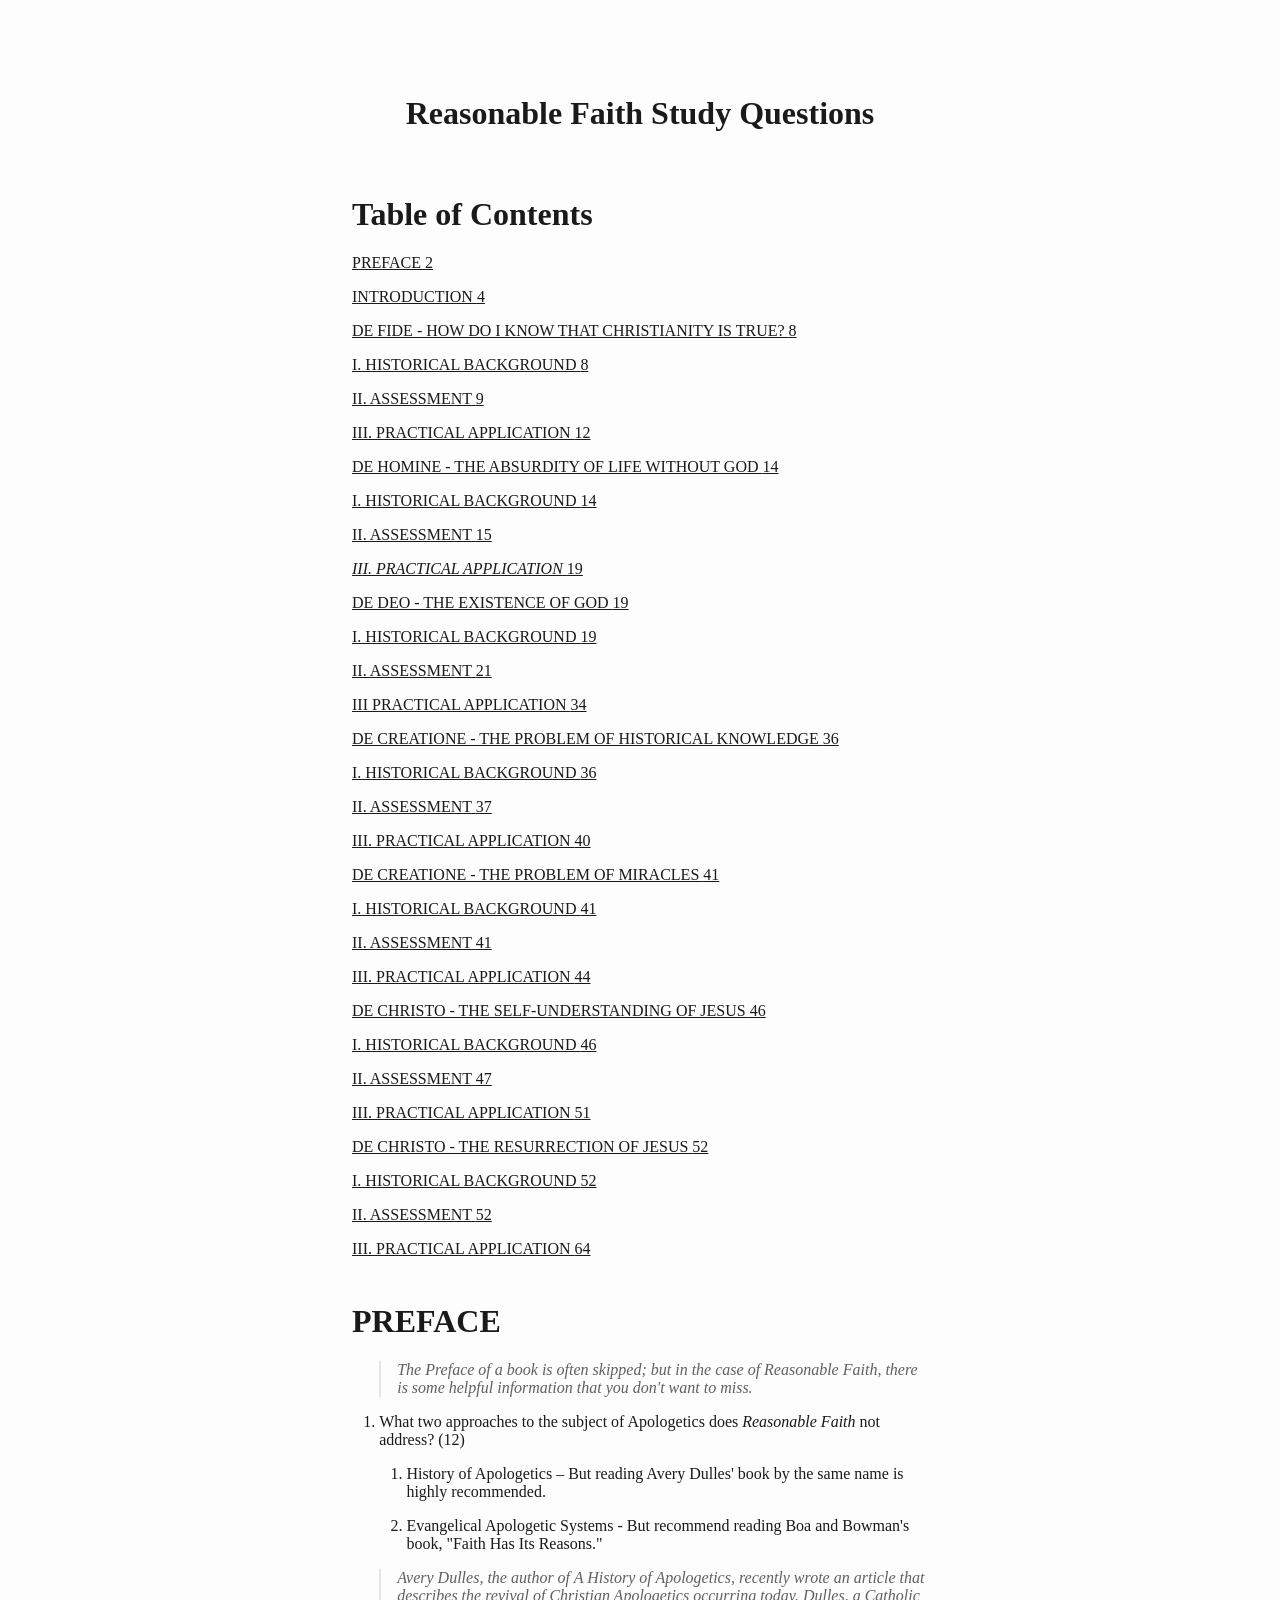
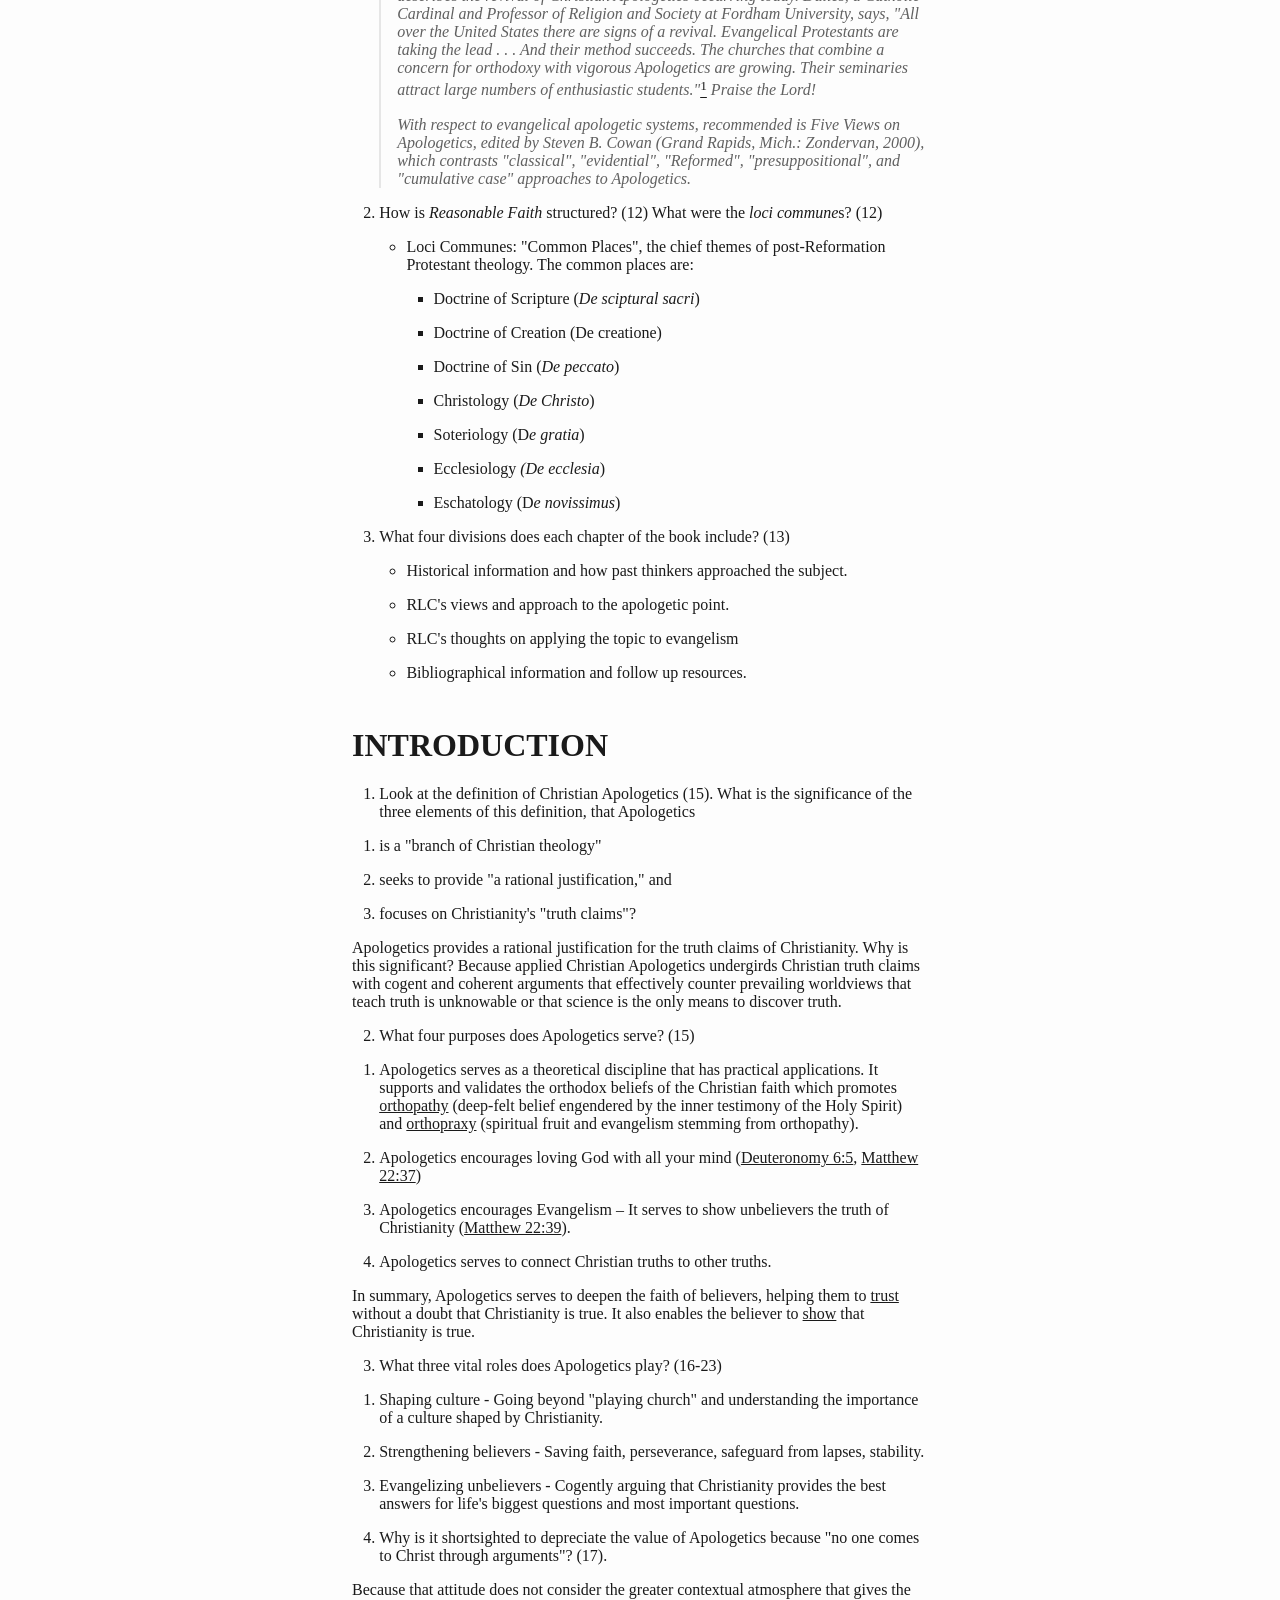
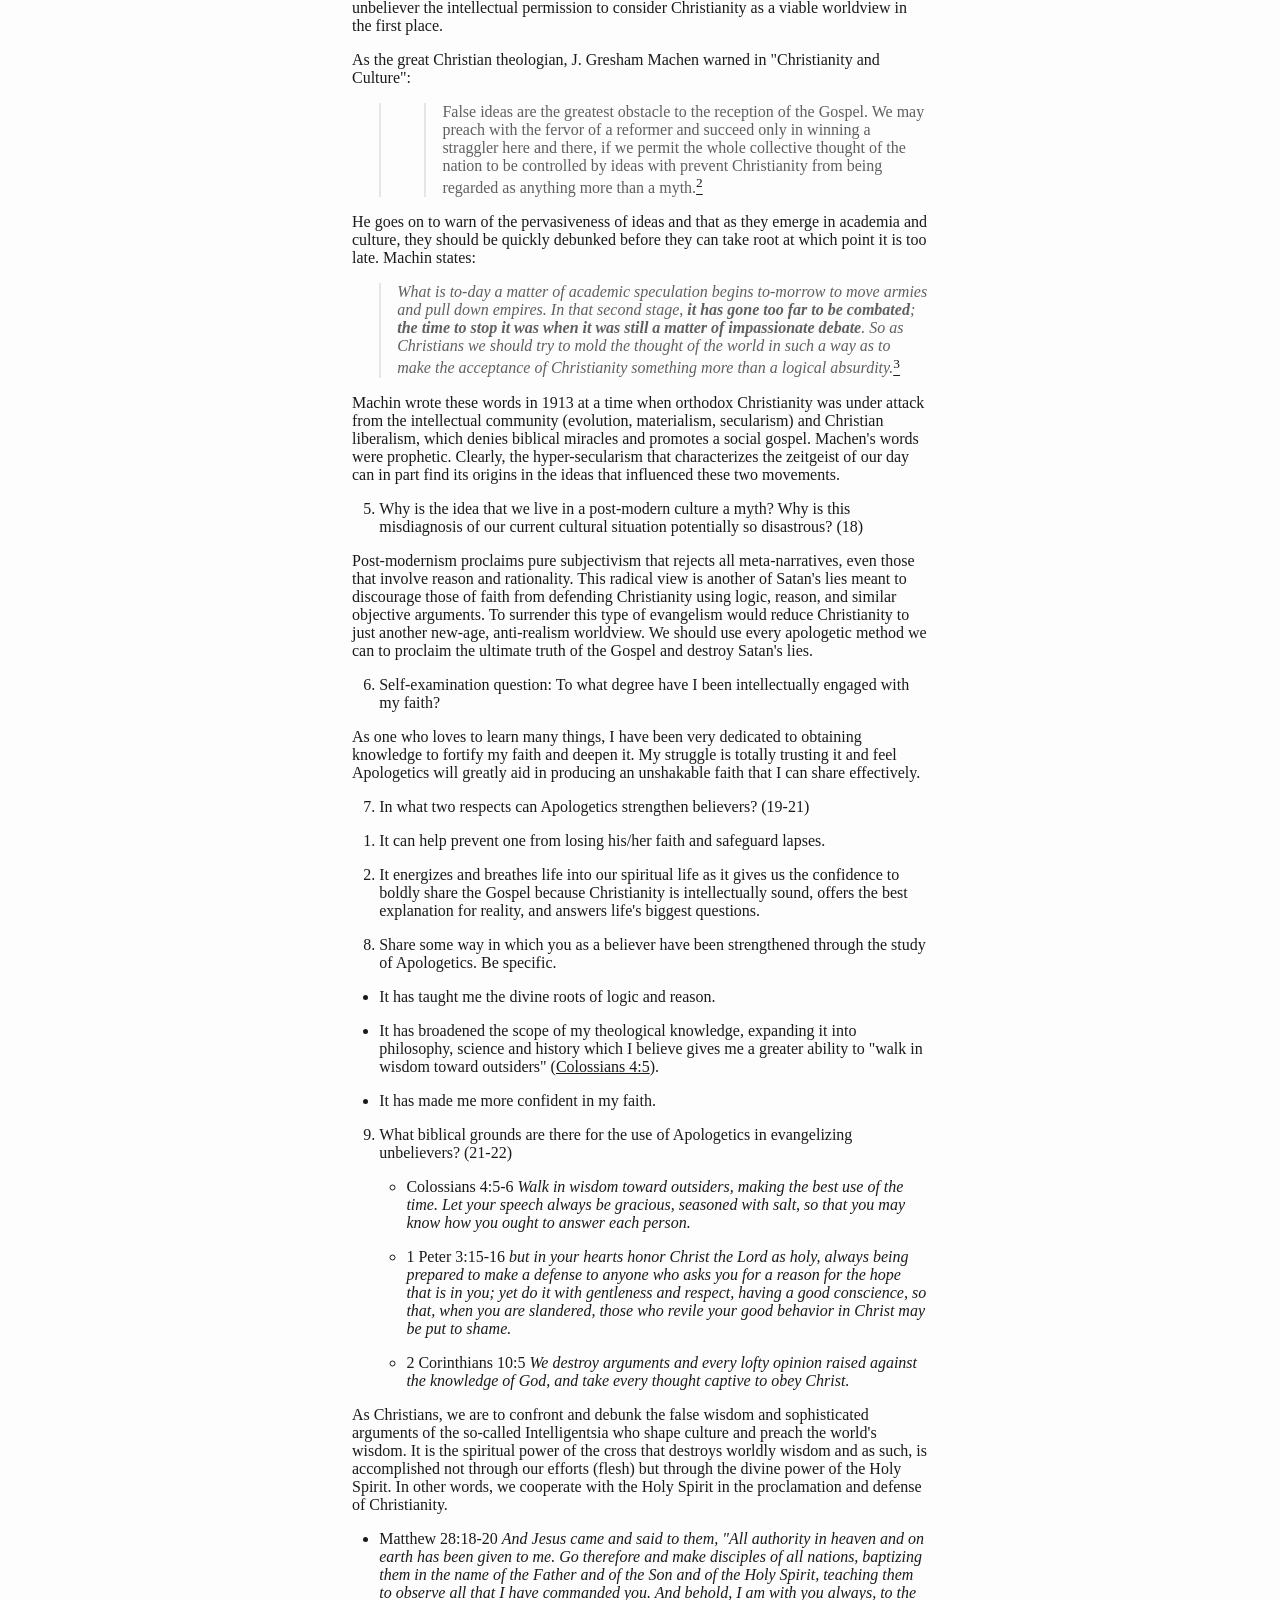
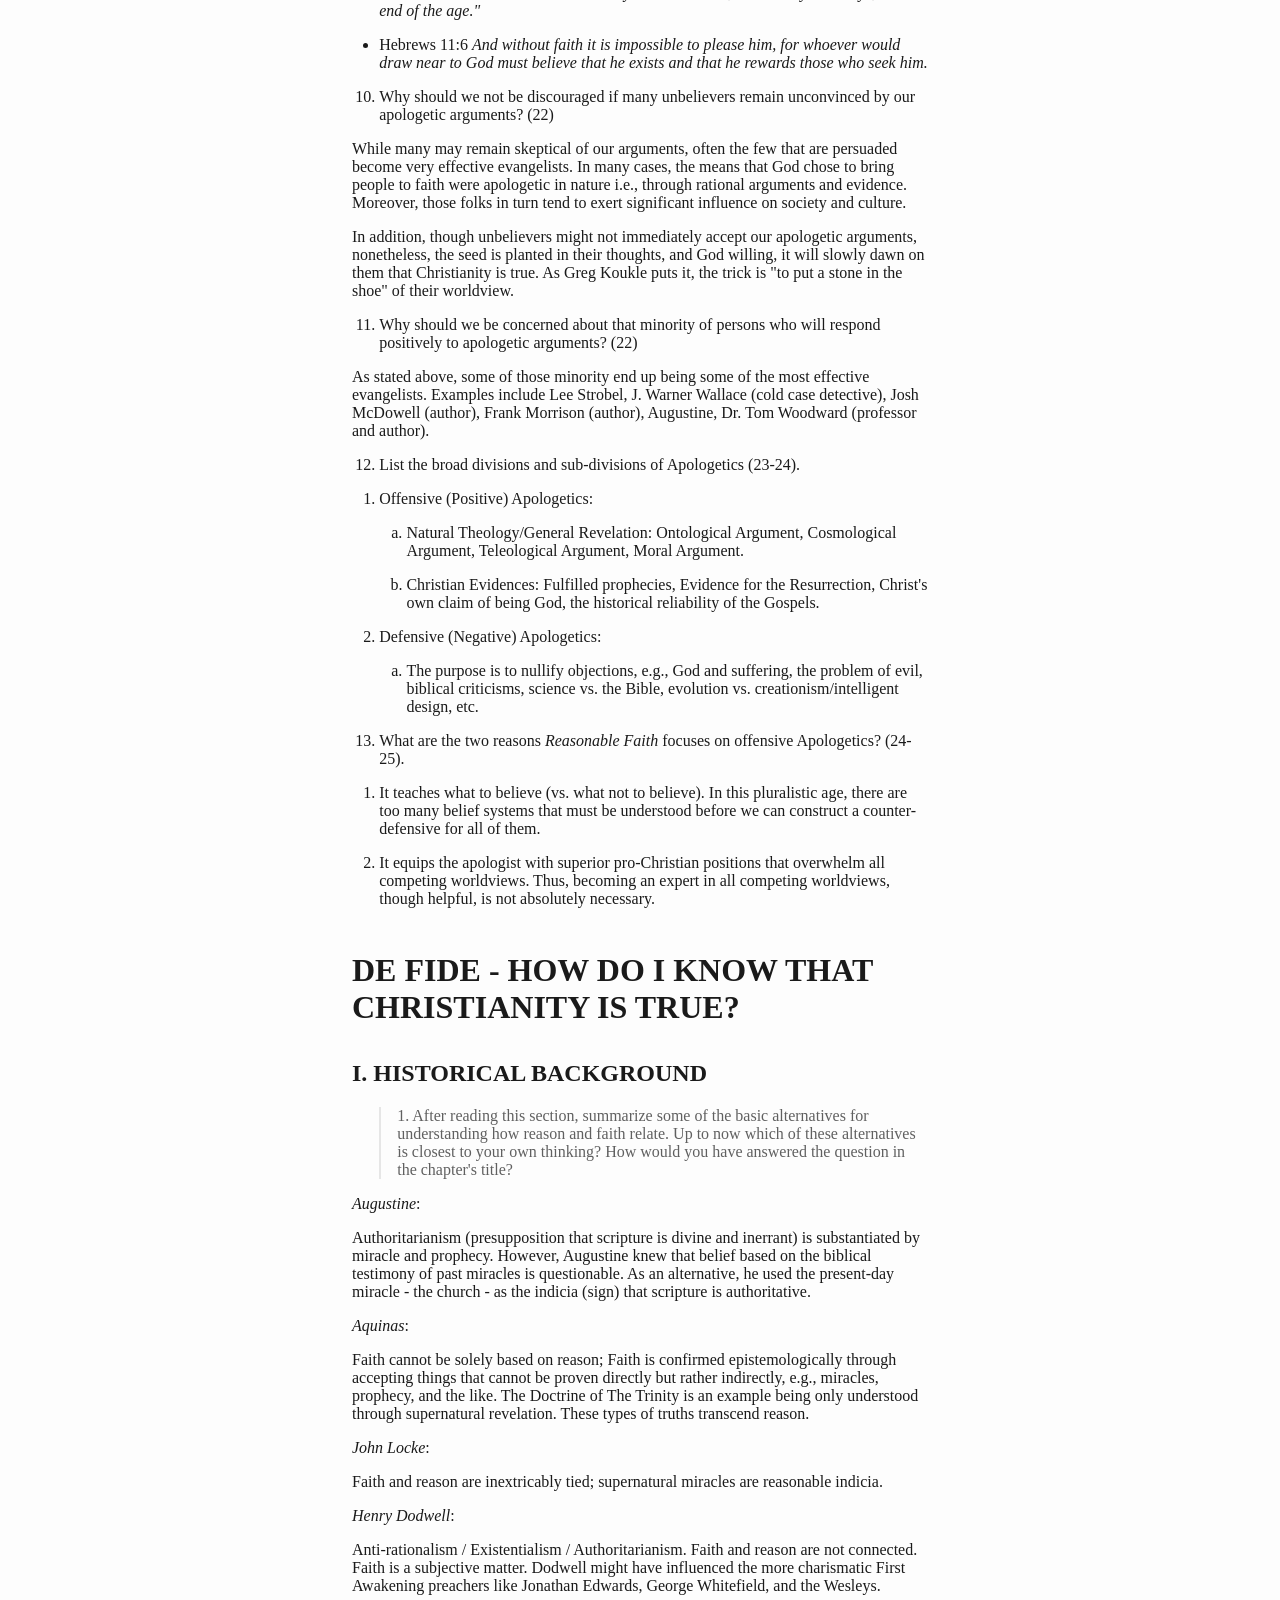
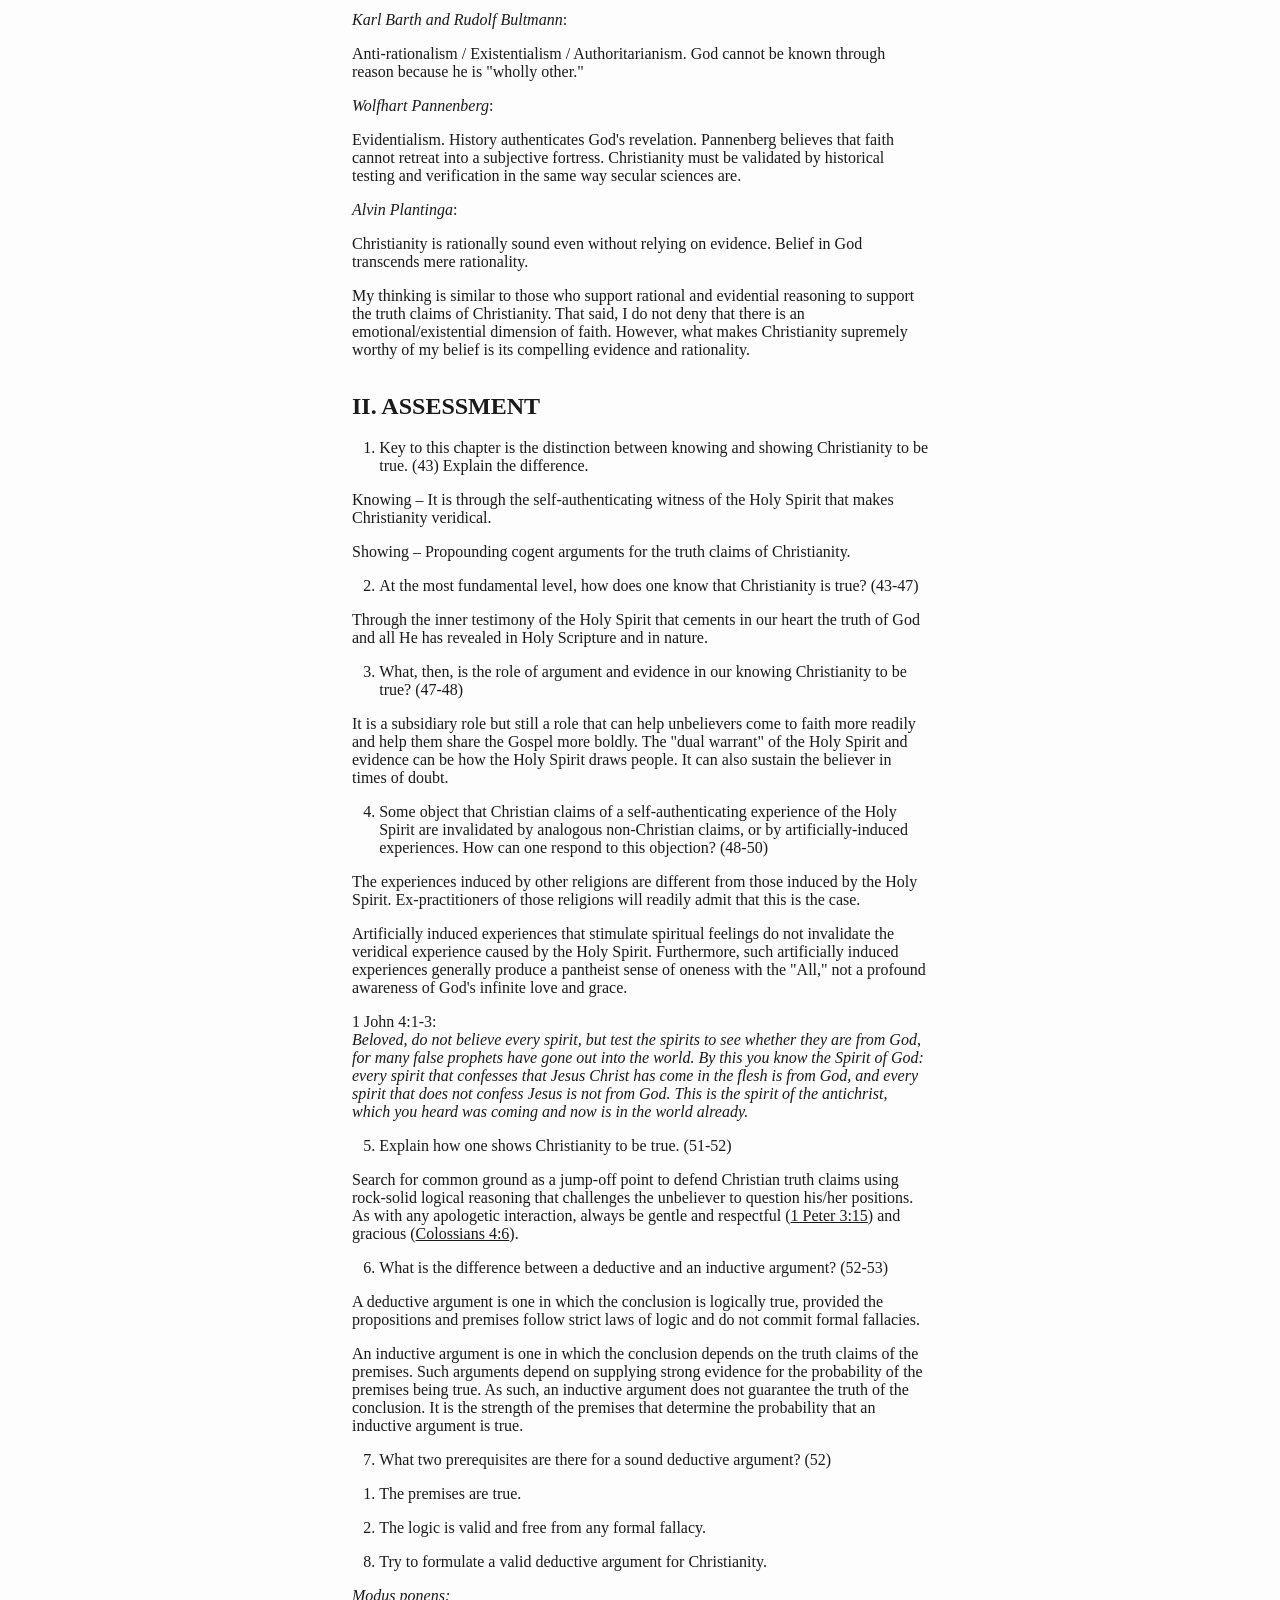
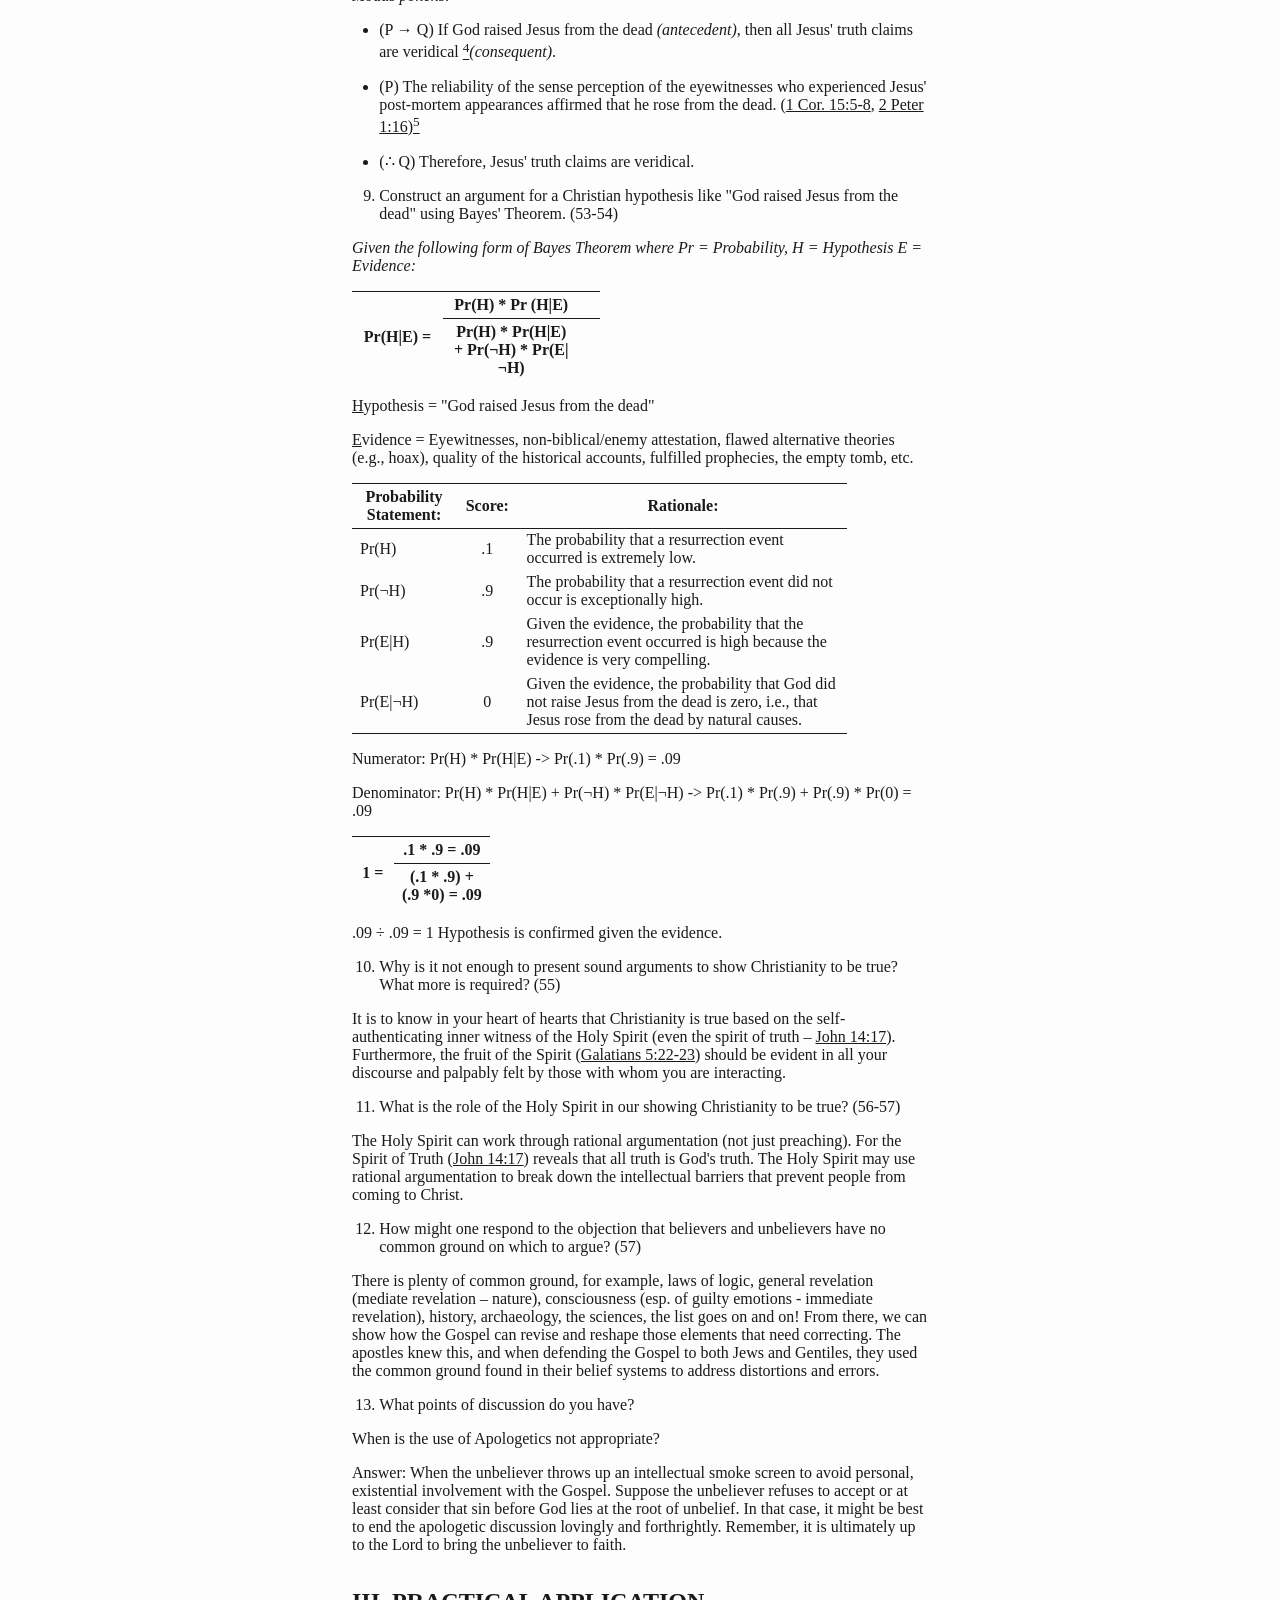
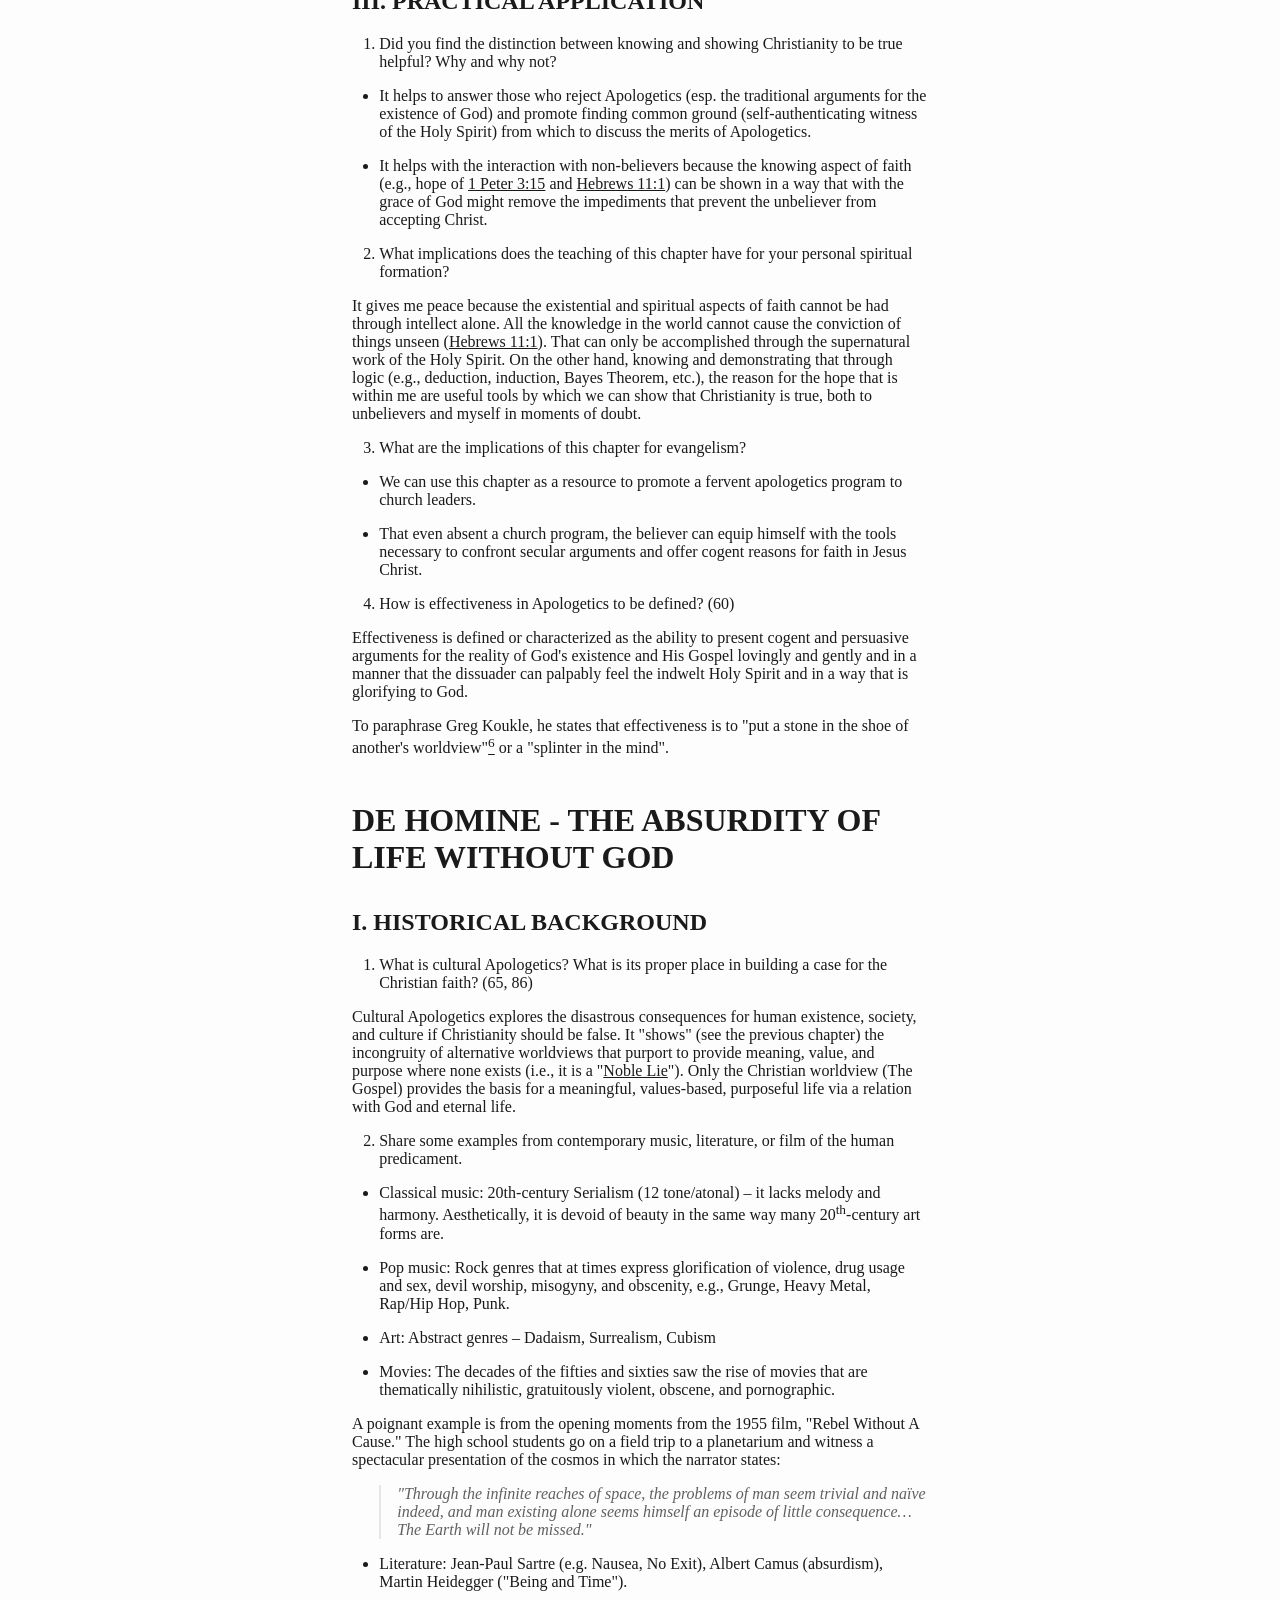
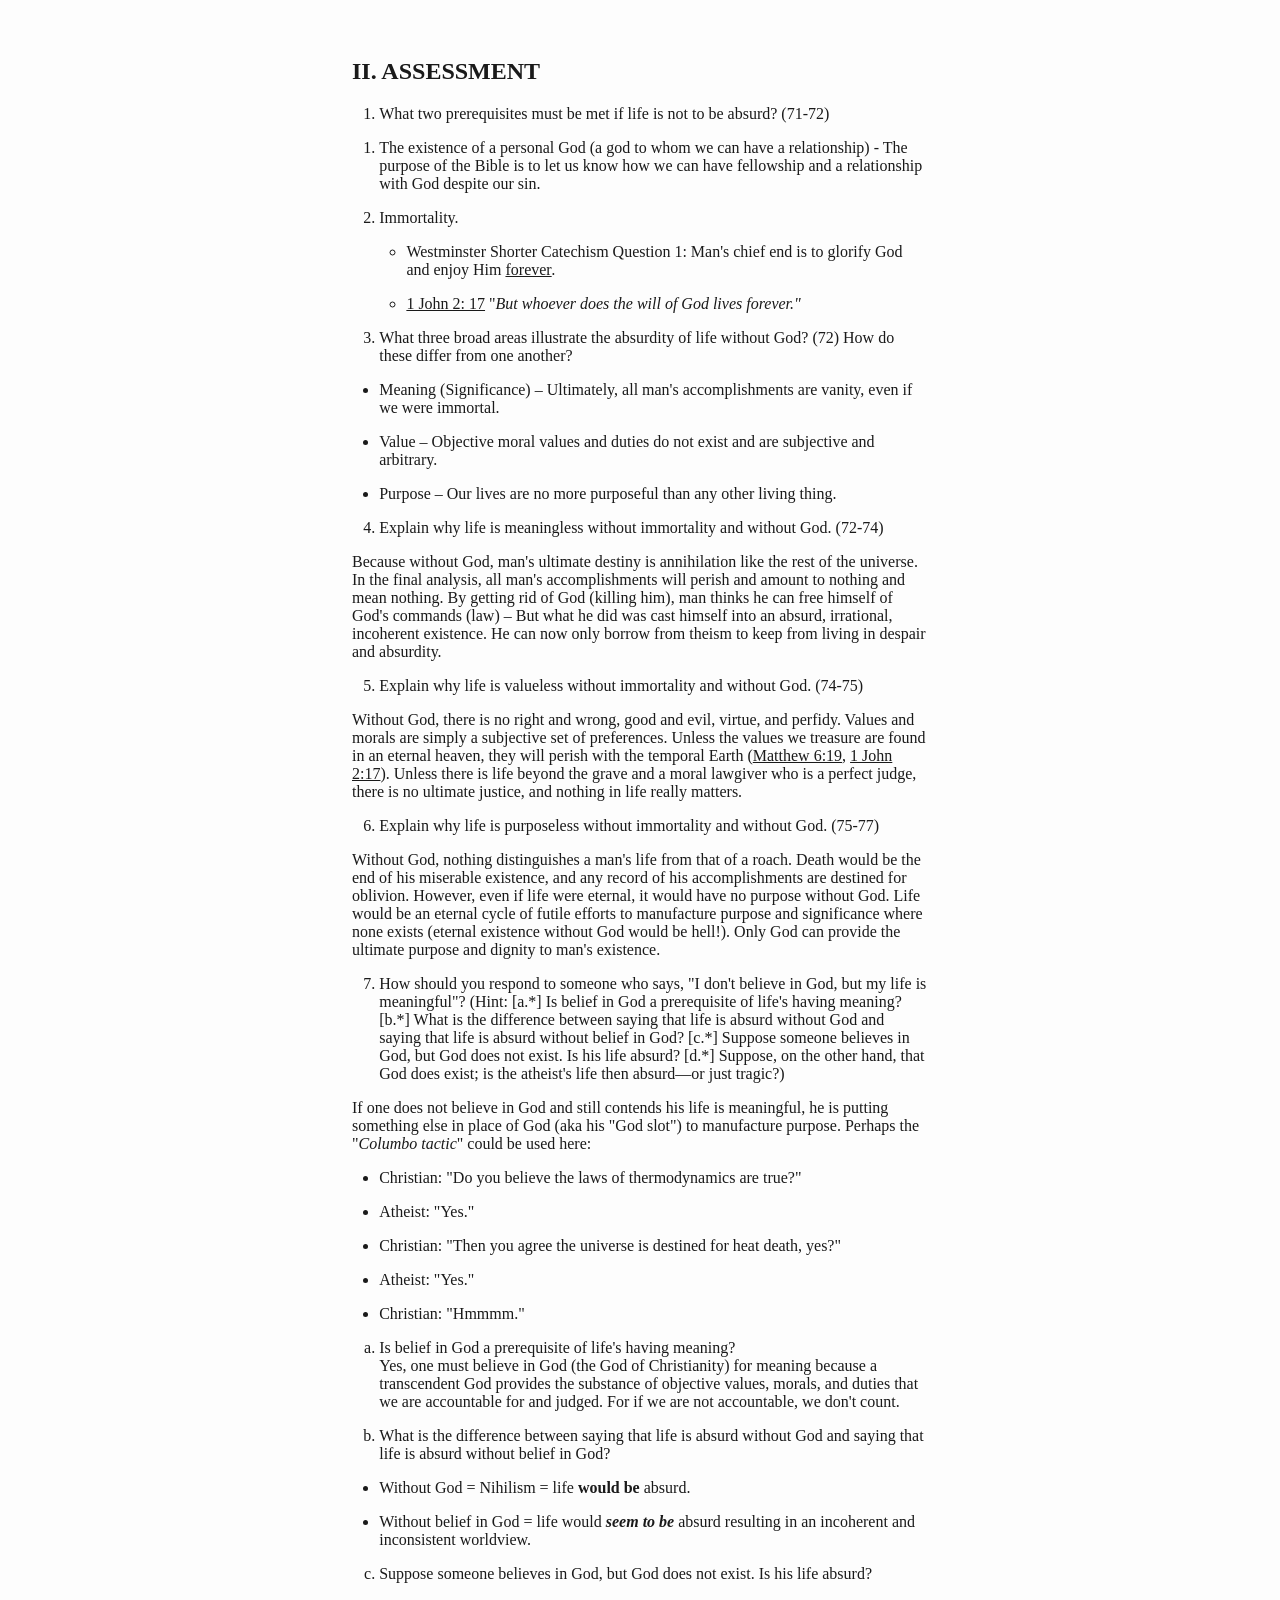
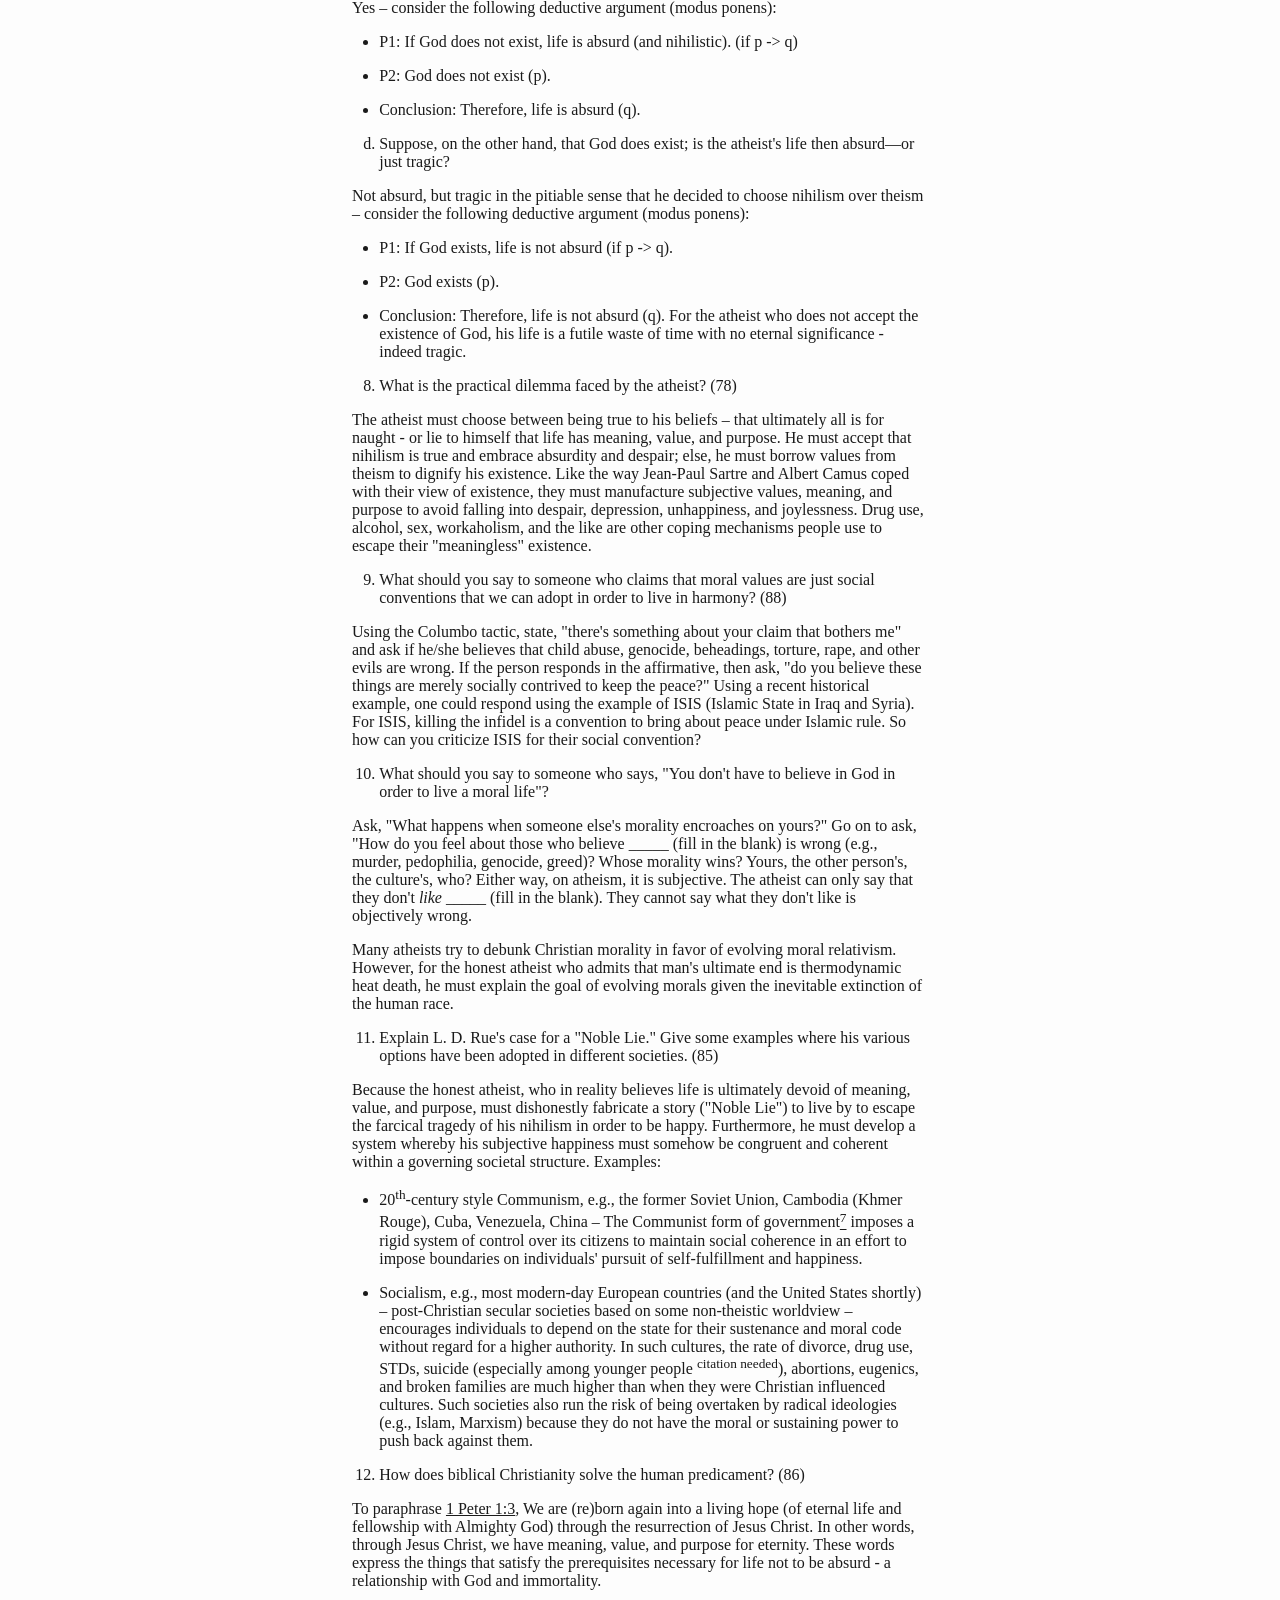
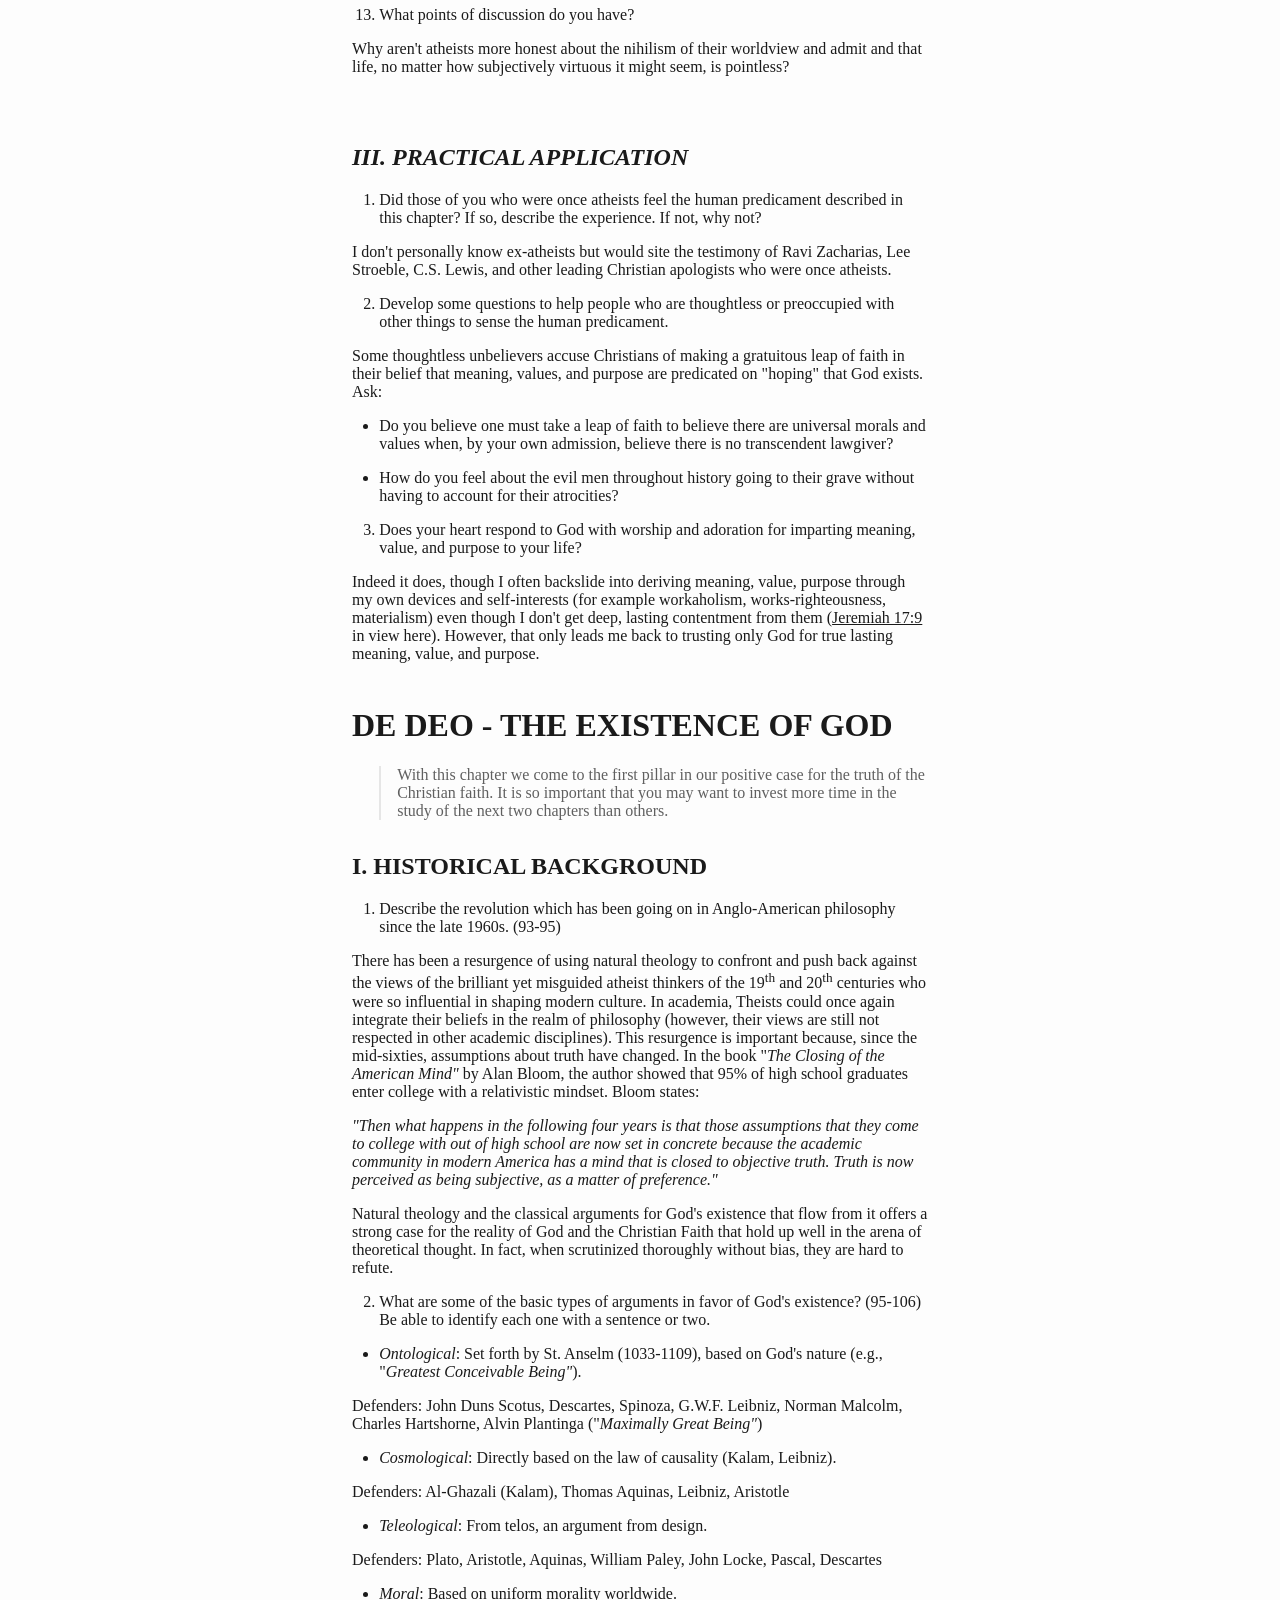
<file: ReasonableFaithStudyQuestions.htm>
<!DOCTYPE html>
<html xmlns="http://www.w3.org/1999/xhtml">
<head>
  <meta charset="utf-8" />
  <meta name="generator" content="pandoc" />
  <meta name="viewport" content="width=device-width, initial-scale=1.0, user-scalable=yes" />
  <title>Reasonable Faith Study Questions</title>
  <style>
    /* Default styles provided by pandoc.
    ** See https://pandoc.org/MANUAL.html#variables-for-html for config info.
    */
    html {
      color: #1a1a1a;
      background-color: #fdfdfd;
    }
    body {
      margin: 0 auto;
      max-width: 36em;
      padding-left: 50px;
      padding-right: 50px;
      padding-top: 50px;
      padding-bottom: 50px;
      hyphens: auto;
      overflow-wrap: break-word;
      text-rendering: optimizeLegibility;
      font-kerning: normal;
    }
    @media (max-width: 600px) {
      body {
        font-size: 0.9em;
        padding: 12px;
      }
      h1 {
        font-size: 1.8em;
      }
    }
    @media print {
      html {
        background-color: white;
      }
      body {
        background-color: transparent;
        color: black;
        font-size: 12pt;
      }
      p, h2, h3 {
        orphans: 3;
        widows: 3;
      }
      h2, h3, h4 {
        page-break-after: avoid;
      }
    }
    p {
      margin: 1em 0;
    }
    a {
      color: #1a1a1a;
    }
    a:visited {
      color: #1a1a1a;
    }
    img {
      max-width: 100%;
    }
    svg {
      height: auto;
      max-width: 100%;
    }
    h1, h2, h3, h4, h5, h6 {
      margin-top: 1.4em;
    }
    h5, h6 {
      font-size: 1em;
      font-style: italic;
    }
    h6 {
      font-weight: normal;
    }
    ol, ul {
      padding-left: 1.7em;
      margin-top: 1em;
    }
    li > ol, li > ul {
      margin-top: 0;
    }
    blockquote {
      margin: 1em 0 1em 1.7em;
      padding-left: 1em;
      border-left: 2px solid #e6e6e6;
      color: #606060;
    }
    code {
      white-space: pre-wrap;
      font-family: Menlo, Monaco, Consolas, 'Lucida Console', monospace;
      font-size: 85%;
      margin: 0;
      hyphens: manual;
    }
    pre {
      margin: 1em 0;
      overflow: auto;
    }
    pre code {
      padding: 0;
      overflow: visible;
      overflow-wrap: normal;
    }
    .sourceCode {
     background-color: transparent;
     overflow: visible;
    }
    hr {
      border: none;
      border-top: 1px solid #1a1a1a;
      height: 1px;
      margin: 1em 0;
    }
    table {
      margin: 1em 0;
      border-collapse: collapse;
      width: 100%;
      overflow-x: auto;
      display: block;
      font-variant-numeric: lining-nums tabular-nums;
    }
    table caption {
      margin-bottom: 0.75em;
    }
    tbody {
      margin-top: 0.5em;
      border-top: 1px solid #1a1a1a;
      border-bottom: 1px solid #1a1a1a;
    }
    th {
      border-top: 1px solid #1a1a1a;
      padding: 0.25em 0.5em 0.25em 0.5em;
    }
    td {
      padding: 0.125em 0.5em 0.25em 0.5em;
    }
    header {
      margin-bottom: 4em;
      text-align: center;
    }
    #TOC li {
      list-style: none;
    }
    #TOC ul {
      padding-left: 1.3em;
    }
    #TOC > ul {
      padding-left: 0;
    }
    #TOC a:not(:hover) {
      text-decoration: none;
    }
    span.smallcaps{font-variant: small-caps;}
    div.columns{display: flex; gap: min(4vw, 1.5em);}
    div.column{flex: auto; overflow-x: auto;}
    div.hanging-indent{margin-left: 1.5em; text-indent: -1.5em;}
    /* The extra [class] is a hack that increases specificity enough to
       override a similar rule in reveal.js */
    ul.task-list[class]{list-style: none;}
    ul.task-list li input[type="checkbox"] {
      font-size: inherit;
      width: 0.8em;
      margin: 0 0.8em 0.2em -1.6em;
      vertical-align: middle;
    }
    .display.math{display: block; text-align: center; margin: 0.5rem auto;}
  </style>
</head>
<body>
<header id="title-block-header">
<h1 class="title">Reasonable Faith Study Questions</h1>
</header>
<h1 class="TOC-Heading" id="table-of-contents">Table of Contents</h1>
<p><a href="#preface">PREFACE <span>2</span></a></p>
<p><a href="#introduction">INTRODUCTION <span>4</span></a></p>
<p><a href="#de-fide---how-do-i-know-that-christianity-is-true">DE FIDE
- HOW DO I KNOW THAT CHRISTIANITY IS TRUE? <span>8</span></a></p>
<p><a href="#i.-historical-background">I. HISTORICAL BACKGROUND
<span>8</span></a></p>
<p><a href="#ii.-assessment">II. ASSESSMENT <span>9</span></a></p>
<p><a href="#iii.-practical-application">III. PRACTICAL APPLICATION
<span>12</span></a></p>
<p><a href="#de-homine---the-absurdity-of-life-without-god">DE HOMINE -
THE ABSURDITY OF LIFE WITHOUT GOD <span>14</span></a></p>
<p><a href="#i.-historical-background-1">I. HISTORICAL BACKGROUND
<span>14</span></a></p>
<p><a href="#ii.-assessment-1">II. ASSESSMENT <span>15</span></a></p>
<p><a href="#iii.-practical-application-1"><em>III. PRACTICAL
APPLICATION</em> <span>19</span></a></p>
<p><a href="#de-deo---the-existence-of-god">DE DEO - THE EXISTENCE OF
GOD <span>19</span></a></p>
<p><a href="#i.-historical-background-2">I. HISTORICAL BACKGROUND
<span>19</span></a></p>
<p><a href="#ii.-assessment-2">II. ASSESSMENT <span>21</span></a></p>
<p><a href="#iii-practical-application">III PRACTICAL APPLICATION
<span>34</span></a></p>
<p><a href="#de-creatione---the-problem-of-historical-knowledge">DE
CREATIONE - THE PROBLEM OF HISTORICAL KNOWLEDGE <span>36</span></a></p>
<p><a href="#i.-historical-background-3">I. HISTORICAL BACKGROUND
<span>36</span></a></p>
<p><a href="#ii.-assessment-3">II. ASSESSMENT <span>37</span></a></p>
<p><a href="#iii.-practical-application-2">III. PRACTICAL APPLICATION
<span>40</span></a></p>
<p><a href="#de-creatione---the-problem-of-miracles">DE CREATIONE - THE
PROBLEM OF MIRACLES <span>41</span></a></p>
<p><a href="#i.-historical-background-4">I. HISTORICAL BACKGROUND
<span>41</span></a></p>
<p><a href="#ii.-assessment-4">II. ASSESSMENT <span>41</span></a></p>
<p><a href="#iii.-practical-application-3">III. PRACTICAL APPLICATION
<span>44</span></a></p>
<p><a href="#de-christo---the-self-understanding-of-jesus">DE CHRISTO -
THE SELF-UNDERSTANDING OF JESUS <span>46</span></a></p>
<p><a href="#i.-historical-background-5">I. HISTORICAL BACKGROUND
<span>46</span></a></p>
<p><a href="#ii.-assessment-5">II. ASSESSMENT <span>47</span></a></p>
<p><a href="#iii.-practical-application-4">III. PRACTICAL APPLICATION
<span>51</span></a></p>
<p><a href="#de-christo---the-resurrection-of-jesus">DE CHRISTO - THE
RESURRECTION OF JESUS <span>52</span></a></p>
<p><a href="#i.-historical-background-6">I. HISTORICAL BACKGROUND
<span>52</span></a></p>
<p><a href="#ii.-assessment-6">II. ASSESSMENT <span>52</span></a></p>
<p><a href="#iii.-practical-application-5">III. PRACTICAL APPLICATION
<span>64</span></a></p>
<h1 id="preface">PREFACE </h1>
<blockquote>
<p><em>The Preface of a book is often skipped; but in the case of
Reasonable Faith, there is some helpful information that you don't want
to miss.</em></p>
</blockquote>
<ol type="1">
<li><p>What two approaches to the subject of Apologetics does
<em>Reasonable Faith</em> not address? (12)</p>
<ol type="1">
<li><p>History of Apologetics – But reading Avery Dulles' book by the
same name is highly recommended.</p></li>
<li><p>Evangelical Apologetic Systems - But recommend reading Boa and
Bowman's book, "Faith Has Its Reasons."</p></li>
</ol></li>
</ol>
<blockquote>
<p><em>Avery Dulles, the author of A History of Apologetics, recently
wrote an article that describes the revival of Christian Apologetics
occurring today. Dulles, a Catholic Cardinal and Professor of Religion
and Society at Fordham University, says, "All over the United States
there are signs of a revival. Evangelical Protestants are taking the
lead . . . And their method succeeds. The churches that combine a
concern for orthodoxy with vigorous Apologetics are growing. Their
seminaries attract large numbers of enthusiastic students."</em><a
href="#fn1" class="footnote-ref" id="fnref1"
role="doc-noteref"><sup>1</sup></a> <em>Praise the Lord!</em></p>
<p><em>With respect to evangelical apologetic systems, recommended is
Five Views on Apologetics, edited by Steven B. Cowan (Grand Rapids,
Mich.: Zondervan, 2000), which contrasts "classical", "evidential",
"Reformed", "presuppositional", and "cumulative case" approaches to
Apologetics.</em></p>
</blockquote>
<ol start="2" type="1">
<li><p>How is <em>Reasonable Faith</em> structured? (12) What were the
<em>loci commune</em>s? (12)</p>
<ul>
<li><p>Loci Communes: "Common Places", the chief themes of
post-Reformation Protestant theology. The common places are:</p>
<ul>
<li><p>Doctrine of Scripture (<em>De sciptural sacri</em>)</p></li>
<li><p>Doctrine of Creation (De creatione)</p></li>
<li><p>Doctrine of Sin (<em>De peccato</em>)</p></li>
<li><p>Christology (<em>De Christo</em>)</p></li>
<li><p>Soteriology (D<em>e gratia</em>)</p></li>
<li><p>Ecclesiology <em>(De ecclesia</em>)</p></li>
<li><p>Eschatology (D<em>e novissimus</em>)</p></li>
</ul></li>
</ul></li>
<li><p>What four divisions does each chapter of the book include?
(13)</p>
<ul>
<li><p>Historical information and how past thinkers approached the
subject.</p></li>
<li><p>RLC's views and approach to the apologetic point.</p></li>
<li><p>RLC's thoughts on applying the topic to evangelism</p></li>
<li><p>Bibliographical information and follow up resources.</p></li>
</ul></li>
</ol>
<h1 id="introduction">INTRODUCTION </h1>
<ol type="1">
<li><p>Look at the definition of Christian Apologetics (15). What is the
significance of the three elements of this definition, that
Apologetics</p></li>
</ol>
<ol type="1">
<li><p>is a "branch of Christian theology"</p></li>
<li><p>seeks to provide "a rational justification," and</p></li>
<li><p>focuses on Christianity's "truth claims"?</p></li>
</ol>
<p>Apologetics provides a rational justification for the truth claims of
Christianity. Why is this significant? Because applied Christian
Apologetics undergirds Christian truth claims with cogent and coherent
arguments that effectively counter prevailing worldviews that teach
truth is unknowable or that science is the only means to discover
truth.</p>
<ol start="2" type="1">
<li><p>What four purposes does Apologetics serve? (15)</p></li>
</ol>
<ol type="1">
<li><p>Apologetics serves as a theoretical discipline that has practical
applications. It supports and validates the orthodox beliefs of the
Christian faith which promotes <a
href="http://www.reformedbaptistinstitute.org/?p=327">orthopathy</a>
(deep-felt belief engendered by the inner testimony of the Holy Spirit)
and <a
href="http://www.reformedbaptistinstitute.org/?p=327">orthopraxy</a>
(spiritual fruit and evangelism stemming from orthopathy).</p></li>
<li><p>Apologetics encourages loving God with all your mind (<a
href="http://biblehub.com/deuteronomy/6-5.htm">Deuteronomy 6:5</a>, <a
href="http://biblehub.com/matthew/22-37.htm">Matthew 22:37</a>)</p></li>
<li><p>Apologetics encourages Evangelism – It serves to show unbelievers
the truth of Christianity (<a
href="https://www.biblegateway.com/passage/?search=Matthew+22%3A39&amp;version=ESV">Matthew
22:39</a>).</p></li>
<li><p>Apologetics serves to connect Christian truths to other
truths.</p></li>
</ol>
<p>In summary, Apologetics serves to deepen the faith of believers,
helping them to <u>trust</u> without a doubt that Christianity is true.
It also enables the believer to <u>show</u> that Christianity is
true.</p>
<ol start="3" type="1">
<li><p>What three vital roles does Apologetics play? (16-23)</p></li>
</ol>
<ol type="1">
<li><p>Shaping culture - Going beyond "playing church" and understanding
the importance of a culture shaped by Christianity.</p></li>
<li><p>Strengthening believers - Saving faith, perseverance, safeguard
from lapses, stability.</p></li>
<li><p>Evangelizing unbelievers - Cogently arguing that Christianity
provides the best answers for life's biggest questions and most
important questions.</p></li>
</ol>
<ol start="4" type="1">
<li><p>Why is it shortsighted to depreciate the value of Apologetics
because "no one comes to Christ through arguments"? (17).</p></li>
</ol>
<p>Because that attitude does not consider the greater contextual
atmosphere that gives the unbeliever the intellectual permission to
consider Christianity as a viable worldview in the first place.</p>
<p>As the great Christian theologian, J. Gresham Machen warned in
"Christianity and Culture":</p>
<blockquote>
<blockquote>
<p>False ideas are the greatest obstacle to the reception of the Gospel.
We may preach with the fervor of a reformer and succeed only in winning
a straggler here and there, if we permit the whole collective thought of
the nation to be controlled by ideas with prevent Christianity from
being regarded as anything more than a myth.<a href="#fn2"
class="footnote-ref" id="fnref2" role="doc-noteref"><sup>2</sup></a></p>
</blockquote>
</blockquote>
<p>He goes on to warn of the pervasiveness of ideas and that as they
emerge in academia and culture, they should be quickly debunked before
they can take root at which point it is too late. Machin states:</p>
<blockquote>
<p><em>What is to-day a matter of academic speculation begins to-morrow
to move armies and pull down empires. In that second stage, <strong>it
has gone too far</strong> <strong>to be combated</strong>; <strong>the
time to stop it was when it was still a matter of impassionate
debate</strong>. So as Christians we should try to mold the thought of
the world in such a way as to make the acceptance of Christianity
something more than a logical absurdity.</em><a href="#fn3"
class="footnote-ref" id="fnref3" role="doc-noteref"><sup>3</sup></a></p>
</blockquote>
<p>Machin wrote these words in 1913 at a time when orthodox Christianity
was under attack from the intellectual community (evolution,
materialism, secularism) and Christian liberalism, which denies biblical
miracles and promotes a social gospel. Machen's words were prophetic.
Clearly, the hyper-secularism that characterizes the zeitgeist of our
day can in part find its origins in the ideas that influenced these two
movements.</p>
<ol start="5" type="1">
<li><p>Why is the idea that we live in a post-modern culture a myth? Why
is this misdiagnosis of our current cultural situation potentially so
disastrous? (18)</p></li>
</ol>
<p>Post-modernism proclaims pure subjectivism that rejects all
meta-narratives, even those that involve reason and rationality. This
radical view is another of Satan's lies meant to discourage those of
faith from defending Christianity using logic, reason, and similar
objective arguments. To surrender this type of evangelism would reduce
Christianity to just another new-age, anti-realism worldview. We should
use every apologetic method we can to proclaim the ultimate truth of the
Gospel and destroy Satan's lies.</p>
<ol start="6" type="1">
<li><p>Self-examination question: To what degree have I been
intellectually engaged with my faith?</p></li>
</ol>
<p>As one who loves to learn many things, I have been very dedicated to
obtaining knowledge to fortify my faith and deepen it. My struggle is
totally trusting it and feel Apologetics will greatly aid in producing
an unshakable faith that I can share effectively.</p>
<ol start="7" type="1">
<li><p>In what two respects can Apologetics strengthen believers?
(19-21)</p></li>
</ol>
<ol type="1">
<li><p>It can help prevent one from losing his/her faith and safeguard
lapses.</p></li>
<li><p>It energizes and breathes life into our spiritual life as it
gives us the confidence to boldly share the Gospel because Christianity
is intellectually sound, offers the best explanation for reality, and
answers life's biggest questions.</p></li>
</ol>
<ol start="8" type="1">
<li><p>Share some way in which you as a believer have been strengthened
through the study of Apologetics. Be specific.</p></li>
</ol>
<ul>
<li><p>It has taught me the divine roots of logic and reason.</p></li>
<li><p>It has broadened the scope of my theological knowledge, expanding
it into philosophy, science and history which I believe gives me a
greater ability to "walk in wisdom toward outsiders" (<a
href="https://www.biblegateway.com/passage/?search=collosians+4&amp;version=ESV;TLB">Colossians
4:5</a>).</p></li>
<li><p>It has made me more confident in my faith.</p></li>
</ul>
<ol start="9" type="1">
<li><p>What biblical grounds are there for the use of Apologetics in
evangelizing unbelievers? (21-22)</p>
<ul>
<li><p>Colossians 4:5-6 <em>Walk in wisdom toward outsiders, making the
best use of the time. Let your speech always be gracious, seasoned with
salt, so that you may know how you ought to answer each person.<br />
</em></p></li>
<li><p>1 Peter 3:15-16 <em>but in your hearts honor Christ the Lord as
holy, always being prepared to make a defense to anyone who asks you for
a reason for the hope that is in you; yet do it with gentleness and
respect, having a good conscience, so that, when you are slandered,
those who revile your good behavior in Christ may be put to shame.<br />
</em></p></li>
<li><p>2 Corinthians 10:5 <em>We destroy arguments and every lofty
opinion raised against the knowledge of God, and take every thought
captive to obey Christ.</em></p></li>
</ul></li>
</ol>
<p>As Christians, we are to confront and debunk the false wisdom and
sophisticated arguments of the so-called Intelligentsia who shape
culture and preach the world's wisdom. It is the spiritual power of the
cross that destroys worldly wisdom and as such, is accomplished not
through our efforts (flesh) but through the divine power of the Holy
Spirit. In other words, we cooperate with the Holy Spirit in the
proclamation and defense of Christianity.</p>
<ul>
<li><p>Matthew 28:18-20 <em>And Jesus came and said to them, "All
authority in heaven and on earth has been given to me. Go therefore and
make disciples of all nations, baptizing them in the name of the Father
and of the Son and of the Holy Spirit, teaching them to observe all that
I have commanded you. And behold, I am with you always, to the end of
the age."<br />
</em></p></li>
<li><p>Hebrews 11:6 <em>And without faith it is impossible to please
him, for whoever would draw near to God must believe that he exists and
that he rewards those who seek him.</em></p></li>
</ul>
<ol start="10" type="1">
<li><p>Why should we not be discouraged if many unbelievers remain
unconvinced by our apologetic arguments? (22)</p></li>
</ol>
<p>While many may remain skeptical of our arguments, often the few that
are persuaded become very effective evangelists. In many cases, the
means that God chose to bring people to faith were apologetic in nature
i.e., through rational arguments and evidence. Moreover, those folks in
turn tend to exert significant influence on society and culture.</p>
<p>In addition, though unbelievers might not immediately accept our
apologetic arguments, nonetheless, the seed is planted in their
thoughts, and God willing, it will slowly dawn on them that Christianity
is true. As Greg Koukle puts it, the trick is "to put a stone in the
shoe" of their worldview.</p>
<ol start="11" type="1">
<li><p>Why should we be concerned about that minority of persons who
will respond positively to apologetic arguments? (22)</p></li>
</ol>
<p>As stated above, some of those minority end up being some of the most
effective evangelists. Examples include Lee Strobel, J. Warner Wallace
(cold case detective), Josh McDowell (author), Frank Morrison (author),
Augustine, Dr. Tom Woodward (professor and author).</p>
<ol start="12" type="1">
<li><p>List the broad divisions and sub-divisions of Apologetics
(23-24).</p></li>
</ol>
<ol type="1">
<li><p>Offensive (Positive) Apologetics:</p>
<ol type="a">
<li><p>Natural Theology/General Revelation: Ontological Argument,
Cosmological Argument, Teleological Argument, Moral Argument.</p></li>
<li><p>Christian Evidences: Fulfilled prophecies, Evidence for the
Resurrection, Christ's own claim of being God, the historical
reliability of the Gospels.</p></li>
</ol></li>
<li><p>Defensive (Negative) Apologetics:</p>
<ol type="a">
<li><p>The purpose is to nullify objections, e.g., God and suffering,
the problem of evil, biblical criticisms, science vs. the Bible,
evolution vs. creationism/intelligent design, etc.</p></li>
</ol></li>
</ol>
<ol start="13" type="1">
<li><p>What are the two reasons <em>Reasonable Faith</em> focuses on
offensive Apologetics? (24-25).</p></li>
</ol>
<ol type="1">
<li><p>It teaches what to believe (vs. what not to believe). In this
pluralistic age, there are too many belief systems that must be
understood before we can construct a counter-defensive for all of
them.</p></li>
<li><p>It equips the apologist with superior pro-Christian positions
that overwhelm all competing worldviews. Thus, becoming an expert in all
competing worldviews, though helpful, is not absolutely
necessary.</p></li>
</ol>
<h1 id="de-fide---how-do-i-know-that-christianity-is-true">DE FIDE - HOW
DO I KNOW THAT CHRISTIANITY IS TRUE?</h1>
<h2 id="i.-historical-background">I. HISTORICAL BACKGROUND</h2>
<blockquote>
<p>1. After reading this section, summarize some of the basic
alternatives for understanding how reason and faith relate. Up to now
which of these alternatives is closest to your own thinking? How would
you have answered the question in the chapter's title?</p>
</blockquote>
<p><em>Augustine</em>:</p>
<p>Authoritarianism (presupposition that scripture is divine and
inerrant) is substantiated by miracle and prophecy. However, Augustine
knew that belief based on the biblical testimony of past miracles is
questionable. As an alternative, he used the present-day miracle - the
church - as the indicia (sign) that scripture is authoritative.</p>
<p><em>Aquinas</em>:</p>
<p>Faith cannot be solely based on reason; Faith is confirmed
epistemologically through accepting things that cannot be proven
directly but rather indirectly, e.g., miracles, prophecy, and the like.
The Doctrine of The Trinity is an example being only understood through
supernatural revelation. These types of truths transcend reason.</p>
<p><em>John Locke</em>:</p>
<p>Faith and reason are inextricably tied; supernatural miracles are
reasonable indicia.</p>
<p><em>Henry Dodwell</em>:</p>
<p>Anti-rationalism / Existentialism / Authoritarianism. Faith and
reason are not connected. Faith is a subjective matter. Dodwell might
have influenced the more charismatic First Awakening preachers like
Jonathan Edwards, George Whitefield, and the Wesleys.</p>
<p><em>Karl Barth and Rudolf Bultmann</em>:</p>
<p>Anti-rationalism / Existentialism / Authoritarianism. God cannot be
known through reason because he is "wholly other."</p>
<p><em>Wolfhart Pannenberg</em>:</p>
<p>Evidentialism. History authenticates God's revelation. Pannenberg
believes that faith cannot retreat into a subjective fortress.
Christianity must be validated by historical testing and verification in
the same way secular sciences are.</p>
<p><em>Alvin Plantinga</em>:</p>
<p>Christianity is rationally sound even without relying on evidence.
Belief in God transcends mere rationality.</p>
<p>My thinking is similar to those who support rational and evidential
reasoning to support the truth claims of Christianity. That said, I do
not deny that there is an emotional/existential dimension of faith.
However, what makes Christianity supremely worthy of my belief is its
compelling evidence and rationality.</p>
<h2 id="ii.-assessment">II. ASSESSMENT</h2>
<ol type="1">
<li><p>Key to this chapter is the distinction between knowing and
showing Christianity to be true. (43) Explain the difference.</p></li>
</ol>
<p>Knowing – It is through the self-authenticating witness of the Holy
Spirit that makes Christianity veridical.</p>
<p>Showing – Propounding cogent arguments for the truth claims of
Christianity.</p>
<ol start="2" type="1">
<li><p>At the most fundamental level, how does one know that
Christianity is true? (43-47)</p></li>
</ol>
<p>Through the inner testimony of the Holy Spirit that cements in our
heart the truth of God and all He has revealed in Holy Scripture and in
nature.</p>
<ol start="3" type="1">
<li><p>What, then, is the role of argument and evidence in our knowing
Christianity to be true? (47-48)</p></li>
</ol>
<p>It is a subsidiary role but still a role that can help unbelievers
come to faith more readily and help them share the Gospel more boldly.
The "dual warrant" of the Holy Spirit and evidence can be how the Holy
Spirit draws people. It can also sustain the believer in times of
doubt.</p>
<ol start="4" type="1">
<li><p>Some object that Christian claims of a self-authenticating
experience of the Holy Spirit are invalidated by analogous non-Christian
claims, or by artificially-induced experiences. How can one respond to
this objection? (48-50)</p></li>
</ol>
<p>The experiences induced by other religions are different from those
induced by the Holy Spirit. Ex-practitioners of those religions will
readily admit that this is the case.</p>
<p>Artificially induced experiences that stimulate spiritual feelings do
not invalidate the veridical experience caused by the Holy Spirit.
Furthermore, such artificially induced experiences generally produce a
pantheist sense of oneness with the "All," not a profound awareness of
God's infinite love and grace.</p>
<p>1 John 4:1-3:<br />
<em>Beloved, do not believe every spirit, but test the spirits to see
whether they are from God, for many false prophets have gone out into
the world. By this you know the Spirit of God: every spirit that
confesses that Jesus Christ has come in the flesh is from God, and every
spirit that does not confess Jesus is not from God. This is the spirit
of the antichrist, which you heard was coming and now is in the world
already.</em></p>
<ol start="5" type="1">
<li><p>Explain how one shows Christianity to be true. (51-52)</p></li>
</ol>
<p>Search for common ground as a jump-off point to defend Christian
truth claims using rock-solid logical reasoning that challenges the
unbeliever to question his/her positions. As with any apologetic
interaction, always be gentle and respectful (<a
href="https://www.biblegateway.com/passage/?search=1+Peter+3%3A15&amp;version=ESV;TLB">1
Peter 3:15</a>) and gracious (<a
href="https://www.biblegateway.com/passage/?search=Colossians+4%3A5-6&amp;version=ESV">Colossians
4:6</a>).</p>
<ol start="6" type="1">
<li><p>What is the difference between a deductive and an inductive
argument? (52-53)</p></li>
</ol>
<p>A deductive argument is one in which the conclusion is logically
true, provided the propositions and premises follow strict laws of logic
and do not commit formal fallacies.</p>
<p>An inductive argument is one in which the conclusion depends on the
truth claims of the premises. Such arguments depend on supplying strong
evidence for the probability of the premises being true. As such, an
inductive argument does not guarantee the truth of the conclusion. It is
the strength of the premises that determine the probability that an
inductive argument is true.</p>
<ol start="7" type="1">
<li><p>What two prerequisites are there for a sound deductive argument?
(52)</p></li>
</ol>
<ol type="1">
<li><p>The premises are true.</p></li>
<li><p>The logic is valid and free from any formal fallacy.</p></li>
</ol>
<ol start="8" type="1">
<li><p>Try to formulate a valid deductive argument for
Christianity.</p></li>
</ol>
<p><em>Modus ponens:</em></p>
<ul>
<li><p>(P → Q) If God raised Jesus from the dead <em>(antecedent)</em>,
then all Jesus' truth claims are veridical <a href="#fn4"
class="footnote-ref" id="fnref4"
role="doc-noteref"><sup>4</sup></a><em>(consequent)</em>.</p></li>
<li><p>(P) The reliability of the sense perception of the eyewitnesses
who experienced Jesus' post-mortem appearances affirmed that he rose
from the dead. (<a
href="https://www.biblegateway.com/passage/?search=1+Corinthians+15%3A5-8&amp;version=ESV">1
Cor. 15:5-8</a>, <a
href="https://www.biblegateway.com/passage/?search=2+Peter+1%3A16&amp;version=ESV">2
Peter 1:16</a>)<a href="#fn5" class="footnote-ref" id="fnref5"
role="doc-noteref"><sup>5</sup></a></p></li>
<li><p>(∴ Q) Therefore, Jesus' truth claims are veridical.</p></li>
</ul>
<ol start="9" type="1">
<li><p>Construct an argument for a Christian hypothesis like "God raised
Jesus from the dead" using Bayes' Theorem. (53-54)</p></li>
</ol>
<p><em>Given the following form of Bayes Theorem where Pr = Probability,
H = Hypothesis E = Evidence:</em></p>
<table style="width:43%;">
<colgroup>
<col style="width: 10%" />
<col style="width: 30%" />
<col style="width: 2%" />
</colgroup>
<thead>
<tr>
<th rowspan="2">Pr(H|E) =</th>
<th style="text-align: center;">Pr(H) * Pr (H|E)</th>
<th style="text-align: center;"></th>
</tr>
<tr>
<th style="text-align: center;">Pr(H) * Pr(H|E) + Pr(¬H) * Pr(E|¬H)</th>
<th style="text-align: center;"></th>
</tr>
</thead>
<tbody>
</tbody>
</table>
<p><u>H</u>ypothesis = "God raised Jesus from the dead"</p>
<p><u>E</u>vidence = Eyewitnesses, non-biblical/enemy attestation,
flawed alternative theories (e.g., hoax), quality of the historical
accounts, fulfilled prophecies, the empty tomb, etc.</p>
<table style="width:86%;">
<colgroup>
<col style="width: 19%" />
<col style="width: 6%" />
<col style="width: 60%" />
</colgroup>
<thead>
<tr>
<th>Probability Statement:</th>
<th style="text-align: center;">Score:</th>
<th>Rationale:</th>
</tr>
</thead>
<tbody>
<tr>
<td>Pr(H)</td>
<td style="text-align: center;">.1</td>
<td>The probability that a resurrection event occurred is extremely
low.</td>
</tr>
<tr>
<td>Pr(¬H)</td>
<td style="text-align: center;">.9</td>
<td>The probability that a resurrection event did not occur is
exceptionally high.</td>
</tr>
<tr>
<td>Pr(E|H)</td>
<td style="text-align: center;">.9</td>
<td>Given the evidence, the probability that the resurrection event
occurred is high because the evidence is very compelling.</td>
</tr>
<tr>
<td>Pr(E|¬H)</td>
<td style="text-align: center;">0</td>
<td>Given the evidence, the probability that God did not raise Jesus
from the dead is zero, i.e., that Jesus rose from the dead by natural
causes.</td>
</tr>
</tbody>
</table>
<p>Numerator: Pr(H) * Pr(H|E) -&gt; Pr(.1) * Pr(.9) = .09</p>
<p>Denominator: Pr(H) * Pr(H|E) + Pr(¬H) * Pr(E|¬H) -&gt; Pr(.1) *
Pr(.9) + Pr(.9) * Pr(0) = .09</p>
<table style="width:24%;">
<colgroup>
<col style="width: 5%" />
<col style="width: 18%" />
</colgroup>
<thead>
<tr>
<th rowspan="2">1 =</th>
<th style="text-align: center;">.1 * .9 = .09</th>
</tr>
<tr>
<th style="text-align: center;">(.1 * .9) + (.9 *0) = .09</th>
</tr>
</thead>
<tbody>
</tbody>
</table>
<p>.09 ÷ .09 = 1 Hypothesis is confirmed given the evidence.</p>
<ol start="10" type="1">
<li><p>Why is it not enough to present sound arguments to show
Christianity to be true? What more is required? (55)</p></li>
</ol>
<p>It is to know in your heart of hearts that Christianity is true based
on the self-authenticating inner witness of the Holy Spirit (even the
spirit of truth – <a
href="https://www.biblegateway.com/passage/?search=John+14%3A17&amp;version=ESV">John
14:17</a>). Furthermore, the fruit of the Spirit (<a
href="https://www.biblegateway.com/passage/?search=Galatians+5%3A22-23&amp;version=ESV">Galatians
5:22-23</a>) should be evident in all your discourse and palpably felt
by those with whom you are interacting.</p>
<ol start="11" type="1">
<li><p>What is the role of the Holy Spirit in our showing Christianity
to be true? (56-57)</p></li>
</ol>
<p>The Holy Spirit can work through rational argumentation (not just
preaching). For the Spirit of Truth (<a
href="https://www.biblegateway.com/passage/?search=John+14%3A17&amp;version=ESV">John
14:17</a>) reveals that all truth is God's truth. The Holy Spirit may
use rational argumentation to break down the intellectual barriers that
prevent people from coming to Christ.</p>
<ol start="12" type="1">
<li><p>How might one respond to the objection that believers and
unbelievers have no common ground on which to argue? (57)</p></li>
</ol>
<p>There is plenty of common ground, for example, laws of logic, general
revelation (mediate revelation – nature), consciousness (esp. of guilty
emotions - immediate revelation), history, archaeology, the sciences,
the list goes on and on! From there, we can show how the Gospel can
revise and reshape those elements that need correcting. The apostles
knew this, and when defending the Gospel to both Jews and Gentiles, they
used the common ground found in their belief systems to address
distortions and errors.</p>
<ol start="13" type="1">
<li><p>What points of discussion do you have?</p></li>
</ol>
<p>When is the use of Apologetics not appropriate?</p>
<p>Answer: When the unbeliever throws up an intellectual smoke screen to
avoid personal, existential involvement with the Gospel. Suppose the
unbeliever refuses to accept or at least consider that sin before God
lies at the root of unbelief. In that case, it might be best to end the
apologetic discussion lovingly and forthrightly. Remember, it is
ultimately up to the Lord to bring the unbeliever to faith.</p>
<h2 id="iii.-practical-application">III. PRACTICAL APPLICATION</h2>
<ol type="1">
<li><p>Did you find the distinction between knowing and showing
Christianity to be true helpful? Why and why not?</p></li>
</ol>
<ul>
<li><p>It helps to answer those who reject Apologetics (esp. the
traditional arguments for the existence of God) and promote finding
common ground (self-authenticating witness of the Holy Spirit) from
which to discuss the merits of Apologetics.</p></li>
<li><p>It helps with the interaction with non-believers because the
knowing aspect of faith (e.g., hope of <a
href="https://www.biblegateway.com/passage/?search=1+Peter+3%3A15&amp;version=ESV;TLB">1
Peter 3:15</a> and <a
href="https://www.biblegateway.com/passage/?search=hebrews+11%3A1&amp;version=ESV;TLB">Hebrews
11:1</a>) can be shown in a way that with the grace of God might remove
the impediments that prevent the unbeliever from accepting
Christ.</p></li>
</ul>
<ol start="2" type="1">
<li><p>What implications does the teaching of this chapter have for your
personal spiritual formation?</p></li>
</ol>
<p>It gives me peace because the existential and spiritual aspects of
faith cannot be had through intellect alone. All the knowledge in the
world cannot cause the conviction of things unseen (<a
href="https://www.biblegateway.com/passage/?search=Hebrews%2011%3A1&amp;version=ESV;NLT;NKJV;HCSB">Hebrews
11:1</a>). That can only be accomplished through the supernatural work
of the Holy Spirit. On the other hand, knowing and demonstrating that
through logic (e.g., deduction, induction, Bayes Theorem, etc.), the
reason for the hope that is within me are useful tools by which we can
show that Christianity is true, both to unbelievers and myself in
moments of doubt.</p>
<ol start="3" type="1">
<li><p>What are the implications of this chapter for
evangelism?</p></li>
</ol>
<ul>
<li><p>We can use this chapter as a resource to promote a fervent
apologetics program to church leaders.</p></li>
<li><p>That even absent a church program, the believer can equip himself
with the tools necessary to confront secular arguments and offer cogent
reasons for faith in Jesus Christ.</p></li>
</ul>
<ol start="4" type="1">
<li><p>How is effectiveness in Apologetics to be defined? (60)</p></li>
</ol>
<p>Effectiveness is defined or characterized as the ability to present
cogent and persuasive arguments for the reality of God's existence and
His Gospel lovingly and gently and in a manner that the dissuader can
palpably feel the indwelt Holy Spirit and in a way that is glorifying to
God.</p>
<p>To paraphrase Greg Koukle, he states that effectiveness is to "put a
stone in the shoe of another's worldview"<a href="#fn6"
class="footnote-ref" id="fnref6" role="doc-noteref"><sup>6</sup></a> or
a "splinter in the mind".</p>
<h1 id="de-homine---the-absurdity-of-life-without-god">DE HOMINE - THE
ABSURDITY OF LIFE WITHOUT GOD</h1>
<h2 id="i.-historical-background-1">I. HISTORICAL BACKGROUND</h2>
<ol type="1">
<li><p>What is cultural Apologetics? What is its proper place in
building a case for the Christian faith? (65, 86)</p></li>
</ol>
<p>Cultural Apologetics explores the disastrous consequences for human
existence, society, and culture if Christianity should be false. It
"shows" (see the previous chapter) the incongruity of alternative
worldviews that purport to provide meaning, value, and purpose where
none exists (i.e., it is a "<a href="#NobleLie">Noble Lie</a>"). Only
the Christian worldview (The Gospel) provides the basis for a
meaningful, values-based, purposeful life via a relation with God and
eternal life.</p>
<ol start="2" type="1">
<li><p>Share some examples from contemporary music, literature, or film
of the human predicament.</p></li>
</ol>
<ul>
<li><p>Classical music: 20th-century Serialism (12 tone/atonal) – it
lacks melody and harmony. Aesthetically, it is devoid of beauty in the
same way many 20<sup>th</sup>-century art forms are.</p></li>
<li><p>Pop music: Rock genres that at times express glorification of
violence, drug usage and sex, devil worship, misogyny, and obscenity,
e.g., Grunge, Heavy Metal, Rap/Hip Hop, Punk.</p></li>
<li><p>Art: Abstract genres – Dadaism, Surrealism, Cubism</p></li>
<li><p>Movies: The decades of the fifties and sixties saw the rise of
movies that are thematically nihilistic, gratuitously violent, obscene,
and pornographic.</p></li>
</ul>
<p>A poignant example is from the opening moments from the 1955 film,
"Rebel Without A Cause." The high school students go on a field trip to
a planetarium and witness a spectacular presentation of the cosmos in
which the narrator states:</p>
<blockquote>
<p><em>"Through the infinite reaches of space, the problems of man seem
trivial and naïve indeed, and man existing alone seems himself an
episode of little consequence… The Earth will not be missed."</em></p>
</blockquote>
<ul>
<li><p>Literature: Jean-Paul Sartre (e.g. Nausea, No Exit), Albert Camus
(absurdism), Martin Heidegger ("Being and Time").</p></li>
</ul>
<p><em><br />
</em></p>
<h2 id="ii.-assessment-1">II. ASSESSMENT</h2>
<ol type="1">
<li><p>What two prerequisites must be met if life is not to be absurd?
(71-72)</p></li>
</ol>
<ol type="1">
<li><p>The existence of a personal God (a god to whom we can have a
relationship) - The purpose of the Bible is to let us know how we can
have fellowship and a relationship with God despite our sin.</p></li>
<li><p>Immortality.</p>
<ul>
<li><p>Westminster Shorter Catechism Question 1: Man's chief end is to
glorify God and enjoy Him <u>forever</u><em>.</em></p></li>
<li><p><a
href="https://www.biblegateway.com/passage/?search=1+John+2%3A15-17&amp;version=ESV">1
John 2: 17</a> "<em>But whoever does the will of God lives
forever."</em></p></li>
</ul></li>
</ol>
<ol start="3" type="1">
<li><p>What three broad areas illustrate the absurdity of life without
God? (72) How do these differ from one another?</p></li>
</ol>
<ul>
<li><p>Meaning (Significance) – Ultimately, all man's accomplishments
are vanity, even if we were immortal.</p></li>
<li><p>Value – Objective moral values and duties do not exist and are
subjective and arbitrary.</p></li>
<li><p>Purpose – Our lives are no more purposeful than any other living
thing.</p></li>
</ul>
<ol start="4" type="1">
<li><p>Explain why life is meaningless without immortality and without
God. (72-74)</p></li>
</ol>
<p>Because without God, man's ultimate destiny is annihilation like the
rest of the universe. In the final analysis, all man's accomplishments
will perish and amount to nothing and mean nothing. By getting rid of
God (killing him), man thinks he can free himself of God's commands
(law) – But what he did was cast himself into an absurd, irrational,
incoherent existence. He can now only borrow from theism to keep from
living in despair and absurdity.</p>
<ol start="5" type="1">
<li><p>Explain why life is valueless without immortality and without
God. (74-75)</p></li>
</ol>
<p>Without God, there is no right and wrong, good and evil, virtue, and
perfidy. Values and morals are simply a subjective set of preferences.
Unless the values we treasure are found in an eternal heaven, they will
perish with the temporal Earth (<a
href="https://www.biblegateway.com/passage/?search=Matthew+6%3A19-21&amp;version=ESV">Matthew
6:19</a>, <a
href="https://www.biblegateway.com/passage/?search=1+John+2%3A17&amp;version=ESV">1
John 2:17</a>). Unless there is life beyond the grave and a moral
lawgiver who is a perfect judge, there is no ultimate justice, and
nothing in life really matters.</p>
<ol start="6" type="1">
<li><p>Explain why life is purposeless without immortality and without
God. (75-77)</p></li>
</ol>
<p>Without God, nothing distinguishes a man's life from that of a roach.
Death would be the end of his miserable existence, and any record of his
accomplishments are destined for oblivion. However, even if life were
eternal, it would have no purpose without God. Life would be an eternal
cycle of futile efforts to manufacture purpose and significance where
none exists (eternal existence without God would be hell!). Only God can
provide the ultimate purpose and dignity to man's existence.</p>
<ol start="7" type="1">
<li><p>How should you respond to someone who says, "I don't believe in
God, but my life is meaningful"? (Hint: [a.*] Is belief in God a
prerequisite of life's having meaning? [b.*] What is the difference
between saying that life is absurd without God and saying that life is
absurd without belief in God? [c.*] Suppose someone believes in God, but
God does not exist. Is his life absurd? [d.*] Suppose, on the other
hand, that God does exist; is the atheist's life then absurd—or just
tragic?)</p></li>
</ol>
<p>If one does not believe in God and still contends his life is
meaningful, he is putting something else in place of God (aka his "God
slot") to manufacture purpose. Perhaps the "<em>Columbo tactic</em>"
could be used here:</p>
<ul>
<li><p>Christian: "Do you believe the laws of thermodynamics are
true?"</p></li>
<li><p>Atheist: "Yes."</p></li>
<li><p>Christian: "Then you agree the universe is destined for heat
death, yes?"</p></li>
<li><p>Atheist: "Yes."</p></li>
<li><p>Christian: "Hmmmm."</p></li>
</ul>
<ol type="a">
<li><p>Is belief in God a prerequisite of life's having meaning?<br />
Yes, one must believe in God (the God of Christianity) for meaning
because a transcendent God provides the substance of objective values,
morals, and duties that we are accountable for and judged. For if we are
not accountable, we don't count.</p></li>
<li><p>What is the difference between saying that life is absurd without
God and saying that life is absurd without belief in God?</p></li>
</ol>
<ul>
<li><p>Without God = Nihilism = life <strong>would be</strong>
absurd.</p></li>
<li><p>Without belief in God = life would <em><strong>seem to
be</strong></em> absurd resulting in an incoherent and inconsistent
worldview.</p></li>
</ul>
<ol start="3" type="a">
<li><p>Suppose someone believes in God, but God does not exist. Is his
life absurd?</p></li>
</ol>
<p>Yes – consider the following deductive argument (modus ponens):</p>
<ul>
<li><p>P1: If God does not exist, life is absurd (and nihilistic). (if p
-&gt; q)</p></li>
<li><p>P2: God does not exist (p).</p></li>
<li><p>Conclusion: Therefore, life is absurd (q).</p></li>
</ul>
<ol start="4" type="a">
<li><p>Suppose, on the other hand, that God does exist; is the atheist's
life then absurd—or just tragic?</p></li>
</ol>
<p>Not absurd, but tragic in the pitiable sense that he decided to
choose nihilism over theism – consider the following deductive argument
(modus ponens):</p>
<ul>
<li><p>P1: If God exists, life is not absurd (if p -&gt; q).</p></li>
<li><p>P2: God exists (p).</p></li>
<li><p>Conclusion: Therefore, life is not absurd (q). For the atheist
who does not accept the existence of God, his life is a futile waste of
time with no eternal significance - indeed tragic.</p></li>
</ul>
<ol start="8" type="1">
<li><p>What is the practical dilemma faced by the atheist? (78)</p></li>
</ol>
<p>The atheist must choose between being true to his beliefs – that
ultimately all is for naught - or lie to himself that life has meaning,
value, and purpose. He must accept that nihilism is true and embrace
absurdity and despair; else, he must borrow values from theism to
dignify his existence. Like the way Jean-Paul Sartre and Albert Camus
coped with their view of existence, they must manufacture subjective
values, meaning, and purpose to avoid falling into despair, depression,
unhappiness, and joylessness. Drug use, alcohol, sex, workaholism, and
the like are other coping mechanisms people use to escape their
"meaningless" existence.</p>
<ol start="9" type="1">
<li><p>What should you say to someone who claims that moral values are
just social conventions that we can adopt in order to live in harmony?
(88)</p></li>
</ol>
<p>Using the Columbo tactic, state, "there's something about your claim
that bothers me" and ask if he/she believes that child abuse, genocide,
beheadings, torture, rape, and other evils are wrong. If the person
responds in the affirmative, then ask, "do you believe these things are
merely socially contrived to keep the peace?" Using a recent historical
example, one could respond using the example of ISIS (Islamic State in
Iraq and Syria). For ISIS, killing the infidel is a convention to bring
about peace under Islamic rule. So how can you criticize ISIS for their
social convention?</p>
<ol start="10" type="1">
<li><p>What should you say to someone who says, "You don't have to
believe in God in order to live a moral life"?</p></li>
</ol>
<p>Ask, "What happens when someone else's morality encroaches on yours?"
Go on to ask, "How do you feel about those who believe _____ (fill in
the blank) is wrong (e.g., murder, pedophilia, genocide, greed)? Whose
morality wins? Yours, the other person's, the culture's, who? Either
way, on atheism, it is subjective. The atheist can only say that they
don't <em>like</em> _____ (fill in the blank). They cannot say what they
don't like is objectively wrong.</p>
<p>Many atheists try to debunk Christian morality in favor of evolving
moral relativism. However, for the honest atheist who admits that man's
ultimate end is thermodynamic heat death, he must explain the goal of
evolving morals given the inevitable extinction of the human race.</p>
<ol start="11" type="1">
<li><p>Explain L. D. Rue's case for a <span id="NobleLie"
class="anchor"></span>"Noble Lie." Give some examples where his various
options have been adopted in different societies. (85)</p></li>
</ol>
<p>Because the honest atheist, who in reality believes life is
ultimately devoid of meaning, value, and purpose, must dishonestly
fabricate a story ("Noble Lie") to live by to escape the farcical
tragedy of his nihilism in order to be happy. Furthermore, he must
develop a system whereby his subjective happiness must somehow be
congruent and coherent within a governing societal structure.
Examples:</p>
<ul>
<li><p>20<sup>th</sup>-century style Communism, e.g., the former Soviet
Union, Cambodia (Khmer Rouge), Cuba, Venezuela, China – The Communist
form of government<a href="#fn7" class="footnote-ref" id="fnref7"
role="doc-noteref"><sup>7</sup></a> imposes a rigid system of control
over its citizens to maintain social coherence in an effort to impose
boundaries on individuals' pursuit of self-fulfillment and
happiness.</p></li>
<li><p>Socialism, e.g., most modern-day European countries (and the
United States shortly) – post-Christian secular societies based on some
non-theistic worldview – encourages individuals to depend on the state
for their sustenance and moral code without regard for a higher
authority. In such cultures, the rate of divorce, drug use, STDs,
suicide (especially among younger people <sup>citation needed</sup>),
abortions, eugenics, and broken families are much higher than when they
were Christian influenced cultures. Such societies also run the risk of
being overtaken by radical ideologies (e.g., Islam, Marxism) because
they do not have the moral or sustaining power to push back against
them.</p></li>
</ul>
<ol start="12" type="1">
<li><p>How does biblical Christianity solve the human predicament?
(86)</p></li>
</ol>
<p>To paraphrase <a
href="https://www.biblegateway.com/passage/?search=1Pet.1.3&amp;version=ESV">1
Peter 1:3</a>, We are (re)born again into a living hope (of eternal life
and fellowship with Almighty God) through the resurrection of Jesus
Christ. In other words, through Jesus Christ, we have meaning, value,
and purpose for eternity. These words express the things that satisfy
the prerequisites necessary for life not to be absurd - a relationship
with God and immortality.</p>
<ol start="13" type="1">
<li><p>What points of discussion do you have?</p></li>
</ol>
<p>Why aren't atheists more honest about the nihilism of their worldview
and admit and that life, no matter how subjectively virtuous it might
seem, is pointless?</p>
<p><em><br />
</em></p>
<h2 id="iii.-practical-application-1"><em>III. PRACTICAL
APPLICATION</em></h2>
<ol type="1">
<li><p>Did those of you who were once atheists feel the human
predicament described in this chapter? If so, describe the experience.
If not, why not?</p></li>
</ol>
<p>I don't personally know ex-atheists but would site the testimony of
Ravi Zacharias, Lee Stroeble, C.S. Lewis, and other leading Christian
apologists who were once atheists.</p>
<ol start="2" type="1">
<li><p>Develop some questions to help people who are thoughtless or
preoccupied with other things to sense the human predicament.</p></li>
</ol>
<p>Some thoughtless unbelievers accuse Christians of making a gratuitous
leap of faith in their belief that meaning, values, and purpose are
predicated on "hoping" that God exists. Ask:</p>
<ul>
<li><p>Do you believe one must take a leap of faith to believe there are
universal morals and values when, by your own admission, believe there
is no transcendent lawgiver?</p></li>
<li><p>How do you feel about the evil men throughout history going to
their grave without having to account for their atrocities?</p></li>
</ul>
<ol start="3" type="1">
<li><p>Does your heart respond to God with worship and adoration for
imparting meaning, value, and purpose to your life?</p></li>
</ol>
<p>Indeed it does, though I often backslide into deriving meaning,
value, purpose through my own devices and self-interests (for example
workaholism, works-righteousness, materialism) even though I don't get
deep, lasting contentment from them (<a
href=":https:/www.biblegateway.com/passage/?search=Jer.17.9&amp;version=ESV">Jeremiah
17:9</a> in view here). However, that only leads me back to trusting
only God for true lasting meaning, value, and purpose.</p>
<h1 id="de-deo---the-existence-of-god">DE DEO - THE EXISTENCE OF
GOD</h1>
<blockquote>
<p>With this chapter we come to the first pillar in our positive case
for the truth of the Christian faith. It is so important that you may
want to invest more time in the study of the next two chapters than
others.</p>
</blockquote>
<h2 id="i.-historical-background-2">I. HISTORICAL BACKGROUND</h2>
<ol type="1">
<li><p>Describe the revolution which has been going on in Anglo-American
philosophy since the late 1960s. (93-95)</p></li>
</ol>
<p>There has been a resurgence of using natural theology to confront and
push back against the views of the brilliant yet misguided atheist
thinkers of the 19<sup>th</sup> and 20<sup>th</sup> centuries who were
so influential in shaping modern culture. In academia, Theists could
once again integrate their beliefs in the realm of philosophy (however,
their views are still not respected in other academic disciplines). This
resurgence is important because, since the mid-sixties, assumptions
about truth have changed. In the book "<em>The Closing of the American
Mind"</em> by Alan Bloom, the author showed that 95% of high school
graduates enter college with a relativistic mindset. Bloom states:</p>
<p><em>"Then what happens in the following four years is that those
assumptions that they come to college with out of high school are now
set in concrete because the academic community in modern America has a
mind that is closed to objective truth. Truth is now perceived as being
subjective, as a matter of preference."</em></p>
<p>Natural theology and the classical arguments for God's existence that
flow from it offers a strong case for the reality of God and the
Christian Faith that hold up well in the arena of theoretical thought.
In fact, when scrutinized thoroughly without bias, they are hard to
refute.</p>
<ol start="2" type="1">
<li><p>What are some of the basic types of arguments in favor of God's
existence? (95-106) Be able to identify each one with a sentence or
two.</p></li>
</ol>
<ul>
<li><p><em>Ontological</em>: Set forth by St. Anselm (1033-1109), based
on God's nature (e.g., "<em>Greatest Conceivable Being"</em>).</p></li>
</ul>
<p>Defenders: John Duns Scotus, Descartes, Spinoza, G.W.F. Leibniz,
Norman Malcolm, Charles Hartshorne, Alvin Plantinga ("<em>Maximally
Great Being"</em>)</p>
<ul>
<li><p><em>Cosmological</em>: Directly based on the law of causality
(Kalam, Leibniz).</p></li>
</ul>
<p>Defenders: Al-Ghazali (Kalam), Thomas Aquinas, Leibniz, Aristotle</p>
<ul>
<li><p><em>Teleological</em>: From telos, an argument from
design.</p></li>
</ul>
<p>Defenders: Plato, Aristotle, Aquinas, William Paley, John Locke,
Pascal, Descartes</p>
<ul>
<li><p><em>Moral</em>: Based on uniform morality worldwide.</p></li>
</ul>
<p>Defenders: Aquinas, Plato, William Sorley</p>
<ol start="3" type="1">
<li><p>Did you notice that the roll of defenders of these arguments
sounds like a Who's Who of the great minds of Western intellectual
history? What does that tell you about your heritage?</p></li>
</ol>
<p>It tells me that the classical arguments for the truth claims of the
Christian Faith have direct and indirect support of many of the greatest
intellectuals of all time.</p>
<h2 id="ii.-assessment-2">II. ASSESSMENT</h2>
<ol type="1">
<li><p>Give from memory the five steps of the Leibnizian cosmological
argument. (106)</p>
<ol type="1">
<li><p>Anything that exists has an explanation for its existence either
in the necessity of its own nature or in an external cause.</p></li>
<li><p>If the universe has an explanation of its existence, that
explanation is God.</p></li>
<li><p>The universe exists.</p></li>
<li><p>Therefore, the universe has an explanation of its
existence.</p></li>
<li><p>Therefore, the explanation of the existence of the universe if
God.</p></li>
</ol></li>
</ol>
<ol type="1">
<li><p>Why is the first premise not susceptible to the objection that
some truths may have no explanation for their truth? (107)</p></li>
</ol>
<p>Because the explanation of existence can be explained by one of two
means:</p>
<ul>
<li><p>The necessity of its own nature (e.g., numbers, God)</p></li>
<li><p>In an external cause (law of causality)</p></li>
</ul>
<ol start="2" type="1">
<li><p>What defense might you give on behalf of the first premise of the
argument? (107)</p></li>
</ol>
<p>Finding an object put in an unexpected place – One would want an
explanation of how it got there. Just because the universe is so large
doesn't negate the need for its explanation. Reason demands a "Principle
of Sufficient Reason" for the universe's existence.</p>
<ol start="3" type="1">
<li><p>Explain why the typical atheist is himself committed to the truth
of the second premise. (108)</p></li>
</ol>
<p><em>Second Premise: If the universe has an explanation for its
existence, that explanation is God.</em><br />
Atheist Explanation: <em>The universe exists as a brute force contingent
thing; It just exists inexplicably. Alternatively, they might posit it
was brought into existence by some unexplained cause, for example, an
impersonal force like gravity</em><a href="#fn8" class="footnote-ref"
id="fnref8" role="doc-noteref"><sup>8</sup></a><em>.</em></p>
<p>Theist Retort: <em>Ah ha! So, the universe does have an explanation
of its existence!</em></p>
<ul>
<li><p>Physical reality demands a cause. Rare is the atheist who would
deny this.</p></li>
<li><p>The cause of physical reality cannot be physical. Only an
uncaused, immaterial mind can cause physical matter to come into
existence.</p></li>
</ul>
<ol start="4" type="1">
<li><p>Why is the second premise quite plausible in its own right?
(108)</p></li>
</ol>
<p>The physical universe (physical reality) logically cannot have been
brought into existence by another physical/material cause. Therefore,
that cause must be something non-material, something that space and time
do not depend on. Only two things fit that bill:</p>
<ul>
<li><p>Abstract objects, for example, numbers. However, these objects do
not have the power to cause anything.</p></li>
<li><p>A transcendent, unembodied mind, i.e., God.</p></li>
</ul>
<ol start="5" type="1">
<li><p>What response can be made to someone who claims that perhaps the
universe exists by a necessity of its own nature? (108-110)</p></li>
</ol>
<p>It is possible that the fundamental material of the universe could
have been assembled to produce a different reality. One could further
argue that the universe could have had a different nature, which means
its nature is not necessary.</p>
<ol start="6" type="1">
<li><p>How does the <em>kalam</em> cosmological argument reinforce the
Leibnizian cosmological argument? (111)</p></li>
</ol>
<p>It provides a logical argument that nothing cannot cause something or
stated another way, something cannot be caused by nothing. It employs
the law of causality using the universe as an example paralleling the
Leibniz Cosmological Argument.</p>
<ol start="7" type="1">
<li><p>Give from memory the three steps of the <em>kalam</em>
cosmological argument. (111)</p></li>
</ol>
<ol type="1">
<li><p>Whatever begins to exist has a cause.</p></li>
<li><p>The universe began to exist.</p></li>
<li><p>Therefore, the universe has a cause</p></li>
</ol>
<ol start="8" type="1">
<li><p>What three reasons can be given in defense of the first premise
of the argument? (111-112)</p></li>
</ol>
<p>1. It argues that something cannot come into existence from
nothing.</p>
<p>2. If anything could come out of nothing, then all things could too -
which is absurd.</p>
<p>3. Science is, by definition, a search for causes, and atheistic
scientists have the strongest motives and reasons to accept it.</p>
<ol start="9" type="1">
<li><p>What should you say to someone who, like Mackie, says that it
makes more sense that the universe came into being uncaused than that
God caused the universe to come into being? (112-113)</p></li>
</ol>
<p>In a nutshell, Mackie<a href="#fn9" class="footnote-ref" id="fnref9"
role="doc-noteref"><sup>9</sup></a> believes that in the case of the
universe, it is more reasonable to believe it came out of nothing than
that a self-existent, timeless, eternal-being created it.</p>
<p>However, it can be argued that it is not unintelligible to believe
that prior to creation that God operates in a dimension that is not
governed by time because for time to exist, matter must exist for time
to change from one moment to next. Matter changes with time. Time (at
least A-Theory time) is mutable and changes in state every moment. What
changes state? Something physical, i.e., matter. As will be argued in
subsequent questions, it is not reasonable to posit that matter can be
eternal. Thus, it is more reasonable to argue that a self-existent,
timeless, non-physical eternal-being created the universe rather than
that it popped into existence, uncaused and ex-nihilo.</p>
<ol start="10" type="1">
<li><p>How might you respond to critics who claim that premise (1) is
true only for things in <a href="#fn10" class="footnote-ref"
id="fnref10" role="doc-noteref"><sup>10</sup></a>the universe, but it is
not true of <a href="#fn11" class="footnote-ref" id="fnref11"
role="doc-noteref"><sup>11</sup></a>the universe itself? (113-114)</p>
<p><em>First Premise KCA: Whatever begins to exist has a
cause.</em></p></li>
</ol>
<p>To assert that anything can pop into existence out of nothing is
absurd. To say that this premise applies to everything except the
universe is an example of the <a
href="http://truthbomb.blogspot.com/2013/06/the-taxicab-fallacy_8.html">Taxicab
Fallacy</a>. </p>
<ol start="11" type="1">
<li><p>What can you say in response to persons who claim that quantum
physics furnishes an exception to the causal principle?
(114-116)</p></li>
</ol>
<ul>
<li><p>A sub-atomic vacuum is not nothing. Its energy is not
nothing.</p></li>
<li><p>Indeterminism does not necessarily involve spontaneous generation
ex nihilo.</p></li>
<li><p>Many physicists agree that a deterministic theory will eventually
explain quantum phenomena.</p></li>
</ul>
<ol start="12" type="1">
<li><p>State in a sentence the four lines of evidence marshaled in
support of the second premise of the <em>kalam</em> cosmological
argument. (116, 120, 125, 140)</p>
<p><em>Second Premise KCA: The universe began to exist.</em></p></li>
</ol>
<p>Suppose an actual infinite number of physical things cannot be
actualized by infinitely adding one to another. In that case, the
universe must be expanding from a singular point of organization, which
means the universe must have had a beginning as the laws of
thermodynamics predict.</p>
<ol start="13" type="1">
<li><p>Give from memory the three steps of both of the philosophical
arguments for the beginning of the universe. (116-120)</p></li>
</ol>
<p>Argument 1:</p>
<ul>
<li><p>An actually infinite number of things cannot exist.</p></li>
<li><p>A beginningless series of events in time entails an actually
infinite number of things.</p></li>
<li><p>Therefore, a beginningless series of events cannot
exist.</p></li>
</ul>
<p>Argument 2:</p>
<ul>
<li><p>The series of events in time is a collection formed by adding one
member to another.</p></li>
<li><p>A collection formed by adding one member after another cannot be
actually infinite.</p></li>
<li><p>Therefore, the series of events in time cannot be actually
infinite.</p></li>
</ul>
<ol start="14" type="1">
<li><p>Explain the difference between an actual and a potential
infinite. (116-117)</p></li>
</ol>
<p>A potential infinite is possible theoretically in an abstract
sense.</p>
<p>An actual infinite represents an unbounded collection (set) that
exists in the real world. We argue that this is impossible.</p>
<ol start="15" type="1">
<li><p>Why is it a mistake to claim that the use of the actual infinite
in mathematics proves that an actually infinite number of things can
exist? (117)</p></li>
</ol>
<p>An actual infinite in the real world is impossible because it would
involve counter-intuitive absurdities such as <a
href="https://en.wikipedia.org/wiki/Hilbert%27s_paradox_of_the_Grand_Hotel">Hilbert's
Hotel</a>, dividing something in two an infinite amount of times (<a
href="https://plato.stanford.edu/entries/paradox-zeno/">Zeno's
Paradoxes</a>), arriving at the present time from an eternal past,
etc.</p>
<ol start="16" type="1">
<li><p>Illustrate the absurdity of an actually infinite number of
things. (118-119) Invent your own illustration.</p></li>
</ol>
<p>A computer program that executes an infinite loop will eventually
terminate due to capacity constraints imposed on it by actual forces.
Furthermore, something would have to begin this loop; in other words,
something would have had to cause it (e.g., KCA premise 1).</p>
<ol start="17" type="1">
<li><p>How should you respond to someone who says, "These absurdities
result because our finite minds cannot comprehend the infinite"?
(119)</p></li>
</ol>
<p>Concepts about Infinity is something we can understand! Brilliant
mathematicians have developed it (e.g., Ludwig Wittgenstein, David
Hilbert). They conclude that transposing a potential infinite upon
non-abstract entities is a fool's errand. If an infinite actual number
of things could exist, we would be living in an "Alice in Wonderland"
kind of world that permits Hilbert's Hotel and other absurdities to
exist. Furthermore, it would permit arithmetic on an infinite number of
things, which is impossible.</p>
<ol start="18" type="1">
<li><p>How should you respond to someone who says, "If an actually
infinite number of things could exist, then these allegedly absurd
situations are exactly what we should expect"? (119)</p></li>
</ol>
<p>Indeed, in an <u>imaginary world</u> (not the real world), violations
of the law of non-contradiction which occur on infinite collections
could occur. But not in the actual real world.<br />
Does ∞ - ∞ = 0? Or ∞ * ∞ = ∞?</p>
<ol start="19" type="1">
<li><p>What should you say to someone who says, "If an actual infinite
cannot exist, then God must not be infinite"? (119 note 46)</p></li>
</ol>
<p>When we refer to God with a capital G, we are not referring to
something composed of a collection of an infinite number of finite
parts. Rather, we are referring to a metaphysical being, one that has
all the qualities of the "Greatest Conceivable Being" (Anselm's
ontological argument) and the "Maximally Greatest Being" (Plantinga's
ontological argument). Therefore, God's nature is qualitative, and the
universe's nature is quantitative.</p>
<ol start="20" type="1">
<li><p>Explain the difference between the so-called A-Theory of time and
the B-Theory of time. How does the A-Theory underlie the second
philosophical argument for the beginning of the universe? (121)</p></li>
</ol>
<p>A-Theory: Tensed or dynamic; only the present is real; things come
into being and go out of being; mutability.</p>
<p>B-Theory: tenseless; all events are static and are distinguished by
their relationship to each other; 4-dimensional space/time;
immutable.</p>
<p>A-Theory affirms that each moment in the past was real (past tense).
So given an infinite past, we would not be able to get to the
present.</p>
<ol start="21" type="1">
<li><p>Illustrate the impossibility of forming an actually infinite
collection by adding one member at a time. (121-124)</p></li>
</ol>
<p>Counting from infinity past: …, -3, -2, -1, 0. When would one have
finished counting?</p>
<p>An infinite collection (in my mind) is a conceptual set of
beginningless events and can never achieve wholeness or closure. As
such, it never completes. All the adding in the world will never give it
completeness or wholeness. The "Fallacy of Composition" is in view here
– just because each event is finite within the part, it does not follow
that the whole is finite.</p>
<ol start="22" type="1">
<li><p>How should you respond to someone who says, "But from every point
in the infinite past, there is only a finite distance until today.
Therefore, there is no problem in traversing an infinite past"?
(123)</p></li>
</ol>
<p>That would be true if the infinite set were bounded, i.e., it had a
beginning. However, that would contradict the meaning of infinite and
attribute to it the characteristic of the finite. Bottom-line – we could
never reach the current time given an unbounded series of events with no
starting point.</p>
<ol start="23" type="1">
<li><p>Explain how the standard Big Bang model implies an absolute
beginning of the universe. (126-128)</p></li>
</ol>
<p>The genesis of the universe (the creation event) started as a
cosmologically singular point that arose ex nihilo, i.e., out of
nothing. This point of singularity contained all physical substance
needed for time, space, and matter, which constitutes physical reality.
To imply something prior to this point would be to posit an earlier
beginning or something that "was not nothing" before an absolute
beginning.</p>
<ol start="24" type="1">
<li><p>What should you say to someone who says, "Maybe there was some
physical reality prior to the Big Bang which caused it"? (127)</p></li>
</ol>
<p>That would be begging the question because one would have to ask,
maybe there was a physical reality before that physical reality, and now
we get into an infinite regress, which we already argued is absurd.</p>
<ol start="25" type="1">
<li><p>What are the weaknesses of the Steady State model?
(128-129)</p></li>
</ol>
<ul>
<li><p>It implies self-existence and spontaneous generation (expanding
galaxies cause matter to be produced ex-nihilo).</p></li>
<li><p>Cannot be falsified - no empirical evidence,
unobservable.</p></li>
<li><p>The Steady State Model cannot produce the photons (light
elements) that could only be produced in the extreme conditions present
in the denseness of the single point of matter.</p></li>
<li><p>Background radiation from a nascent universe is not possible in
the Steady State model.</p></li>
</ul>
<ol start="26" type="1">
<li><p>What problems does the oscillating model face? (129-130)</p></li>
</ol>
<ul>
<li><p>The oscillating model implies the mass of the universe could
gravitationally stop expanding and pull it back on itself. Recent data
shows that this is unlikely and that the universe will continually
expand.</p></li>
<li><p>Instead of expansion reversing, there is observable evidence that
it is accelerating.</p></li>
</ul>
<ol start="27" type="1">
<li><p>What is the fatal flaw of vacuum fluctuation models?
(131-132)</p></li>
</ol>
<ul>
<li><p>Implies a greater "Universe-as-a-whole" that is eternal and
uncaused. The UAAW is viewed as a primordial vacuum in a steady state
that can manufacture multiple mini-universes through
fluctuations.</p></li>
<li><p>It is impossible to predict when a fluctuation will produce a
universe based on the vacuum fluctuation models.</p></li>
<li><p>As the UUAW birth to new universes, there is a risk they could
collide with each other, which necessitates their creation occur at
great distances from each other. Hmmmmm?</p></li>
</ul>
<ol start="28" type="1">
<li><p>What does the Borde-Guth-Vilenkin theorem imply for inflationary
models of the universe? (133-134)</p></li>
</ol>
<p>The Borde-Guth-Vilenkin theorem postulates that inflation cannot be
past-eternal. Hence, eternal incubating universes via inflation are
untenable, and that the idea is defeated by the necessity of a beginning
point of singularity that the standard big bang model provides.</p>
<ol start="29" type="1">
<li><p>Explain how quantum gravity models support the beginning of the
universe. (134-136)</p></li>
</ol>
<p>Quantum Gravity Models posit that the beginning of the universe did
not start at a point of singularity but rather in a dimension
(3-geometry) that enters into inflation. Quantum Gravity Models still
involves the concept of an absolute beginning.</p>
<ol start="30" type="1">
<li><p>What fatal flaw afflicts pre-Big Bang (String) scenarios
featuring an infinite past? (137-138)</p></li>
</ol>
<p><em>(Note: String scenarios differ from the oscillating model (see
#27) in that expansion and contraction occur within a static
space)</em></p>
<ul>
<li><p>These scenarios fail to explain our observable finite universe
coming into existence from an infinite past.</p></li>
<li><p>Given an infinite past, our universe should already be in a state
of thermodynamic equilibrium.</p></li>
<li><p>These scenarios do not explain how static space came into
existence.</p></li>
</ul>
<ol start="31" type="1">
<li><p>Why does the Cyclic Ekpyrotic Model fail to avert the absolute
beginning of the universe? (138-139)</p></li>
</ol>
<p>The Cyclic Ekpyrotic Model, aka membrane cosmology, envisions two
three-dimensional membranes existing in five-dimensional spacetime that
approach, collide and retract (one of these membranes is our universe).
It fails to avert the universe's absolute beginning because it is
past-incomplete, meaning it needs a singular starting point. It needs a
past boundary.</p>
<ol start="32" type="1">
<li><p>How does thermodynamics imply a beginning of the universe?
(140-141)</p></li>
</ol>
<p>It implies a closed system in which the universe began with a finite
amount of energy and diffuses into an expanding universe until it
reaches a state of equilibrium (temperature and pressure are
equal/absolute zero). This entropic behavior is what we observe in our
expanding universe.</p>
<ol start="33" type="1">
<li><p>Explain Boltzmann's Many Worlds Hypothesis and why it was
deficient. (141-142)</p></li>
</ol>
<p>The Boltzmann Many Worlds Hypothesis posits that the universe has
already reached a state of entropic equilibrium. However, over time and
by chance, occasional energy fluctuations occur, causing disequilibrium
to occur. Boltzmann calls these regions "<em>worlds</em>." The
hypothesis is deficient because:</p>
<ul>
<li><p>It involves <em>chance,</em> which has no causal power of its
own.</p></li>
<li><p>It suggests that the universe has already reached the
thermodynamic heat death equilibrium, but by chance, pockets of
disequilibrium exist that produce <em>worlds</em>.</p></li>
<li><p>Given a fluctuation, one would expect a smaller universe
emanating from a dead universe than the one we observe.</p></li>
<li><p>Visions of distant objects/spheres would be illusionary given the
time gap.</p></li>
</ul>
<ol start="34" type="1">
<li><p>What implications does thermodynamics have for the oscillating
model? (144-145)</p></li>
</ol>
<ul>
<li><p>Once everything has burned out and coalesced into a blackhole
(<em>big crunch</em>), there will be no energy to create another
universe.</p></li>
<li><p>Even if such a model were possible, it would require a tremendous
amount of fine-tuning.</p></li>
<li><p>It would have to violate the second law of
thermodynamics.</p></li>
</ul>
<ol start="35" type="1">
<li><p>Why is the conjecture that our universe was birthed by a mother
universe via black hole tunneling untenable? (145-146)</p></li>
</ol>
<p>Because there is no known physics that would permit the reemergence
of the universe from its final state (singularity) of heat death
(blackhole).</p>
<ol start="36" type="1">
<li><p>What problems face the inflationary multiverse as a means of
avoiding the beginning of the universe? (146-150)</p></li>
</ol>
<ul>
<li><p>Quantum theory affirms that information (whatever that is) cannot
be transferred from a mother universe to a new universe via a black hole
or wormhole).</p></li>
<li><p>It conjects that our baby universe came from a high-entropy
state, but that is not what we observe.</p></li>
<li><p>The inflationary multiverse theory is untenable given an infinite
past.</p></li>
<li><p>The odds of a universe as large as ours that began with such a
low entropy is 10<sup>10(123)</sup>. It is more probable that it would
be the size of our solar system (10<sup>10(60)</sup>).</p></li>
</ul>
<ol start="37" type="1">
<li><p>What attributes of the First Cause may be deduced from the
<em>kalam</em> cosmological argument? (152)</p></li>
</ol>
<p>The First Cause must be:</p>
<ul>
<li><p>atemporal: beginningless, timeless</p></li>
<li><p>non-spatial: immaterial</p></li>
<li><p>immutable: timelessness implies changelessness</p></li>
<li><p>uncaused, i.e., self-existent</p></li>
<li><p>omnipotent: it created the material universe without
material</p></li>
<li><p>personal: creation was intentional</p></li>
</ul>
<ol start="38" type="1">
<li><p>Why must the cause of the universe be personal?
(152-154)</p></li>
</ol>
<ul>
<li><p>There was nothing before it; therefore, it was created
volitionally.</p></li>
<li><p>There are two types of immaterial and timeless objects – abstract
numbers and a mind. Abstract numbers have no causal power, but a mind
does.</p></li>
</ul>
<ol start="39" type="1">
<li><p>What should you say to someone who asks, "If everything has a
cause, what is God's cause?" (155)</p></li>
</ol>
<p>That is a misstatement of the law of causality. It is not "everything
has a cause." Rather "every effect" has a cause. God is not an effect.
He is an uncaused cause.</p>
<ol start="40" type="1">
<li><p>What should you say to someone who says, "The beginning of the
universe cannot have a cause because causes must exist before their
effects, but there was no time before the Big Bang"? (156)</p></li>
</ol>
<p>God's metaphysical nature is ontologically atemporal. It is not that
there was no time prior to the Big Bang, but it is undifferentiated
time. Moreover, this dimension of undifferentiated time is necessary for
differentiated time to exist.</p>
<ol start="42" type="1">
<li><p>State the three steps of the teleological argument from
fine-tuning. (161)</p></li>
</ol>
<ol type="1">
<li><p>The fine-tuning of the universe is due to either physical
necessity, chance, or design.</p></li>
<li><p>It is not due to physical necessity or chance.</p></li>
<li><p>Therefore, it is due to design.</p></li>
</ol>
<ol start="43" type="1">
<li><p>What is fine-tuning? (158)</p></li>
</ol>
<p>Fine-tuning is the extremely narrow range of values that constrains
the laws of nature that allow it to support a life-giving universe. For
example, the gravitational constant, electromagnetic constants – weak
force, strong force, cosmological constant, low entropy, to name a
few.</p>
<ol start="44" type="1">
<li><p>What should you say to someone who says, "If the constants and
quantities had different values than they do, then other forms of life
might well have evolved. (159)</p></li>
</ol>
<p>In the absence of fine-tuning, atomic elements would not exist for
life to emerge. It is quite remarkable that beryllium came to be, let
alone carbon for carbon-based life.</p>
<ol start="45" type="1">
<li><p>Why is it irrelevant to claim that in universes governed by
different laws life might well exist even though the constants and
quantities would have different values than they do. (159-160)</p></li>
</ol>
<p>Different laws with different equations and constants are wildly
speculative and theoretical. With them, it is impossible to predict
whether they would be able to support life. It is a red-herring because
it sidetracks the argument from the laws of nature we have an experience
of and can confirm to those that are impossible to prove (i.e., cannot
be falsified or tested).</p>
<ol start="46" type="1">
<li><p>What are the explanatory options for fine-tuning?
(160-161)</p></li>
</ol>
<ul>
<li><p>Physical necessity</p></li>
<li><p>Chance</p></li>
<li><p>Design</p></li>
</ul>
<ol start="47" type="1">
<li><p>Why is the hypothesis of physical necessity implausible?
(161-169)</p></li>
</ol>
<p>It requires us to believe a life-prohibiting universe is virtually
physically impossible. In other words, it's virtually impossible that a
life-permitting universe cannot not be. But surely, any slight
difference in the myriad factors that enable life would render a
life-prohibiting universe, for example, the thickness of the crust of
the earth, size of the sun, size of the moon, etc.</p>
<ol start="48" type="1">
<li><p>How should you respond to someone who says that "just as in a
lottery someone has to win, no matter how improbable, some universe must
exist, no matter how improbable"? (164-165)</p></li>
</ol>
<p>But the universe that "wins" is the more likely to be the one that is
life prohibiting given the virtually unlimited range of values that
constants and quantities that govern a particular universe can be.</p>
<ol start="49" type="1">
<li><p>What's wrong with saying that "the fine-tuning doesn't require an
explanation because if the universe weren't fine-tuned, we wouldn't be
here to be surprised about it"? (165-166)</p></li>
</ol>
<p>Just because we're not surprised that our own existence depends on a
fine-tuned universe doesn't mean that we should not be curious about how
it became to be so. That would be an example of the taxicab fallacy.</p>
<ol start="50" type="1">
<li><p>What's the problem with saying that there exists a World Ensemble
of randomly ordered universes and our world just happens to be one
member of the ensemble? (166-170)</p></li>
</ol>
<p>Due to the odds that our world would possess such a low entropy rate,
it is unlikely to be the type of world the Many Worlds hypothesis would
predict. We would expect a much smaller universe. Furthermore, the
theory suffers from the fallacy of insufficient evidence.</p>
<ol start="51" type="1">
<li><p>What two things does Dawkins overlook in his "Who designed the
designer" hypothesis? (171-172)</p></li>
</ol>
<ol type="1">
<li><p>He overlooks the problem that arises when one arrives at the best
explanation in that an explanation for the explanation is not necessary.
In fact, that will result in an infinite regress of explanations. It is
a form of the "moving the goalposts" fallacy.</p></li>
<li><p>He conflates the complexity of creation with the complexity of
the creator, who possesses an unembodied/non-physical mind capable of
complex thought.</p></li>
</ol>
<ol start="52" type="1">
<li><p>Give from memory the three steps of the moral argument.
(172)</p></li>
</ol>
<p>The Moral Argument is a classic Modus Tollens:</p>
<ol type="1">
<li><p>Premise 1: If God does not exist (p), then objective moral values
and duties do not exist. (q)</p></li>
<li><p>Premise 2: Objective moral values and duties do exist
(¬q)</p></li>
<li><p>Conclusion: Therefore, God exists. (∴ ¬p)</p></li>
</ol>
<ol start="53" type="1">
<li><p>Distinguish moral values from duties. (172-173)</p></li>
</ol>
<ul>
<li><p>Moral Values: What is the good, what is the bad (e.g., The Ten
Commandants)</p></li>
<li><p>Moral Duties: What is the right thing to do; <em>oughtness</em>;
choosing by will a moral value (Note that what is morally good and evil
is determined by reference to God's wills – page 182).</p></li>
</ul>
<ol start="54" type="1">
<li><p>What does it mean to say that moral values and duties are
objective? (173)</p></li>
</ol>
<p>Objective moral values are intrinsically good or bad independent of
whether one subscribes to them or not, and by duty, are obligated to
live by them.</p>
<ol start="55" type="1">
<li><p>If naturalism is true, why does it seem that moral values and
duties do not exist? (173-175)</p></li>
</ol>
<p>As "just another species," whatever moral value imposed on it is
illusory and only exists to perpetuate the species up to and until it
becomes extinct, for that is the destiny of all life.</p>
<ol start="56" type="1">
<li><p>Why on naturalism do objective moral duties not seem to exist?
(175)</p></li>
</ol>
<p>Because duties would not be binding. Even if society required them
and a person violated them and went unpunished, there would be no
consequence beyond the grave. All who obeyed them or violated them are
destined for annihilation. Thus, adherence to them ultimately does not
matter.</p>
<ol start="57" type="1">
<li><p>Explain the distinction between moral ontology and moral
epistemology and the significance of this distinction for a moral
argument for the existence of God. (176)</p></li>
</ol>
<ul>
<li><p>Moral ontology is based on the existence of God. God is the
origin and substance of objective morals.</p></li>
<li><p>Moral epistemology relates to how we know what is moral.</p></li>
</ul>
<ol start="58" type="1">
<li><p>Why is it premature for the naturalist simply to take human
flourishing as his explanatory stopping point? (177)</p></li>
</ol>
<p>It does not explain what human flourishing looks like. Societies
differ on what moral values and duties drive the flourishing process and
thus become arbitrary.</p>
<ol start="59" type="1">
<li><p>What three objections might be brought against Atheistic Moral
Platonism? (178-179)</p></li>
</ol>
<p>(<em>Atheistic Moral Platonism asserts that moral values exist in an
abstract realm disconnected from God, similar to mathematical
objects</em>.)</p>
<ol type="1">
<li><p>Abstract moral values do not exist in and of themselves. They
need a person to exercise them and make them real.</p></li>
<li><p>Abstract morals and duties are not binding.</p></li>
<li><p>It is improbable that blind evolution would produce creatures
whose genetic code would manifest behavior that realizes abstract moral
values and duties.</p></li>
</ol>
<ol start="60" type="1">
<li><p>Construct an argument for skepticism about our five senses
parallel to an argument for skepticism about our moral sense.</p></li>
</ol>
<ul>
<li><p>The reliability of sense perception cannot be known for sure by
ourselves. What we perceive may be illusory.</p></li>
<li><p>The reliability of our sense of morality cannot be known for sure
within the confines of our own mind.</p></li>
</ul>
<p>In both cases, we must get outside ourselves to affirm reality, and
that is impossible.</p>
<ol start="61" type="1">
<li><p>How should you respond to someone who says that our moral sense
is the delusory result of socio-biological influences?
(179-180)</p></li>
</ol>
<p>Even if socio-biological influences delude us into adopting moral
behavior, that does not defeat the notion that objective moral values
and duties exist.</p>
<ol start="62" type="1">
<li><p>Respond to the Euthyphro Dilemma. (181-182)</p></li>
</ol>
<p><em>The Euthyphro Dilemma:</em></p>
<ol type="1">
<li><p>Is something good because God wills it? (therefore, it is
arbitrary)</p></li>
<li><p>Or does God will something because it is good? (therefore,
something is intrinsically good)</p></li>
</ol>
<p><em>This is a false dilemma! There is a third option (tertium
quid):</em></p>
<ol start="3" type="1">
<li><p>The good is grounded in God's ontological nature as the
<em>greatest conceivable being</em> and is expressed by His divine
commands</p></li>
</ol>
<ol start="63" type="1">
<li><p>Why is it not arbitrary and implausible to take God as one's
explanatory stopping point? (182)</p></li>
</ol>
<p>Because, by definition, God is the <em>greatest conceivable being
(maximally great being),</em> and as such, He is the ultimate source and
substance of goodness.</p>
<ol start="64" type="1">
<li><p>State from memory the six steps of Plantinga's ontological
argument. (184-185)</p></li>
</ol>
<ol type="1">
<li><p>It is possible that a Maximally Great Being exists.</p></li>
<li><p>If it is possible that a Maximally Great Being exists, then a
Maximally Great Being exists in some possible world.</p></li>
<li><p>If a Maximally Great Being exists in some possible world, then it
exists in every possible world.</p></li>
<li><p>If a Maximally Great Being exists in every possible world, then
it exists in the actual world.</p></li>
<li><p>If a Maximally Great Being exists in the actual world, then a
Maximally Great Being exists.</p></li>
<li><p>Therefore, a Maximally Great Being exists.</p></li>
</ol>
<ol start="65" type="1">
<li><p>Explain the difference between epistemic possibility and
metaphysical possibility. Why is this important? (185)</p></li>
</ol>
<ul>
<li><p>Epistemic possibility relates to how we know something is
possible.</p></li>
<li><p>Metaphysical possibility relates to whether something is possible
regardless of whether we can prove it empirically.</p></li>
</ul>
<p>It is important because some things are true or false (possible or
impossible) metaphysically regardless of our ability to know if they are
possible.</p>
<ol start="66" type="1">
<li><p>What intuitive warrant is there for the first premise of the
ontological argument? (185)</p></li>
</ol>
<p>That the Maximally Greatest Being (MGB) is a coherent notion because
MGB has maximal intrinsic values unlike other excellent things (islands,
lions, etc.). MGB is greater than a quasi-MGB because only an MGB could
create a quasi-MGB (e.g., quasi-MGB is contingent on MGB). An MGB can be
the only thing in a possible world; a quasi-MGB cannot. An MGB has
priority over any other alternative possibilities a priori.</p>
<ol start="67" type="1">
<li><p>How do the usual parodies of the argument fail?
(185-186)</p></li>
</ol>
<p>They fail because the attributes of God are divinely maximal and
perfect, whereas the attributes of any other entity are not. For
example, God is omniscient; can He not know something? No. Can the
greatest conceivable island have more palm trees? Maybe. It is
subjective. God's maximal greatness is based on objective notions. Any
entity other than God conceived of as maximally great is based on
subjective preferences.</p>
<ol start="68" type="1">
<li><p>How can we defend our intuition that a maximally great being
exists in the face of the intuitive possibility that a quasi-maximally
great being exists? (186-187)</p></li>
</ol>
<ul>
<li><p>A quasi-MGB does not have to exist in every possible
world.</p></li>
<li><p>A MGB can exist in a possible world by itself; a quasi-MGB
cannot.</p></li>
<li><p>A quasi-MGB is contingent on the MGB.</p></li>
</ul>
<ol start="69" type="1">
<li><p>What <em>a posteriori</em> warrant might we offer for the first
premise of the ontological argument? (187-188)</p></li>
</ol>
<p>We have a warrant to test it in the same manner we do for discerning
other propositions (<a
href="https://www.biblegateway.com/passage/?search=Romans+12%3A2&amp;version=ESV">Romans
12:2</a>). We are then free to accept it or reject it after careful
analysis. Therefore, if we accept it using a sound methodology, we are
in our rational right to accept it.</p>
<ol start="70" type="1">
<li><p>What response can be offered to the objection that the
ontological argument is question-begging? (188-189)</p></li>
</ol>
<p>It is not question-begging as the conclusion, "God exists", is not
the foregone conclusion of any of the premises. The attributes of the
MGB must be considered and deemed to be necessary in a modal sense.
Also, the other arguments for the existence of an MGB should be
considered when arguing for the truth of each premise (cosmological,
teleological, moral, etc.).</p>
<h2 id="iii-practical-application">III PRACTICAL APPLICATION</h2>
<ol type="1">
<li><p>What does the revolution in Christian philosophy tell you about
the so-called new atheists' claim that "theists are morons"?</p></li>
</ol>
<blockquote>
<p>I believe it turns the tables back on them and exposes the
deficiencies of the atheistic doctrine in every area of critical
thought, for example, science, philosophy, logic, etc. However, per <a
href="https://www.biblegateway.com/passage/?search=1+Peter+3%3A15&amp;version=ESV"><u>1
Peter 3:15</u></a>, we would not call them morons but would challenge
their assumptions with gentleness and respect, meekness and fear, out of
reverence for Christ (<a
href="https://www.biblegateway.com/passage/?search=Ephesians+5%3A21&amp;version=ESV"><u>Eph.
5:21</u></a>).</p>
</blockquote>
<ol start="2" type="1">
<li><p>Suppose someone, upon hearing the Kalam cosmological argument,
accuses you of "God-of-the-gaps" reasoning—using God to plug the holes
in our scientific knowledge. What should you say?</p></li>
</ol>
<blockquote>
<p>It is not "God of the Gaps" reasoning because many brilliant and
respected physicists (e.g., Alexander Vilenkin, Arvine Borde, Alan Guth)
have concluded that the universe cannot be past-eternal, which supports
premise 2 of the argument – the <em>universe began to exist</em>.</p>
</blockquote>
<ol start="3" type="1">
<li><p>Suppose someone says that appealing to God as Creator or Designer
is not a legitimate explanatory hypothesis but just a way of expressing
our ignorance. How might you respond?</p></li>
</ol>
<blockquote>
<p>The presence of design in creation points to intentionality
(teleological argument). Moreover, it is illogical to posit
unintentional intention. Creation (cosmological argument) is a
volitional act by a maximally great being (ontological argument).</p>
<p>It is not from ignorance but through careful consideration of
well-reasoned arguments drawn from cosmology, biology, ethics,
historiography, logic, archaeology, etc.</p>
</blockquote>
<ol start="4" type="1">
<li><p>Suppose that someone responds to the moral argument by saying
that religion is not are liable guide to the discovery of moral values
and that the God of the Bible is in particular morally repugnant. How
should you answer?</p></li>
</ol>
<blockquote>
<p>Gently point out that their line of reasoning shows that they aver
the second premise of the moral argument (Objective moral values and
duties do exist).</p>
<p>In many cases, such an attitude stems from a lack of study and
understanding of the cultural, historical biblical contexts and the
complexities of language grammars and literary genres found in the
Bible.</p>
</blockquote>
<ol start="5" type="1">
<li><p>Which of these arguments do you find the most persuasive and
why?</p></li>
</ol>
<blockquote>
<p>The moral argument seems to hit home with most people. I believe that
is where the most profound personal involvement with reality begins. It
is usually the place where most people do not want to go, but when they
do, they begin to realize their need for a Savior and a relation with
God.</p>
</blockquote>
<h1 id="de-creatione---the-problem-of-historical-knowledge">DE CREATIONE
- THE PROBLEM OF HISTORICAL KNOWLEDGE</h1>
<blockquote>
<p>Having laid our theistic foundations, we now begin to construct the
groundwork for a later presentation of Christian evidences. A case for
God's decisive revelation in Jesus requires that objective knowledge of
the past is attainable and that God's supernatural action in the world
is possible and identifiable. In the next two chapters these crucial
questions are addressed.</p>
</blockquote>
<h2 id="i.-historical-background-3">I. HISTORICAL BACKGROUND</h2>
<ol type="1">
<li><p>Wherein lies the uniqueness and the scandal of the Christian
religion? (207)</p></li>
</ol>
<p>The uniqueness rests in the mediation of revelation through
historical events (George Ladd). Christianity is unlike other religions
in that it is rooted in the truth of historical facts.</p>
<ol start="2" type="1">
<li><p>How did the medieval use of signs of credibility serve as a
precursor to historical apologetics? (209-210)</p></li>
</ol>
<p>The signs of miracles and fulfilled prophecies were used to
authenticate the truth claims of the miracle worker and the prophesier
and that it was ultimately God that wrought them.</p>
<ol start="3" type="1">
<li><p>How did the rise of historical apologetics parallel the
development of modern historiography? (211-215)</p></li>
</ol>
<p>The historicity of the signs of the Christian faith found strong
support from the fruit of the emerging development of modern historical
science.</p>
<ol start="4" type="1">
<li><p>Why was this parallel development aborted? (215-219)</p></li>
</ol>
<p>Objectivist historical methodology sought to discover the historical
Jesus without considering his supernatural nature and without His
miracles. Also, the emergence of historic-relativism (historicism)
posited that the accuracy of retelling historical events was not
possible, and any attempt could only be accomplished through the
sensibilities of the historian.</p>
<p><strong><br />
</strong></p>
<h2 id="ii.-assessment-3">II. ASSESSMENT</h2>
<ol type="1">
<li><p>What are the two major objections to the objectivity of history?
(219-222)</p></li>
</ol>
<ol type="1">
<li><p>We do not have direct access to the past. We cannot directly
observe past events as they unfolded.</p></li>
<li><p>We are not neutral observers of past historical events because we
bring our own personal thoughts and attitudes into our
analysis.</p></li>
</ol>
<ol start="2" type="1">
<li><p>What is the difference between historical constructionism as a
philosophy and as a methodology? (222-223)</p></li>
</ol>
<ul>
<li><p>As a philosophy (ontological) – Ontological constructionism holds
that there is no past in and of itself, only a past constructed in a
person's head.</p></li>
<li><p>As a methodology (praxial) – Constructionism that lets the
evidence lead to the reality of historical events.</p></li>
</ul>
<p>To distinguish further, here is an excerpt from "<em>Objectivity,
Method and Point of View: Essays in the Philosophy of History</em>"<a
href="#fn12" class="footnote-ref" id="fnref12"
role="doc-noteref"><sup>12</sup></a>:</p>
<blockquote>
<p><em>We can sharpen this point by distinguishing praxial
constructionism from ontological constructionism.</em> <em>The praxial
constructionist holds that what counts within the practice of history is
constructed, without going on to pronounce upon the truth or falsity,
coherence or incoherence, of an ontological theory of historical events
beyond the practice of history. The ontological constructionist, more
broadly, holds that what is constructed within the practice of history
is all there is. He makes a knowledge claim about entities beyond the
reach of the praxial. I favor the more modest first claim. Goldstein
affirms the bolder second claim. In what follows, I shall argue that
Goldstein is mistaken to do so, and that he need not do so for the
purpose of affirming his correct view that constructionism is to be
embraced at the praxial level. Given a distinction between methodology
and philosophy (or ontology), Goldstein is right to offer a
methodological or praxial constructionism. But he is wrong to boldly
conclude that there is no warrant in affirming historical realism as a
philosophical position.</em></p>
</blockquote>
<ol start="3" type="1">
<li><p>What's wrong with constructionism as a philosophy?
(223-225)</p></li>
</ol>
<p>It is subjective and leads to a distorted view of the past that
consequently can blur the reality of the present.</p>
<ol start="4" type="1">
<li><p>Why is constructionism as a methodology not a problem?
(225-226)</p></li>
</ol>
<p>It relies on evidence to objectively construct a picture of the past
as it happened.</p>
<ol start="5" type="1">
<li><p>Assess the supposed difference between a scientist and a
historian with regard to their access to their objects of study.
(226-227)</p></li>
</ol>
<p>For the most part, scientific knowledge is evidence-based and relies
on what is observable in the here and now. However, this is not always
the case (e.g., physics), and conclusions must be drawn from the
evidential byproducts of unseen phenomena. Likewise, the historian
cannot observe the past, but he or she can access the evidence of it
through archaeology, linguistics, sociology, anthropology, numismatics<a
href="#fn13" class="footnote-ref" id="fnref13"
role="doc-noteref"><sup>13</sup></a>, etc.</p>
<ol start="6" type="1">
<li><p>Why does the "theory-ladenness" of observation not undermine the
objectivity of science or history? (227-230)</p></li>
</ol>
<ul>
<li><p>One's theory (<em>Weltanschauung</em><a href="#fn14"
class="footnote-ref" id="fnref14" role="doc-noteref"><sup>14</sup></a>)
of what he or she observes has no bearing on the reality of the
thing.</p></li>
<li><p>In observing something we do not know, we can objectively
theorize what it is not.</p></li>
<li><p>As Columbo would say, "<em>Just the facts, ma'am.</em>"
Evidence-based facts transcend one's theory about them. Quoting John
Adams, "<em>Facts are stubborn things; and whatever may be our wishes,
our inclinations, or the dictates of our passions, they cannot alter the
state of facts and evidence.</em>"<a href="#fn15" class="footnote-ref"
id="fnref15" role="doc-noteref"><sup>15</sup></a></p></li>
</ul>
<ol start="7" type="1">
<li><p>What is a historical fact? (231)</p></li>
</ol>
<p>A historical fact can be conceptualized by one of the following two
descriptions:</p>
<ul>
<li><p>The historical event itself, for example, a birthday,
anniversary, etc.</p></li>
<li><p>A piece of accurate information about the event, for example, its
cause.</p></li>
</ul>
<ol start="8" type="1">
<li><p>What's wrong with saying that historical facts exist only in your
mind? (231)</p></li>
</ol>
<p>Absent the memory of historical events in people's minds, the effects
of such events can still be felt. In reality, denying the existence of
facts would make its effects unexplainable, which is absurd.</p>
<ol start="9" type="1">
<li><p>Criticize the notion of a "meaningless fact.' (231-232)</p></li>
</ol>
<p>Meaning is inherent in a fact. Without meaning, a fact would not be a
fact. It is a contradiction and incoherent, much like a married
bachelor. There may be useless facts, but even they have meaning.</p>
<p>Also, the notion of a meaningless fact is a statement that means
something, and as such, it is self-defeating.</p>
<ol start="10" type="1">
<li><p>What criteria can be used in testing historical hypotheses?
(233)</p></li>
</ol>
<ol type="1">
<li><p>The hypothesis, together with other true statements, should be
high in explanatory scope, power, and plausibility vis-à-vis the present
observable data.</p></li>
<li><p>The hypothesis must imply greater observable data than its rivals
(explanatory scope)</p></li>
<li><p>The hypothesis must imply more probable data than its rivals
(explanatory power)</p></li>
<li><p>The hypothesis must imply more accepted truths and negated by
fewer accepted truths than its rivals.</p></li>
<li><p>The hypothesis must be less ad hoc (have less conjecture) than
its rivals.</p></li>
<li><p>The hypothesis must be less disconfirmed than its rivals
<em>(i.e., It is in accord with accepted beliefs)</em>.</p></li>
<li><p>The hypothesis must exceed its rivals in fulfilling points 2-6
above so that there is little doubt about its truth claims.</p></li>
</ol>
<ol start="11" type="1">
<li><p>Why does the lack of neutrality on the part of a historian not
support historical relativism? (234-235)</p></li>
</ol>
<p>Because when all is said and done, what matters is not the
historian's bent on the facts but the facts themselves and how they were
arrived at. The historian's hypothesis must be supported by facts
reinforced by the evidence and arrived at using a sound historical
methodology (like the one outlined in question #10).</p>
<ol start="12" type="1">
<li><p>List three considerations which reveal that historians do believe
in the objectivity of history. (235-237)</p></li>
</ol>
<ol type="1">
<li><p>Certain facts are so incontrovertible that not to accept them
would be nuts.</p></li>
<li><p>That there is a difference between historical truth and
propaganda that distorts or rewrites it.</p></li>
<li><p>Poor history can be criticized and judged as fiction or
non-fiction.</p></li>
</ol>
<ol start="13" type="1">
<li><p>What is the importance of naturalism as a presupposition of
historical inquiry? Is it justified? (238-240)</p></li>
</ol>
<p>Naturalism presupposes that supernatural explanations of historical
facts are not possible. It is not justified because doing so would
possibly eliminate the <em>best explanation</em> of the historical
facts.</p>
<h2 id="iii.-practical-application-2">III. PRACTICAL APPLICATION</h2>
<ol type="1">
<li><p>How can we avoid making unrealistic claims about the historical
evidence for the Christian faith? What fundamental dilemma should we
insist on? (242)</p></li>
</ol>
<p>We can present objective facts based on well-established evidence.
For the historical skeptic, he must choose between embracing a life
lived with no concept of truth or admit that truth found in the past
informs his present reality.</p>
<ol start="2" type="1">
<li><p>Sometimes historical skepticism among laymen is based on
unsophisticated objections such as, "You can't prove anything about what
happened so long ago!" What confusion does this objection embody? (Hint:
Which is crucial to historical proof: the gap between the evidence about
some event and today or the gap between the event and the evidence about
that event? Does good evidence become poor evidence just due to the
passage of time?)</p></li>
</ol>
<p>It confuses the truth of a historical event with the time of the
historical event. If an event's truth was arrived at using a sound
historical methodology, it does not matter how long ago it happened.
Some might argue that events that occurred in antiquity cannot be
reliably ascertained however, to deny them would be absurd given the
current state of affairs.</p>
<h1 id="de-creatione---the-problem-of-miracles">DE CREATIONE - THE
PROBLEM OF MIRACLES</h1>
<h2 id="i.-historical-background-4">I. HISTORICAL BACKGROUND</h2>
<blockquote>
<p>1. How did Newtonian physics make God's miraculous intervention in
the world seem incredible? (248-249)</p>
</blockquote>
<p>The Deists of the Age of Enlightenment argued that if God created
such a finely tuned world machine, it would seem rather unlikely He
would go out of his way to disrupt it.</p>
<blockquote>
<p>2. Summarize Spinoza's two arguments against the possibility of
miracles. (249-250)</p>
</blockquote>
<ol type="1">
<li><p>The unchangeable laws of nature flow from God's immutable
knowledge meaning that if God performed a miracle, it would be a
violation of his own nature.</p></li>
<li><p>Spinoza argues that it is by the unchangeable order of nature
that we know for certain God exists. Thus, a miracle would raise doubts
about the existence of God.</p></li>
</ol>
<blockquote>
<p>3. Summarize David Hume's two-step argument against the
identification of miracles. (250-251)</p>
</blockquote>
<ol type="1">
<li><p><em><u>In principle</u></em>, even if the proof of a miracle was
strong (full proof), there is more proof for the laws of nature the
miracle violated.</p></li>
<li><p><em><u>In fact</u></em>, even if there were full proof that a
miracle actually occurred, that proof pales significantly compared to
the proof of the immutable laws of nature. <em><u>In fact</u></em>, the
laws of nature are so unlikely to be violated that it would be crazy to
believe that the miracle occurred.</p></li>
</ol>
<h2 id="ii.-assessment-4">II. ASSESSMENT</h2>
<ol type="1">
<li><p>Why does the indeterminacy in nature allowed by some
interpretations of quantum physics not suffice as a defense of miracles?
(259-261)</p></li>
</ol>
<ol type="1">
<li><p>Not all laws of nature are affected by quantum indeterminacy,
e.g., Relativity Theory. Relativity Theory is not statistical or based
on indeterminacy.</p></li>
<li><p>Biblical miracles such as Jesus' post-resurrection state could
not be realized through quantum indeterminacy.</p></li>
<li><p>Because certain laws of quantum physics are statistically
quantifiable, divine intervention can affect those laws. Even quantum
laws could be violated miraculously.</p></li>
</ol>
<ol start="2" type="1">
<li><p>Why are miracles not "violations of the laws of nature"?
(261-263)</p></li>
</ol>
<ul>
<li><p>On Regularity Theory, laws of nature are not laws but
descriptions and are not subject to violation.</p></li>
<li><p>On Nomic Necessity Theory<a href="#fn16" class="footnote-ref"
id="fnref16" role="doc-noteref"><sup>16</sup></a>, natural laws are
taken to be universal inductive generalizations such that any anomaly
should be considered part of such generalizations.</p></li>
<li><p>On Causal Dispositions Theory, naturally caused events can be
disrupted if God so chooses.</p></li>
</ul>
<p>From the above schools of thought concerning natural law, one can
conclude nature itself has nothing to do with its violations or
interruptions - God does.</p>
<ol start="3" type="1">
<li><p>How should miracles be defined? (263)</p></li>
</ol>
<p>A miracle is an extremely rare naturally or physically impossible
event caused by something that falls outside the natural realm. It is an
event that results from causal interference with a natural propensity
that is so strong that only a supernatural agent could impede it.</p>
<ol start="4" type="1">
<li><p>What could conceivably bring about an event which is naturally
impossible? (263)<br />
What are the implications of this for Apologetics?</p></li>
</ol>
<p>Only a metaphysical, transcendent, and omnipotent God can cause
something that is naturally or physically impossible to occur. For the
Christian Apologist, he can offer an explanation of how God can enter
into the phenomenal realm to interrupt its normal operations and
behaviors and cause what is seemingly impossible to occur.</p>
<ol start="5" type="1">
<li><p>What is the flaw in Spinoza's first argument against miracles?
(264)</p></li>
</ol>
<p>Spinoza argues that God's essence is based on the doctrine of divine
simplicity, which states that His knowledge and will are one and the
same. Furthermore, Spinoza argues that they must be identical. Thus, the
flaw is that this divine simplicity limits God's free will and
concomitantly His knowledge resulting in a myopic view of God's
omnipotence and omniscience.</p>
<ol start="6" type="1">
<li><p>Why is Spinoza mistaken in thinking that the admission of a
miracle would overthrow a natural law? (265-266) How is this relevant in
the case of someone who responds to the evidence for Jesus' resurrection
by shrugging his shoulders and saying, "I guess that dead men do rise
after all!"?</p></li>
</ol>
<p>A natural law would only be overthrown if its violation (the miracle)
were to occur repeatedly.</p>
<p>So, in the case of Christ's resurrection, if one were to skeptically
say, "I guess dead men rise after all”, a response could be "men" imply
more than one man. However, Jesus' resurrection was a singular event
that occurred in a unique religio-historic context. It had never
occurred before and had not occurred since.</p>
<ol start="7" type="1">
<li><p>What would allow us to identify Jesus' miracles and resurrection
as genuine miracles rather than the effects of unknown natural causes?
(266-268)</p></li>
</ol>
<ul>
<li><p>The profound impact of the life of Jesus on history and religious
thought is as well documented as other historical figures of the time
whose impact was less felt.</p></li>
<li><p>Alternate explanations are clumsy and ad hoc, e.g., swoon theory,
empty tomb conspiracy, and similar alternative theories.<a href="#fn17"
class="footnote-ref" id="fnref17"
role="doc-noteref"><sup>17</sup></a></p></li>
<li><p>Natural causes, known or yet to be discovered, could never
explain the miracle.</p></li>
<li><p>If Jesus' resurrection were naturally caused, one would expect
that another resurrection should have occurred in the over 2000 years
since.</p></li>
</ul>
<ol start="8" type="1">
<li><p>What two more or less independent claims does Hume's "in
principle" argument make? (270)</p></li>
</ol>
<ol type="1">
<li><p>Miracles, by definition, are improbable.</p></li>
<li><p>No evidence for a purported miracle can serve to overcome the
miracle's intrinsic improbability.</p></li>
</ol>
<ol start="9" type="1">
<li><p>In asserting that no amount of evidence could ever establish a
miracle, what factor did Hume overlook (270-272)?</p></li>
</ol>
<p>Hume puts so great an emphasis on the intrinsic impossibility of the
miracle that he overlooks the explanatory power of the evidence for the
miracle occurring or not occurring.</p>
<blockquote>
<p>How does this factor come to expression in the probability
calculus?</p>
</blockquote>
<table style="width:67%;">
<colgroup>
<col style="width: 11%" />
<col style="width: 3%" />
<col style="width: 11%" />
<col style="width: 2%" />
<col style="width: 12%" />
<col style="width: 25%" />
</colgroup>
<thead>
<tr>
<th colspan="6" style="text-align: center;"><em>Bayes Theorem Odds
Form:</em></th>
</tr>
</thead>
<tbody>
<tr>
<td style="text-align: center;"></td>
<td style="text-align: center;"></td>
<td style="text-align: center;"><em><strong>Intrinsic<br />
Probability:</strong></em></td>
<td style="text-align: center;"></td>
<td style="text-align: center;"><em><strong>Explanatory<br />
Power:</strong></em></td>
<td rowspan="3"><blockquote>
<p>Hume overlooks</p>
<p>the explanatory power of the evidence for the miracle occurring or
not occurring.</p>
</blockquote></td>
</tr>
<tr>
<td style="text-align: center;">Pr (M|E&amp;B)</td>
<td rowspan="2" style="text-align: center;">=</td>
<td style="text-align: center;">Pr (M|B)</td>
<td rowspan="2" style="text-align: center;">x</td>
<td style="text-align: center;">Pr (E|M&amp;B)</td>
</tr>
<tr>
<td style="text-align: center;">Pr(¬M|E&amp;B)</td>
<td style="text-align: center;">Pr(¬M|B)</td>
<td style="text-align: center;">Pr(¬E|M&amp;B)</td>
</tr>
<tr>
<td colspan="6" style="text-align: center;"><em>M=Miracle, B=Background
Knowledge, E=Evidence</em></td>
</tr>
</tbody>
</table>
<ol start="10" type="1">
<li><p>How is the following slogan false in light of probability
calculus: "Extraordinary events require extraordinary evidence"?
(273)</p></li>
</ol>
<p>In the probability calculus, an extraordinary event (miracle) is
expressed as the intrinsic probability of that event occurring or not
occurring based on background knowledge, i.e., Pr (M|B) / Pr(¬M|B).
However, in the second part of the equation - Pr (E|M&amp;B) /
Pr(E|¬M&amp;B), the evidence is introduced, including the ordinary means
of evidential discovery, such as basic sensory perception. Add to that
the reliability of the sense perception of multiple sources, and what
begins to become "evident" is that ordinary evidence is sufficient to
affirm the extraordinary event. Ironically, it would be more
extraordinary that ordinary evidence would be deceiving.</p>
<ol start="11" type="1">
<li><p>Why can it not be assumed that the intrinsic probability of a
miracle is terribly low? How would the inclusion of the fact of God's
existence in one's background knowledge affect the intrinsic probability
of a miracle claim? (275)</p></li>
</ol>
<p>Suppose one were to thoroughly consider the classical arguments for
God's existence<a href="#fn18" class="footnote-ref" id="fnref18"
role="doc-noteref"><sup>18</sup></a> and conclude that they are
reasonable and rational. In that case, belief in a God who can perform
miracles also becomes reasonable and rational. Thus, the intrinsic
probability of a miracle does not have to be low if one were to include
the existence of God into the background knowledge variable of the
equation.</p>
<ol start="12" type="1">
<li><p>What should you say to someone who claims that in order to study
history, one must presuppose that miracles do not happen?
(276-277)</p></li>
</ol>
<ul>
<li><p>To presuppose that miracles do not happen is to subscribe to a
methodological naturalism that seeks to interpret the past based solely
on similar patterns of present naturally occurring events.</p></li>
<li><p>To presuppose that miracles do not happen is to constrain
historiographical analysis only to include phenomena known to occur
naturally in the present. Further, it excludes other explanatory
phenomena that can be logically accepted or rejected as the case may
be.<a href="#fn19" class="footnote-ref" id="fnref19"
role="doc-noteref"><sup>19</sup></a></p></li>
</ul>
<blockquote>
<p>13. Why are Hume's "in fact" arguments not insuperable? (277-278)</p>
</blockquote>
<p>Because the evidence for the reality of the miracle could have more
explanatory power than the evidence against the miracle.</p>
<h2 id="iii.-practical-application-3">III. PRACTICAL APPLICATION</h2>
<ol start="14" type="1">
<li><p>All of the illustrations in this section about the importance of
the question of miracles for biblical criticism and the science/religion
dialogue are epitomized in James D. G. Dunn's treatment of the virgin
birth of Jesus in his <em>Remember Jesus</em> (Grand Rapids, Mich.: Wm.
B. Eerdmans, 2003), p. 347. Dunn suggests that belief in Jesus' virginal
conception was a theological elaboration of the basic affirmation that
Jesus' birth was from the Holy Spirit (which need not imply a virginal
conception). He admonishes the reader that "Here we also need to be
aware of the biological and theological corollaries of the insisting
that the virginal conception/birth was a historical fact" and cites
approvingly Arthur Peacocke's assertion that "any theology for a
scientific age" has to start with the assumption that in order to be
fully human Jesus had to have a human father.</p></li>
</ol>
<p>This is nonsense. In order to be a fully human male, Jesus had to
have both X and Y chromosomes. But he had to get genetic material from a
human father only if miracles are impossible. The presumption that he
had to get genetic material from a human father is a corollary of
Peacocke's naturalism. By contrast, the biological corollary of the
historicity of the virginal conception is that at least some of Jesus'
genetic material was supernaturally created. The theological corollary
is that God can create a fully human being out of nothing should He so
choose (<em>cf.</em> the cases of Adam and Eve on creationist views of
origins). We see here how a gifted biblical scholar can be led astray
through his philosophical naivete.</p>
<p>Can you point to other examples of this problem?</p>
<p>One example is the rejection by liberal theologians of biblical
miracles such as the resurrection. For example, John Shelby Spong<a
href="#fn20" class="footnote-ref" id="fnref20"
role="doc-noteref"><sup>20</sup></a> rejects on scientific grounds that
Jesus was not resurrected physically but only symbolically in one's
mind. However, if one believes that God can create the universe ex
nihilo based on the classical arguments for the existence of God, a
resurrection should be child's play!</p>
<h1 id="de-christo---the-self-understanding-of-jesus">DE CHRISTO - THE
SELF-UNDERSTANDING OF JESUS</h1>
<h2 id="i.-historical-background-5">I. HISTORICAL BACKGROUND</h2>
<ol type="1">
<li><p>How has the portrait of the historical Jesus changed from the Old
Quest through the New Quest to today? (287-296)</p></li>
</ol>
<blockquote>
<p>The "Old Quest" was a post-enlightenment period effort of the late
18<sup>th</sup> - early 19<sup>th</sup> century that sought to explain
the life of Jesus apart from any supernatural attributions. The "Old
Quest" leaves only a Jesus-inspired theology and an incomplete picture
of who Jesus really was in history, who He is today, and who He will
always be.</p>
<p>The "New Quest" seeks to recover and examine the true life of Jesus
using well-established means of historical research. The New Quest" also
attempts to construct a complete and comprehensive portrait of Jesus
that considers the authenticity of the events of Jesus' life, both
natural and supernatural, that carry theological significance.</p>
</blockquote>
<ol start="2" type="1">
<li><p>How does the "burden of proof" issue underlie the negative use of
the so-called criteria of authenticity? (292-293)</p></li>
</ol>
<blockquote>
<p>The "burden of proof" issue is characterized by an implicit
assumption that elements of the Gospel narrative are presumed to be
inauthentic unless proven authentic (sort of like presumed guilty until
proven innocent). The burden of proof issue uses a broad set of criteria
to prove authenticity, which includes but not limited to the
following:</p>
</blockquote>
<ul>
<li><p>Dissimilarity to Christian Teaching - seeks to distinguish the
authentic Jesus material from that originating later from the early
Church by highlighting material dissimilar to Christianity (for example,
John the Baptist, a sinner, baptizing Jesus, the righteous Son of
God).</p></li>
<li><p>Multiple Attestation</p></li>
<li><p>Linguistic Semitisms – grammatical/syntactical behaviors in a
language (e.g., Aramaic, Hebrew) influencing another language</p></li>
<li><p>Traces of Palestinian Milieu</p></li>
<li><p>Retention of Embarrassing Material</p></li>
<li><p>Coherence with Other Authentic Material</p></li>
</ul>
<p>When employed negatively, each criterium's standards are raised to
the point that no amount of evidence can adequately meet the standard
for authenticity. In addition, even if a criterium seems to meet these
demands satisfactorily, the same inflated standards will be imposed on
the other criteria. Lastly, it makes meeting all these standards for
every criterium necessary rather than sufficient. This approach cannot
help but create an inaccurate, distorted picture of the real Jesus.</p>
<h2 id="ii.-assessment-5">II. ASSESSMENT</h2>
<ol start="3" type="1">
<li><p>Why is John Meier's distinction between the historical Jesus and
the real Jesus inept? (296-298)</p></li>
</ol>
<p>Meier<a href="#fn21" class="footnote-ref" id="fnref21"
role="doc-noteref"><sup>21</sup></a> reduces the person of Jesus to a
collection of propositions that are disconnected from the person of
Jesus in his totality. In this way, Meier is guilty of committing the
informal fallacy of composition known as the Modo Hoc fallacy<a
href="#fn22" class="footnote-ref" id="fnref22"
role="doc-noteref"><sup>22</sup></a>. That is because the collection of
all these propositions in and of themselves do not have the necessary
explanatory power to help us understand the quintessential nature of
Jesus.</p>
<blockquote>
<p>How should the distinction be rightly drawn? (296-298)</p>
</blockquote>
<p>Distinctions should not merely take the form of an ad hoc collection
of disconnected propositions. Instead, distinctions should be connected
in a way that seeks to craft a cohesive, coherent, and holistic view of
the subject.</p>
<ol start="4" type="1">
<li><p>Why is "the criteria of authenticity" a misnomer? How are they to
be rightly understood? (298)</p></li>
</ol>
<p>The word <em>criteria</em> is misused to refer to a strict set of
rules by which things are judged. When used in this fashion, the
judgment demands a binary verdict such as true/false or innocent/guilty.
In other words, the criteria in view here must be deemed to be
<em>necessary</em> conditions of historicity. Such a rigid approach to
historical analysis is sure to lead to an incongruous and faulty
narrative. Instead, the criteria should be considered as
<em>sufficient</em> conditions of historicity. WLC suggests that the
better expression should be "Indications of Authenticity" of the "Signs
of Credibility".</p>
<ol start="5" type="1">
<li><p>Explain some of the most important criteria of authenticity.
Think of examples of events/sayings in the Gospels which are shown to be
authentic by use of such criteria. (298)</p></li>
</ol>
<ul>
<li><p>Historical Congruence: A Gospel saying or event is best
understood in view of the historical context in which it occurred. For
example, a man named Jesus who lived 2000+ years ago is an accepted
historical truth because many historians accept the New Testament
Gospels as generally reliable biographical sources. In addition,
respected historians such as Tacitus, Josephus, and Suetonius affirmed
the historical figure of Jesus. Also, extra-biblical sources such as
those written by Clement and Barnabas attest to the biographical
Jesus.</p></li>
<li><p>Independent Multiple Attestation: A Gospel saying or event
appears in multiple sources and is near to the time at which it is
alleged to have occurred and which depend neither upon each other nor
upon a common source.</p>
<ul>
<li><p>Jesus' self-identification as the Messiah - Jesus's execution as
"King of the Jews" by Roman authorities is attested to by the Gospels,
Josephus, and the Talmud.</p></li>
<li><p>Jesus's self-identification as the Son of God - The Parable of
the Vineyard (Mark 12:1-9, alluding to Isaiah 5:1-7) is multiply
attested by the Gospels and the Gnostic gospel of Thomas.</p></li>
<li><p>WLC gives a great example of this criterion in the Question of
the Week regarding the empty tomb – see <a
href="https://www.reasonablefaith.org/writings/question-answer/independent-sources-of-the-empty-tomb">https://www.reasonablefaith.org/writings/question-answer/independent-sources-of-the-empty-tomb</a></p></li>
</ul></li>
<li><p>Embarrassment: A Gospel saying or event is awkward or
counterproductive for the persons who serve as the source of
information. For example, women as witnesses, cowardly disciples, John
the Baptist's wavering faith while he was in prison, and Jesus calling
Peter "Satan".</p></li>
<li><p>Dissimilarity: A Gospel saying or event is unlike antecedent
Jewish thought-forms and unlike subsequent Christian thought-forms.</p>
<ul>
<li><p>Jewish Thought Forms:</p>
<ul>
<li><p>That Jesus thought himself to be the Messiah, He fulfills the
prophecy of Zechariah 9:9-10, arriving in Jerusalem as a King riding on
a donkey. However, in the Jewish thought form of Jesus' time, this would
not have been viewed as a literal messianic prophecy.</p></li>
<li><p>That Jesus refers to Yahweh as Father, for example, in the Lord's
Prayer.</p></li>
</ul></li>
<li><p>Christian Thought Forms: The plaque nailed to the Jesus' cross
read "the King of the Jews" (Mark 15:26, John 19:19). "The King of the
Jews" was never a Christian title for Jesus.</p></li>
</ul></li>
<li><p>Coherence: Some saying or event in the Gospels is consistent with
established facts about Jesus.</p></li>
<li><p>Semitisms: Gospel sayings or events contain traces of Aramaic or
Hebraic linguistic forms.</p></li>
</ul>
<ol start="6" type="1">
<li><p>What fundamental problem confronts those who deny that Jesus made
any claims implying his divinity? (300)</p></li>
</ol>
<p>They would have to explain how, within twenty years of Jesus'
crucifixion, a fully developed theology emerged (Christology) in which
followers proclaimed that Jesus is the eternal Son of God by whom
salvation is made available to those who believe in His atoning death on
a cross and subsequent resurrection. It would be inexplicable that
anyone would believe such truth claims had not Jesus himself expressed
these truths about himself.</p>
<ol start="7" type="1">
<li><p>Give a defense of the authenticity of Jesus' claim to be the
Messiah. What is the theological significance of Jesus' messianic
self-understanding? (301-310)</p></li>
</ol>
<p>Within ten years of Jesus' death, followers were already referring to
Him as Jesus Christ (i.e., The Messiah/Anointed One). Had Jesus not
taught about His messianic mission during His earthly ministry, it would
be hard to explain why people would declare their belief in Him as their
King after His resurrection. In other words, if people believed Jesus
was raised from the dead but did not teach He was the Messiah, why would
people believe him to be the Messiah?</p>
<ol start="8" type="1">
<li><p>Give a defense of the authenticity of Jesus' claim to be the Son
of God. What is the theological significance of Jesus' filial
self-understanding? (310-314)</p></li>
</ol>
<ul>
<li><p>Jesus often spoke about himself in the third person as the Son.
For example, <a
href="https://www.biblegateway.com/passage/?search=Matthew+11%3A27&amp;version=ESV">Matthew
11:27</a> and <a
href="https://www.biblegateway.com/passage/?search=Luke+10%3A22&amp;version=ESV">Luke
10:22</a>:</p></li>
</ul>
<p><em>All things have been handed over to me by my Father, and no one
knows the Son except the Father, and no one knows the Father except the
Son and anyone to whom the Son chooses to reveal him.</em></p>
<p>These verses are connected to the very early Aramaic Q source, which
counts in its favor as authentic (Palestinian milieu, Historical
Congruency criterion).</p>
<ul>
<li><p>It is dissimilar to Christian thought forms because it states
only the <em>Father knows the Son,</em> whereas the post-Easter church
says we can know the Son in an informal way.</p></li>
<li><p>The coherence of the Synoptic Gospels and the Gospel of John –
they all contain quotes by Jesus referring to himself as the Son of
God.</p></li>
<li><p>Using the criterion of embarrassment, while referring to himself
as Son of God, Jesus admits He does not know the Day of the Lord, i.e.,
He is not omniscient (<a
href="https://www.biblegateway.com/passage/?search=Matthew+24%3A36&amp;version=ESV">Matthew
24:36</a>).</p></li>
</ul>
<p>Theologically, Jesus is affirming His deity through announcing His
relationship to God the Father.</p>
<ol start="9" type="1">
<li><p>Give a defense of the authenticity of Jesus' claim to be the Son
of Man. What is the theological significance of Jesus'
self-understanding as the Son of Man? (315-318)</p></li>
</ol>
<p>In the four Gospels, Jesus refers to himself 48 times as the "Son of
Man", yet only one other time is that title used in the New Testament.
Therefore, based on the criterion of dissimilarity, it is safe to say
that using the title Jesus gives to himself in the third person is
unique to Himself and not imposed on Him by the Apostles or by other
Christian traditions.</p>
<p>Jesus thought of himself as the <em>Danielic</em> "Son of Man" who,
from all eternity, was given dominion and authority over all creation
which elevates His being as the same essence of God.</p>
<ol start="10" type="1">
<li><p>What is "implicit Christology?" (319)</p></li>
</ol>
<p>It is the concepts, themes, behaviors, commands, and beliefs of Jesus
that, when considered against the backdrop of the first century
religio-cultural milieu of Palestinian Judaism, presuppose and point to
the titles of the office, purpose, and mission He gives Himself and the
Apostolic teachings attributed to Him.</p>
<ol start="11" type="1">
<li><p>Explain several examples of implicit Christological claims made
by Jesus. (319-327)</p></li>
</ol>
<ul>
<li><p>Jesus taught that his twelve disciples who followed Him would be
enthroned as judges of the twelve tribes of Israel (a political entity,
therefore a nation or kingdom), implying that Jesus would be their
King.</p></li>
<li><p>In the Sermon on the Mount, Jesus taught as one who had authority
(<a
href="https://www.biblegateway.com/passage/?search=Matthew+7%3A28-29&amp;version=ESV">Matthew
7:28-29</a>). Typical rabbinical teaching style consisted of quoting
extensively from learned teachers, but Jesus did just the opposite – for
example, his "You have heard it said" quotes.</p></li>
<li><p>Jesus' use of "Amen" and not "Thus says the Lord" expresses
divine authority (truly, truly = amen).</p></li>
<li><p>Jesus was an exorcist, a sign of his divine authority over
demons. The ability to cast out demons, Jesus says, indicates the
Kingdom of God has come upon you (<a
href="https://www.biblegateway.com/passage/?search=Luke+11%3A20&amp;version=ESV">Luke
11:20</a>). What Jesus was saying is that the reign of Satan as the
spiritual ruler of the earth is over – there's a new sheriff in
town!</p></li>
<li><p>Jesus claims he can do what only God can do – to forgive sins (<a
href="https://www.biblegateway.com/passage/?search=Mark+2%3A1-12&amp;version=ESV">Mark
2:1-12</a>).</p></li>
<li><p>Jesus claims he can do what only God can do - to perform miracles
(<a
href="https://www.biblegateway.com/passage/?search=Matthew+11%3A4-5&amp;version=ESV">Matthew
11:4-5</a>).</p></li>
<li><p>Jesus prayed to the Father as Abba, an Aramaic term roughly
translated to "Daddy", a term reserved for the filial, intimate
relationship of a father and child.</p></li>
<li><p>Jesus taught that a person's eternal destiny depended on their
response to Him (<a
href="https://www.biblegateway.com/passage/?search=Luke+12%3A8-9&amp;version=ESV">Luke
12:8-9</a>).</p></li>
<li><p>Jesus taught that his death was necessary to atone for the sins
of His people (<a
href="https://www.biblegateway.com/passage/?search=John+10%3A11&amp;version=ESV">John
10:11</a>, <a
href="https://www.biblegateway.com/passage/?search=John+10%3A14-18&amp;version=ESV">John
10:14-18</a>).</p></li>
</ul>
<h2 id="iii.-practical-application-4">III. PRACTICAL APPLICATION</h2>
<ol start="12" type="1">
<li><p>How is popular anti-Christian polemics still largely stuck in the
Old Quest?</p></li>
</ol>
<p>It uses a naturalistic/materialistic approach that rejects
supernatural explanations out of the box.</p>
<p>It overemphasizes Jesus’s humanity and underemphasizes his deity and
messianic mission, thus painting an incomplete picture of who Jesus
really is. We see this played out in the “He gets us” TV campaign
ads.</p>
<ol start="13" type="1">
<li><p>How is the material discussed in this chapter useful in sharing
the Gospel with Muslims?</p></li>
</ol>
<p>Muslims are taught that Jesus did not profess to be God and that he
thought of himself merely as a man because he often referred to himself
as "son of man". This shows a lack of understanding about the origin of
the meaning of the expression "<u>The</u> Son of Man", especially in
Daniel 7.</p>
<ol start="14" type="1">
<li><p>How can the material discussed in this chapter serve to
contextualize the evidence for Jesus' resurrection?</p></li>
</ol>
<p>It provides the religio-historical context in which the resurrection
becomes significant as it vindicates all the truth claims made by Jesus.
Taken together with the evidence for Jesus' miracles and fulfilled
prophecy, the radical claims of Jesus become a powerful apologetic for
defending the Christian faith.</p>
<h1 id="de-christo---the-resurrection-of-jesus">DE CHRISTO - THE
RESURRECTION OF JESUS</h1>
<h2 id="i.-historical-background-6">I. HISTORICAL BACKGROUND</h2>
<ol type="1">
<li><p>What was the dilemma posed by the traditional apologetic for
Jesus' resurrection?</p></li>
</ol>
<blockquote>
<p>The dilemma that the disciples were either deceivers or they were
deceived.</p>
<p>What further argument did the traditional apologetic offer on behalf
of Jesus' resurrection? (342)</p>
<p>The Church's existence would be hard to explain if the founders were
a rag-tag team of lower-class, under-educated, gullible men who could
influence not only common folk but also politicians and
philosophers.</p>
</blockquote>
<ol start="2" type="1">
<li><p>How did Strauss undercut the traditional dilemma?
(345-347)</p></li>
</ol>
<blockquote>
<p>David Friedrich Strauss<a href="#fn23" class="footnote-ref"
id="fnref23" role="doc-noteref"><sup>23</sup></a> offered a tertium quid
that asserted the miracles and resurrection of Jesus never happened.
Instead, they were stories produced by a long process of legend telling
and religious imagination. In other words, they were myths propagated
through the early oral transmission of the Gospel narrative.</p>
</blockquote>
<ol start="3" type="1">
<li><p>Describe the recent change in scholarly opinion concerning the
historicity of Jesus' resurrection. (349)</p></li>
</ol>
<blockquote>
<p>During the last half of the 20<sup>th</sup> century, theologians and
church historians took up the task to reexamine the miracles and
resurrection of Jesus using a new set of lenses, turning away from the
subjective/liberal narratives of the 19<sup>th</sup> and early
20<sup>th</sup> centuries.</p>
</blockquote>
<h2 id="ii.-assessment-6">II. ASSESSMENT</h2>
<ol start="4" type="1">
<li><p>A historical case for Jesus' resurrection will comprise what two
steps? (350)</p></li>
</ol>
<ol type="1">
<li><p>Establish the facts that serve as historical pieces of evidence
(e.g., empty tomb).</p></li>
<li><p>Argue those facts by assessing the comparative merits of rival
hypotheses and demonstrating which one offers the most reasonable
explanation.</p></li>
</ol>
<ol start="5" type="1">
<li><p>How should we respond to Bart Ehrman's claim that there can in
principle be no historical evidence for Jesus' resurrection?
(350-353)</p></li>
</ol>
<blockquote>
<p>Our response should argue that just because the resurrection
hypothesis involves a supernatural/metaphysical dimension does not mean
the facts surrounding that explanation cannot be subject to vigorous
historiographical analysis. Also, just because the historian does not
have direct access to the supernatural realm does not mean it cannot be
excluded as an explanation in the same way other sciences do. For
example, physics, paleontology, and the like postulate explanations that
are not accessible to direct observations.</p>
</blockquote>
<ol start="6" type="1">
<li><p>Why are John Meier's reservations about a historical case for
Jesus' resurrection misconceived? (353-357)</p></li>
</ol>
<blockquote>
<p>Meier asserts that Jesus' resurrection was an actual bodily event but
that it did not occur in time and space. Thus, it fails to meet a
criterion of historical inquiry. However, as Wolfhart Pannenberg<a
href="#fn24" class="footnote-ref" id="fnref24"
role="doc-noteref"><sup>24</sup></a> points out, somebody (the women)
observed the empty tomb at a particular point in time (30 A.D.) and a
specific place (Palestine), thus qualifying it for objective historical
inquiry.</p>
</blockquote>
<ol start="7" type="1">
<li><p>Why are Dale Allison's doubts about Jesus' physical resurrection
unfounded? (357-359)</p></li>
</ol>
<p>Dale Allison is a dualist who believes the resurrected state is not
physical. He doubts the bodily resurrection of Jesus because he believes
that spatio-temporal continuity of the physical entity (his/her physical
identity as opposed to personal identity) is a necessary condition of
identity over time (spanning mortal, resurrection states). Strangely,
Allison would doubt the physical resurrection of Christ because Jesus'
body was not destroyed between his death and resurrection. Whether God
resurrected Jesus' physical body or if his spatio-temporal state
discontinued and he received a duplicate body does not undermine a
doctrine of physical, corporeal immortality. Allison's commitment to
dualism causes him to construct philosophical straw-man arguments to
physical, corporal immortality that have little to do with the facts as
they relate to Jesus' resurrection.</p>
<ol start="8" type="1">
<li><p>What are the inductive grounds for inferring Jesus' resurrection?
State the three facts to be explained. (360)</p></li>
</ol>
<ol type="1">
<li><p><u>The Empty Tomb</u>: The tomb of Jesus was found empty by a
group of his women followers on the first day of the week following his
crucifixion.</p></li>
<li><p><u>Resurrection Appearances</u>: After the discovery of the empty
tomb, various individuals and groups experienced on different occasions
and under varying circumstances appearances of Jesus alive.</p></li>
<li><p><u>Origin of the Christian Faith</u>: The first disciples came
sincerely to believe in Jesus' resurrection in the absence of sufficient
antecedent historical influences from either Judaism or pagan
religions.</p></li>
</ol>
<ol start="9" type="1">
<li><p>Which of the lines of evidence supporting the fact of Jesus'
empty tomb do you find the most convincing? Explain it.
(361-371)</p></li>
</ol>
<p>First, a review of the options:</p>
<ol type="1">
<li><p>The historical reliability of the story of Jesus' burial supports
the empty tomb.</p></li>
<li><p>The discovery of Jesus' empty tomb is multiply attested in very
early, independent sources.</p></li>
<li><p>The phrase "1<sup>st</sup> day of the week" reflects ancient
tradition.</p></li>
<li><p>The Markan story is simple and lacks legendary
development.</p></li>
<li><p>Women probably discovered the tomb.</p></li>
<li><p>The earliest Jewish polemic presupposes the empty tomb.</p></li>
</ol>
<blockquote>
<p>They are all compelling, but I find #2 is most convincing. Here is
why:</p>
</blockquote>
<ul>
<li><p>The Pre-Markan source most likely included a narrative about the
empty tomb featuring attestation from the women who saw the stone
covering the tomb as well as discovering it uncovered and
empty.</p></li>
<li><p>Matthew is clearly working with a different source than the
Markan source because it includes the narrative of the guard at the
tomb.</p></li>
<li><p>All three synoptic gospels employ different vocabulary,
indicating that their narratives were from fundamentally different
sources.</p></li>
<li><p>John's gospel contains the same narrative found in Luke's gospel.
Note that John's gospel is not a synoptic and thus from another
independent source.</p></li>
<li><p>The Apostolic sermons in the book of Acts, e.g., Peter's (<a
href="https://www.biblegateway.com/passage/?search=Acts.2.29-Acts.2.32&amp;version=ESV"><u>Acts
2:29-32</u></a>) backed up by Paul's (<a
href="https://www.biblegateway.com/passage/?search=Acts.13.36-Acts.13.37&amp;version=ESV"><u>Acts
13:36-37</u></a>), both assume what Peter and the other disciple
witnessed – the tomb was empty.</p></li>
<li><p>The early creed of <a
href="https://www.biblegateway.com/passage/?search=1Cor.15.3-1Cor.15.5&amp;version=ESV"><u>1
Corinthians 15:3-5</u></a> implies there were witnesses that saw the
empty tomb specifically on the 3<sup>rd</sup> day.</p></li>
</ul>
<ol start="10" type="1">
<li><p>Using McCullagh's criteria for justifying historical hypotheses,
assess one of the naturalistic hypotheses offered to explain the fact of
the empty tomb. (371-377)</p></li>
</ol>
<p>First, let's review the options:</p>
<ul>
<li><p>Conspiracy Hypothesis – The disciples stole the body and lied
about it.</p></li>
<li><p>Apparent Death Hypothesis (Swoon) – Jesus survived the
crucifixion.</p></li>
<li><p>Wrong Tomb Hypothesis – The women lost their way to the tomb that
Sunday morning, and the caretaker at another unoccupied tomb told them
that Jesus was not there.</p></li>
<li><p>Displaced Body Hypothesis – Joseph of Arimathea placed Jesus in
his tomb temporarily but then moved the corpse to a criminals'
graveyard.</p></li>
<li><p>Docetism Hypothesis – The crucifixion of Jesus was just an
illusion.</p></li>
<li><p>Myth Hypothesis – The empty tomb and resurrection narratives were
not meant to be taken literally true or literally false. Instead, they
are to be viewed symbolically or spiritually.</p></li>
</ul>
<blockquote>
<p>I will assess the Apparent Death (Swoon) Hypothesis as that is the
one that many Muslims use to explain the empty tomb.</p>
</blockquote>
<ol type="1">
<li><p><em>The hypothesis, together with other true statements, must
imply further statements describing present, observable
data.</em></p></li>
</ol>
<blockquote>
<p>The hypothesis meets this condition as it implies that the New
Testament's literary evidence will exist due to the events described in
this hypothesis.</p>
</blockquote>
<ol start="2" type="1">
<li><p><em>The hypothesis must have greater explanatory scope than rival
hypotheses.</em></p></li>
</ol>
<blockquote>
<p>This condition is met by virtue that it explains the empty tomb,
Jesus' post-mortem appearances, and the origin of the disciples' belief
in his resurrection.</p>
</blockquote>
<ol start="3" type="1">
<li><p><em>The hypothesis must have greater explanatory power than rival
hypotheses.</em></p></li>
</ol>
<blockquote>
<p>The explanations supporting this hypothesis are feeble. They
include:</p>
</blockquote>
<ul>
<li><p>How could a swooning half-dead man move the large stone placed in
front of the door of the tomb?</p></li>
<li><p>How could the disciples, upon seeing Jesus in desperate need of
medical attention, believe Jesus is the risen Lord of glory worthy of
proclaiming him the Messiah and then risk their own lives to do
so?</p></li>
<li><p>How could a half-dead man, after moving the stone, get past the
Roman guard?</p></li>
<li><p>Where did Jesus go after he awoke from his swoon? There is no
data, not even false, fantastic, imagined, about Jesus' life after his
crucifixion in any sources, friend or foe at any time early or
late.</p></li>
</ul>
<ol start="4" type="1">
<li><p><em>The hypothesis must be more plausible than rival
hypotheses.</em></p></li>
</ol>
<blockquote>
<p>As compared to other hypotheses where Jesus dies, this is highly
implausible. The Romans were very good at crucifixions.</p>
</blockquote>
<ol start="5" type="1">
<li><p><em>The hypothesis must be less ad hoc than rival
hypotheses.</em></p></li>
</ol>
<blockquote>
<p>Many ad hoc explanations must follow for this hypothesis to lead one
to conclude its veracity. For example, the disciples would have had to
deceive others into believing Jesus died and came back to life. They
would have had to conspire with the Sanhedrin, risk their lives, etc.
There is no evidence of this.</p>
</blockquote>
<ol start="6" type="1">
<li><p><em>The hypothesis must be disconfirmed by fewer accepted beliefs
than rival hypotheses (i.e., It is in accord with accepted
beliefs).</em></p></li>
</ol>
<blockquote>
<p>The medical facts concerning the likelihood of a scourged, crucified
man surviving lend themselves to disconfirm this hypothesis.
Furthermore, there is no evidence that the severely wounded Jesus
appeared with the disciples in such a medically compromised state.</p>
</blockquote>
<ol start="7" type="1">
<li><p><em>The hypothesis must significantly exceed its rivals in
fulfilling (2)-(6).</em></p></li>
</ol>
<blockquote>
<p>This theory has virtually no defenders among New Testament historians
for the reasons documented in points (2)-(6).</p>
</blockquote>
<ol start="11" type="1">
<li><p>Explain how the post-mortem appearances of Jesus are multiply
attested. (376-381)</p></li>
</ol>
<p>In <a
href="https://www.biblegateway.com/passage/?search=1%20Corinthians%2015%3A3-8&amp;version=ESV"><u>1
Corinthians 15:3-8</u></a>, Paul lists several individuals and groups
who witnessed the resurrection of Christ as documented in the Gospels
and the book of Acts:</p>
<ol type="1">
<li><p>Peter (Cephas) and James (Jesus' half-brother) - Paul met with
them and knew them personally (<a
href="https://www.ligonier.org/learn/devotionals/paul-meets-peter-and-james/"><u>Galatians
1:18-20</u></a>). Barnabas took Paul to meet them during his Jerusalem
visit (<a
href="https://www.biblegateway.com/passage/?search=Acts%209:27&amp;version=ESV"><u>Acts
9:27</u></a>).</p></li>
<li><p>The "Twelve" – They were Jesus' disciples who became the first
apostles.</p></li>
<li><p>The Apostles – A larger group of apostles who had personal access
to Jesus.</p></li>
<li><p>Five hundred brothers and sisters – Christian believers, most of
whom were still alive at the time, implying that they were still alive
to attest that they saw Jesus in the body post-mortem.</p></li>
<li><p>Paul himself, whose testimony and life attest to the truth,
claims that he experienced the Risen Jesus.</p></li>
</ol>
<blockquote>
<p>Note that if Paul wrote <a
href="https://www.biblegateway.com/passage/?search=1%20Corinthians%2015%3A3-8&amp;version=ESV"><u>1
Corinthians 15:3-8</u></a> in A.D. 55 as most biblical scholars believe,
that was 25 years after Jesus' death and resurrection in A.D. 30. As
such, it is not unreasonable to conclude that people would have
remembered such an event as if it was yesterday. Modern-day versions of
vividly recalling historic events decades after they occurred are the
assassination of JFK and 911.</p>
</blockquote>
<ol start="12" type="1">
<li><p>Defend the physicality of Jesus' post-mortem appearances.
(382-384)</p></li>
</ol>
<p>When Jesus appeared, he could be seen, heard, and touched in the
physical world by more than one person at more than one time. If His
post-mortem appearances were visions, that implies that they were
experienced by only one person at a time because visions occur in one's
mind, disconnected from the physical world. However, this is not what
the New Testament teaches about the matter (see <u><a
href="https://www.biblegateway.com/passage/?search=1%20Corinthians%2015%3A3-8&amp;version=ESV">1
Corinthians 15:3-8</a>).</u></p>
<ol start="13" type="1">
<li><p>Using McCullagh's criteria for justifying historical hypotheses,
assess the Hallucination Hypothesis as an attempt to explain the
post-mortem appearances of Jesus. (384-387)</p></li>
</ol>
<ol type="1">
<li><p><em>The hypothesis, together with other true statements, must
imply further statements describing present, observable
data.</em></p></li>
</ol>
<blockquote>
<p>This condition meets this criterium as it implies that the New
Testament's literary evidence will exist due to the events described in
this hypothesis.</p>
</blockquote>
<ol start="2" type="1">
<li><p><em>The hypothesis must have greater explanatory scope than rival
hypotheses.</em></p></li>
</ol>
<blockquote>
<p>This explanation has narrow explanatory scope for the following
reasons:</p>
</blockquote>
<ul>
<li><p>It ignores the empty tomb.</p></li>
<li><p>It does not explain the origin of the disciples' belief in Jesus'
resurrection, e.g., a vision of someone who recently died implies that
they are no longer living in the physical world.</p></li>
<li><p>Jews at the time (even the disciples who had been with Jesus)
would have never expected a physical bodily resurrection.</p></li>
</ul>
<ol start="3" type="1">
<li><p><em>The hypothesis must have greater explanatory power than rival
hypotheses.</em></p></li>
</ol>
<blockquote>
<p>This explanation is weak vis-à-vis appearances. For example, there
are no cases in the psychological record where different people in
different places at different times experience visions of the exact same
person.<em><br />
</em></p>
</blockquote>
<ol start="4" type="1">
<li><p><em>The hypothesis must be more plausible than rival
hypotheses.</em></p></li>
</ol>
<blockquote>
<p>This explanation is not plausible for the following reasons:</p>
</blockquote>
<ol type="A">
<li><p>Is it plausible that Peter and Paul labored under guilt complexes
that found release in the hallucinations of Jesus as per Gerd Lüdemann's
explanation<a href="#fn25" class="footnote-ref" id="fnref25"
role="doc-noteref"><sup>25</sup></a> ? Peter and Paul's guilt complexes
are implausible for three reasons:</p></li>
</ol>
<ul>
<li><p>Lüdemann's "depth psychoanalysis<a href="#fn26"
class="footnote-ref" id="fnref26" role="doc-noteref"><sup>26</sup></a>"
view is based on disputed theories of Jung and Freud.</p></li>
<li><p>There is insufficient data on the psychoanalysis of Peter and
Paul. Besides, they are no longer living. It is hard enough to
psychoanalyze a living person.</p></li>
<li><p>The Book of Acts and the Pauline epistles seem to indicate that
the Apostle Paul did not struggle with guilt in the same manner in the
same way, for example, that Martin Luther did.</p></li>
</ul>
<ol start="2" type="A">
<li><p>Paul's experience of the risen Christ on the Damascus Road, even
if different from the other disciples', does not mean it was a
hallucination.</p></li>
</ol>
<ol start="5" type="1">
<li><p><em>The hypothesis must be less ad hoc than rival
hypotheses.</em></p></li>
</ol>
<blockquote>
<p>This hypothesis is quite ad hoc because:</p>
</blockquote>
<ul>
<li><p>It assumes the disciples fled to Galilee after Jesus'
arrest.</p></li>
<li><p>Peter's guilt caused him to hallucinate a vision of
Jesus.</p></li>
<li><p>The other disciples were prone to hallucinations.</p></li>
<li><p>It assumes Paul struggled with Jewish law and was secretly
attracted to Christianity. There is no evidence for that.</p></li>
</ul>
<ol start="6" type="1">
<li><p><em>The hypothesis must be disconfirmed by fewer accepted beliefs
than rival hypotheses (i.e., It is in accord with accepted
beliefs).</em></p></li>
</ol>
<blockquote>
<p>The beliefs of most New Testament scholars that disconfirm this
hypothesis:</p>
</blockquote>
<ul>
<li><p>Jesus received an honorable burial by Joseph of
Arimathea.</p></li>
<li><p>The hallucination theory cannot explain the empty tomb despite
evidence for burial.</p></li>
<li><p>The tomb was found empty by women.</p></li>
<li><p>The psychoanalysis of historical figures is not
feasible.</p></li>
<li><p>Paul was zealous in prosecuting Christians up to his Damascus
Road experience.</p></li>
</ul>
<p><em><br />
</em></p>
<ol start="7" type="1">
<li><p><em>The hypothesis must significantly exceed its rivals in
fulfilling (2)-(6).</em></p></li>
</ol>
<blockquote>
<p>As implausible as this hypothesis is, many skeptics view it as a
viable explanation, possibly because it is better than the naturalistic
alternatives. Nevertheless, is it better than the Resurrection
Hypothesis accepted by most orthodox Christians?</p>
</blockquote>
<ol start="14" type="1">
<li><p>How can the traditional argument based on the origin of
Christianity be effectively recast? (387-389)</p></li>
</ol>
<p>The traditional argument for the origin of the Christian Faith (empty
tomb, post-mortem appearances, <a
href="https://www.biblegateway.com/passage/?search=1%20Corinthians%2015%3A3-8&amp;version=ESV"><u>1
Corinthians 15:3-8</u></a>) can be recast by encouraging the skeptic to
try to put themselves in the place of one of the disciples or one of
Jesus' followers. They expected Jesus to be a type of Davidic King
commanding allegiance of both Jew and Gentile alike. Just think how
their hopes were dashed when Jesus was executed like a common criminal.
There would be only one way that the disciples' hope could be restored,
and that would be to see the resurrected Jesus with their own eyes and
to hear him speak with their own ears and to touch him with their own
hands.</p>
<ol start="15" type="1">
<li><p>Why can the origin of the disciples' belief that God had raised
Jesus from the dead not be plausibly explained in terms of pagan
influences? Of Jewish influences? (390-395)</p></li>
</ol>
<p>Pagan Influences:</p>
<p>Pagan beliefs of dying and rising gods were closely related to the
seasonal cycles paralleling seasonal plant life. Jesus' death and
resurrection were onetime events. Jesus and his disciples would have
militated against such religious beliefs. They would have found them
repugnant.</p>
<p>Jewish Influences:</p>
<p>The Jews believed the resurrection would occur after the end of the
world, not as an event in history. For example, when Jesus told Martha
that her brother Lazarus would be raised after dying, she thought he
meant the resurrection at the end of the world as all Jews of the time
did. When he predicted his own resurrection, they asked him why the
scribes taught Elijah would come first (the orthodox Rabbinic teaching
was that Elijah would come before that great and terrible Day of the
Lord). Even the disciples believed this. Jesus' predictions would have
confused them as they thought once a person dies, even Jesus, that
person stays dead and buried, perhaps preserving their bones with a
shrine. They also understood that the resurrection would be for all
righteous people. Nowhere in the Jewish teachings at the time was there
any concept of the Messiah's resurrection occurring before other people
– there was no concept of a Messiah rising at all.</p>
<p>Translation vs. Resurrection:</p>
<p>If the disciples believed that Jesus was assumed up to heaven, they
would not have preached he was raised from the dead.</p>
<ol start="16" type="1">
<li><p>Using McCullagh's criteria for justifying historical hypotheses,
assess the Resurrection Hypothesis. (397-399)</p></li>
</ol>
<ol type="1">
<li><p><em>The hypothesis, together with other true statements, must
imply further statements describing present, observable
data.</em></p></li>
</ol>
<blockquote>
<p>The Resurrection Hypothesis, together with other true statements,
meets the standards of this criterium for it indeed prompts and alludes
to further statements describing the present observable data, which
includes:</p>
</blockquote>
<ul>
<li><p>The historical texts that form the basis of the historian's
reconstruction of the events of Easter.</p></li>
<li><p>The Empty Tomb – There was no evidence of any tomb containing the
remains of Jesus, unlike David, Peter, and others. The empty tomb
explains the Christian belief in Jesus' bodily resurrection.</p></li>
<li><p>The existence of the Christian faith itself</p></li>
</ul>
<ol start="2" type="1">
<li><p><em>The hypothesis must have greater explanatory scope than rival
hypotheses.</em></p></li>
</ol>
<blockquote>
<p>The Resurrection hypothesis provides complete and thorough
explanations for all three significant questions surrounding the
resurrection:</p>
</blockquote>
<ol type="1">
<li><p>The empty tomb.</p></li>
<li><p>Post-mortem appearances.</p></li>
<li><p>The origin of the disciples' belief in the resurrection leading
to the existence of the Christian faith</p></li>
</ol>
<blockquote>
<p>The competing hypothesis only explains one or two.</p>
</blockquote>
<ol start="3" type="1">
<li><p><em>The hypothesis must have greater explanatory power than rival
hypotheses.</em></p></li>
</ol>
<blockquote>
<p>The observable data found in both biblical and non-biblical sources
offer powerful explanations that make the Resurrection Hypothesis's
probability more significant than its rivals. For example, what
hypothesis better explains the cause of the disciples' belief and
proclamations that Jesus was who he said he was? What hypothesis better
explains the disciples putting themselves at risk of mockery, torture,
and death if they had not seen Him in his resurrected body after being
humiliated and brutally crucified as a common criminal?</p>
</blockquote>
<ol start="4" type="1">
<li><p><em>The hypothesis must be more plausible than rival
hypotheses.</em></p></li>
</ol>
<blockquote>
<p>What makes the Hypothesis that God raised Jesus from the dead more
plausible than the others is that given Jesus' claims to deity and His
prophecies about Himself, it would be very reasonable to expect that the
events of Easter unfolded as they did. Indeed, more reasonable than that
of the rival hypothesis. For example, Jesus told the Pharisees that He
would give them no sign of His deity except for the sign of the prophet
Jonah (<a
href="https://www.biblegateway.com/passage/?search=Matthew+12%3A39-41&amp;version=ESV"><u>Matt.
12:39-41</u></a>, <a
href="https://www.biblegateway.com/passage/?search=Matthew+16%3A4&amp;version=ESV"><u>16:4</u></a>,
<a
href="https://www.biblegateway.com/passage/?search=Jonah.1.17&amp;version=ESV"><u>Jonah
1:17</u></a>). If Jesus had not risen on the third day, His prophecy
would have made no sense. As long as one does not have a philosophical
bias against miracles, this hypothesis is no more implausible than its
rivals.</p>
</blockquote>
<ol start="5" type="1">
<li><p><em>The hypothesis must be less ad hoc than rival
hypotheses.</em></p></li>
</ol>
<blockquote>
<p>As "ad hoc"-ness means how many suppositions are assumed in the
background knowledge of the hypothesis, the Resurrection Hypothesis is
much less ad hoc than its rivals because it assumes only one supposition
– That God exists. For the theist, that is already supposed in our
background knowledge based on natural theology.</p>
<p>Compare this to some of the other hypotheses:</p>
</blockquote>
<ul>
<li><p>The Conspiracy Hypothesis supposes that the disciples were a
bunch of scheming liars, which is not supposed by the knowledge we have
of them. Blaise Pascal explains in his Penses:</p></li>
</ul>
<blockquote>
<p><em>"The hypothesis that the Apostles were knaves is quite absurd.
Follow it out to the end and imagine these twelve men meeting after
Jesus' death and conspiring to say that he had risen from the dead. This
means attacking all the powers that be. The human heart is singularly
susceptible to fickleness, to change, to promises, to bribery. One of
them had only to deny this story under these inducements, or still more
because of possible imprisonment, tortures and death, and they would all
have been lost. Follow that out."</em></p>
</blockquote>
<ul>
<li><p>The Apparent Death (Swoon) Hypothesis supposes that the
crucifixion did not achieve its goal and that the centurion's lance into
Jesus's side only caused a superficial wound. Interestingly, for those
who deny miracles, given the background knowledge of what we know about
Roman crucifixions, this would be a miracle.</p></li>
<li><p>The Hallucination Theory supposes that some or all the disciples
were susceptible to imagining things that do not exist in reality, much
how a person with schizophrenia imagines things that are not real. There
is nothing in our knowledge of them that would suppose this is the
case.</p></li>
<li><p>The Myth/Legend hypothesis supposes that the Gospel authors
intended their writings to be read as mythical fiction, fictionalized
biography, realistic fantasy, or perhaps as a fairy tale. This
supposition does not align with our background knowledge as the Gospels
were written concisely without grandiose embellishment, which one would
expect from an objective historical and biographical narrative.
Furthermore, the Myth/Legend hypothesis supposes that the Gospel
writers, who were eyewitnesses and whose sources were eyewitnesses,
injected miraculous events into their history, thus inventing the genre
of realistic fantasy nineteen centuries before it was invented in the
twentieth century. Lastly, myths do not emerge so close in time to the
events themselves and not during the eyewitnesses' lifetimes.</p></li>
</ul>
<blockquote>
<p>To summarize, when one considers the religious and historical context
in which the resurrection events occurred, the theory is hardly ad hoc
because it comports with all the background knowledge we have of Jesus'
life, ministry, and prophecies. It is much less concocted than the other
theories, as outlined in the points above.</p>
</blockquote>
<ol start="6" type="1">
<li><p><em>The hypothesis must be disconfirmed by fewer accepted beliefs
than rival hypotheses (i.e., It is in accord with accepted
beliefs).</em></p></li>
</ol>
<blockquote>
<p>The only belief that one may have to disconfirm the Resurrection
Hypothesis is "dead men don't rise." That would assume the one holding
that belief rejects the possibilities of miracles.</p>
<p>Those rejecting miracles would have to subscribe to one of the other
rival hypotheses, which are much more disconfirmed. For example:</p>
</blockquote>
<ul>
<li><p>Conspiracy Hypothesis (disconfirmed by the instability of
conspiracies)</p></li>
<li><p>Apparent Death/Swoon Hypothesis (disconfirmed by the likelihood
of surviving a crucifixion)</p></li>
<li><p>Hallucination Hypothesis (disconfirmed psychological
characteristics of hallucinatory experiences)</p></li>
<li><p>Myth (disconfirmed by literary analysis and authorship
dating)</p></li>
</ul>
<ol start="7" type="1">
<li><p><em>The hypothesis must significantly exceed its rivals in
fulfilling (2)-(6).</em></p></li>
</ol>
<blockquote>
<p>Once one gives up the prejudice against miracles, it is hard to deny
that the resurrection of Jesus is the best explanation of the facts. The
agnostic philosopher, David Stuart Mill, once said, "If, therefore, it
be once conceded that a being of the attributes ascribed to God exists,
the possibility of miracles is admitted."</p>
</blockquote>
<ol start="17" type="1">
<li><p>How can the theological significance of the fact of Jesus'
resurrection be accurately discerned? (399)</p></li>
</ol>
<p>To quote William Lane Craig, "That is the divine vindication of
Jesus' radical personal claims". These are the claims that the Jewish
leaders deemed as blasphemous, and the Gentiles simply dismissed.</p>
<h2 id="iii.-practical-application-5">III. PRACTICAL APPLICATION</h2>
<ol start="18" type="1">
<li><p>Isn't it quite amazing, when you think about it, that the
historical evidence for an event so extraordinary as the resurrection of
Jesus should be so good?</p></li>
</ol>
<p>What makes it so good is that all the alternative resurrection
theories, when scrutinized thoroughly, are extremely weak compared to
the literal biblical accounts - so much so that they help make the case
that God indeed raised Jesus from the dead. Whether one applies Bayes
Theorem, inference to the best explanation, or C. Behan McCullagh's
seven criteria for testing a historical hypothesis, the honest seeker of
truth cannot help but conclude that Jesus rose from the dead through the
power of God. If one still rejects God and miracle, perhaps a review of
the classical arguments for God and miracles presented in Reasonable
Faith and other sources would be helpful.</p>
<section id="footnotes" class="footnotes footnotes-end-of-document"
role="doc-endnotes">
<hr />
<ol>
<li id="fn1"><blockquote>
<p>. Avery Cardinal Dulles, “The Rebirth of Apologetics,” First Things
(May 2004), p. 20.</p>
</blockquote>
<a href="#fnref1" class="footnote-back" role="doc-backlink">↩︎</a></li>
<li id="fn2"><p>J. Gresham Machen, “Christianity and Culture,” Princeton
Theological Review 11 (1913): 7<a href="#fnref2" class="footnote-back"
role="doc-backlink">↩︎</a></p></li>
<li id="fn3"><p>Ibid.<a href="#fnref3" class="footnote-back"
role="doc-backlink">↩︎</a></p></li>
<li id="fn4"><p>veridical – truthful, coinciding with reality<a
href="#fnref4" class="footnote-back" role="doc-backlink">↩︎</a></p></li>
<li id="fn5"><p>There are many other evidences for the resurrection that
will be covered in a subsequent chapter.<a href="#fnref5"
class="footnote-back" role="doc-backlink">↩︎</a></p></li>
<li id="fn6"><p>Gregory Koukle, <em>Tactics</em>, 38<a href="#fnref6"
class="footnote-back" role="doc-backlink">↩︎</a></p></li>
<li id="fn7"><p>As opposed to the Marxist idea of Communism which is a
future stateless utopia<a href="#fnref7" class="footnote-back"
role="doc-backlink">↩︎</a></p></li>
<li id="fn8"><blockquote>
<p>For example, the world-renowned physicist/cosmologist Stephen Hawking
states in his book, <em>The Grand Design</em>, "Because there is a law
of gravity, the universe can and will create itself out of nothing." It
is astounding that someone as brilliant as Hawking could pen such an
incoherent assertion.</p>
</blockquote>
<a href="#fnref8" class="footnote-back" role="doc-backlink">↩︎</a></li>
<li id="fn9"><p>J.L. Mackie (John Leslie) – (8/25-1917 – 12/12/1981)
Australian philosopher, known for his works on Metaphysics, philosophy
of language, ethics, moral nihilism.<a href="#fnref9"
class="footnote-back" role="doc-backlink">↩︎</a></p></li>
<li id="fn10"><p>in = physical laws, e.g. gravity, thermodynamics,
etc.<a href="#fnref10" class="footnote-back"
role="doc-backlink">↩︎</a></p></li>
<li id="fn11"><p>of = metaphysical, e.g. the genesis of physical reality
from something non-physical.<a href="#fnref11" class="footnote-back"
role="doc-backlink">↩︎</a></p></li>
<li id="fn12"><p>(W. J. van der Dussen (Author, 1997)<a href="#fnref12"
class="footnote-back" role="doc-backlink">↩︎</a></p></li>
<li id="fn13"><p>Numismatics – the study or collection of coins, paper
currency, and medals.<a href="#fnref13" class="footnote-back"
role="doc-backlink">↩︎</a></p></li>
<li id="fn14"><p>Weltanschauung – a particular philosophy or view of
life; one’s all-embracing worldview<a href="#fnref14"
class="footnote-back" role="doc-backlink">↩︎</a></p></li>
<li id="fn15"><p>See <a
href="https://www.brainyquote.com/quotes/john_adams_134175">https://www.brainyquote.com/quotes/john_adams_134175</a>.
Adams was probably requoting Tobias Smollett or Alain-René Lesage.<a
href="#fnref15" class="footnote-back" role="doc-backlink">↩︎</a></p></li>
<li id="fn16"><p>Nomic Necessity Theory or nomological necessity is
necessity according to the laws of physics.<a href="#fnref16"
class="footnote-back" role="doc-backlink">↩︎</a></p></li>
<li id="fn17"><h1
id="see-the-problem-of-miracles-a-historical-and-philosophical-perspective-on-the-reasonalbe-faith-website-for-other-examples.">
See “<a
href="https://www.reasonablefaith.org/writings/scholarly-writings/historical-jesus/the-problem-of-miracles-a-historical-and-philosophical-perspective/">The
Problem of Miracles:  A Historical and Philosophical Perspective</a>” on
the Reasonalbe Faith website for other examples.</h1>
<a href="#fnref17" class="footnote-back" role="doc-backlink">↩︎</a></li>
<li id="fn18"><p>Classical arguments include the cosmological,
teleological, design, moral, ontological arguments<a href="#fnref18"
class="footnote-back" role="doc-backlink">↩︎</a></p></li>
<li id="fn19"><p>For example, consider Jesus’ post-resurrection
appearances – to presuppose miracles don’t happen would exclude from
consideration the merits of alternative explanations e.g. hallucination,
conspiracy, etc.<a href="#fnref19" class="footnote-back"
role="doc-backlink">↩︎</a></p></li>
<li id="fn20"><blockquote>
<p><a href="https://en.wikipedia.org/wiki/John_Shelby_Spong">John Shelby
"Jack" Spong</a> (born June 16, 1931) is a retired American bishop of
the Episcopal Church. From 1979 to 2000, he was the Bishop of Newark,
New Jersey. A liberal Christian theologian, religion commentator and
author, he calls for a fundamental rethinking of Christian belief away
from theism and traditional doctrines.</p>
</blockquote>
<a href="#fnref20" class="footnote-back" role="doc-backlink">↩︎</a></li>
<li id="fn21"><p>John Meier – Author of “A Marginal Jew”. Meier
distinguishes the “Historical Jesus” from the “Real Jesus” and never the
two shall meet. For Meier, the Jesus who actually lived cannot be known
fully as there is no overlap between these two categories.<a
href="#fnref21" class="footnote-back" role="doc-backlink">↩︎</a></p></li>
<li id="fn22"><p>The <em>modo hoc</em>, or "just this," fallacy is the
informal error of assessing meaning to an existent based on the
constituent properties of its material makeup while omitting the
matter's arrangement. For instance, metaphysical naturalism states that
while matter and motion are all that comprise man, it cannot be assumed
that the characteristics inherent in the elements and physical reactions
that make up man ultimately and solely define man's meaning; for, a cow
which is alive and well and a cow which has been chopped up into meat
are the same matter but it is obvious that the <em>arrangement</em> of
that matter clarifies those different situational meanings.<a
href="#fnref22" class="footnote-back" role="doc-backlink">↩︎</a></p></li>
<li id="fn23"><p>David Friedrich Strauss (1808-1874) was a German
liberal Protestant theologian and writer, who influenced Christian
Europe with his portrayal of the "historical Jesus", whose divine nature
he denied. His work was connected to the Tübingen School, which
“revolutionized” (in a liberal way) the study of the New Testament,
early Christianity, and ancient religions. Strauss was a pioneer in the
historical investigation of Jesus.<a href="#fnref23"
class="footnote-back" role="doc-backlink">↩︎</a></p></li>
<li id="fn24"><p>Wolfhart Pannenberg (1928 – 2014) was a German Lutheran
theologian. He has made a number of significant contributions to modern
theology, including his concept of history as a form of revelation
centered on the resurrection of Christ.<a href="#fnref24"
class="footnote-back" role="doc-backlink">↩︎</a></p></li>
<li id="fn25"><p>See <a
href="https://www.reasonablefaith.org/writings/scholarly-writings/historical-jesus/visions-of-jesus-a-critical-assessment-of-gerd-ludemanns-hallucination-hypo/">Visions
of Jesus: A Critical Assessment of Gerd Lüdemann's Hallucination</a><a
href="#fnref25" class="footnote-back" role="doc-backlink">↩︎</a></p></li>
<li id="fn26"><p><a
href="https://en.wikipedia.org/wiki/Depth_psychology">Depth
psychology</a><a href="#fnref26" class="footnote-back"
role="doc-backlink">↩︎</a></p></li>
</ol>
</section>
</body>
</html>
</file>
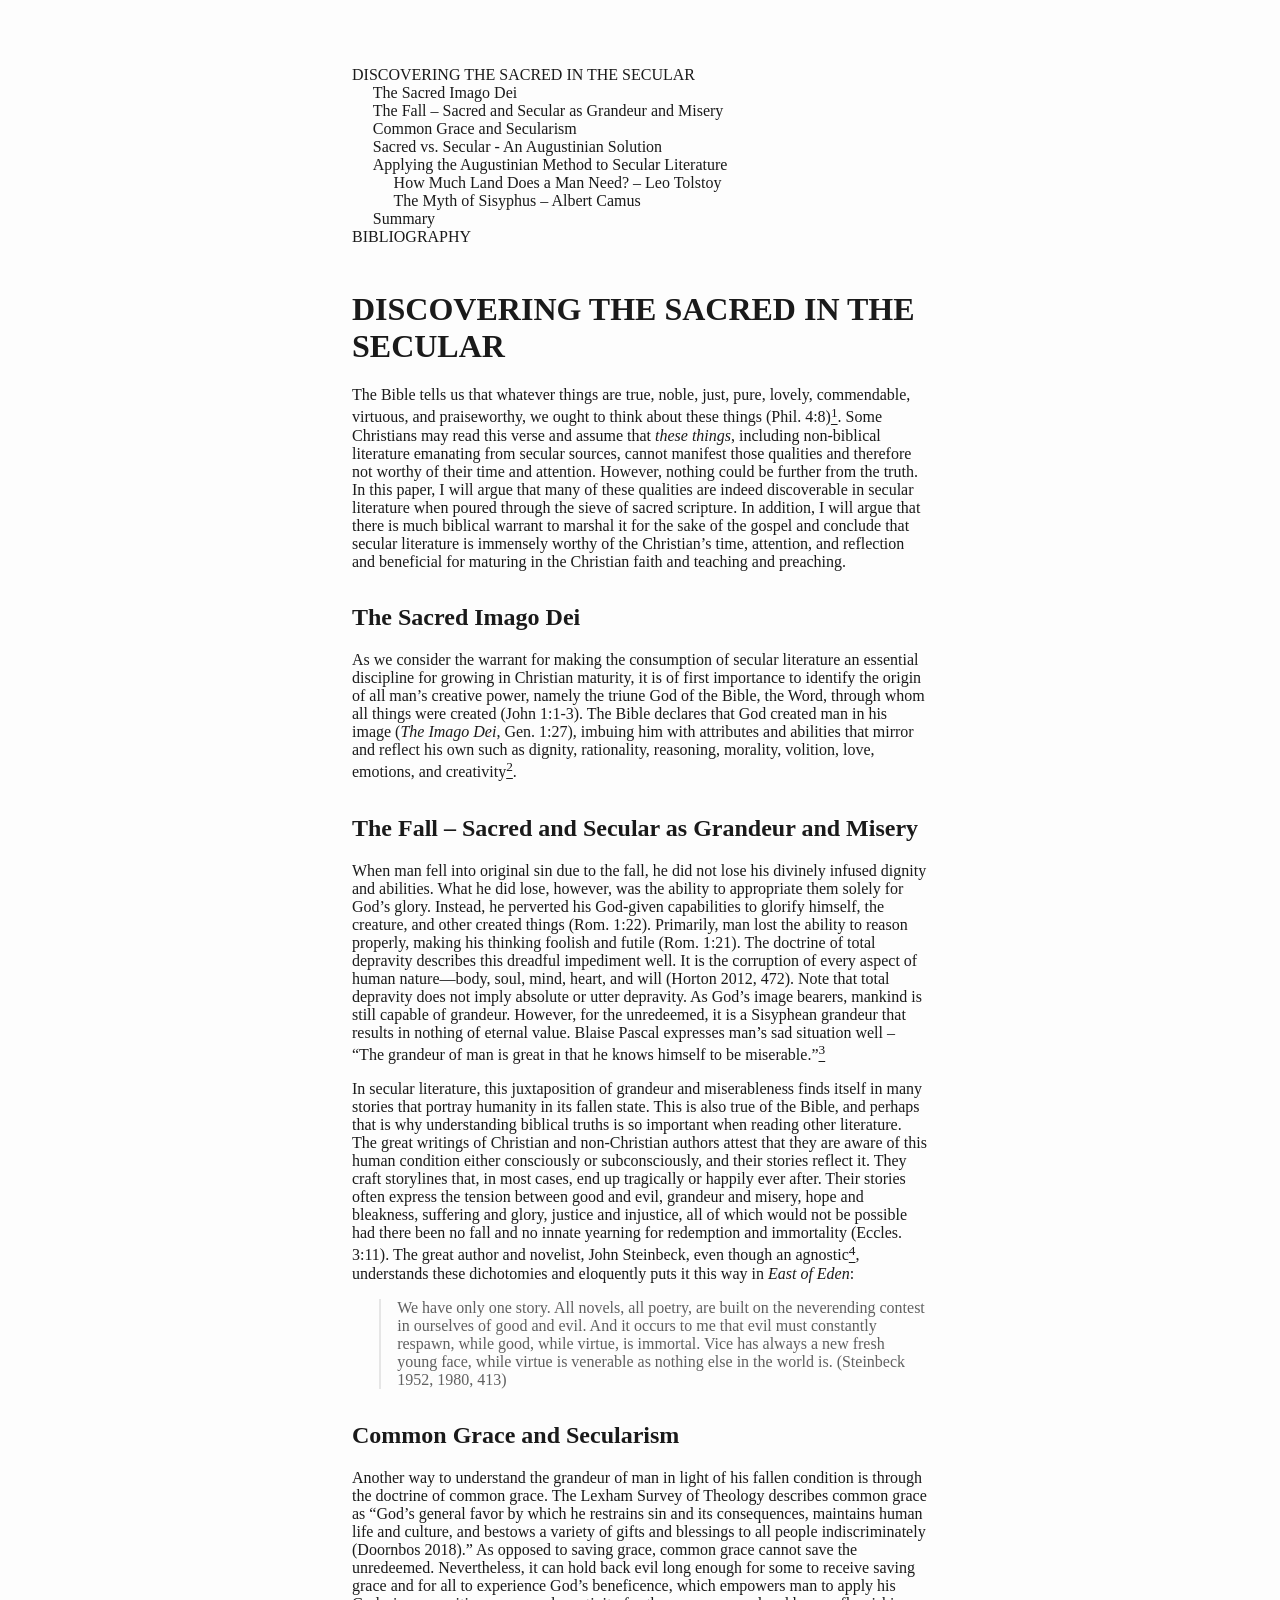
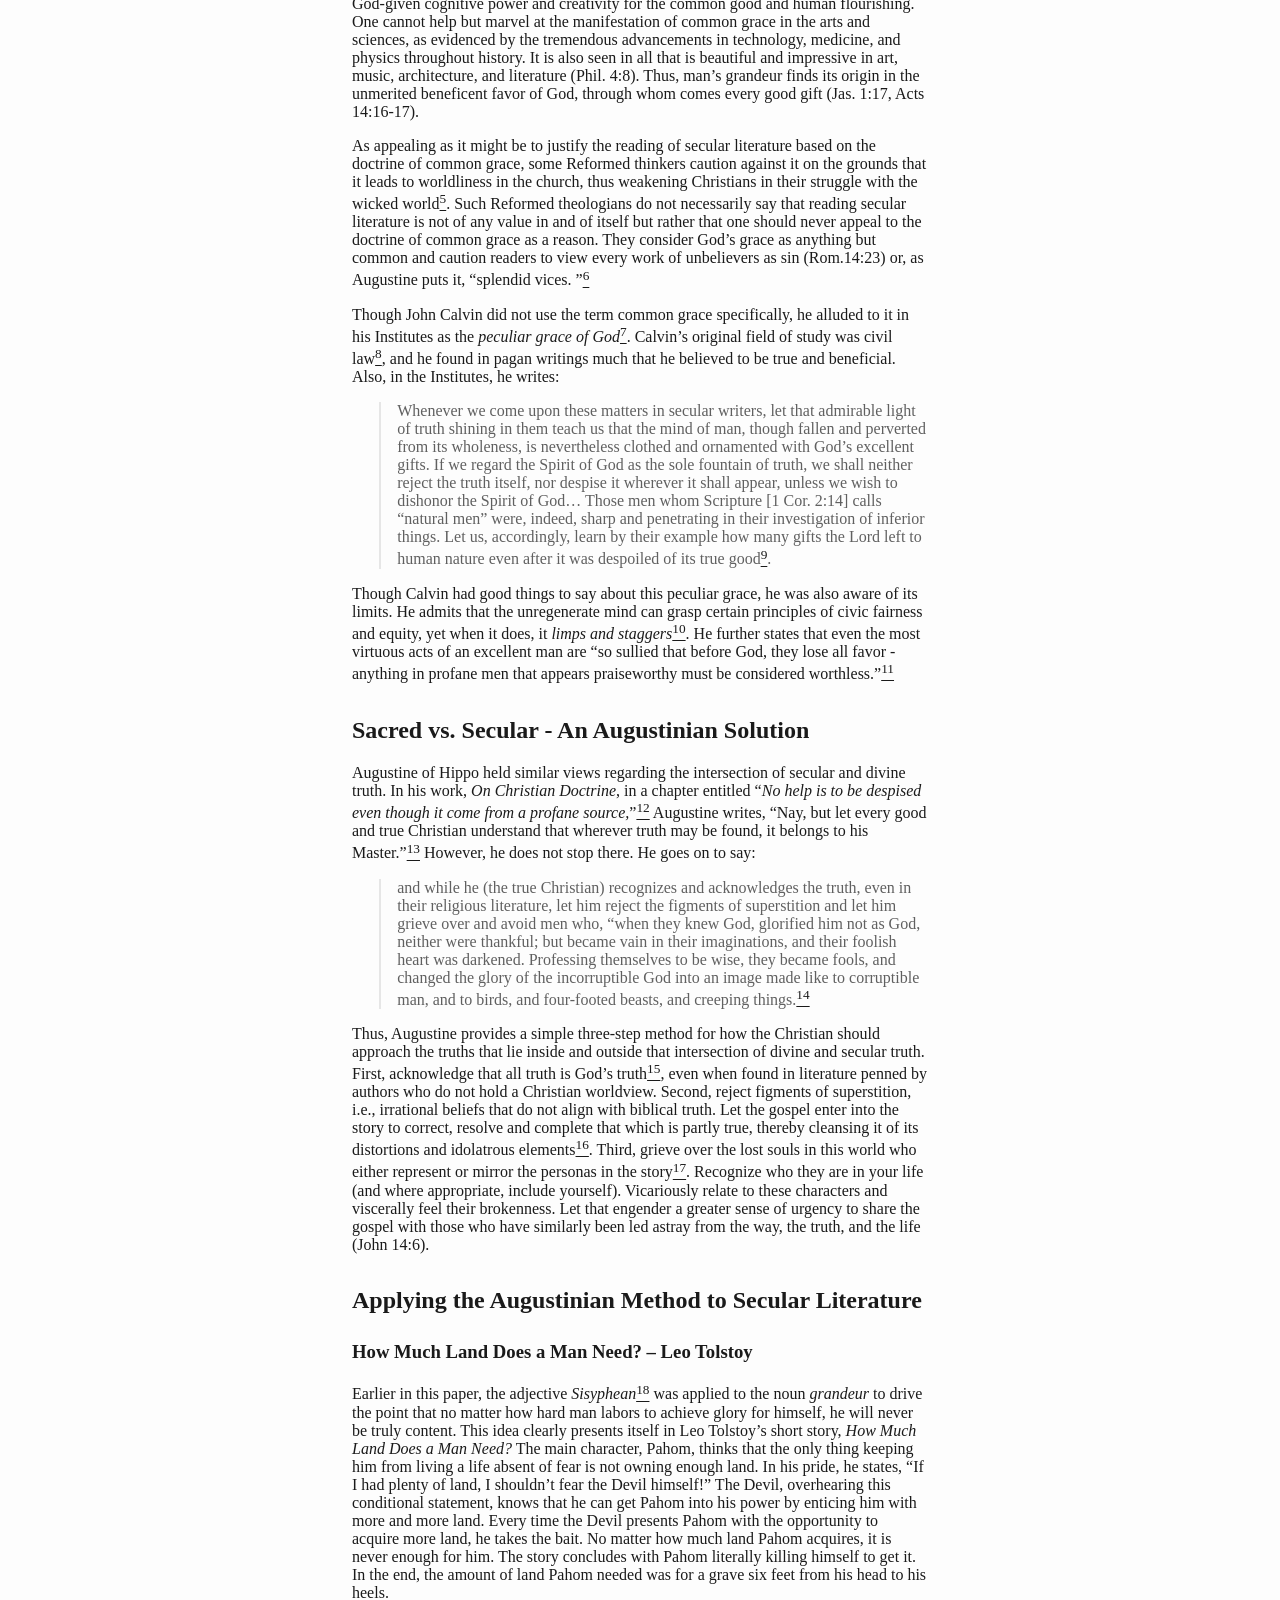
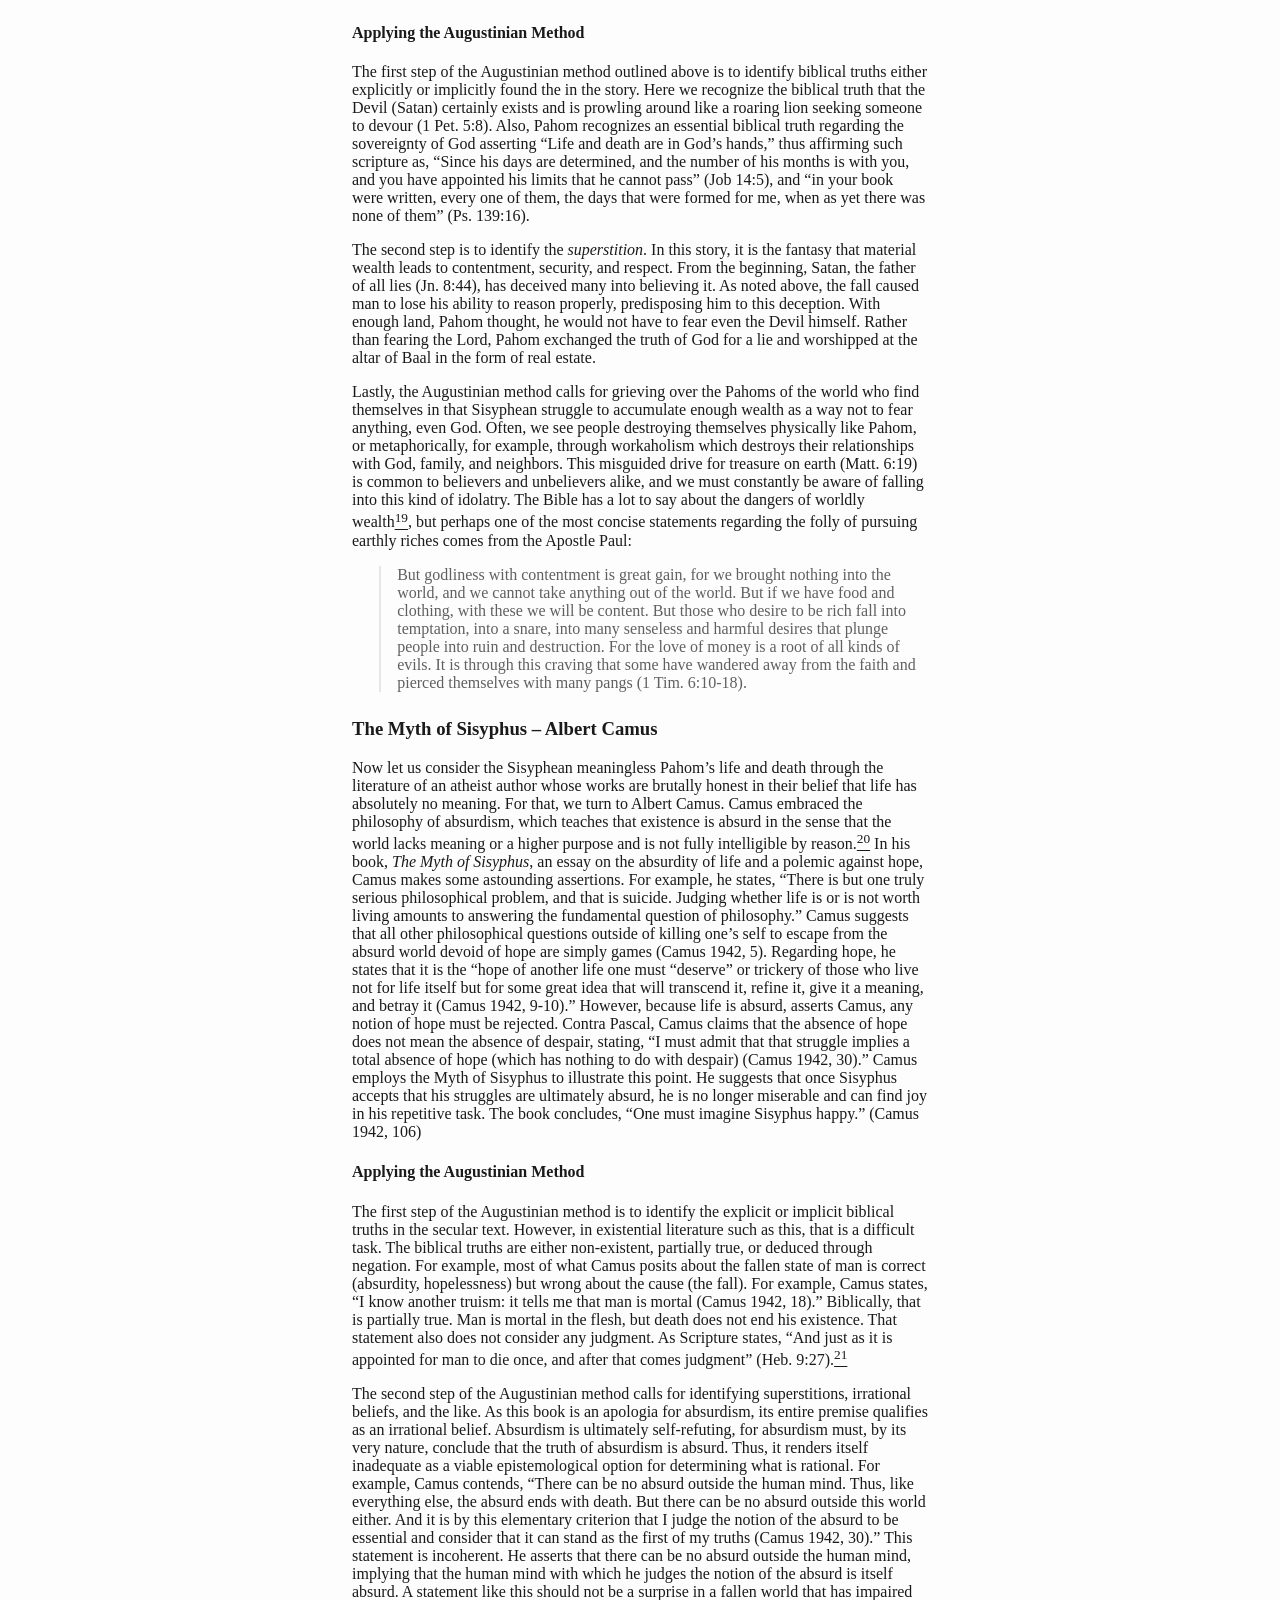
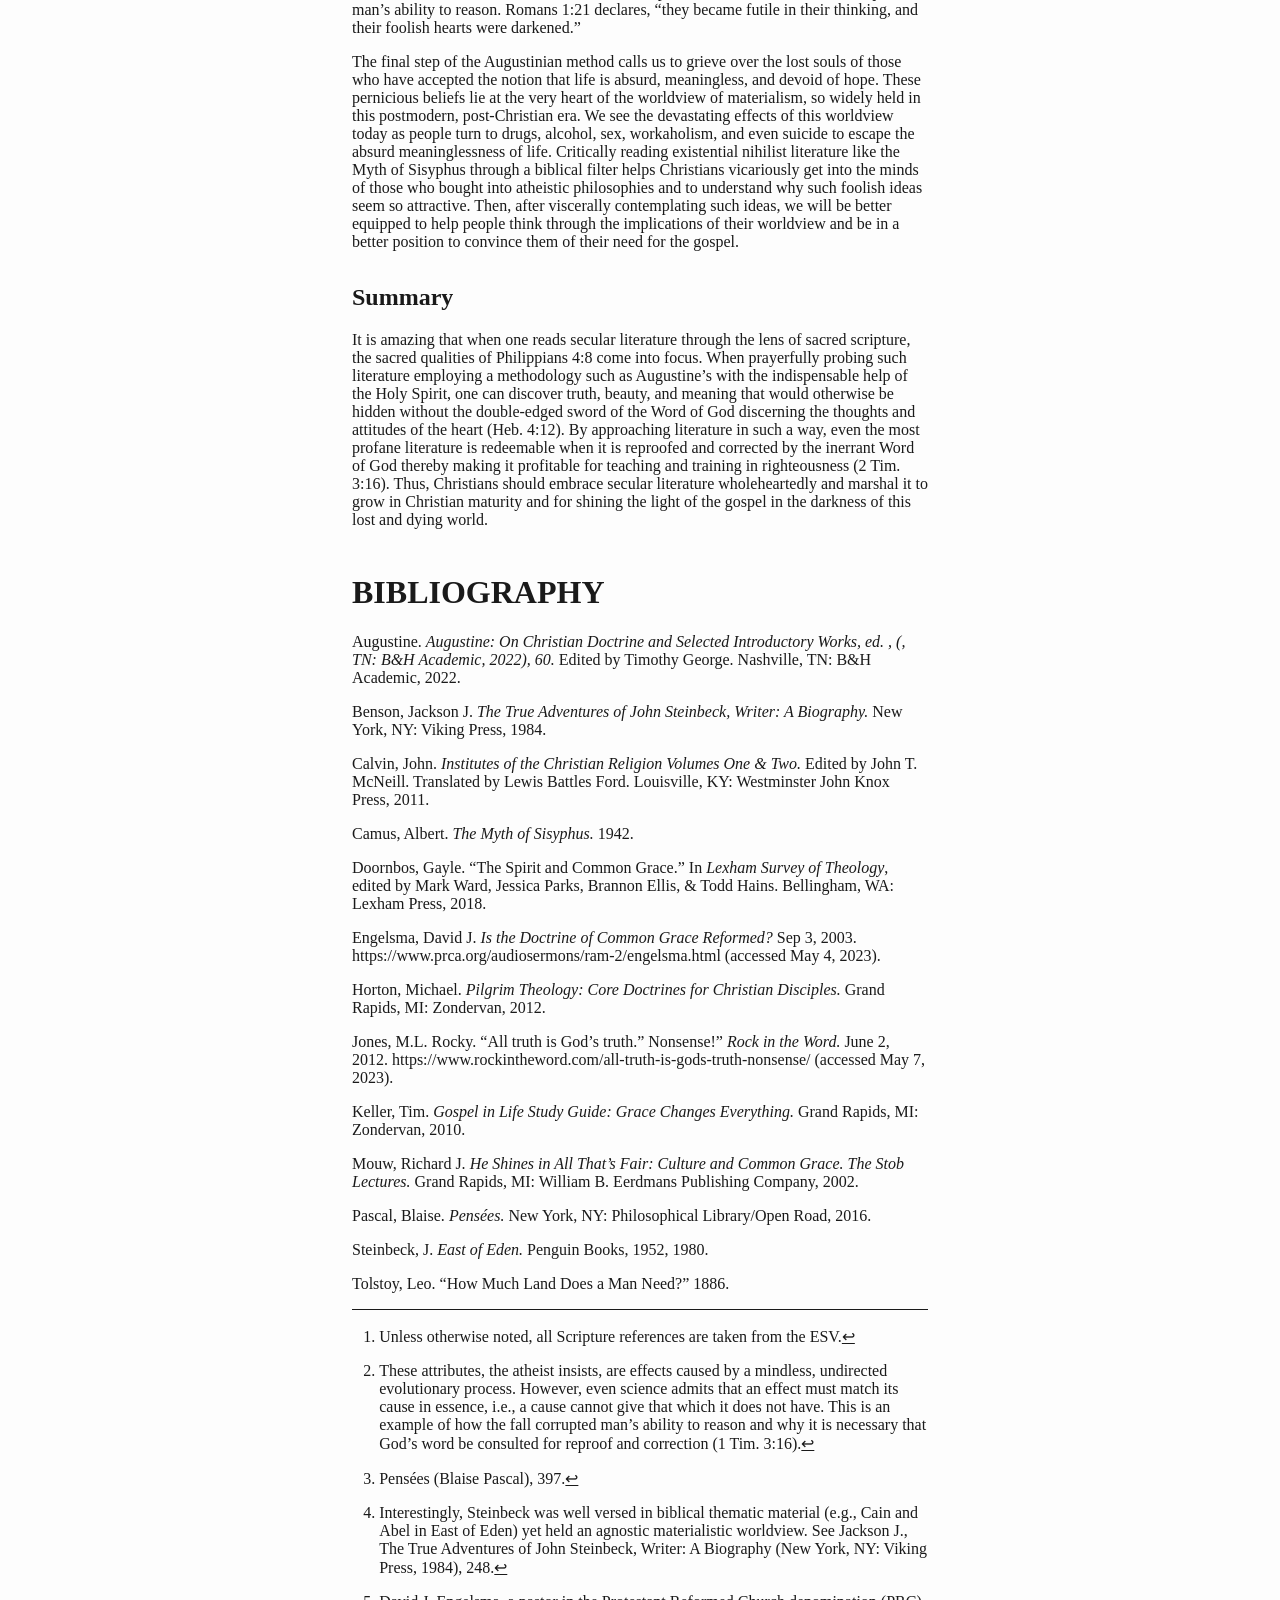
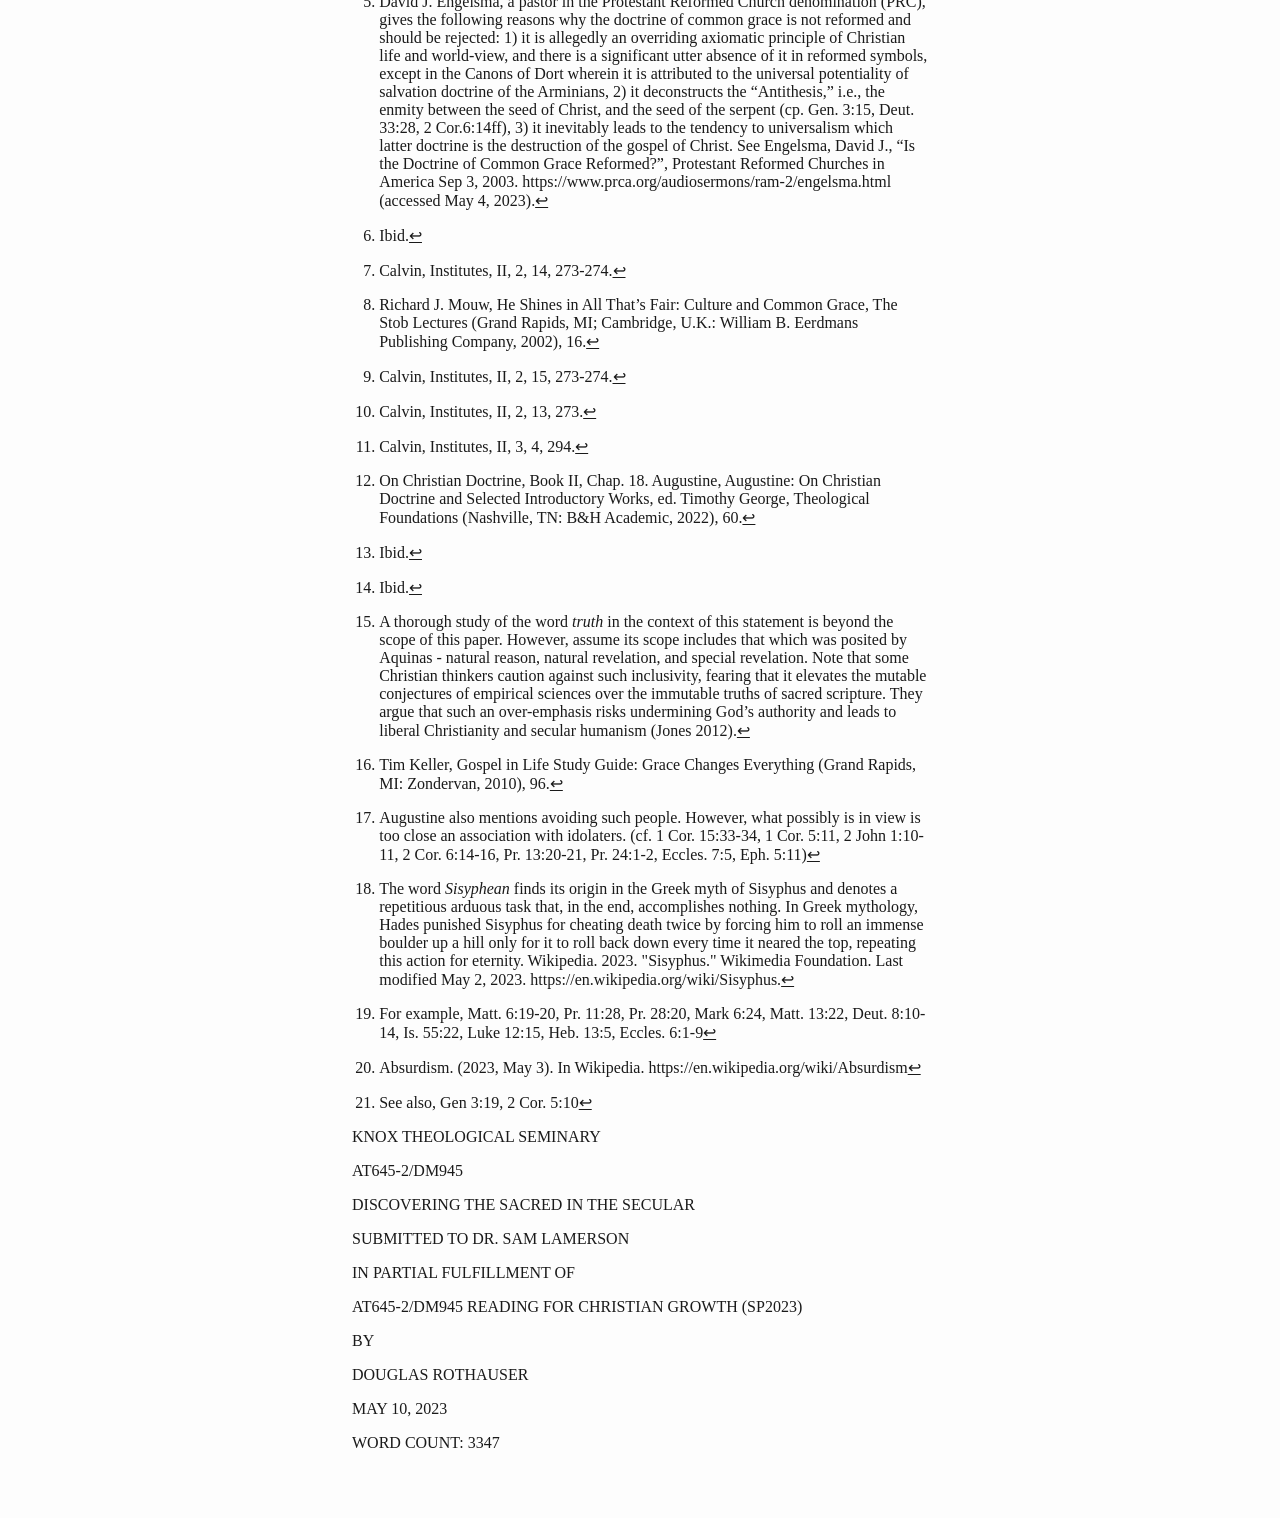
<file: Sacred-in-Secular.htm>
<!DOCTYPE html>
<html xmlns="http://www.w3.org/1999/xhtml">
<head>
  <meta charset="utf-8" />
  <meta name="generator" content="pandoc" />
  <meta name="viewport" content="width=device-width, initial-scale=1.0, user-scalable=yes" />
  <title>Sacred-in-Secular</title>
  <style>
    /* Default styles provided by pandoc.
    ** See https://pandoc.org/MANUAL.html#variables-for-html for config info.
    */
    html {
      color: #1a1a1a;
      background-color: #fdfdfd;
    }
    body {
      margin: 0 auto;
      max-width: 36em;
      padding-left: 50px;
      padding-right: 50px;
      padding-top: 50px;
      padding-bottom: 50px;
      hyphens: auto;
      overflow-wrap: break-word;
      text-rendering: optimizeLegibility;
      font-kerning: normal;
    }
    @media (max-width: 600px) {
      body {
        font-size: 0.9em;
        padding: 12px;
      }
      h1 {
        font-size: 1.8em;
      }
    }
    @media print {
      html {
        background-color: white;
      }
      body {
        background-color: transparent;
        color: black;
        font-size: 12pt;
      }
      p, h2, h3 {
        orphans: 3;
        widows: 3;
      }
      h2, h3, h4 {
        page-break-after: avoid;
      }
    }
    p {
      margin: 1em 0;
    }
    a {
      color: #1a1a1a;
    }
    a:visited {
      color: #1a1a1a;
    }
    img {
      max-width: 100%;
    }
    svg {
      height: auto;
      max-width: 100%;
    }
    h1, h2, h3, h4, h5, h6 {
      margin-top: 1.4em;
    }
    h5, h6 {
      font-size: 1em;
      font-style: italic;
    }
    h6 {
      font-weight: normal;
    }
    ol, ul {
      padding-left: 1.7em;
      margin-top: 1em;
    }
    li > ol, li > ul {
      margin-top: 0;
    }
    blockquote {
      margin: 1em 0 1em 1.7em;
      padding-left: 1em;
      border-left: 2px solid #e6e6e6;
      color: #606060;
    }
    code {
      white-space: pre-wrap;
      font-family: Menlo, Monaco, Consolas, 'Lucida Console', monospace;
      font-size: 85%;
      margin: 0;
      hyphens: manual;
    }
    pre {
      margin: 1em 0;
      overflow: auto;
    }
    pre code {
      padding: 0;
      overflow: visible;
      overflow-wrap: normal;
    }
    .sourceCode {
     background-color: transparent;
     overflow: visible;
    }
    hr {
      border: none;
      border-top: 1px solid #1a1a1a;
      height: 1px;
      margin: 1em 0;
    }
    table {
      margin: 1em 0;
      border-collapse: collapse;
      width: 100%;
      overflow-x: auto;
      display: block;
      font-variant-numeric: lining-nums tabular-nums;
    }
    table caption {
      margin-bottom: 0.75em;
    }
    tbody {
      margin-top: 0.5em;
      border-top: 1px solid #1a1a1a;
      border-bottom: 1px solid #1a1a1a;
    }
    th {
      border-top: 1px solid #1a1a1a;
      padding: 0.25em 0.5em 0.25em 0.5em;
    }
    td {
      padding: 0.125em 0.5em 0.25em 0.5em;
    }
    header {
      margin-bottom: 4em;
      text-align: center;
    }
    #TOC li {
      list-style: none;
    }
    #TOC ul {
      padding-left: 1.3em;
    }
    #TOC > ul {
      padding-left: 0;
    }
    #TOC a:not(:hover) {
      text-decoration: none;
    }
    span.smallcaps{font-variant: small-caps;}
    div.columns{display: flex; gap: min(4vw, 1.5em);}
    div.column{flex: auto; overflow-x: auto;}
    div.hanging-indent{margin-left: 1.5em; text-indent: -1.5em;}
    /* The extra [class] is a hack that increases specificity enough to
       override a similar rule in reveal.js */
    ul.task-list[class]{list-style: none;}
    ul.task-list li input[type="checkbox"] {
      font-size: inherit;
      width: 0.8em;
      margin: 0 0.8em 0.2em -1.6em;
      vertical-align: middle;
    }
    .display.math{display: block; text-align: center; margin: 0.5rem auto;}
  </style>
</head>
<body>
<nav id="TOC" role="doc-toc">
<ul>
<li><a href="#discovering-the-sacred-in-the-secular"
id="toc-discovering-the-sacred-in-the-secular">DISCOVERING THE SACRED IN
THE SECULAR </a>
<ul>
<li><a href="#the-sacred-imago-dei" id="toc-the-sacred-imago-dei">The
Sacred Imago Dei</a></li>
<li><a href="#the-fall-sacred-and-secular-as-grandeur-and-misery"
id="toc-the-fall-sacred-and-secular-as-grandeur-and-misery">The Fall –
Sacred and Secular as Grandeur and Misery</a></li>
<li><a href="#common-grace-and-secularism"
id="toc-common-grace-and-secularism">Common Grace and
Secularism</a></li>
<li><a href="#sacred-vs.-secular---an-augustinian-solution"
id="toc-sacred-vs.-secular---an-augustinian-solution">Sacred vs. Secular
- An Augustinian Solution</a></li>
<li><a href="#applying-the-augustinian-method-to-secular-literature"
id="toc-applying-the-augustinian-method-to-secular-literature">Applying
the Augustinian Method to Secular Literature</a>
<ul>
<li><a href="#how-much-land-does-a-man-need-leo-tolstoy"
id="toc-how-much-land-does-a-man-need-leo-tolstoy">How Much Land Does a
Man Need? – Leo Tolstoy</a></li>
<li><a href="#the-myth-of-sisyphus-albert-camus"
id="toc-the-myth-of-sisyphus-albert-camus">The Myth of Sisyphus – Albert
Camus</a></li>
</ul></li>
<li><a href="#summary" id="toc-summary">Summary</a></li>
</ul></li>
<li><a href="#bibliography" id="toc-bibliography">BIBLIOGRAPHY</a></li>
</ul>
</nav>
<h1 id="discovering-the-sacred-in-the-secular">DISCOVERING THE SACRED IN
THE SECULAR </h1>
<p>The Bible tells us that whatever things are true, noble, just, pure,
lovely, commendable, virtuous, and praiseworthy, we ought to think about
these things (Phil. 4:8)<a href="#fn1" class="footnote-ref" id="fnref1"
role="doc-noteref"><sup>1</sup></a>. Some Christians may read this verse
and assume that <em>these things</em>, including non-biblical literature
emanating from secular sources, cannot manifest those qualities and
therefore not worthy of their time and attention. However, nothing could
be further from the truth. In this paper, I will argue that many of
these qualities are indeed discoverable in secular literature when
poured through the sieve of sacred scripture. In addition, I will argue
that there is much biblical warrant to marshal it for the sake of the
gospel and conclude that secular literature is immensely worthy of the
Christian’s time, attention, and reflection and beneficial for maturing
in the Christian faith and teaching and preaching.</p>
<h2 id="the-sacred-imago-dei">The Sacred Imago Dei</h2>
<p>As we consider the warrant for making the consumption of secular
literature an essential discipline for growing in Christian maturity, it
is of first importance to identify the origin of all man’s creative
power, namely the triune God of the Bible, the Word, through whom all
things were created (John 1:1-3). The Bible declares that God created
man in his image (<em>The Imago Dei</em>, Gen. 1:27), imbuing him with
attributes and abilities that mirror and reflect his own such as
dignity, rationality, reasoning, morality, volition, love, emotions, and
creativity<a href="#fn2" class="footnote-ref" id="fnref2"
role="doc-noteref"><sup>2</sup></a>.</p>
<h2 id="the-fall-sacred-and-secular-as-grandeur-and-misery">The Fall –
Sacred and Secular as Grandeur and Misery</h2>
<p>When man fell into original sin due to the fall, he did not lose his
divinely infused dignity and abilities. What he did lose, however, was
the ability to appropriate them solely for God’s glory. Instead, he
perverted his God-given capabilities to glorify himself, the creature,
and other created things (Rom. 1:22). Primarily, man lost the ability to
reason properly, making his thinking foolish and futile (Rom. 1:21). The
doctrine of total depravity describes this dreadful impediment well. It
is the corruption of every aspect of human nature—body, soul, mind,
heart, and will (Horton 2012, 472). Note that total depravity does not
imply absolute or utter depravity. As God’s image bearers, mankind is
still capable of grandeur. However, for the unredeemed, it is a
Sisyphean grandeur that results in nothing of eternal value. Blaise
Pascal expresses man’s sad situation well – “The grandeur of man is
great in that he knows himself to be miserable.”<a href="#fn3"
class="footnote-ref" id="fnref3" role="doc-noteref"><sup>3</sup></a></p>
<p>In secular literature, this juxtaposition of grandeur and
miserableness finds itself in many stories that portray humanity in its
fallen state. This is also true of the Bible, and perhaps that is why
understanding biblical truths is so important when reading other
literature. The great writings of Christian and non-Christian authors
attest that they are aware of this human condition either consciously or
subconsciously, and their stories reflect it. They craft storylines
that, in most cases, end up tragically or happily ever after. Their
stories often express the tension between good and evil, grandeur and
misery, hope and bleakness, suffering and glory, justice and injustice,
all of which would not be possible had there been no fall and no innate
yearning for redemption and immortality (Eccles. 3:11). The great author
and novelist, John Steinbeck, even though an agnostic<a href="#fn4"
class="footnote-ref" id="fnref4" role="doc-noteref"><sup>4</sup></a>,
understands these dichotomies and eloquently puts it this way in
<em>East of Eden</em>:</p>
<blockquote>
<p>We have only one story. All novels, all poetry, are built on the
neverending contest in ourselves of good and evil. And it occurs to me
that evil must constantly respawn, while good, while virtue, is
immortal. Vice has always a new fresh young face, while virtue is
venerable as nothing else in the world is. (Steinbeck 1952, 1980,
413)</p>
</blockquote>
<h2 id="common-grace-and-secularism">Common Grace and Secularism</h2>
<p>Another way to understand the grandeur of man in light of his fallen
condition is through the doctrine of common grace. The Lexham Survey of
Theology describes common grace as “God’s general favor by which he
restrains sin and its consequences, maintains human life and culture,
and bestows a variety of gifts and blessings to all people
indiscriminately (Doornbos 2018).” As opposed to saving grace, common
grace cannot save the unredeemed. Nevertheless, it can hold back evil
long enough for some to receive saving grace and for all to experience
God’s beneficence, which empowers man to apply his God-given cognitive
power and creativity for the common good and human flourishing. One
cannot help but marvel at the manifestation of common grace in the arts
and sciences, as evidenced by the tremendous advancements in technology,
medicine, and physics throughout history. It is also seen in all that is
beautiful and impressive in art, music, architecture, and literature
(Phil. 4:8). Thus, man’s grandeur finds its origin in the unmerited
beneficent favor of God, through whom comes every good gift (Jas. 1:17,
Acts 14:16-17).</p>
<p>As appealing as it might be to justify the reading of secular
literature based on the doctrine of common grace, some Reformed thinkers
caution against it on the grounds that it leads to worldliness in the
church, thus weakening Christians in their struggle with the wicked
world<a href="#fn5" class="footnote-ref" id="fnref5"
role="doc-noteref"><sup>5</sup></a>. Such Reformed theologians do not
necessarily say that reading secular literature is not of any value in
and of itself but rather that one should never appeal to the doctrine of
common grace as a reason. They consider God’s grace as anything but
common and caution readers to view every work of unbelievers as sin
(Rom.14:23) or, as Augustine puts it, “splendid vices. ”<a href="#fn6"
class="footnote-ref" id="fnref6" role="doc-noteref"><sup>6</sup></a></p>
<p>Though John Calvin did not use the term common grace specifically, he
alluded to it in his Institutes as the <em>peculiar grace of God</em><a
href="#fn7" class="footnote-ref" id="fnref7"
role="doc-noteref"><sup>7</sup></a>. Calvin’s original field of study
was civil law<a href="#fn8" class="footnote-ref" id="fnref8"
role="doc-noteref"><sup>8</sup></a>, and he found in pagan writings much
that he believed to be true and beneficial. Also, in the Institutes, he
writes:</p>
<blockquote>
<p>Whenever we come upon these matters in secular writers, let that
admirable light of truth shining in them teach us that the mind of man,
though fallen and perverted from its wholeness, is nevertheless clothed
and ornamented with God’s excellent gifts. If we regard the Spirit of
God as the sole fountain of truth, we shall neither reject the truth
itself, nor despise it wherever it shall appear, unless we wish to
dishonor the Spirit of God… Those men whom Scripture [1 Cor. 2:14] calls
“natural men” were, indeed, sharp and penetrating in their investigation
of inferior things. Let us, accordingly, learn by their example how many
gifts the Lord left to human nature even after it was despoiled of its
true good<a href="#fn9" class="footnote-ref" id="fnref9"
role="doc-noteref"><sup>9</sup></a>.</p>
</blockquote>
<p>Though Calvin had good things to say about this peculiar grace, he
was also aware of its limits. He admits that the unregenerate mind can
grasp certain principles of civic fairness and equity, yet when it does,
it <em>limps and staggers</em><a href="#fn10" class="footnote-ref"
id="fnref10" role="doc-noteref"><sup>10</sup></a>. He further states
that even the most virtuous acts of an excellent man are “so sullied
that before God, they lose all favor - anything in profane men that
appears praiseworthy must be considered worthless.”<a href="#fn11"
class="footnote-ref" id="fnref11"
role="doc-noteref"><sup>11</sup></a></p>
<h2 id="sacred-vs.-secular---an-augustinian-solution">Sacred vs. Secular
- An Augustinian Solution</h2>
<p>Augustine of Hippo held similar views regarding the intersection of
secular and divine truth. In his work, <em>On Christian Doctrine</em>,
in a chapter entitled “<em>No help is to be despised even though it come
from a profane source,</em>”<a href="#fn12" class="footnote-ref"
id="fnref12" role="doc-noteref"><sup>12</sup></a> Augustine writes,
“Nay, but let every good and true Christian understand that wherever
truth may be found, it belongs to his Master.”<a href="#fn13"
class="footnote-ref" id="fnref13" role="doc-noteref"><sup>13</sup></a>
However, he does not stop there. He goes on to say:</p>
<blockquote>
<p>and while he (the true Christian) recognizes and acknowledges the
truth, even in their religious literature, let him reject the figments
of superstition and let him grieve over and avoid men who, “when they
knew God, glorified him not as God, neither were thankful; but became
vain in their imaginations, and their foolish heart was darkened.
Professing themselves to be wise, they became fools, and changed the
glory of the incorruptible God into an image made like to corruptible
man, and to birds, and four-footed beasts, and creeping things.<a
href="#fn14" class="footnote-ref" id="fnref14"
role="doc-noteref"><sup>14</sup></a></p>
</blockquote>
<p>Thus, Augustine provides a simple three-step method for how the
Christian should approach the truths that lie inside and outside that
intersection of divine and secular truth. First, acknowledge that all
truth is God’s truth<a href="#fn15" class="footnote-ref" id="fnref15"
role="doc-noteref"><sup>15</sup></a>, even when found in literature
penned by authors who do not hold a Christian worldview. Second, reject
figments of superstition, i.e., irrational beliefs that do not align
with biblical truth. Let the gospel enter into the story to correct,
resolve and complete that which is partly true, thereby cleansing it of
its distortions and idolatrous elements<a href="#fn16"
class="footnote-ref" id="fnref16" role="doc-noteref"><sup>16</sup></a>.
Third, grieve over the lost souls in this world who either represent or
mirror the personas in the story<a href="#fn17" class="footnote-ref"
id="fnref17" role="doc-noteref"><sup>17</sup></a>. Recognize who they
are in your life (and where appropriate, include yourself). Vicariously
relate to these characters and viscerally feel their brokenness. Let
that engender a greater sense of urgency to share the gospel with those
who have similarly been led astray from the way, the truth, and the life
(John 14:6).</p>
<h2 id="applying-the-augustinian-method-to-secular-literature">Applying
the Augustinian Method to Secular Literature</h2>
<h3 id="how-much-land-does-a-man-need-leo-tolstoy">How Much Land Does a
Man Need? – Leo Tolstoy</h3>
<p>Earlier in this paper, the adjective <em>Sisyphean</em><a
href="#fn18" class="footnote-ref" id="fnref18"
role="doc-noteref"><sup>18</sup></a> was applied to the noun
<em>grandeur</em> to drive the point that no matter how hard man labors
to achieve glory for himself, he will never be truly content. This idea
clearly presents itself in Leo Tolstoy’s short story, <em>How Much Land
Does a Man Need?</em> The main character, Pahom, thinks that the only
thing keeping him from living a life absent of fear is not owning enough
land. In his pride, he states, “If I had plenty of land, I shouldn’t
fear the Devil himself!” The Devil, overhearing this conditional
statement, knows that he can get Pahom into his power by enticing him
with more and more land. Every time the Devil presents Pahom with the
opportunity to acquire more land, he takes the bait. No matter how much
land Pahom acquires, it is never enough for him. The story concludes
with Pahom literally killing himself to get it. In the end, the amount
of land Pahom needed was for a grave six feet from his head to his
heels.</p>
<h4 id="applying-the-augustinian-method">Applying the Augustinian
Method</h4>
<p>The first step of the Augustinian method outlined above is to
identify biblical truths either explicitly or implicitly found the in
the story. Here we recognize the biblical truth that the Devil (Satan)
certainly exists and is prowling around like a roaring lion seeking
someone to devour (1 Pet. 5:8). Also, Pahom recognizes an essential
biblical truth regarding the sovereignty of God asserting “Life and
death are in God’s hands,” thus affirming such scripture as, “Since his
days are determined, and the number of his months is with you, and you
have appointed his limits that he cannot pass” (Job 14:5), and “in your
book were written, every one of them, the days that were formed for me,
when as yet there was none of them” (Ps. 139:16).</p>
<p>The second step is to identify the <em>superstition</em>. In this
story, it is the fantasy that material wealth leads to contentment,
security, and respect. From the beginning, Satan, the father of all lies
(Jn. 8:44), has deceived many into believing it. As noted above, the
fall caused man to lose his ability to reason properly, predisposing him
to this deception. With enough land, Pahom thought, he would not have to
fear even the Devil himself. Rather than fearing the Lord, Pahom
exchanged the truth of God for a lie and worshipped at the altar of Baal
in the form of real estate.</p>
<p>Lastly, the Augustinian method calls for grieving over the Pahoms of
the world who find themselves in that Sisyphean struggle to accumulate
enough wealth as a way not to fear anything, even God. Often, we see
people destroying themselves physically like Pahom, or metaphorically,
for example, through workaholism which destroys their relationships with
God, family, and neighbors. This misguided drive for treasure on earth
(Matt. 6:19) is common to believers and unbelievers alike, and we must
constantly be aware of falling into this kind of idolatry. The Bible has
a lot to say about the dangers of worldly wealth<a href="#fn19"
class="footnote-ref" id="fnref19" role="doc-noteref"><sup>19</sup></a>,
but perhaps one of the most concise statements regarding the folly of
pursuing earthly riches comes from the Apostle Paul:</p>
<blockquote>
<p>But godliness with contentment is great gain, for we brought nothing
into the world, and we cannot take anything out of the world. But if we
have food and clothing, with these we will be content. But those who
desire to be rich fall into temptation, into a snare, into many
senseless and harmful desires that plunge people into ruin and
destruction. For the love of money is a root of all kinds of evils. It
is through this craving that some have wandered away from the faith and
pierced themselves with many pangs (1 Tim. 6:10-18).</p>
</blockquote>
<h3 id="the-myth-of-sisyphus-albert-camus">The Myth of Sisyphus – Albert
Camus</h3>
<p>Now let us consider the Sisyphean meaningless Pahom’s life and death
through the literature of an atheist author whose works are brutally
honest in their belief that life has absolutely no meaning. For that, we
turn to Albert Camus. Camus embraced the philosophy of absurdism, which
teaches that existence is absurd in the sense that the world lacks
meaning or a higher purpose and is not fully intelligible by reason.<a
href="#fn20" class="footnote-ref" id="fnref20"
role="doc-noteref"><sup>20</sup></a> In his book, <em>The Myth of
Sisyphus</em>, an essay on the absurdity of life and a polemic against
hope, Camus makes some astounding assertions. For example, he states,
“There is but one truly serious philosophical problem, and that is
suicide. Judging whether life is or is not worth living amounts to
answering the fundamental question of philosophy.” Camus suggests that
all other philosophical questions outside of killing one’s self to
escape from the absurd world devoid of hope are simply games (Camus
1942, 5). Regarding hope, he states that it is the “hope of another life
one must “deserve” or trickery of those who live not for life itself but
for some great idea that will transcend it, refine it, give it a
meaning, and betray it (Camus 1942, 9-10).” However, because life is
absurd, asserts Camus, any notion of hope must be rejected. Contra
Pascal, Camus claims that the absence of hope does not mean the absence
of despair, stating, “I must admit that that struggle implies a total
absence of hope (which has nothing to do with despair) (Camus 1942,
30).” Camus employs the Myth of Sisyphus to illustrate this point. He
suggests that once Sisyphus accepts that his struggles are ultimately
absurd, he is no longer miserable and can find joy in his repetitive
task. The book concludes, “One must imagine Sisyphus happy.” (Camus
1942, 106)</p>
<h4 id="applying-the-augustinian-method-1">Applying the Augustinian
Method</h4>
<p>The first step of the Augustinian method is to identify the explicit
or implicit biblical truths in the secular text. However, in existential
literature such as this, that is a difficult task. The biblical truths
are either non-existent, partially true, or deduced through negation.
For example, most of what Camus posits about the fallen state of man is
correct (absurdity, hopelessness) but wrong about the cause (the fall).
For example, Camus states, “I know another truism: it tells me that man
is mortal (Camus 1942, 18).” Biblically, that is partially true. Man is
mortal in the flesh, but death does not end his existence. That
statement also does not consider any judgment. As Scripture states, “And
just as it is appointed for man to die once, and after that comes
judgment” (Heb. 9:27).<a href="#fn21" class="footnote-ref" id="fnref21"
role="doc-noteref"><sup>21</sup></a></p>
<p>The second step of the Augustinian method calls for identifying
superstitions, irrational beliefs, and the like. As this book is an
apologia for absurdism, its entire premise qualifies as an irrational
belief. Absurdism is ultimately self-refuting, for absurdism must, by
its very nature, conclude that the truth of absurdism is absurd. Thus,
it renders itself inadequate as a viable epistemological option for
determining what is rational. For example, Camus contends, “There can be
no absurd outside the human mind. Thus, like everything else, the absurd
ends with death. But there can be no absurd outside this world either.
And it is by this elementary criterion that I judge the notion of the
absurd to be essential and consider that it can stand as the first of my
truths (Camus 1942, 30).” This statement is incoherent. He asserts that
there can be no absurd outside the human mind, implying that the human
mind with which he judges the notion of the absurd is itself absurd. A
statement like this should not be a surprise in a fallen world that has
impaired man’s ability to reason. Romans 1:21 declares, “they became
futile in their thinking, and their foolish hearts were darkened.”</p>
<p>The final step of the Augustinian method calls us to grieve over the
lost souls of those who have accepted the notion that life is absurd,
meaningless, and devoid of hope. These pernicious beliefs lie at the
very heart of the worldview of materialism, so widely held in this
postmodern, post-Christian era. We see the devastating effects of this
worldview today as people turn to drugs, alcohol, sex, workaholism, and
even suicide to escape the absurd meaninglessness of life. Critically
reading existential nihilist literature like the Myth of Sisyphus
through a biblical filter helps Christians vicariously get into the
minds of those who bought into atheistic philosophies and to understand
why such foolish ideas seem so attractive. Then, after viscerally
contemplating such ideas, we will be better equipped to help people
think through the implications of their worldview and be in a better
position to convince them of their need for the gospel.</p>
<h2 id="summary">Summary</h2>
<p>It is amazing that when one reads secular literature through the lens
of sacred scripture, the sacred qualities of Philippians 4:8 come into
focus. When prayerfully probing such literature employing a methodology
such as Augustine’s with the indispensable help of the Holy Spirit, one
can discover truth, beauty, and meaning that would otherwise be hidden
without the double-edged sword of the Word of God discerning the
thoughts and attitudes of the heart (Heb. 4:12). By approaching
literature in such a way, even the most profane literature is redeemable
when it is reproofed and corrected by the inerrant Word of God thereby
making it profitable for teaching and training in righteousness (2 Tim.
3:16). Thus, Christians should embrace secular literature wholeheartedly
and marshal it to grow in Christian maturity and for shining the light
of the gospel in the darkness of this lost and dying world.</p>
<h1 id="bibliography">BIBLIOGRAPHY</h1>
<p>Augustine. <em>Augustine: On Christian Doctrine and Selected
Introductory Works, ed. , (, TN: B&amp;H Academic, 2022), 60.</em>
Edited by Timothy George. Nashville, TN: B&amp;H Academic, 2022.</p>
<p>Benson, Jackson J. <em>The True Adventures of John Steinbeck, Writer:
A Biography.</em> New York, NY: Viking Press, 1984.</p>
<p>Calvin, John. <em>Institutes of the Christian Religion Volumes One
&amp; Two.</em> Edited by John T. McNeill. Translated by Lewis Battles
Ford. Louisville, KY: Westminster John Knox Press, 2011.</p>
<p>Camus, Albert. <em>The Myth of Sisyphus.</em> 1942.</p>
<p>Doornbos, Gayle. “The Spirit and Common Grace.” In <em>Lexham Survey
of Theology</em>, edited by Mark Ward, Jessica Parks, Brannon Ellis,
&amp; Todd Hains. Bellingham, WA: Lexham Press, 2018.</p>
<p>Engelsma, David J. <em>Is the Doctrine of Common Grace Reformed?</em>
Sep 3, 2003. https://www.prca.org/audiosermons/ram-2/engelsma.html
(accessed May 4, 2023).</p>
<p>Horton, Michael. <em>Pilgrim Theology: Core Doctrines for Christian
Disciples.</em> Grand Rapids, MI: Zondervan, 2012.</p>
<p>Jones, M.L. Rocky. “All truth is God’s truth.” Nonsense!” <em>Rock in
the Word.</em> June 2, 2012.
https://www.rockintheword.com/all-truth-is-gods-truth-nonsense/
(accessed May 7, 2023).</p>
<p>Keller, Tim. <em>Gospel in Life Study Guide: Grace Changes
Everything.</em> Grand Rapids, MI: Zondervan, 2010.</p>
<p>Mouw, Richard J. <em>He Shines in All That’s Fair: Culture and Common
Grace. The Stob Lectures.</em> Grand Rapids, MI: William B. Eerdmans
Publishing Company, 2002.</p>
<p>Pascal, Blaise. <em>Pensées.</em> New York, NY: Philosophical
Library/Open Road, 2016.</p>
<p>Steinbeck, J. <em>East of Eden.</em> Penguin Books, 1952, 1980.</p>
<p>Tolstoy, Leo. “How Much Land Does a Man Need?” 1886.</p>
<section id="footnotes" class="footnotes footnotes-end-of-document"
role="doc-endnotes">
<hr />
<ol>
<li id="fn1"><p>Unless otherwise noted, all Scripture references are
taken from the ESV.<a href="#fnref1" class="footnote-back"
role="doc-backlink">↩︎</a></p></li>
<li id="fn2"><p>These attributes, the atheist insists, are effects
caused by a mindless, undirected evolutionary process. However, even
science admits that an effect must match its cause in essence, i.e., a
cause cannot give that which it does not have. This is an example of how
the fall corrupted man’s ability to reason and why it is necessary that
God’s word be consulted for reproof and correction (1 Tim. 3:16).<a
href="#fnref2" class="footnote-back" role="doc-backlink">↩︎</a></p></li>
<li id="fn3"><p>Pensées (Blaise Pascal), 397.<a href="#fnref3"
class="footnote-back" role="doc-backlink">↩︎</a></p></li>
<li id="fn4"><p>Interestingly, Steinbeck was well versed in biblical
thematic material (e.g., Cain and Abel in East of Eden) yet held an
agnostic materialistic worldview. See Jackson J., The True Adventures of
John Steinbeck, Writer: A Biography (New York, NY: Viking Press, 1984),
248.<a href="#fnref4" class="footnote-back"
role="doc-backlink">↩︎</a></p></li>
<li id="fn5"><p>David J. Engelsma, a pastor in the Protestant Reformed
Church denomination (PRC), gives the following reasons why the doctrine
of common grace is not reformed and should be rejected: 1) it is
allegedly an overriding axiomatic principle of Christian life and
world-view, and there is a significant utter absence of it in reformed
symbols, except in the Canons of Dort wherein it is attributed to the
universal potentiality of salvation doctrine of the Arminians, 2) it
deconstructs the “Antithesis,” i.e., the enmity between the seed of
Christ, and the seed of the serpent (cp. Gen. 3:15, Deut. 33:28, 2
Cor.6:14ff), 3) it inevitably leads to the tendency to universalism
which latter doctrine is the destruction of the gospel of Christ. See
Engelsma, David J., “Is the Doctrine of Common Grace Reformed?”,
Protestant Reformed Churches in America Sep 3, 2003.
https://www.prca.org/audiosermons/ram-2/engelsma.html (accessed May 4,
2023).<a href="#fnref5" class="footnote-back"
role="doc-backlink">↩︎</a></p></li>
<li id="fn6"><p>Ibid.<a href="#fnref6" class="footnote-back"
role="doc-backlink">↩︎</a></p></li>
<li id="fn7"><p>Calvin, Institutes, II, 2, 14, 273-274.<a href="#fnref7"
class="footnote-back" role="doc-backlink">↩︎</a></p></li>
<li id="fn8"><p>Richard J. Mouw, He Shines in All That’s Fair: Culture
and Common Grace, The Stob Lectures (Grand Rapids, MI; Cambridge, U.K.:
William B. Eerdmans Publishing Company, 2002), 16.<a href="#fnref8"
class="footnote-back" role="doc-backlink">↩︎</a></p></li>
<li id="fn9"><p>Calvin, Institutes, II, 2, 15, 273-274.<a href="#fnref9"
class="footnote-back" role="doc-backlink">↩︎</a></p></li>
<li id="fn10"><p>Calvin, Institutes, II, 2, 13, 273.<a href="#fnref10"
class="footnote-back" role="doc-backlink">↩︎</a></p></li>
<li id="fn11"><p>Calvin, Institutes, II, 3, 4, 294.<a href="#fnref11"
class="footnote-back" role="doc-backlink">↩︎</a></p></li>
<li id="fn12"><p>On Christian Doctrine, Book II, Chap. 18. Augustine,
Augustine: On Christian Doctrine and Selected Introductory Works, ed.
Timothy George, Theological Foundations (Nashville, TN: B&amp;H
Academic, 2022), 60.<a href="#fnref12" class="footnote-back"
role="doc-backlink">↩︎</a></p></li>
<li id="fn13"><p>Ibid.<a href="#fnref13" class="footnote-back"
role="doc-backlink">↩︎</a></p></li>
<li id="fn14"><p>Ibid.<a href="#fnref14" class="footnote-back"
role="doc-backlink">↩︎</a></p></li>
<li id="fn15"><p>A thorough study of the word <em>truth</em> in the
context of this statement is beyond the scope of this paper. However,
assume its scope includes that which was posited by Aquinas - natural
reason, natural revelation, and special revelation. Note that some
Christian thinkers caution against such inclusivity, fearing that it
elevates the mutable conjectures of empirical sciences over the
immutable truths of sacred scripture. They argue that such an
over-emphasis risks undermining God’s authority and leads to liberal
Christianity and secular humanism (Jones 2012).<a href="#fnref15"
class="footnote-back" role="doc-backlink">↩︎</a></p></li>
<li id="fn16"><p>Tim Keller, Gospel in Life Study Guide: Grace Changes
Everything (Grand Rapids, MI: Zondervan, 2010), 96.<a href="#fnref16"
class="footnote-back" role="doc-backlink">↩︎</a></p></li>
<li id="fn17"><p>Augustine also mentions avoiding such people. However,
what possibly is in view is too close an association with idolaters.
(cf. 1 Cor. 15:33-34, 1 Cor. 5:11, 2 John 1:10-11, 2 Cor. 6:14-16, Pr.
13:20-21, Pr. 24:1-2, Eccles. 7:5, Eph. 5:11)<a href="#fnref17"
class="footnote-back" role="doc-backlink">↩︎</a></p></li>
<li id="fn18"><p>The word <em>Sisyphean</em> finds its origin in the
Greek myth of Sisyphus and denotes a repetitious arduous task that, in
the end, accomplishes nothing. In Greek mythology, Hades punished
Sisyphus for cheating death twice by forcing him to roll an immense
boulder up a hill only for it to roll back down every time it neared the
top, repeating this action for eternity. Wikipedia. 2023. "Sisyphus."
Wikimedia Foundation. Last modified May 2, 2023.
https://en.wikipedia.org/wiki/Sisyphus.<a href="#fnref18"
class="footnote-back" role="doc-backlink">↩︎</a></p></li>
<li id="fn19"><p>For example, Matt. 6:19-20, Pr. 11:28, Pr. 28:20, Mark
6:24, Matt. 13:22, Deut. 8:10-14, Is. 55:22, Luke 12:15, Heb. 13:5,
Eccles. 6:1-9<a href="#fnref19" class="footnote-back"
role="doc-backlink">↩︎</a></p></li>
<li id="fn20"><p>Absurdism. (2023, May 3). In Wikipedia.
https://en.wikipedia.org/wiki/Absurdism<a href="#fnref20"
class="footnote-back" role="doc-backlink">↩︎</a></p></li>
<li id="fn21"><p>See also, Gen 3:19, 2 Cor. 5:10<a href="#fnref21"
class="footnote-back" role="doc-backlink">↩︎</a></p></li>
</ol>
</section>
<p>KNOX THEOLOGICAL SEMINARY</p>
<p>AT645-2/DM945</p>
<p>DISCOVERING THE SACRED IN THE SECULAR</p>
<p>SUBMITTED TO DR. SAM LAMERSON</p>
<p>IN PARTIAL FULFILLMENT OF</p>
<p>AT645-2/DM945 READING FOR CHRISTIAN GROWTH (SP2023)</p>
<p>BY</p>
<p>DOUGLAS ROTHAUSER</p>
<p>MAY 10, 2023</p>
<p>WORD COUNT: 3347</p>
</body>
</html>
</file>
